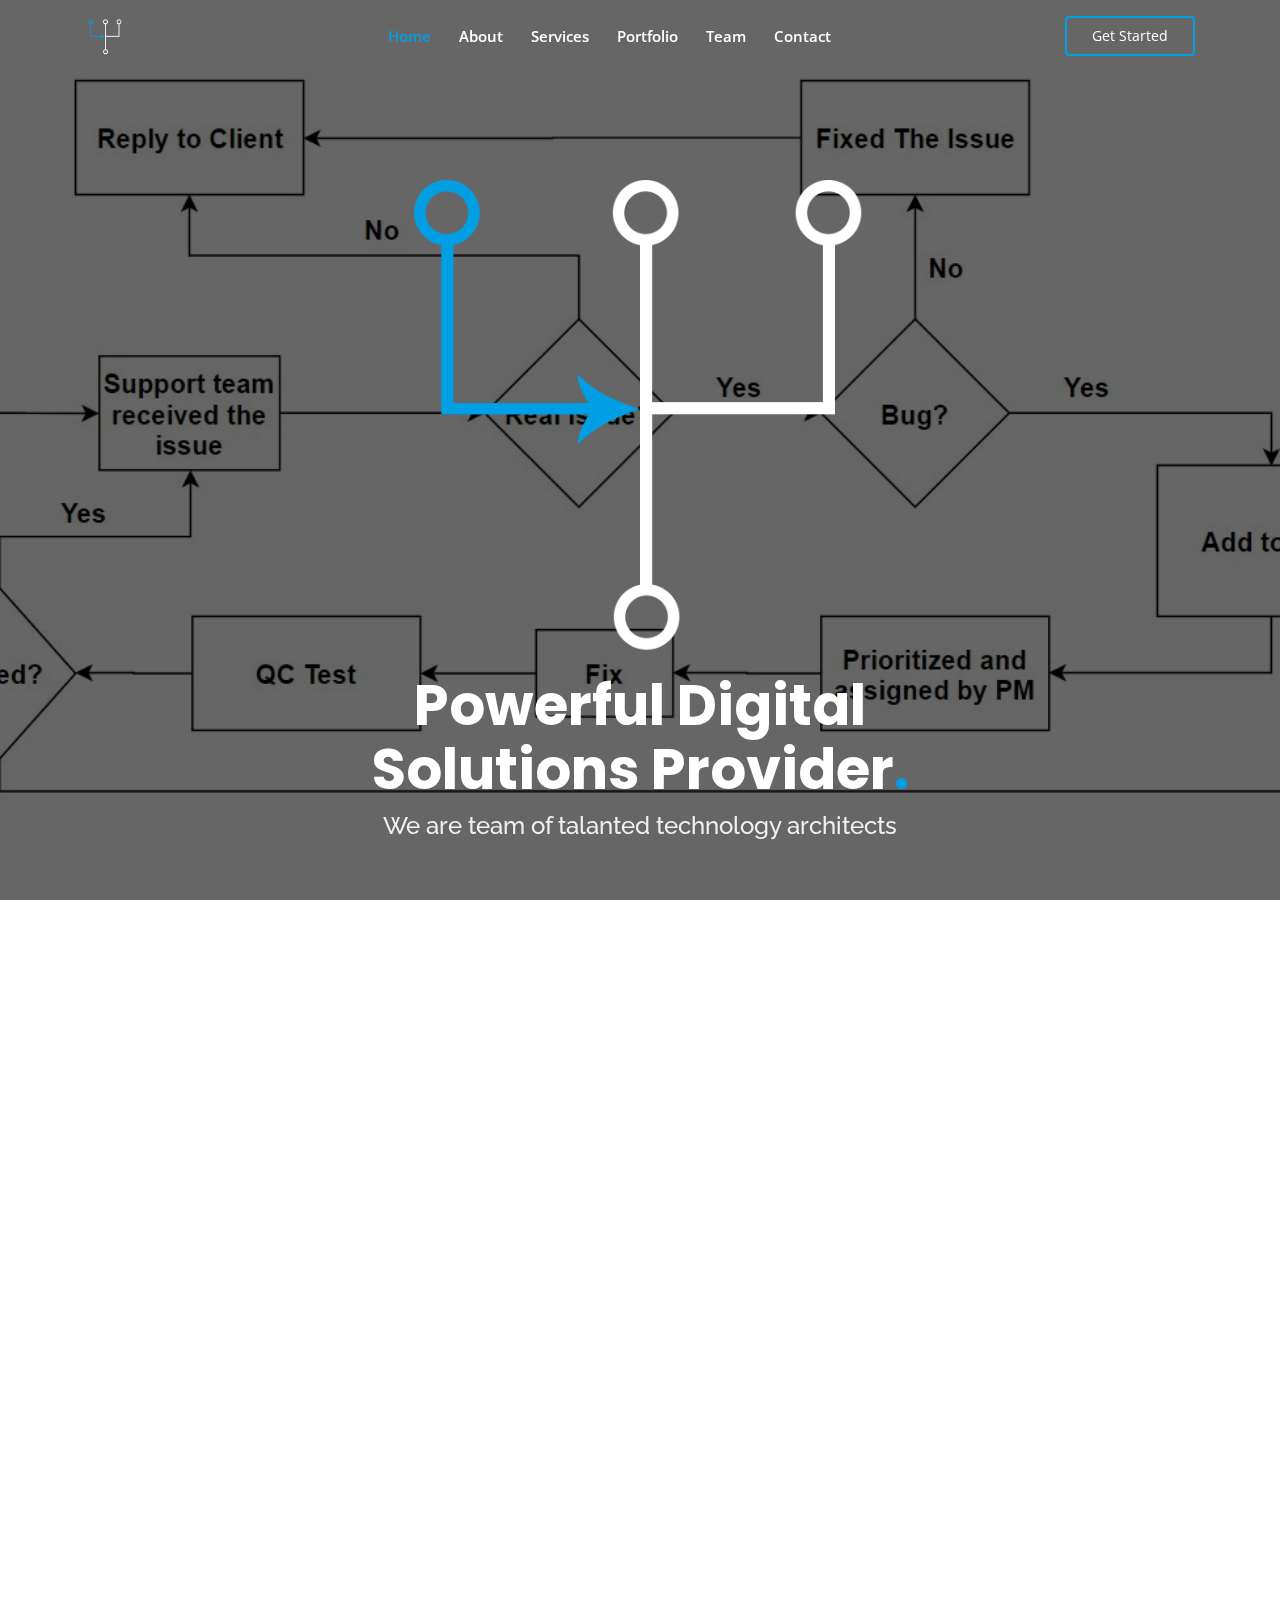
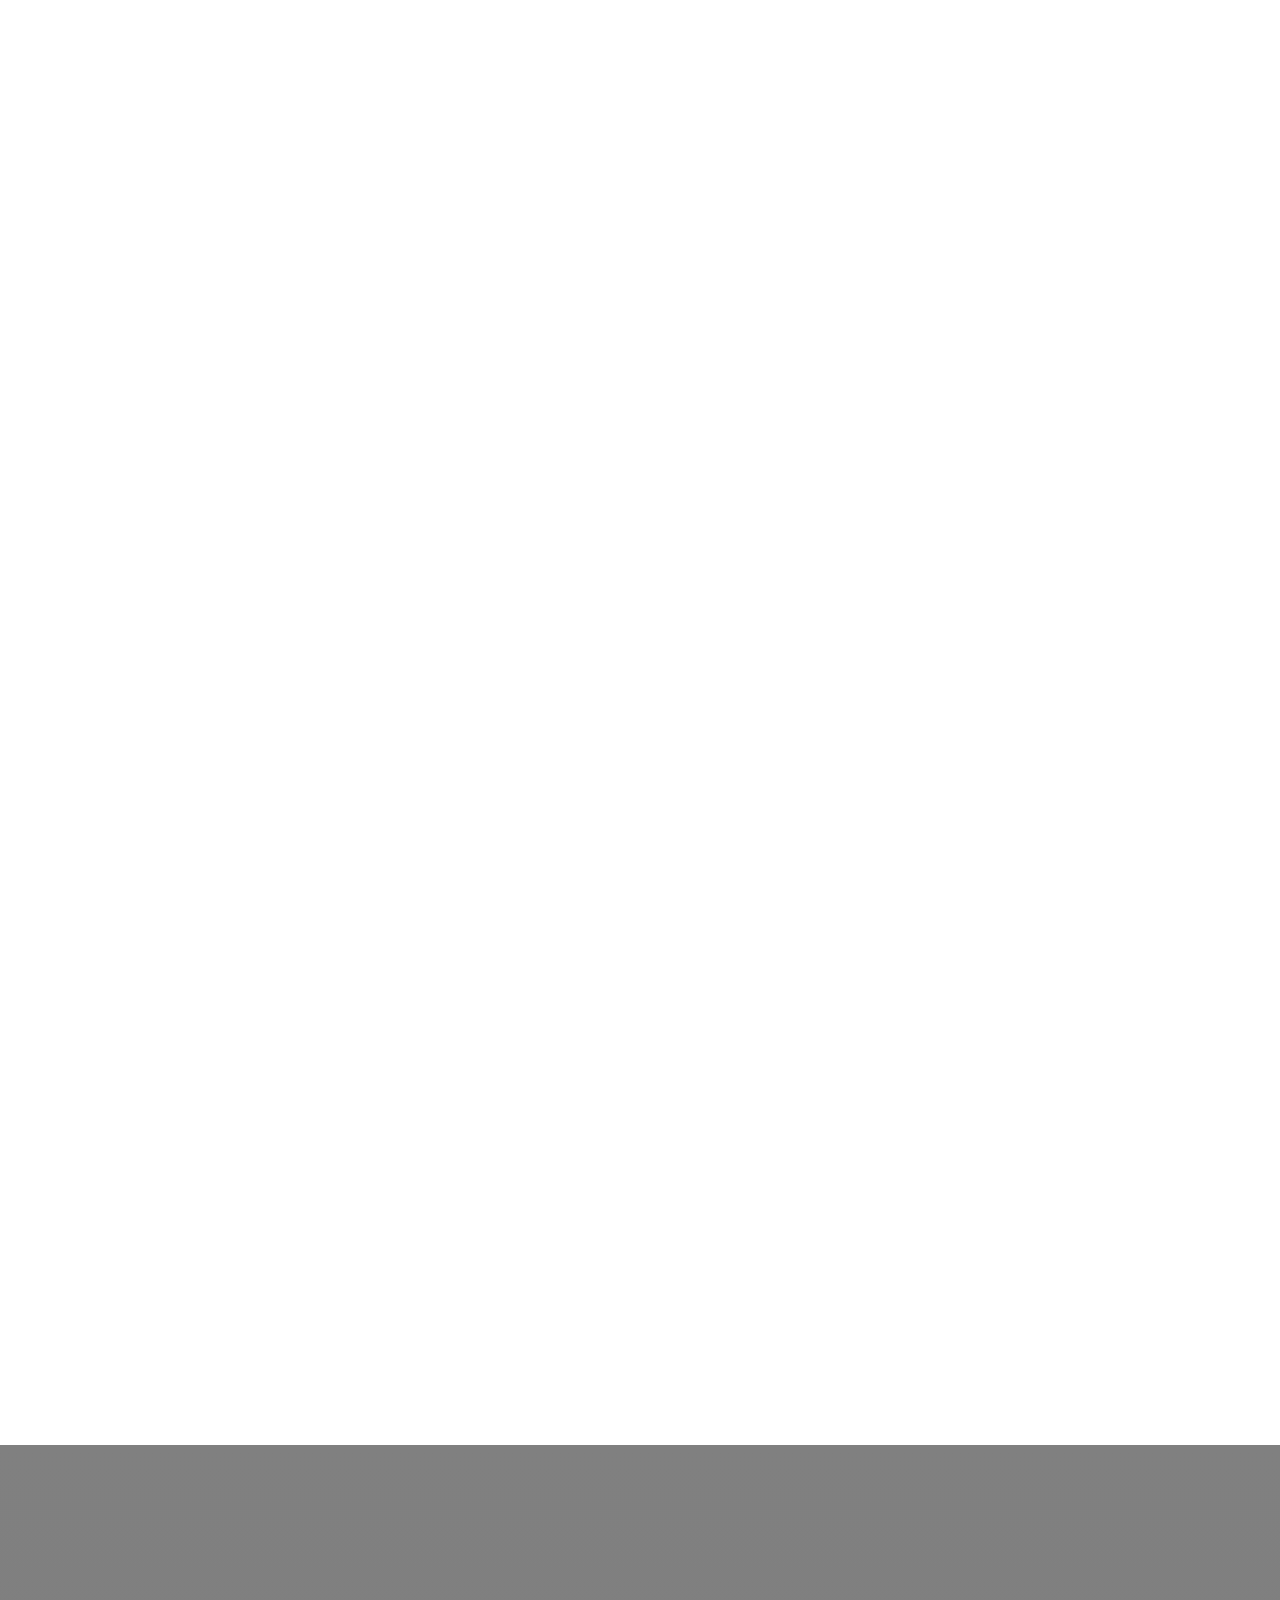
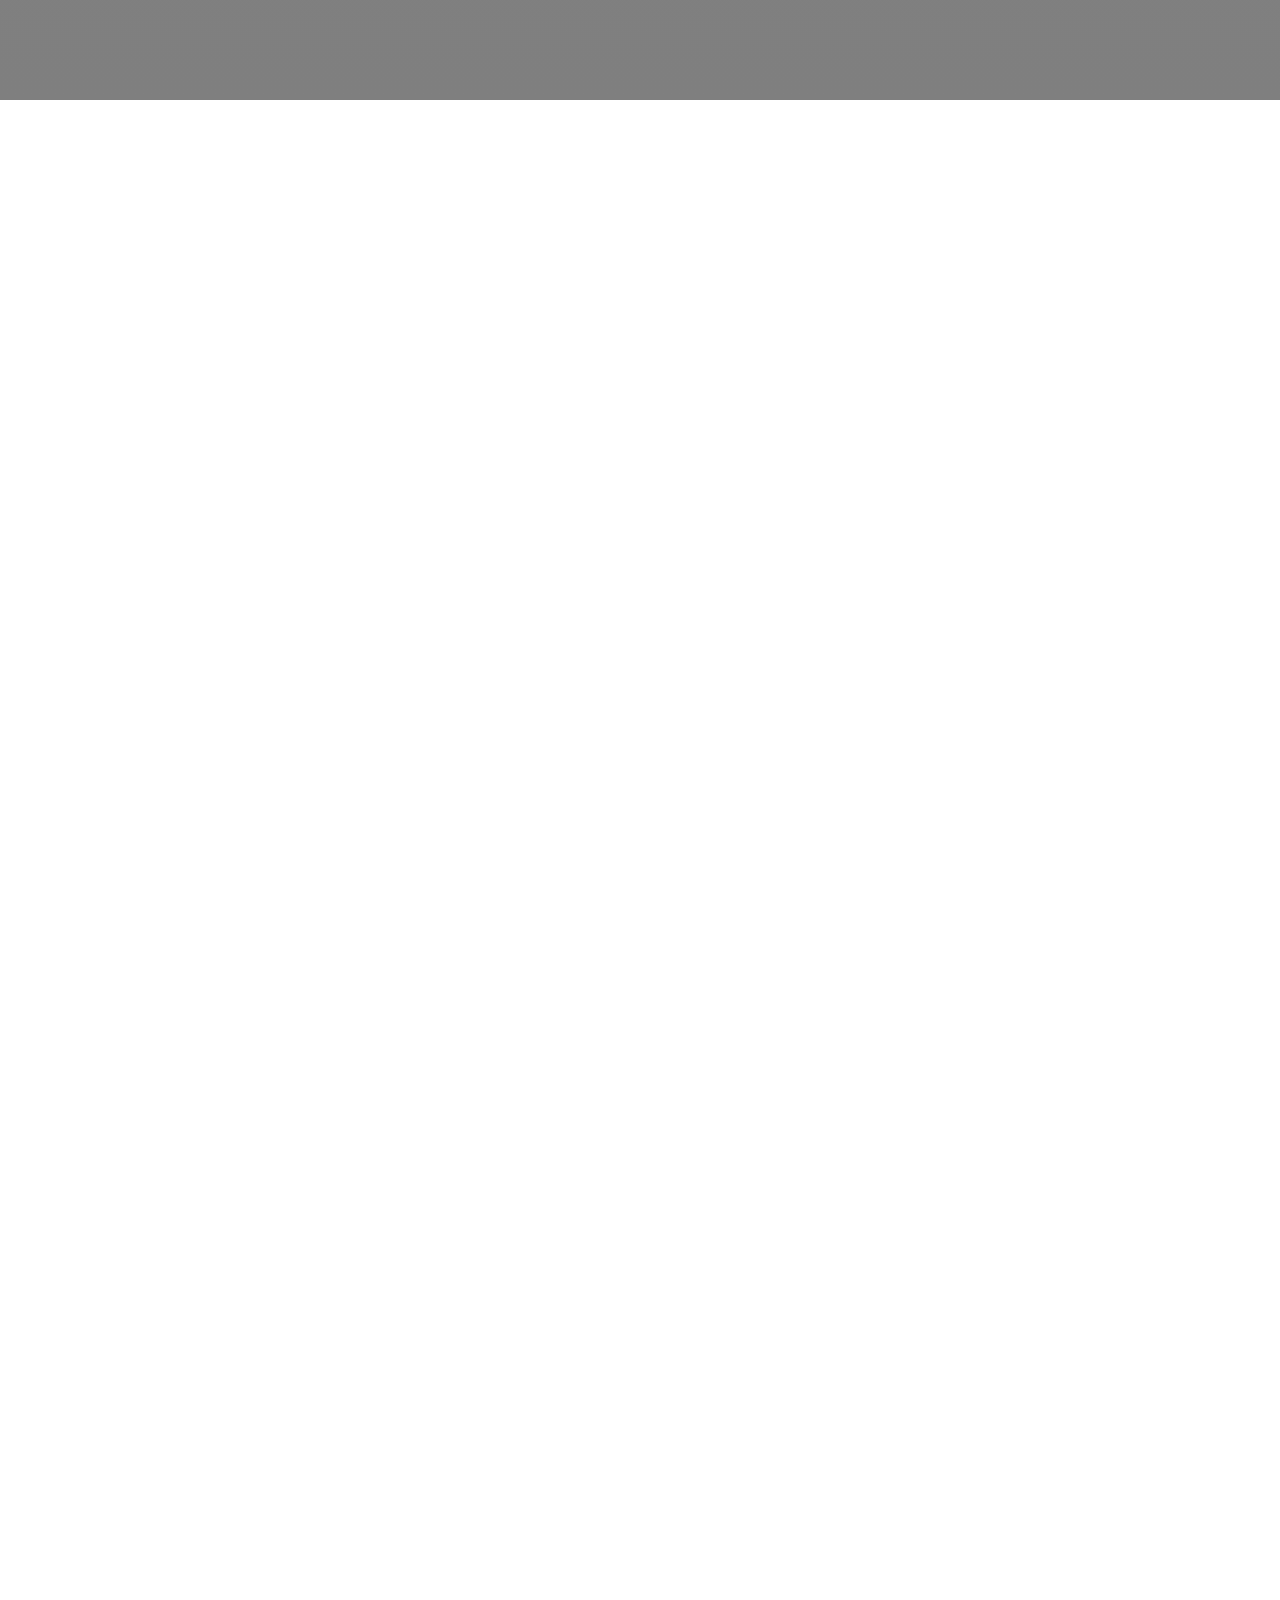
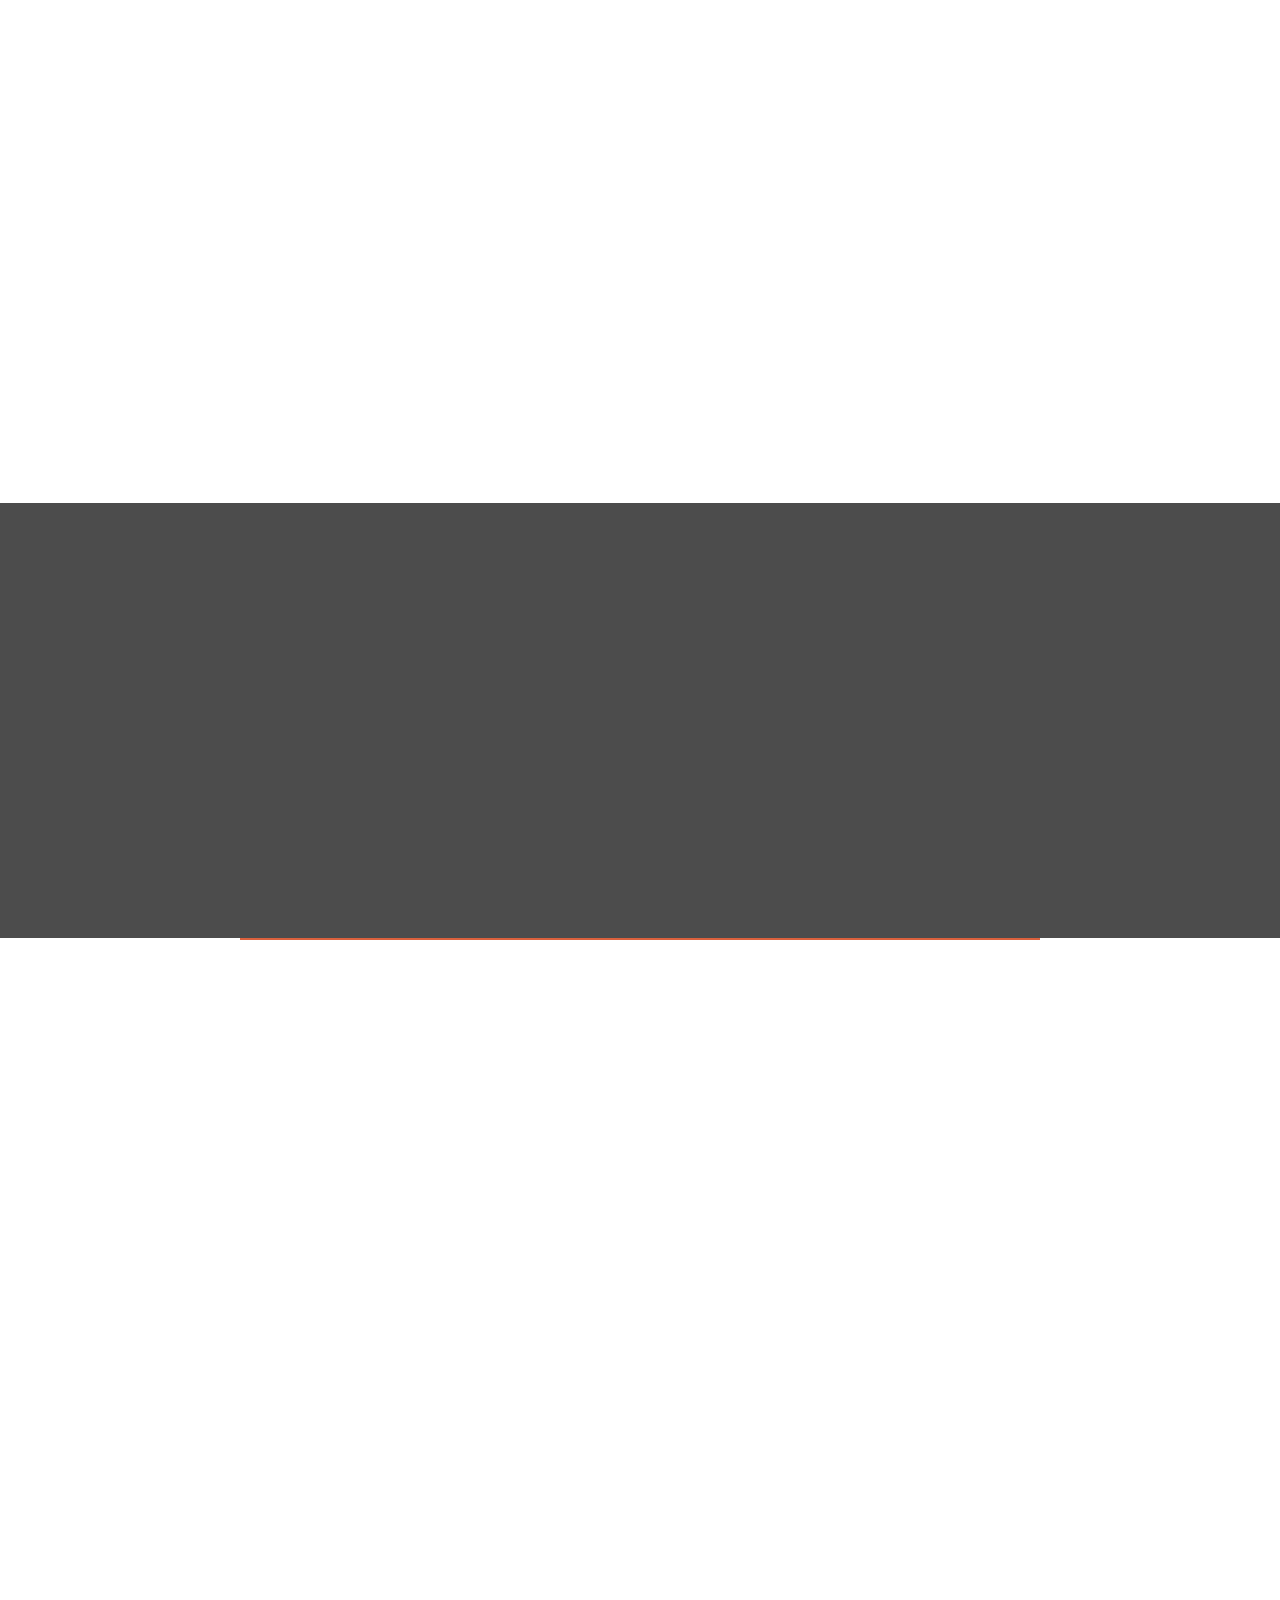
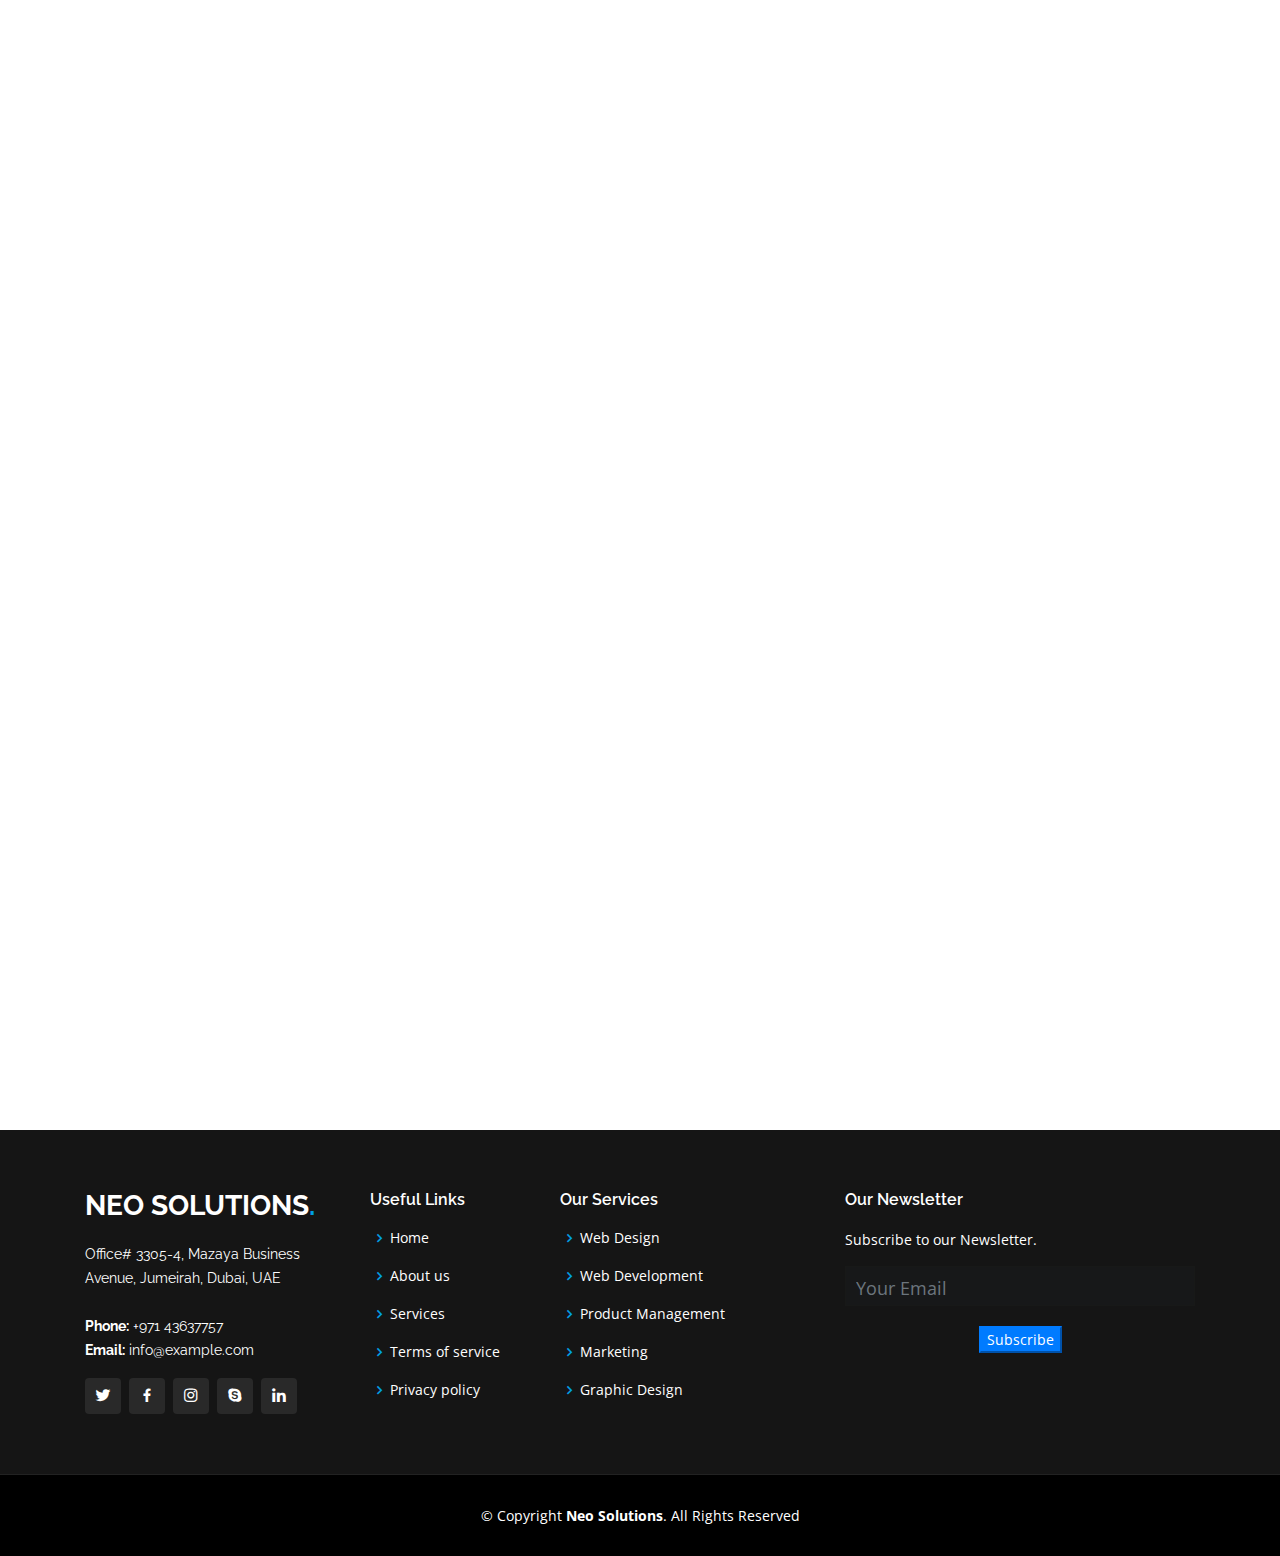
<file: index.html>
<!DOCTYPE html>
<html lang="en">

<head>
  <meta charset="utf-8">
  <meta content="width=device-width, initial-scale=1.0" name="viewport">

  <title>Neo Solutions</title>
  <meta content="" name="descriptison">
  <meta content="" name="keywords">

  <link href="assets/img/Techlogo.png" rel="icon">
  <link href="assets/img/Techlogo.png" rel="apple-touch-icon">

  <link href="https://fonts.googleapis.com/css?family=Open+Sans:300,300i,400,400i,600,600i,700,700i|Raleway:300,300i,400,400i,500,500i,600,600i,700,700i|Poppins:300,300i,400,400i,500,500i,600,600i,700,700i" rel="stylesheet">

  <link href="assets/vendor/bootstrap/css/bootstrap.min.css" rel="stylesheet">
  <link href="assets/vendor/icofont/icofont.min.css" rel="stylesheet">
  <link href="assets/vendor/boxicons/css/boxicons.min.css" rel="stylesheet">
  <link href="assets/vendor/owl.carousel/assets/owl.carousel.min.css" rel="stylesheet">
  <link href="assets/vendor/venobox/venobox.css" rel="stylesheet">
  <link href="assets/vendor/remixicon/remixicon.css" rel="stylesheet">
  <link href="assets/vendor/aos/aos.css" rel="stylesheet">
  <link href="assets/css/custom.css" rel="stylesheet">
  <link href="assets/css/style.css" rel="stylesheet">
</head>

<body>

  <!-- ======= Header ======= -->
  <header id="header" class="fixed-top ">
    <div class="container d-flex align-items-center justify-content-between">

      <h1 class="logo"><a href="index.html"><img src="assets/img/TechlogoWhite.png"></a></h1>
      <!-- Uncomment below if you prefer to use an image logo -->
      <!-- <a href="index.html" class="logo"><img src="assets/img/logo.png" alt="" class="img-fluid"></a>-->

      <nav class="nav-menu d-none d-lg-block">
        <ul>
          <li class="active"><a href="index.html">Home</a></li>
          <li><a href="#about">About</a></li>
          <li><a href="#services">Services</a></li>
          <li><a href="#portfolio">Portfolio</a></li>
          <li><a href="#team">Team</a></li>
          <li><a href="#contact">Contact</a></li>

        </ul>
      </nav><!-- .nav-menu -->

      <a href="#about" class="get-started-btn scrollto">Get Started</a>

    </div>
  </header><!-- End Header -->

  <!-- ======= Hero Section ======= -->
  <section id="hero" class="d-flex align-items-center justify-content-center">
    <div class="container" data-aos="fade-up">

      <div class="row justify-content-center" data-aos="fade-up" data-aos-delay="150">
        <div class="col-xl-6 col-lg-8">
          <img src="assets/img/TechlogoWhite.png" alt="" class="img-fluid">
          <h1>Powerful Digital Solutions Provider<span>.</span></h1>
          <h2>We are team of talanted technology architects</h2>
        </div>
      </div>
    </div>
  </section><!-- End Hero -->

  <main id="main">

    <!-- ======= About Section ======= -->
    <section id="about" class="about">
      <div class="container" data-aos="fade-up">

        <div class="row">
          <div class="col-lg-6 order-1 order-lg-2" data-aos="fade-left" data-aos-delay="100">
            <img src="assets/img/about.jpg" class="img-fluid" alt="">
          </div>
          <div class="col-lg-6 pt-4 pt-lg-0 order-2 order-lg-1 content" data-aos="fade-right" data-aos-delay="100">
            <h3>Neo Solutions</h3>
            <p class="font-italic">
              We are Digital Solutions provider for your startup and we also provide Business Automation or technology upgradation for your existing business. Below are solutions we provide:
            </p>
            <ul>
              <li><i class="ri-check-double-line"></i> Business Consultancy</li>
              <li><i class="ri-check-double-line"></i> Technology Consultation</li>
              <li><i class="ri-check-double-line"></i> CTO as a Service</li>
              <li><i class="ri-check-double-line"></i> Technology Setup</li>
              <li><i class="ri-check-double-line"></i> DevOps</li>
              <li><i class="ri-check-double-line"></i> QA/QC</li>
              <li><i class="ri-check-double-line"></i> Business Automation</li>
              <li><i class="ri-check-double-line"></i> Software Development for your startup</li>
            </ul>
            <p>
              Our Services are not limited to these only, we are available for any technological assistance.
            </p>
          </div>
        </div>

      </div>
    </section><!-- End About Section -->

    <!-- ======= Clients Section ======= -->
    <section id="clients" class="clients">
      <div class="container" data-aos="zoom-in">

        <div class="owl-carousel clients-carousel">
          <img src="assets/img/clients/c1.png" alt="">
          <img src="assets/img/clients/c2.png" alt="">
          <img src="assets/img/clients/c3.png" alt="">
          <img src="assets/img/clients/c4.png" alt="">
          <img src="assets/img/clients/c5.png" alt="">
          <img src="assets/img/clients/c6.png" alt="">
          <img src="assets/img/clients/c7.png" alt="">
          <img src="assets/img/clients/c8.png" alt="">
          <img src="assets/img/clients/c9.png" alt="">
          <img src="assets/img/clients/c10.png" alt="">
          <img src="assets/img/clients/c11.png" alt="">
        </div>

      </div>
    </section><!-- End Clients Section -->

    <!-- ======= Features Section ======= -->
    <section id="features" class="features">
      <div class="container" data-aos="fade-up">

        <div class="row">
          <div class="image col-lg-6" style='background-image: url("assets/img/features.jpg");' data-aos="fade-right"></div>
          <div class="col-lg-6" data-aos="fade-left" data-aos-delay="100">
            <div class="icon-box mt-5 mt-lg-0" data-aos="zoom-in" data-aos-delay="150">
              <i class="bx bx-receipt"></i>
              <h4>Business Consultation </h4>
              <p>We will help you to establish your business.</p>
            </div>
            <div class="icon-box mt-5" data-aos="zoom-in" data-aos-delay="150">
              <i class="bx bx-cube-alt"></i>
              <h4>Digital Solutions</h4>
              <p>We will provide innovative digital solutions for your business.</p>
            </div>
            <div class="icon-box mt-5" data-aos="zoom-in" data-aos-delay="150">
              <i class="bx bx-shape-polygon"></i>
              <h4>Software Development</h4>
              <p>We have a dedicated team of highly professional developers.</p>
            </div>
            <div class="icon-box mt-5" data-aos="zoom-in" data-aos-delay="150">
              <i class="bx bx-meteor"></i>
              <h4>Business Automation</h4>
              <p>We will also automate you existing business processes to enhance the outcomes.</p>
            </div>
          </div>
        </div>

      </div>
    </section><!-- End Features Section -->

    <!-- ======= Services Section ======= -->
    <section id="services" class="services">
      <div class="container" data-aos="fade-up">

        <div class="section-title">
          <h2>Services</h2>
          <p>Check our Services</p>
        </div>

        <div class="row">
          <div class="col-lg-4 col-md-6 d-flex align-items-stretch" data-aos="zoom-in" data-aos-delay="100">
            <div class="icon-box">
              <div class="icon"><i class="bx bx-receipt"></i></div>
              <h4><a href="#services">Business Consultation</a></h4>
              <p>We will help you to establish your business.</p>
            </div>
          </div>

          <div class="col-lg-4 col-md-6 d-flex align-items-stretch mt-4 mt-md-0" data-aos="zoom-in" data-aos-delay="200">
            <div class="icon-box">
              <div class="icon"><i class="bx bx-git-pull-request"></i></div>
              <h4><a href="#services">Startup Guide</a></h4>
              <p>We will guide you the structure that help you to start your venture.</p>
            </div>
          </div>

          <div class="col-lg-4 col-md-6 d-flex align-items-stretch mt-4 mt-lg-0" data-aos="zoom-in" data-aos-delay="300">
            <div class="icon-box">
              <div class="icon"><i class="bx bx-shape-polygon"></i></div>
              <h4><a href="#services">CTO as a Service</a></h4>
              <p>We will provide you a Virtual CTO from our team of experts.</p>
            </div>
          </div>

          <div class="col-lg-4 col-md-6 d-flex align-items-stretch mt-4" data-aos="zoom-in" data-aos-delay="100">
            <div class="icon-box">
              <div class="icon"><i class="bx bx-world"></i></div>
              <h4><a href="#services">Software Development</a></h4>
              <p>Our team of experts will develop systems for your startup.</p>
            </div>
          </div>

          <div class="col-lg-4 col-md-6 d-flex align-items-stretch mt-4" data-aos="zoom-in" data-aos-delay="200">
            <div class="icon-box">
              <div class="icon"><i class="bx bx-layer"></i></div>
              <h4><a href="#services">Technology Upgrade</a></h4>
              <p>We will also help you to enhance your current system.</p>
            </div>
          </div>

          <div class="col-lg-4 col-md-6 d-flex align-items-stretch mt-4" data-aos="zoom-in" data-aos-delay="300">
            <div class="icon-box">
              <div class="icon"><i class="bx bx-meteor"></i></div>
              <h4><a href="#services">Business Automation</a></h4>
              <p>We will automate your business with innovative digital solutions in the market.</p>
            </div>
          </div>

        </div>

      </div>
    </section><!-- End Services Section -->

    <!-- ======= Cta Section ======= -->
    <section id="cta" class="cta">
      <div class="container" data-aos="zoom-in">

        <div class="text-center">
          <h3>Call To Action</h3>
          <p> Give us a call, Our experts will assist you.</p>
          <a class="cta-btn" href="#contact">Call To Action</a>
        </div>

      </div>
    </section><!-- End Cta Section -->

    <!-- ======= Portfolio Section ======= -->
    <section id="portfolio" class="portfolio">
      <div class="container" data-aos="fade-up">

        <div class="section-title">
          <h2>Portfolio</h2>
          <p>Check our Portfolio</p>
        </div>

        <div class="row" data-aos="fade-up" data-aos-delay="100">
          <div class="col-lg-12 d-flex justify-content-center">
            <ul id="portfolio-flters">
              <li data-filter="*" class="filter-active">All</li>
              <li data-filter=".filter-app">App</li>
              <li data-filter=".filter-card">Card</li>
              <li data-filter=".filter-web">Web</li>
            </ul>
          </div>
        </div>

        <div class="row portfolio-container" data-aos="fade-up" data-aos-delay="200">

          <div class="col-lg-4 col-md-6 portfolio-item filter-app">
            <div class="portfolio-wrap">
              <img src="assets/img/portfolio/portfolio-1.jpg" class="img-fluid" alt="">
              <div class="portfolio-info">
                <h4>App 1</h4>
                <p>App</p>
                <div class="portfolio-links">
                  <a href="assets/img/portfolio/portfolio-1.jpg" data-gall="portfolioGallery" class="venobox" title="App 1"><i class="bx bx-plus"></i></a>
                  <a href="portfolio-details.html" title="More Details"><i class="bx bx-link"></i></a>
                </div>
              </div>
            </div>
          </div>

          <div class="col-lg-4 col-md-6 portfolio-item filter-web">
            <div class="portfolio-wrap">
              <img src="assets/img/portfolio/portfolio-2.jpg" class="img-fluid" alt="">
              <div class="portfolio-info">
                <h4>Web 3</h4>
                <p>Web</p>
                <div class="portfolio-links">
                  <a href="assets/img/portfolio/portfolio-2.jpg" data-gall="portfolioGallery" class="venobox" title="Web 3"><i class="bx bx-plus"></i></a>
                  <a href="portfolio-details.html" title="More Details"><i class="bx bx-link"></i></a>
                </div>
              </div>
            </div>
          </div>

          <div class="col-lg-4 col-md-6 portfolio-item filter-app">
            <div class="portfolio-wrap">
              <img src="assets/img/portfolio/portfolio-3.jpg" class="img-fluid" alt="">
              <div class="portfolio-info">
                <h4>App 2</h4>
                <p>App</p>
                <div class="portfolio-links">
                  <a href="assets/img/portfolio/portfolio-3.jpg" data-gall="portfolioGallery" class="venobox" title="App 2"><i class="bx bx-plus"></i></a>
                  <a href="portfolio-details.html" title="More Details"><i class="bx bx-link"></i></a>
                </div>
              </div>
            </div>
          </div>

          <div class="col-lg-4 col-md-6 portfolio-item filter-card">
            <div class="portfolio-wrap">
              <img src="assets/img/portfolio/portfolio-4.jpg" class="img-fluid" alt="">
              <div class="portfolio-info">
                <h4>Card 2</h4>
                <p>Card</p>
                <div class="portfolio-links">
                  <a href="assets/img/portfolio/portfolio-4.jpg" data-gall="portfolioGallery" class="venobox" title="Card 2"><i class="bx bx-plus"></i></a>
                  <a href="portfolio-details.html" title="More Details"><i class="bx bx-link"></i></a>
                </div>
              </div>
            </div>
          </div>

          <div class="col-lg-4 col-md-6 portfolio-item filter-web">
            <div class="portfolio-wrap">
              <img src="assets/img/portfolio/portfolio-5.jpg" class="img-fluid" alt="">
              <div class="portfolio-info">
                <h4>Web 2</h4>
                <p>Web</p>
                <div class="portfolio-links">
                  <a href="assets/img/portfolio/portfolio-5.jpg" data-gall="portfolioGallery" class="venobox" title="Web 2"><i class="bx bx-plus"></i></a>
                  <a href="portfolio-details.html" title="More Details"><i class="bx bx-link"></i></a>
                </div>
              </div>
            </div>
          </div>

          <div class="col-lg-4 col-md-6 portfolio-item filter-app">
            <div class="portfolio-wrap">
              <img src="assets/img/portfolio/portfolio-6.jpg" class="img-fluid" alt="">
              <div class="portfolio-info">
                <h4>App 3</h4>
                <p>App</p>
                <div class="portfolio-links">
                  <a href="assets/img/portfolio/portfolio-6.jpg" data-gall="portfolioGallery" class="venobox" title="App 3"><i class="bx bx-plus"></i></a>
                  <a href="portfolio-details.html" title="More Details"><i class="bx bx-link"></i></a>
                </div>
              </div>
            </div>
          </div>

          <div class="col-lg-4 col-md-6 portfolio-item filter-card">
            <div class="portfolio-wrap">
              <img src="assets/img/portfolio/portfolio-7.jpg" class="img-fluid" alt="">
              <div class="portfolio-info">
                <h4>Card 1</h4>
                <p>Card</p>
                <div class="portfolio-links">
                  <a href="assets/img/portfolio/portfolio-7.jpg" data-gall="portfolioGallery" class="venobox" title="Card 1"><i class="bx bx-plus"></i></a>
                  <a href="portfolio-details.html" title="More Details"><i class="bx bx-link"></i></a>
                </div>
              </div>
            </div>
          </div>

          <div class="col-lg-4 col-md-6 portfolio-item filter-card">
            <div class="portfolio-wrap">
              <img src="assets/img/portfolio/portfolio-8.jpg" class="img-fluid" alt="">
              <div class="portfolio-info">
                <h4>Card 3</h4>
                <p>Card</p>
                <div class="portfolio-links">
                  <a href="assets/img/portfolio/portfolio-8.jpg" data-gall="portfolioGallery" class="venobox" title="Card 3"><i class="bx bx-plus"></i></a>
                  <a href="portfolio-details.html" title="More Details"><i class="bx bx-link"></i></a>
                </div>
              </div>
            </div>
          </div>

          <div class="col-lg-4 col-md-6 portfolio-item filter-web">
            <div class="portfolio-wrap">
              <img src="assets/img/portfolio/portfolio-9.jpg" class="img-fluid" alt="">
              <div class="portfolio-info">
                <h4>Web 3</h4>
                <p>Web</p>
                <div class="portfolio-links">
                  <a href="assets/img/portfolio/portfolio-9.jpg" data-gall="portfolioGallery" class="venobox" title="Web 3"><i class="bx bx-plus"></i></a>
                  <a href="portfolio-details.html" title="More Details"><i class="bx bx-link"></i></a>
                </div>
              </div>
            </div>
          </div>

        </div>

      </div>
    </section><!-- End Portfolio Section -->

    <!-- ======= Counts Section ======= -->
    <section id="counts" class="counts">
      <div class="container" data-aos="fade-up">

        <div class="row no-gutters">
          <div class="image col-xl-5 d-flex align-items-stretch justify-content-center justify-content-lg-start" data-aos="fade-right" data-aos-delay="100"></div>
          <div class="col-xl-7 pl-0 pl-lg-5 pr-lg-1 d-flex align-items-stretch" data-aos="fade-left" data-aos-delay="100">
            <div class="content d-flex flex-column justify-content-center">
              <h3>Voluptatem dignissimos provident quasi</h3>
              <p>
                Lorem ipsum dolor sit amet, consectetur adipiscing elit, sed do eiusmod tempor incididunt ut labore et dolore magna aliqua. Duis aute irure dolor in reprehenderit
              </p>
              <div class="row">
                <div class="col-md-6 d-md-flex align-items-md-stretch">
                  <div class="count-box">
                    <i class="icofont-simple-smile"></i>
                    <span data-toggle="counter-up">65</span>
                    <p><strong>Happy Clients</strong> consequuntur voluptas nostrum aliquid ipsam architecto ut.</p>
                  </div>
                </div>

                <div class="col-md-6 d-md-flex align-items-md-stretch">
                  <div class="count-box">
                    <i class="icofont-document-folder"></i>
                    <span data-toggle="counter-up">85</span>
                    <p><strong>Projects</strong> adipisci atque cum quia aspernatur totam laudantium et quia dere tan</p>
                  </div>
                </div>

                <div class="col-md-6 d-md-flex align-items-md-stretch">
                  <div class="count-box">
                    <i class="icofont-clock-time"></i>
                    <span data-toggle="counter-up">12</span>
                    <p><strong>Years of experience</strong> aut commodi quaerat modi aliquam nam ducimus aut voluptate non vel</p>
                  </div>
                </div>

                <div class="col-md-6 d-md-flex align-items-md-stretch">
                  <div class="count-box">
                    <i class="icofont-award"></i>
                    <span data-toggle="counter-up">15</span>
                    <p><strong>Awards</strong> rerum asperiores dolor alias quo reprehenderit eum et nemo pad der</p>
                  </div>
                </div>
              </div>
            </div><!-- End .content-->
          </div>
        </div>

      </div>
    </section><!-- End Counts Section -->

    <!-- ======= Testimonials Section ======= -->
    <section id="testimonials" class="testimonials">
      <div class="container" data-aos="zoom-in">

        <div class="owl-carousel testimonials-carousel">

          <div class="testimonial-item">
            <img src="assets/img/testimonials/testimonials-1.jpg" class="testimonial-img" alt="">
            <h3>Saul Goodman</h3>
            <h4>Ceo &amp; Founder</h4>
            <p>
              <i class="bx bxs-quote-alt-left quote-icon-left"></i>
              Proin iaculis purus consequat sem cure digni ssim donec porttitora entum suscipit rhoncus. Accusantium quam, ultricies eget id, aliquam eget nibh et. Maecen aliquam, risus at semper.
              <i class="bx bxs-quote-alt-right quote-icon-right"></i>
            </p>
          </div>

          <div class="testimonial-item">
            <img src="assets/img/testimonials/testimonials-2.jpg" class="testimonial-img" alt="">
            <h3>Sara Wilsson</h3>
            <h4>Designer</h4>
            <p>
              <i class="bx bxs-quote-alt-left quote-icon-left"></i>
              Export tempor illum tamen malis malis eram quae irure esse labore quem cillum quid cillum eram malis quorum velit fore eram velit sunt aliqua noster fugiat irure amet legam anim culpa.
              <i class="bx bxs-quote-alt-right quote-icon-right"></i>
            </p>
          </div>

          <div class="testimonial-item">
            <img src="assets/img/testimonials/testimonials-3.jpg" class="testimonial-img" alt="">
            <h3>Jena Karlis</h3>
            <h4>Store Owner</h4>
            <p>
              <i class="bx bxs-quote-alt-left quote-icon-left"></i>
              Enim nisi quem export duis labore cillum quae magna enim sint quorum nulla quem veniam duis minim tempor labore quem eram duis noster aute amet eram fore quis sint minim.
              <i class="bx bxs-quote-alt-right quote-icon-right"></i>
            </p>
          </div>

          <div class="testimonial-item">
            <img src="assets/img/testimonials/testimonials-4.jpg" class="testimonial-img" alt="">
            <h3>Matt Brandon</h3>
            <h4>Freelancer</h4>
            <p>
              <i class="bx bxs-quote-alt-left quote-icon-left"></i>
              Fugiat enim eram quae cillum dolore dolor amet nulla culpa multos export minim fugiat minim velit minim dolor enim duis veniam ipsum anim magna sunt elit fore quem dolore labore illum veniam.
              <i class="bx bxs-quote-alt-right quote-icon-right"></i>
            </p>
          </div>

          <div class="testimonial-item">
            <img src="assets/img/testimonials/testimonials-5.jpg" class="testimonial-img" alt="">
            <h3>John Larson</h3>
            <h4>Entrepreneur</h4>
            <p>
              <i class="bx bxs-quote-alt-left quote-icon-left"></i>
              Quis quorum aliqua sint quem legam fore sunt eram irure aliqua veniam tempor noster veniam enim culpa labore duis sunt culpa nulla illum cillum fugiat legam esse veniam culpa fore nisi cillum quid.
              <i class="bx bxs-quote-alt-right quote-icon-right"></i>
            </p>
          </div>

        </div>

      </div>
    </section><!-- End Testimonials Section -->
<!-- Team Section -->
    <section id="team" class="stripe dashed-center team-sec team">
      <div class="container" data-aos="fade-up">
        <div class="section-title">
          <h2>Team</h2>
          <p>Check our Team</p>
        </div>
        
        <div class="row teamSection">
    
                    <div class="col-md-4">
                      <div class="team-box js-teamClk">
                        <div class="cards cards--team">
                          <div class="cardImage">
                            <img src="assets/img/team/defaultprofile.png">
                          </div>
                        <div class="cardContent">
                          <div class="cardContent-txt">
                            <h3 class="typo-heading-1 subHeading boxHeading--white--partners">Zahra Hamid Golfaridan</h3>
                            <h3 class="typo-heading-1 subHeading boxHeading--white--partners nt-open">Chief Executive Officer</h3>
                          </div>
                        </div>
                      </div>
                      <div class="teamContent">
                      <h2 class="typo-heading-1 subHeading boxHeading--white--partnersDiscription">
                        Zahra Hamid Golfaridan, 
                        Chief Executive Officer</h2>
                      <p class="typo-para-1 text-left">
                      Zahra Hamid Golfaridan is our CEO. She have a proven background and experience of company formation in GCC.
                    She have a strong portfolio of running businesses mainly in Ecommerce and social media platform startups. 
                    She will assist startups to start their venture in an effective manner to bring success and innovation.</p>
                      <a href="https://www.linkedin.com/in/mahmoudadi/" target="_blank">
                        <img src="assets/img/linkedin icon.png" style="width: 15%; height: 15%;">
                      </a>
                    </div>
                    </div>
                    </div>
                    <div class="col-md-4">
                      <div class="team-box js-teamClk">
                        <div class="cards cards--team">
                          <div class="cardImage">
                            <img src="assets/img/team/defaultprofile.png">
                          </div>
                          <div class="cardContent">
                            <div class="cardContent-txt">
                              <h3 class="typo-heading-1 subHeading boxHeading--white--partners">Ramy Ashour</h3>
                              <h3 class="typo-heading-1 subHeading boxHeading--white--partners nt-open">Chief Technology Officer</h3>
                            </div>
                          </div>
                        </div>
                        <div class="teamContent">
                          <h2 class="typo-heading-1 subHeading boxHeading--white--partnersDiscription">
                            Ramy Ashour, 
                            Chief Technology Officer</h2>
                          <p class="typo-para-1 text-left">
                            Senior Executive with a 18 years track record of delivering complex, high risk, high value projects
                            through development, program management, and product management. Combine an
                            entrepreneurial instinct, in-depth technical skill, and a strong reputation for developing and
                            motivating cross-functional teams at all levels. Experienced at being the voice of the business,
                            capturing the right message for the largest impact. Build rapport with management, vendors,
                            peers, clients and technical specialists.
                          </p>
                            <a href="https://www.linkedin.com/in/shaneykshin/?originalSubdomain=ae" target="_blank">
                              <img src="assets/img/linkedin icon.png" style="width: 15%; height: 15%;">
                            </a>
                        </div>
                      </div>
                    </div>					
                    					
                    <div class="col-md-4">
                      <div class="team-box js-teamClk">
                        <div class="cards cards--team">
                          <div class="cardImage">
                            <img src="assets/img/team/defaultprofile.png">
                          </div>
                          <div class="cardContent">
                            <div class="cardContent-txt">
                              <h3 class="typo-heading-1 subHeading boxHeading--white--partners">Bola Fayez Fathey</h3>
                              <h3 class="typo-heading-1 subHeading boxHeading--white--partners nt-open">Senior iOS Developer</h3>
                            </div>
                          </div>
                        </div>
                        <div class="teamContent">
                          <h2 class="typo-heading-1 subHeading boxHeading--white--partnersDiscription">
                            Bola Fayez Fathey, 
                            Senior iOS Developer</h2>
                          <p class="typo-para-1 text-left">
                            Senior iOS Developer with a 7+ years of experience in building mobile apps for large scale usage. Worked on popular mobile apps like RTA Dubai, Vodafone, SaydI,
                          Emirates Auction, Police Recovery, Float, Sirius, Meshwar Online (like Uber or Careem), and many more small mobile apps.</p>
                            <a href="https://www.linkedin.com/in/kunal-savjani-409a942a/" target="_blank">
                              <img src="assets/img/linkedin icon.png" style="width: 15%; height: 15%;">
                            </a>
                        </div>
                      </div>
                    </div>					
                    <div class="col-md-4">
                      <div class="team-box js-teamClk">
                        <div class="cards cards--team">
                          <div class="cardImage">
                            <img src="assets/img/team/defaultprofile.png">
                          </div>
                          <div class="cardContent">
                            <div class="cardContent-txt">
                              <h3 class="typo-heading-1 subHeading boxHeading--white--partners">Ahmed El Mawaziny</h3>
                              <h3 class="typo-heading-1 subHeading boxHeading--white--partners nt-open">Senior Software Architect</h3>
                            </div>
                          </div>
                        </div>
                        <div class="teamContent">
                          <h2 class="typo-heading-1 subHeading boxHeading--white--partnersDiscription">
                            Ahmed El Mawaziny, 
                            Senior Software Architect</h2>
                          <p class="typo-para-1 text-left">
                            Experienced Software Engineer with extensive practical experience in large enterprise projects. Leading several initiatives
to improve software development practices in the areas of Microservices, DevOps, CI/CD, TDD and automated testing</p>
                            <a href="https://www.linkedin.com/in/abdul-hameed-arwani-8405a15/" target="_blank">
                              <img src="assets/img/linkedin icon.png" style="width: 15%; height: 15%;">
                            </a>
                        </div>
                      </div>
                    </div>					
                    <div class="col-md-4">
                      <div class="team-box js-teamClk">
                        <div class="cards cards--team">
                          <div class="cardImage">
                            <img src="assets/img/team/defaultprofile.png">
                          </div>
                          <div class="cardContent">
                            <div class="cardContent-txt">
                              <h3 class="typo-heading-1 subHeading boxHeading--white--partners">Ahmed Aly Hasan</h3>
                              <h3 class="typo-heading-1 subHeading boxHeading--white--partners nt-open">Senior Mobile Application Developer</h3>
                            </div>
                          </div>
                        </div>
                        <div class="teamContent">
                          <h2 class="typo-heading-1 subHeading boxHeading--white--partnersDiscription">
                            Ahmed Aly Hasan, 
                            Senior Mobile Application Developer</h2>
                          <p class="typo-para-1 text-left">
                            Senior Mobile Application Developer with 10+ years of hands on Mobile development experience
                            in developing mobile apps on native iOS and Android and leading the
                            entire app lifecycle from conceptual phase through to delivery and
                            post launch support. I am a motivated and passionate engineer and
                            I’m fueled by strong collaboration and empowering other team
                            members while being reliable with my work and deliveries.
                            My passion is collaborating with others to leave the world better than
                            i found it, I’m motivated by challenges and solve the hardest
                            problems. I like to build products which will add value for people.</p>
                            <a href="http://www.linkedin.com/in/wendy-sfeir" target="_blank">
                              <img src="assets/img/linkedin icon.png" style="width: 15%; height: 15%;">
                            </a>
                          </div>
                      </div>
                    </div>					
                    <div class="col-md-4">
                      <div class="team-box js-teamClk">
                        <div class="cards cards--team">
                          <div class="cardImage">
                            <img src="assets/img/team/defaultprofile.png">
                          </div>
                          <div class="cardContent">
                            <div class="cardContent-txt">
                              <h3 class="typo-heading-1 subHeading boxHeading--white--partners">Fahad Rashid</h3>
                              <h3 class="typo-heading-1 subHeading boxHeading--white--partners nt-open">Software Engineer</h3>
                            </div>
                          </div>
                        </div>
                        <div class="teamContent">
                          <h2 class="typo-heading-1 subHeading boxHeading--white--partnersDiscription">
                            Fahad Rashid, 
                            Software Engineer</h2>
                          <p class="typo-para-1 text-left">
                            Software Engineer with good understanding and hands on experience of Data Mining, OLAP operations, 
                            Machine Learning, Deep Learning, Neural Networks, Python, Java/Kotlin, C#,Html, css, JavaScript, JQuery, 
                            .Net, Android, Data Science, Big Data and Business Intelligence. 
                            Strong integration knowledge of databases like SQL, Firebase, Back4app, Oracle, and MongoDB. </p>
                            <a href="https://www.linkedin.com/in/yousef-albabtain-7aa65385" target="_blank">
                            <img src="assets/img/linkedin icon.png" style="width: 15%; height: 15%;">
                            </a>
                        </div>
                      </div>
                    </div>					
                      
                  
            
        </div>
      </div>
    </section>

    <!-- ======= Team Section ======= -->
    
    <section id="contact" class="contact">
      <div class="container" data-aos="fade-up">

        <div class="section-title">
          <h2>Contact</h2>
          <p>Contact Us</p>
        </div>

        <div>
          <iframe style="border:0; width: 100%; height: 270px;" src="https://www.google.com/maps/embed?pb=!1m18!1m12!1m3!1d3613.9857816323165!2d55.143039815447416!3d25.068471043061688!2m3!1f0!2f0!3f0!3m2!1i1024!2i768!4f13.1!3m3!1m2!1s0x3e5f6cb1e9857b41%3A0xb3f4983240ed82fe!2sMazaya%20Business%20Avenue%20BB1!5e0!3m2!1sen!2sae!4v1602161707156!5m2!1sen!2sae" frameborder="0" allowfullscreen></iframe>
        </div>

        <div class="row mt-5">

          <div class="col-lg-4">
            <div class="info">
              <div class="address">
                <i class="icofont-google-map"></i>
                <h4>Location:</h4>
                <p>Office# 3305-4, Mazaya Business Avenue, Jumeirah, Dubai, UAE</p>
              </div>

              <div class="email">
                <i class="icofont-envelope"></i>
                <h4>Email:</h4>
                <p>info@example.com</p>
              </div>

              <div class="phone">
                <i class="icofont-phone"></i>
                <h4>Call:</h4>
                <p>+971 43637757</p>
              </div>

            </div>

          </div>

          <div class="col-lg-8 mt-5 mt-lg-0">

            <form action="forms/sendemail.php" method="post" role="form" class="php-email-form">
              <div class="form-row">
                <div class="col-md-6 form-group">
                  <input type="text" name="name" class="form-control" id="name" placeholder="Your Name" data-rule="minlen:4" data-msg="Please enter at least 4 chars" />
                  <div class="validate"></div>
                </div>
                <div class="col-md-6 form-group">
                  <input type="email" class="form-control" name="email" id="email" placeholder="Your Email" data-rule="email" data-msg="Please enter a valid email" />
                  <div class="validate"></div>
                </div>
              </div>
              <div class="form-group">
                <input type="text" class="form-control" name="subject" id="subject" placeholder="Subject" data-rule="minlen:4" data-msg="Please enter at least 8 chars of subject" />
                <div class="validate"></div>
              </div>
              <div class="form-group">
                <textarea class="form-control" name="message" rows="5" data-rule="required" data-msg="Please write something for us" placeholder="Message"></textarea>
                <div class="validate"></div>
              </div>
              <div class="mb-3">
                <div class="loading">Loading</div>
                <div class="sent-message">Your message has been sent. Thank you!</div>
              </div>
              <div class="text-center"><button type="submit">Send Message</button></div>
            </form>

          </div>

        </div>

      </div>
    </section>

  </main>

  <footer id="footer">
    <div class="footer-top">
      <div class="container">
        <div class="row">

          <div class="col-lg-3 col-md-6">
            <div class="footer-info">
              <h3>Neo Solutions<span>.</span></h3>
              <p>
                Office# 3305-4, Mazaya Business Avenue,
                Jumeirah, Dubai, UAE<br><br>
                <strong>Phone:</strong> +971 43637757<br>
                <strong>Email:</strong> info@example.com<br>
              </p>
              <div class="social-links mt-3">
                <a href="#" class="twitter"><i class="bx bxl-twitter"></i></a>
                <a href="#" class="facebook"><i class="bx bxl-facebook"></i></a>
                <a href="#" class="instagram"><i class="bx bxl-instagram"></i></a>
                <a href="#" class="google-plus"><i class="bx bxl-skype"></i></a>
                <a href="#" class="linkedin"><i class="bx bxl-linkedin"></i></a>
              </div>
            </div>
          </div>

          <div class="col-lg-2 col-md-6 footer-links">
            <h4>Useful Links</h4>
            <ul>
              <li><i class="bx bx-chevron-right"></i> <a href="index.html">Home</a></li>
              <li><i class="bx bx-chevron-right"></i> <a href="#about">About us</a></li>
              <li><i class="bx bx-chevron-right"></i> <a href="#services">Services</a></li>
              <li><i class="bx bx-chevron-right"></i> <a href="termsofservice.html">Terms of service</a></li>
              <li><i class="bx bx-chevron-right"></i> <a href="privacypolicy.html">Privacy policy</a></li>
            </ul>
          </div>

          <div class="col-lg-3 col-md-6 footer-links">
            <h4>Our Services</h4>
            <ul>
              <li><i class="bx bx-chevron-right"></i> <a href="#">Web Design</a></li>
              <li><i class="bx bx-chevron-right"></i> <a href="#">Web Development</a></li>
              <li><i class="bx bx-chevron-right"></i> <a href="#">Product Management</a></li>
              <li><i class="bx bx-chevron-right"></i> <a href="#">Marketing</a></li>
              <li><i class="bx bx-chevron-right"></i> <a href="#">Graphic Design</a></li>
            </ul>
          </div>

          <div class="col-lg-4 col-md-6">
            <h4>Our Newsletter</h4>
            <p>Subscribe to our Newsletter.</p>
            <form action="forms/neoSolutionNewsletter.php" method="post" role="form" class="php-email-form">
              <div class="mb-3">
                <div class="error-message"></div>
                <div class="sent-message"></div>
              </div>
              <div class="form-group">
                  <input type="email" class="form-control" name="email" id="email" placeholder="Your Email" data-rule="email" data-msg="Please enter a valid email" />
                  <div class="validate"></div>
                </div>
              <div class="text-center"><button type="submit" class="btn-primary">Subscribe</button></div>
            </form>
          </div>

        </div>
      </div>
    </div>

    <div class="container">
      <div class="copyright">
        &copy; Copyright <strong><span>Neo Solutions</span></strong>. All Rights Reserved
      </div>
    </div>
  </footer>

  <a href="#" class="back-to-top"><i class="ri-arrow-up-line"></i></a>
  <div id="preloader"></div>

  <script src="assets/vendor/jquery/jquery.min.js"></script>
  <script src="assets/vendor/bootstrap/js/bootstrap.bundle.min.js"></script>
  <script src="assets/vendor/jquery.easing/jquery.easing.min.js"></script>
  <script src="assets/vendor/php-email-form/validate.js"></script>
  <script src="assets/vendor/owl.carousel/owl.carousel.min.js"></script>
  <script src="assets/vendor/isotope-layout/isotope.pkgd.min.js"></script>
  <script src="assets/vendor/venobox/venobox.min.js"></script>
  <script src="assets/vendor/waypoints/jquery.waypoints.min.js"></script>
  <script src="assets/vendor/counterup/counterup.min.js"></script>
  <script src="assets/vendor/aos/aos.js"></script>
  <script src="assets/js/main.js"></script>
  <script src="assets/js/custom.js"></script>

</body>

</html>
</file>
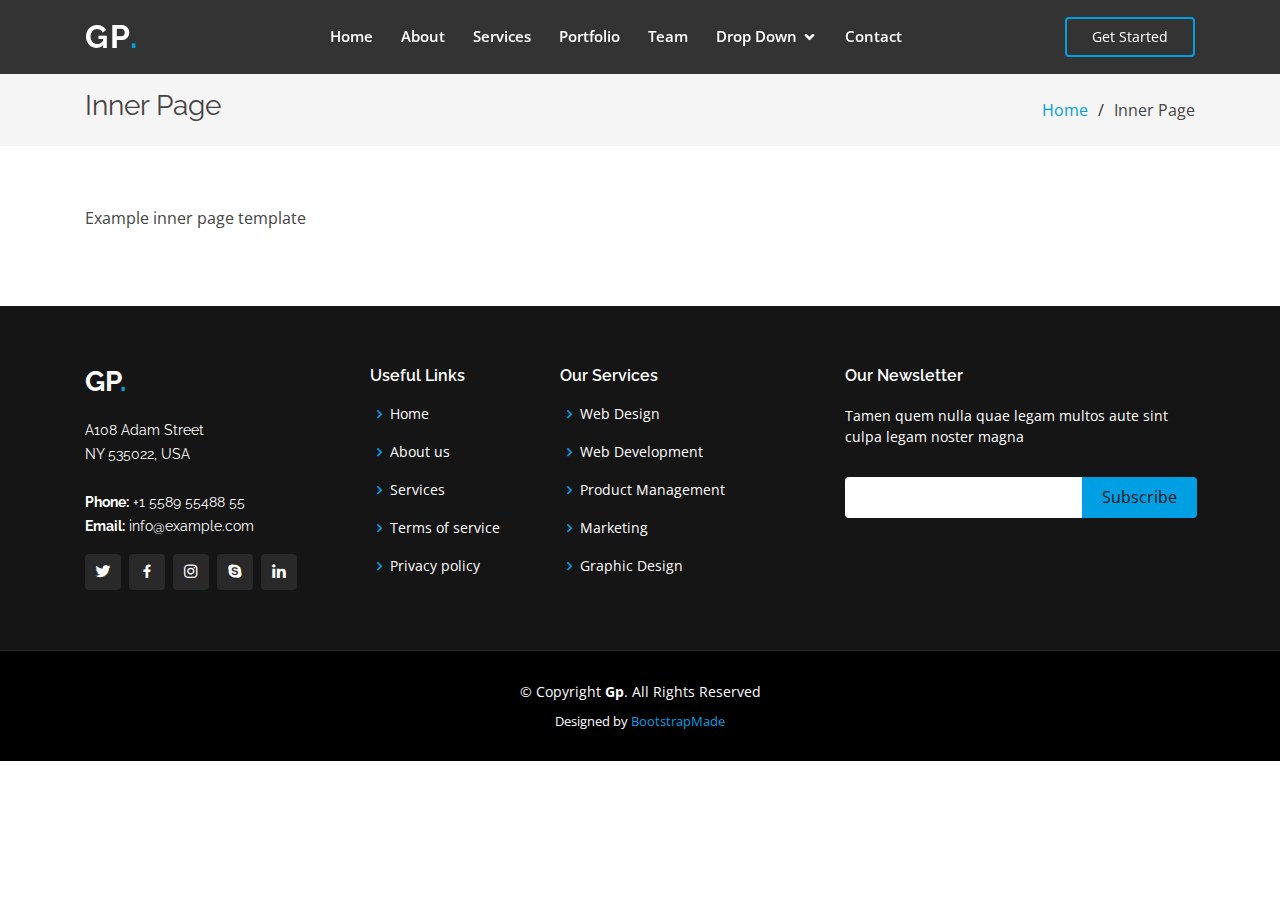
<file: inner-page.html>
<!DOCTYPE html>
<html lang="en">

<head>
  <meta charset="utf-8">
  <meta content="width=device-width, initial-scale=1.0" name="viewport">

  <title>Inner Page - Gp Bootstrap Template</title>
  <meta content="" name="descriptison">
  <meta content="" name="keywords">

  <!-- Favicons -->
  <link href="assets/img/favicon.png" rel="icon">
  <link href="assets/img/apple-touch-icon.png" rel="apple-touch-icon">

  <!-- Google Fonts -->
  <link href="https://fonts.googleapis.com/css?family=Open+Sans:300,300i,400,400i,600,600i,700,700i|Raleway:300,300i,400,400i,500,500i,600,600i,700,700i|Poppins:300,300i,400,400i,500,500i,600,600i,700,700i" rel="stylesheet">

  <!-- Vendor CSS Files -->
  <link href="assets/vendor/bootstrap/css/bootstrap.min.css" rel="stylesheet">
  <link href="assets/vendor/icofont/icofont.min.css" rel="stylesheet">
  <link href="assets/vendor/boxicons/css/boxicons.min.css" rel="stylesheet">
  <link href="assets/vendor/owl.carousel/assets/owl.carousel.min.css" rel="stylesheet">
  <link href="assets/vendor/venobox/venobox.css" rel="stylesheet">
  <link href="assets/vendor/remixicon/remixicon.css" rel="stylesheet">
  <link href="assets/vendor/aos/aos.css" rel="stylesheet">

  <!-- Template Main CSS File -->
  <link href="assets/css/style.css" rel="stylesheet">

  <!-- =======================================================
  * Template Name: Gp - v2.1.0
  * Template URL: https://bootstrapmade.com/gp-free-multipurpose-html-bootstrap-template/
  * Author: BootstrapMade.com
  * License: https://bootstrapmade.com/license/
  ======================================================== -->
</head>

<body>

  <!-- ======= Header ======= -->
  <header id="header" class="fixed-top header-inner-pages">
    <div class="container d-flex align-items-center justify-content-between">

      <h1 class="logo"><a href="index.html">Gp<span>.</span></a></h1>
      <!-- Uncomment below if you prefer to use an image logo -->
      <!-- <a href="index.html" class="logo"><img src="assets/img/logo.png" alt="" class="img-fluid"></a>-->

      <nav class="nav-menu d-none d-lg-block">
        <ul>
          <li><a href="index.html">Home</a></li>
          <li><a href="#about">About</a></li>
          <li><a href="#services">Services</a></li>
          <li><a href="#portfolio">Portfolio</a></li>
          <li><a href="#team">Team</a></li>
          <li class="drop-down"><a href="">Drop Down</a>
            <ul>
              <li><a href="#">Drop Down 1</a></li>
              <li class="drop-down"><a href="#">Deep Drop Down</a>
                <ul>
                  <li><a href="#">Deep Drop Down 1</a></li>
                  <li><a href="#">Deep Drop Down 2</a></li>
                  <li><a href="#">Deep Drop Down 3</a></li>
                  <li><a href="#">Deep Drop Down 4</a></li>
                  <li><a href="#">Deep Drop Down 5</a></li>
                </ul>
              </li>
              <li><a href="#">Drop Down 2</a></li>
              <li><a href="#">Drop Down 3</a></li>
              <li><a href="#">Drop Down 4</a></li>
            </ul>
          </li>
          <li><a href="#contact">Contact</a></li>

        </ul>
      </nav><!-- .nav-menu -->

      <a href="#about" class="get-started-btn scrollto">Get Started</a>

    </div>
  </header><!-- End Header -->

  <main id="main">

    <!-- ======= Breadcrumbs ======= -->
    <section class="breadcrumbs">
      <div class="container">

        <div class="d-flex justify-content-between align-items-center">
          <h2>Inner Page</h2>
          <ol>
            <li><a href="index.html">Home</a></li>
            <li>Inner Page</li>
          </ol>
        </div>

      </div>
    </section><!-- End Breadcrumbs -->

    <section class="inner-page">
      <div class="container">
        <p>
          Example inner page template
        </p>
      </div>
    </section>

  </main><!-- End #main -->

  <!-- ======= Footer ======= -->
  <footer id="footer">
    <div class="footer-top">
      <div class="container">
        <div class="row">

          <div class="col-lg-3 col-md-6">
            <div class="footer-info">
              <h3>Gp<span>.</span></h3>
              <p>
                A108 Adam Street <br>
                NY 535022, USA<br><br>
                <strong>Phone:</strong> +1 5589 55488 55<br>
                <strong>Email:</strong> info@example.com<br>
              </p>
              <div class="social-links mt-3">
                <a href="#" class="twitter"><i class="bx bxl-twitter"></i></a>
                <a href="#" class="facebook"><i class="bx bxl-facebook"></i></a>
                <a href="#" class="instagram"><i class="bx bxl-instagram"></i></a>
                <a href="#" class="google-plus"><i class="bx bxl-skype"></i></a>
                <a href="#" class="linkedin"><i class="bx bxl-linkedin"></i></a>
              </div>
            </div>
          </div>

          <div class="col-lg-2 col-md-6 footer-links">
            <h4>Useful Links</h4>
            <ul>
              <li><i class="bx bx-chevron-right"></i> <a href="#">Home</a></li>
              <li><i class="bx bx-chevron-right"></i> <a href="#">About us</a></li>
              <li><i class="bx bx-chevron-right"></i> <a href="#">Services</a></li>
              <li><i class="bx bx-chevron-right"></i> <a href="#">Terms of service</a></li>
              <li><i class="bx bx-chevron-right"></i> <a href="#">Privacy policy</a></li>
            </ul>
          </div>

          <div class="col-lg-3 col-md-6 footer-links">
            <h4>Our Services</h4>
            <ul>
              <li><i class="bx bx-chevron-right"></i> <a href="#">Web Design</a></li>
              <li><i class="bx bx-chevron-right"></i> <a href="#">Web Development</a></li>
              <li><i class="bx bx-chevron-right"></i> <a href="#">Product Management</a></li>
              <li><i class="bx bx-chevron-right"></i> <a href="#">Marketing</a></li>
              <li><i class="bx bx-chevron-right"></i> <a href="#">Graphic Design</a></li>
            </ul>
          </div>

          <div class="col-lg-4 col-md-6 footer-newsletter">
            <h4>Our Newsletter</h4>
            <p>Tamen quem nulla quae legam multos aute sint culpa legam noster magna</p>
            <form action="" method="post">
              <input type="email" name="email"><input type="submit" value="Subscribe">
            </form>

          </div>

        </div>
      </div>
    </div>

    <div class="container">
      <div class="copyright">
        &copy; Copyright <strong><span>Gp</span></strong>. All Rights Reserved
      </div>
      <div class="credits">
        <!-- All the links in the footer should remain intact. -->
        <!-- You can delete the links only if you purchased the pro version. -->
        <!-- Licensing information: https://bootstrapmade.com/license/ -->
        <!-- Purchase the pro version with working PHP/AJAX contact form: https://bootstrapmade.com/gp-free-multipurpose-html-bootstrap-template/ -->
        Designed by <a href="https://bootstrapmade.com/">BootstrapMade</a>
      </div>
    </div>
  </footer><!-- End Footer -->

  <a href="#" class="back-to-top"><i class="ri-arrow-up-line"></i></a>
  <div id="preloader"></div>

  <!-- Vendor JS Files -->
  <script src="assets/vendor/jquery/jquery.min.js"></script>
  <script src="assets/vendor/bootstrap/js/bootstrap.bundle.min.js"></script>
  <script src="assets/vendor/jquery.easing/jquery.easing.min.js"></script>
  <script src="assets/vendor/php-email-form/validate.js"></script>
  <script src="assets/vendor/owl.carousel/owl.carousel.min.js"></script>
  <script src="assets/vendor/isotope-layout/isotope.pkgd.min.js"></script>
  <script src="assets/vendor/venobox/venobox.min.js"></script>
  <script src="assets/vendor/waypoints/jquery.waypoints.min.js"></script>
  <script src="assets/vendor/counterup/counterup.min.js"></script>
  <script src="assets/vendor/aos/aos.js"></script>

  <!-- Template Main JS File -->
  <script src="assets/js/main.js"></script>

</body>

</html>
</file>
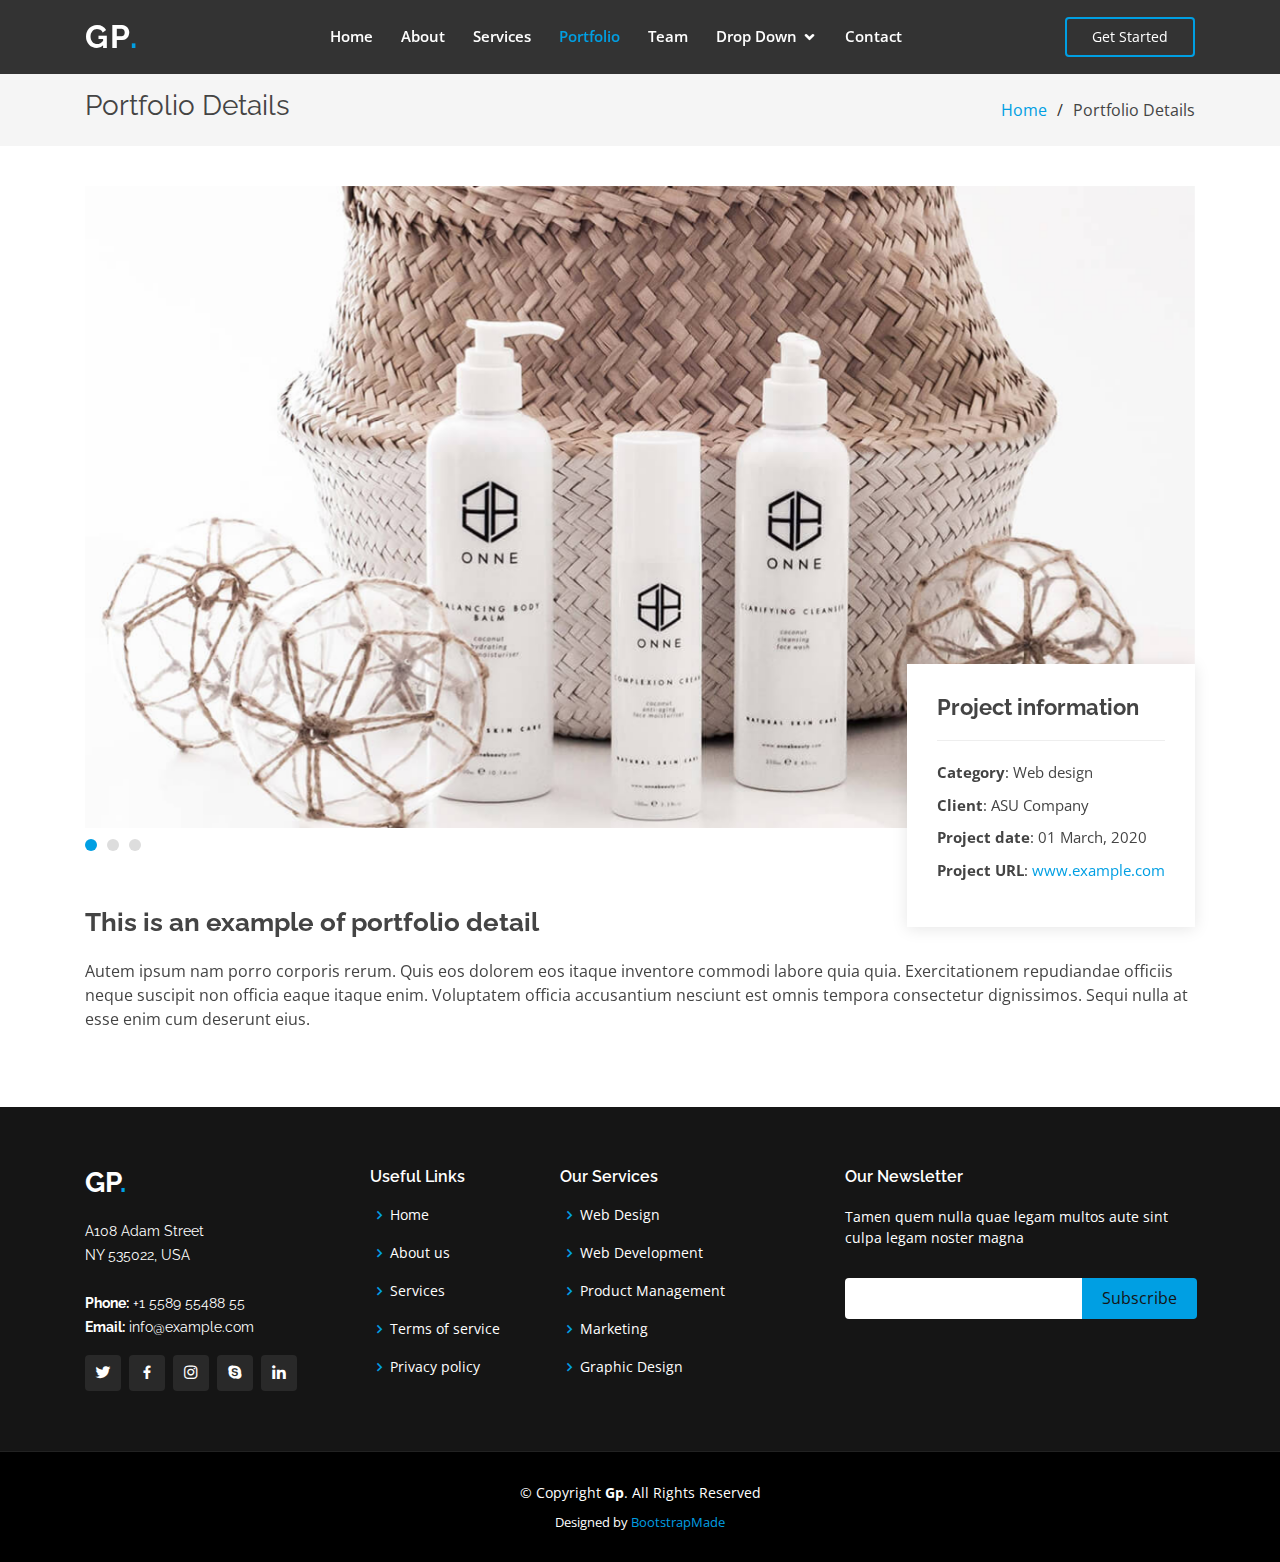
<file: portfolio-details.html>
<!DOCTYPE html>
<html lang="en">

<head>
  <meta charset="utf-8">
  <meta content="width=device-width, initial-scale=1.0" name="viewport">

  <title>Portfolio Details - Gp Bootstrap Template</title>
  <meta content="" name="descriptison">
  <meta content="" name="keywords">

  <!-- Favicons -->
  <link href="assets/img/favicon.png" rel="icon">
  <link href="assets/img/apple-touch-icon.png" rel="apple-touch-icon">

  <!-- Google Fonts -->
  <link href="https://fonts.googleapis.com/css?family=Open+Sans:300,300i,400,400i,600,600i,700,700i|Raleway:300,300i,400,400i,500,500i,600,600i,700,700i|Poppins:300,300i,400,400i,500,500i,600,600i,700,700i" rel="stylesheet">

  <!-- Vendor CSS Files -->
  <link href="assets/vendor/bootstrap/css/bootstrap.min.css" rel="stylesheet">
  <link href="assets/vendor/icofont/icofont.min.css" rel="stylesheet">
  <link href="assets/vendor/boxicons/css/boxicons.min.css" rel="stylesheet">
  <link href="assets/vendor/owl.carousel/assets/owl.carousel.min.css" rel="stylesheet">
  <link href="assets/vendor/venobox/venobox.css" rel="stylesheet">
  <link href="assets/vendor/remixicon/remixicon.css" rel="stylesheet">
  <link href="assets/vendor/aos/aos.css" rel="stylesheet">

  <!-- Template Main CSS File -->
  <link href="assets/css/style.css" rel="stylesheet">

  <!-- =======================================================
  * Template Name: Gp - v2.1.0
  * Template URL: https://bootstrapmade.com/gp-free-multipurpose-html-bootstrap-template/
  * Author: BootstrapMade.com
  * License: https://bootstrapmade.com/license/
  ======================================================== -->
</head>

<body>

  <!-- ======= Header ======= -->
  <header id="header" class="fixed-top header-inner-pages">
    <div class="container d-flex align-items-center justify-content-between">

      <h1 class="logo"><a href="index.html">Gp<span>.</span></a></h1>
      <!-- Uncomment below if you prefer to use an image logo -->
      <!-- <a href="index.html" class="logo"><img src="assets/img/logo.png" alt="" class="img-fluid"></a>-->

      <nav class="nav-menu d-none d-lg-block">
        <ul>
          <li><a href="index.html">Home</a></li>
          <li><a href="#about">About</a></li>
          <li><a href="#services">Services</a></li>
          <li class="active"><a href="#portfolio">Portfolio</a></li>
          <li><a href="#team">Team</a></li>
          <li class="drop-down"><a href="">Drop Down</a>
            <ul>
              <li><a href="#">Drop Down 1</a></li>
              <li class="drop-down"><a href="#">Deep Drop Down</a>
                <ul>
                  <li><a href="#">Deep Drop Down 1</a></li>
                  <li><a href="#">Deep Drop Down 2</a></li>
                  <li><a href="#">Deep Drop Down 3</a></li>
                  <li><a href="#">Deep Drop Down 4</a></li>
                  <li><a href="#">Deep Drop Down 5</a></li>
                </ul>
              </li>
              <li><a href="#">Drop Down 2</a></li>
              <li><a href="#">Drop Down 3</a></li>
              <li><a href="#">Drop Down 4</a></li>
            </ul>
          </li>
          <li><a href="#contact">Contact</a></li>

        </ul>
      </nav><!-- .nav-menu -->

      <a href="#about" class="get-started-btn scrollto">Get Started</a>

    </div>
  </header><!-- End Header -->

  <main id="main">

    <!-- ======= Breadcrumbs ======= -->
    <section id="breadcrumbs" class="breadcrumbs">
      <div class="container">

        <div class="d-flex justify-content-between align-items-center">
          <h2>Portfolio Details</h2>
          <ol>
            <li><a href="index.html">Home</a></li>
            <li>Portfolio Details</li>
          </ol>
        </div>

      </div>
    </section><!-- End Breadcrumbs -->

    <!-- ======= Portfolio Details Section ======= -->
    <section id="portfolio-details" class="portfolio-details">
      <div class="container" data-aos="fade-up">

        <div class="portfolio-details-container">

          <div class="owl-carousel portfolio-details-carousel">
            <img src="assets/img/portfolio/portfolio-details-1.jpg" class="img-fluid" alt="">
            <img src="assets/img/portfolio/portfolio-details-2.jpg" class="img-fluid" alt="">
            <img src="assets/img/portfolio/portfolio-details-3.jpg" class="img-fluid" alt="">
          </div>

          <div class="portfolio-info">
            <h3>Project information</h3>
            <ul>
              <li><strong>Category</strong>: Web design</li>
              <li><strong>Client</strong>: ASU Company</li>
              <li><strong>Project date</strong>: 01 March, 2020</li>
              <li><strong>Project URL</strong>: <a href="#">www.example.com</a></li>
            </ul>
          </div>

        </div>

        <div class="portfolio-description">
          <h2>This is an example of portfolio detail</h2>
          <p>
            Autem ipsum nam porro corporis rerum. Quis eos dolorem eos itaque inventore commodi labore quia quia. Exercitationem repudiandae officiis neque suscipit non officia eaque itaque enim. Voluptatem officia accusantium nesciunt est omnis tempora consectetur dignissimos. Sequi nulla at esse enim cum deserunt eius.
          </p>
        </div>

      </div>
    </section><!-- End Portfolio Details Section -->

  </main><!-- End #main -->

  <!-- ======= Footer ======= -->
  <footer id="footer">
    <div class="footer-top">
      <div class="container">
        <div class="row">

          <div class="col-lg-3 col-md-6">
            <div class="footer-info">
              <h3>Gp<span>.</span></h3>
              <p>
                A108 Adam Street <br>
                NY 535022, USA<br><br>
                <strong>Phone:</strong> +1 5589 55488 55<br>
                <strong>Email:</strong> info@example.com<br>
              </p>
              <div class="social-links mt-3">
                <a href="#" class="twitter"><i class="bx bxl-twitter"></i></a>
                <a href="#" class="facebook"><i class="bx bxl-facebook"></i></a>
                <a href="#" class="instagram"><i class="bx bxl-instagram"></i></a>
                <a href="#" class="google-plus"><i class="bx bxl-skype"></i></a>
                <a href="#" class="linkedin"><i class="bx bxl-linkedin"></i></a>
              </div>
            </div>
          </div>

          <div class="col-lg-2 col-md-6 footer-links">
            <h4>Useful Links</h4>
            <ul>
              <li><i class="bx bx-chevron-right"></i> <a href="#">Home</a></li>
              <li><i class="bx bx-chevron-right"></i> <a href="#">About us</a></li>
              <li><i class="bx bx-chevron-right"></i> <a href="#">Services</a></li>
              <li><i class="bx bx-chevron-right"></i> <a href="#">Terms of service</a></li>
              <li><i class="bx bx-chevron-right"></i> <a href="#">Privacy policy</a></li>
            </ul>
          </div>

          <div class="col-lg-3 col-md-6 footer-links">
            <h4>Our Services</h4>
            <ul>
              <li><i class="bx bx-chevron-right"></i> <a href="#">Web Design</a></li>
              <li><i class="bx bx-chevron-right"></i> <a href="#">Web Development</a></li>
              <li><i class="bx bx-chevron-right"></i> <a href="#">Product Management</a></li>
              <li><i class="bx bx-chevron-right"></i> <a href="#">Marketing</a></li>
              <li><i class="bx bx-chevron-right"></i> <a href="#">Graphic Design</a></li>
            </ul>
          </div>

          <div class="col-lg-4 col-md-6 footer-newsletter">
            <h4>Our Newsletter</h4>
            <p>Tamen quem nulla quae legam multos aute sint culpa legam noster magna</p>
            <form action="" method="post">
              <input type="email" name="email"><input type="submit" value="Subscribe">
            </form>

          </div>

        </div>
      </div>
    </div>

    <div class="container">
      <div class="copyright">
        &copy; Copyright <strong><span>Gp</span></strong>. All Rights Reserved
      </div>
      <div class="credits">
        <!-- All the links in the footer should remain intact. -->
        <!-- You can delete the links only if you purchased the pro version. -->
        <!-- Licensing information: https://bootstrapmade.com/license/ -->
        <!-- Purchase the pro version with working PHP/AJAX contact form: https://bootstrapmade.com/gp-free-multipurpose-html-bootstrap-template/ -->
        Designed by <a href="https://bootstrapmade.com/">BootstrapMade</a>
      </div>
    </div>
  </footer><!-- End Footer -->

  <a href="#" class="back-to-top"><i class="ri-arrow-up-line"></i></a>
  <div id="preloader"></div>

  <!-- Vendor JS Files -->
  <script src="assets/vendor/jquery/jquery.min.js"></script>
  <script src="assets/vendor/bootstrap/js/bootstrap.bundle.min.js"></script>
  <script src="assets/vendor/jquery.easing/jquery.easing.min.js"></script>
  <script src="assets/vendor/php-email-form/validate.js"></script>
  <script src="assets/vendor/owl.carousel/owl.carousel.min.js"></script>
  <script src="assets/vendor/isotope-layout/isotope.pkgd.min.js"></script>
  <script src="assets/vendor/venobox/venobox.min.js"></script>
  <script src="assets/vendor/waypoints/jquery.waypoints.min.js"></script>
  <script src="assets/vendor/counterup/counterup.min.js"></script>
  <script src="assets/vendor/aos/aos.js"></script>

  <!-- Template Main JS File -->
  <script src="assets/js/main.js"></script>

</body>

</html>
</file>
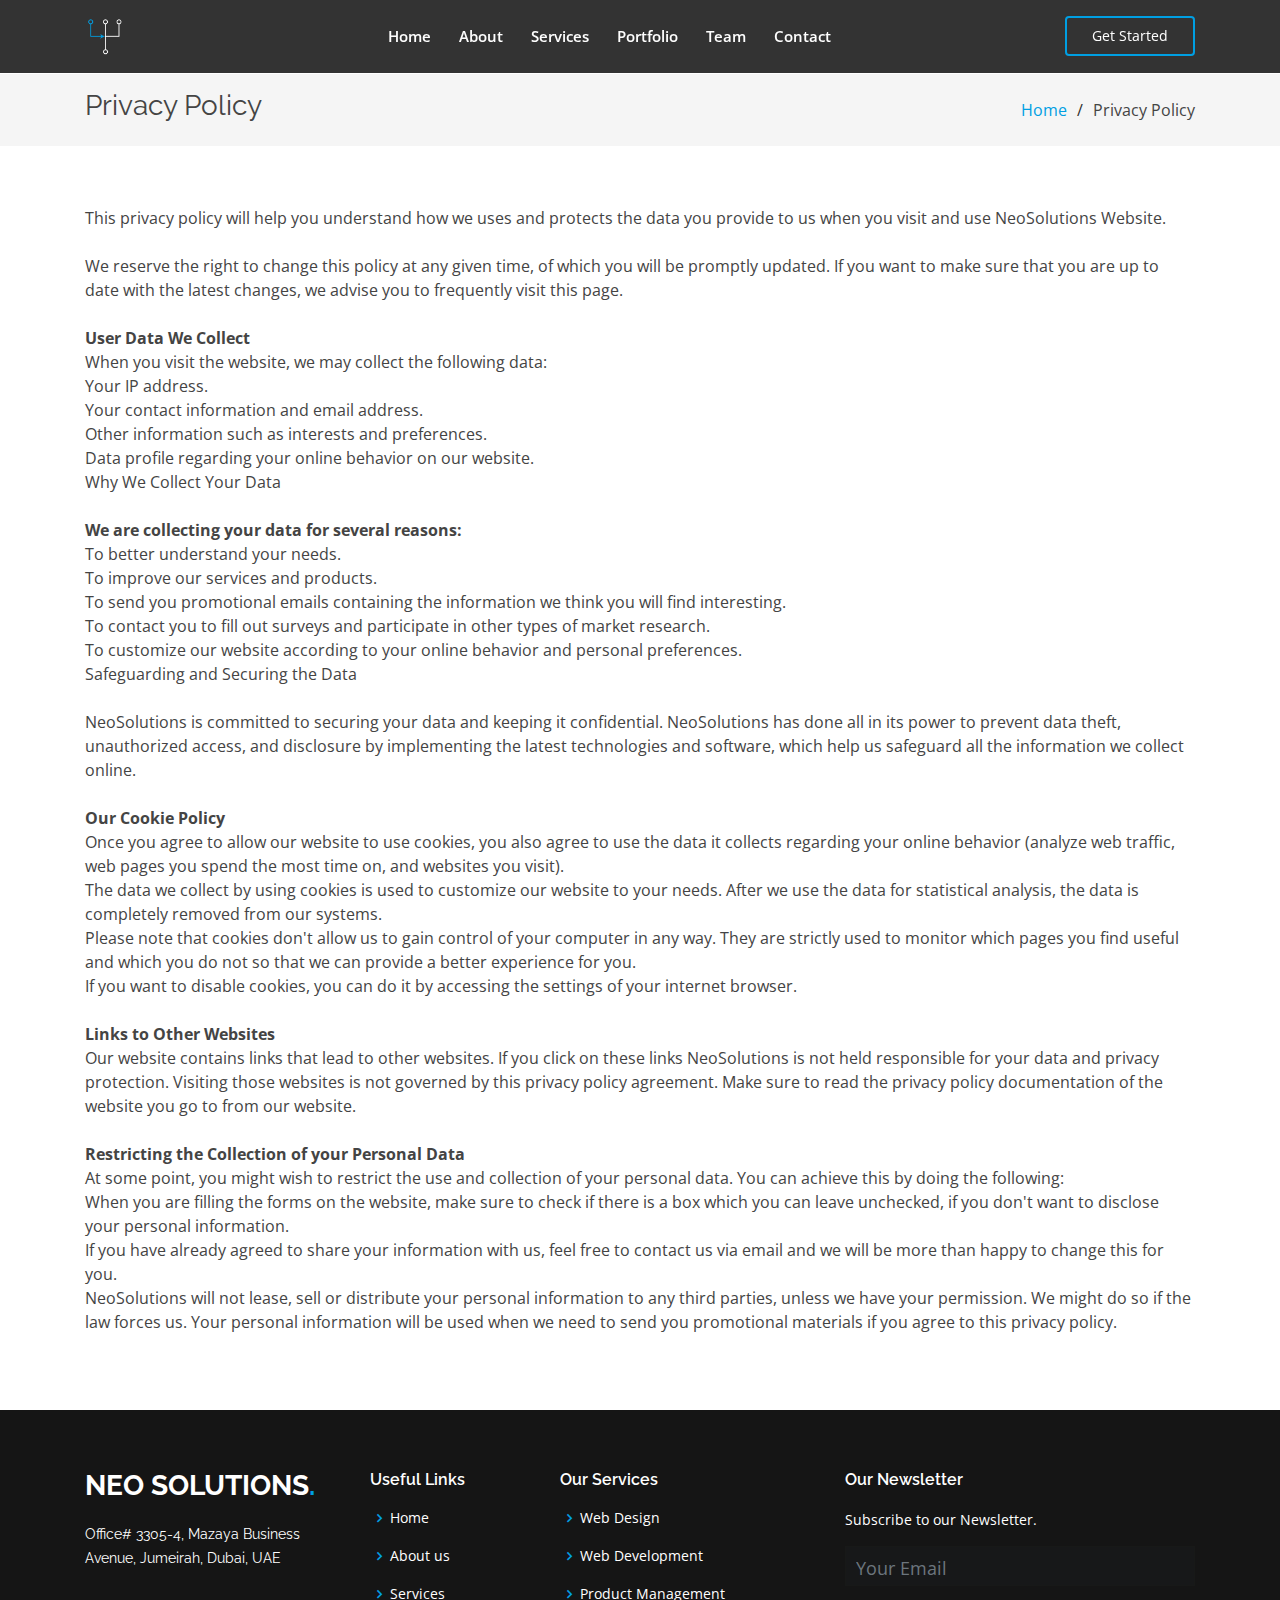
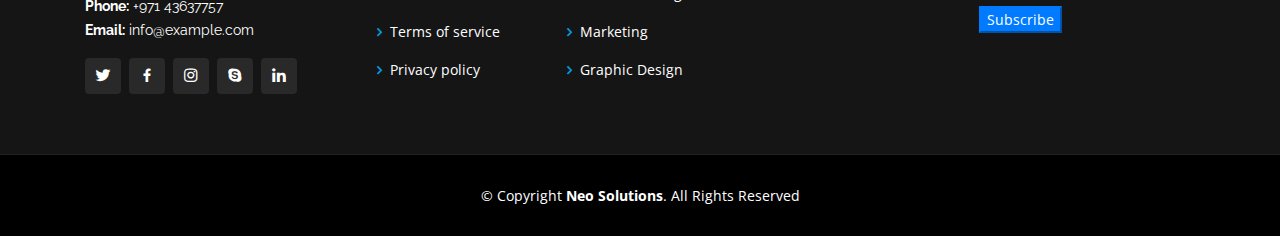
<file: privacypolicy.html>
<!DOCTYPE html>
<html lang="en">
  
<head>
  <meta charset="utf-8">
  <meta content="width=device-width, initial-scale=1.0" name="viewport">

  <title>Neo Solutions</title>
  <meta content="" name="descriptison">
  <meta content="" name="keywords">

  <link href="assets/img/Techlogo.png" rel="icon">
  <link href="assets/img/Techlogo.png" rel="apple-touch-icon">

  <link href="https://fonts.googleapis.com/css?family=Open+Sans:300,300i,400,400i,600,600i,700,700i|Raleway:300,300i,400,400i,500,500i,600,600i,700,700i|Poppins:300,300i,400,400i,500,500i,600,600i,700,700i" rel="stylesheet">

  <link href="assets/vendor/bootstrap/css/bootstrap.min.css" rel="stylesheet">
  <link href="assets/vendor/icofont/icofont.min.css" rel="stylesheet">
  <link href="assets/vendor/boxicons/css/boxicons.min.css" rel="stylesheet">
  <link href="assets/vendor/owl.carousel/assets/owl.carousel.min.css" rel="stylesheet">
  <link href="assets/vendor/venobox/venobox.css" rel="stylesheet">
  <link href="assets/vendor/remixicon/remixicon.css" rel="stylesheet">
  <link href="assets/vendor/aos/aos.css" rel="stylesheet">
  <link href="assets/css/custom.css" rel="stylesheet">
  <link href="assets/css/style.css" rel="stylesheet">
</head>

<body>

  <!-- ======= Header ======= -->
  <header id="header" class="fixed-top header-inner-pages">
    <div class="container d-flex align-items-center justify-content-between">

      <h1 class="logo"><a href="index.html"><img src="assets/img/TechlogoWhite.png"></a></h1>
      <!-- Uncomment below if you prefer to use an image logo -->
      <!-- <a href="index.html" class="logo"><img src="assets/img/logo.png" alt="" class="img-fluid"></a>-->

      <nav class="nav-menu d-none d-lg-block">
        <ul>
          <li><a href="index.html">Home</a></li>
          <li><a href="index.html#about">About</a></li>
          <li><a href="index.html#services">Services</a></li>
          <li><a href="index.html#portfolio">Portfolio</a></li>
          <li><a href="index.html#team">Team</a></li>
          <li><a href="index.html#contact">Contact</a></li>

        </ul>
      </nav><!-- .nav-menu -->

      <a href="index.html#about" class="get-started-btn scrollto">Get Started</a>

    </div>
  </header><!-- End Header -->

  <main id="main">

    <!-- ======= Breadcrumbs ======= -->
    <section class="breadcrumbs">
      <div class="container">

        <div class="d-flex justify-content-between align-items-center">
          <h2>Privacy Policy</h2>
          <ol>
            <li><a href="index.html">Home</a></li>
            <li>Privacy Policy</li>
          </ol>
        </div>

      </div>
    </section><!-- End Breadcrumbs -->

    <section class="inner-page">
      <div class="container">
        <p>
            This privacy policy will help you understand how we uses and protects the data you provide to us when you visit and use NeoSolutions Website. </br></br>

            We reserve the right to change this policy at any given time, of which you will be promptly updated. If you want to make sure that you are up to date with the latest changes, we advise you to frequently visit this page.</br></br>
            
            <strong> User Data We Collect</strong></br>
            
            When you visit the website, we may collect the following data:</br>
            
            Your IP address.</br>
            Your contact information and email address.</br>
            Other information such as interests and preferences.</br>
            Data profile regarding your online behavior on our website.</br>
            Why We Collect Your Data</br></br>
            
            <strong>We are collecting your data for several reasons:</strong></br>
            
            To better understand your needs.</br>
            To improve our services and products.</br>
            To send you promotional emails containing the information we think you will find interesting.</br>
            To contact you to fill out surveys and participate in other types of market research.</br>
            To customize our website according to your online behavior and personal preferences.</br>
            Safeguarding and Securing the Data</br></br>
            
            NeoSolutions is committed to securing your data and keeping it confidential. NeoSolutions has done all in its power to prevent data theft, unauthorized access, and disclosure by implementing the latest technologies and software, which help us safeguard all the information we collect online.</br></br>
            
            <strong>Our Cookie Policy</strong></br>
            
            Once you agree to allow our website to use cookies, you also agree to use the data it collects regarding your online behavior (analyze web traffic, web pages you spend the most time on, and websites you visit).</br>
            
            The data we collect by using cookies is used to customize our website to your needs. After we use the data for statistical analysis, the data is completely removed from our systems.</br>
            
            Please note that cookies don't allow us to gain control of your computer in any way. They are strictly used to monitor which pages you find useful and which you do not so that we can provide a better experience for you.</br>
            
            If you want to disable cookies, you can do it by accessing the settings of your internet browser.</br></br>
            
            <strong>Links to Other Websites</strong></br>
            
            Our website contains links that lead to other websites. If you click on these links NeoSolutions is not held responsible for your data and privacy protection. Visiting those websites is not governed by this privacy policy agreement. Make sure to read the privacy policy documentation of the website you go to from our website.</br></br>
            
            <strong>Restricting the Collection of your Personal Data</strong></br>
            
            At some point, you might wish to restrict the use and collection of your personal data. You can achieve this by doing the following:</br>
            
            When you are filling the forms on the website, make sure to check if there is a box which you can leave unchecked, if you don't want to disclose your personal information.</br>
            If you have already agreed to share your information with us, feel free to contact us via email and we will be more than happy to change this for you.</br>
            NeoSolutions will not lease, sell or distribute your personal information to any third parties, unless we have your permission. We might do so if the law forces us. Your personal information will be used when we need to send you promotional materials if you agree to this privacy policy.</br>
        </p>
      </div>
    </section>

  </main><!-- End #main -->

  <!-- ======= Footer ======= -->
  <footer id="footer">
    <div class="footer-top">
      <div class="container">
        <div class="row">

          <div class="col-lg-3 col-md-6">
            <div class="footer-info">
              <h3>Neo Solutions<span>.</span></h3>
              <p>
                Office# 3305-4, Mazaya Business Avenue,
                Jumeirah, Dubai, UAE<br><br>
                <strong>Phone:</strong> +971 43637757<br>
                <strong>Email:</strong> info@example.com<br>
              </p>
              <div class="social-links mt-3">
                <a href="#" class="twitter"><i class="bx bxl-twitter"></i></a>
                <a href="#" class="facebook"><i class="bx bxl-facebook"></i></a>
                <a href="#" class="instagram"><i class="bx bxl-instagram"></i></a>
                <a href="#" class="google-plus"><i class="bx bxl-skype"></i></a>
                <a href="#" class="linkedin"><i class="bx bxl-linkedin"></i></a>
              </div>
            </div>
          </div>

          <div class="col-lg-2 col-md-6 footer-links">
            <h4>Useful Links</h4>
            <ul>
              <li><i class="bx bx-chevron-right"></i> <a href="index.html">Home</a></li>
              <li><i class="bx bx-chevron-right"></i> <a href="index.html#about">About us</a></li>
              <li><i class="bx bx-chevron-right"></i> <a href="index.html#services">Services</a></li>
              <li><i class="bx bx-chevron-right"></i> <a href="termsofservice.html">Terms of service</a></li>
              <li><i class="bx bx-chevron-right"></i> <a href="#">Privacy policy</a></li>
            </ul>
          </div>

          <div class="col-lg-3 col-md-6 footer-links">
            <h4>Our Services</h4>
            <ul>
              <li><i class="bx bx-chevron-right"></i> <a href="#">Web Design</a></li>
              <li><i class="bx bx-chevron-right"></i> <a href="#">Web Development</a></li>
              <li><i class="bx bx-chevron-right"></i> <a href="#">Product Management</a></li>
              <li><i class="bx bx-chevron-right"></i> <a href="#">Marketing</a></li>
              <li><i class="bx bx-chevron-right"></i> <a href="#">Graphic Design</a></li>
            </ul>
          </div>

          <div class="col-lg-4 col-md-6">
            <h4>Our Newsletter</h4>
            <p>Subscribe to our Newsletter.</p>
            <form action="forms/neoSolutionNewsletter.php" method="post" role="form" class="php-email-form">
              <div class="mb-3">
                <div class="error-message"></div>
                <div class="sent-message"></div>
              </div>
              <div class="form-group">
                  <input type="email" class="form-control" name="email" id="email" placeholder="Your Email" data-rule="email" data-msg="Please enter a valid email" />
                  <div class="validate"></div>
                </div>
              <div class="text-center"><button type="submit" class="btn-primary">Subscribe</button></div>
            </form>

          </div>

        </div>
      </div>
    </div>

    <div class="container">
      <div class="copyright">
        &copy; Copyright <strong><span>Neo Solutions</span></strong>. All Rights Reserved
      </div>
    </div>
  </footer><!-- End Footer -->

  <a href="#" class="back-to-top"><i class="ri-arrow-up-line"></i></a>
  <div id="preloader"></div>

  <!-- Vendor JS Files -->
  <script src="assets/vendor/jquery/jquery.min.js"></script>
  <script src="assets/vendor/bootstrap/js/bootstrap.bundle.min.js"></script>
  <script src="assets/vendor/jquery.easing/jquery.easing.min.js"></script>
  <script src="assets/vendor/php-email-form/validate.js"></script>
  <script src="assets/vendor/owl.carousel/owl.carousel.min.js"></script>
  <script src="assets/vendor/isotope-layout/isotope.pkgd.min.js"></script>
  <script src="assets/vendor/venobox/venobox.min.js"></script>
  <script src="assets/vendor/waypoints/jquery.waypoints.min.js"></script>
  <script src="assets/vendor/counterup/counterup.min.js"></script>
  <script src="assets/vendor/aos/aos.js"></script>

  <!-- Template Main JS File -->
  <script src="assets/js/main.js"></script>

</body>

</html>
</file>
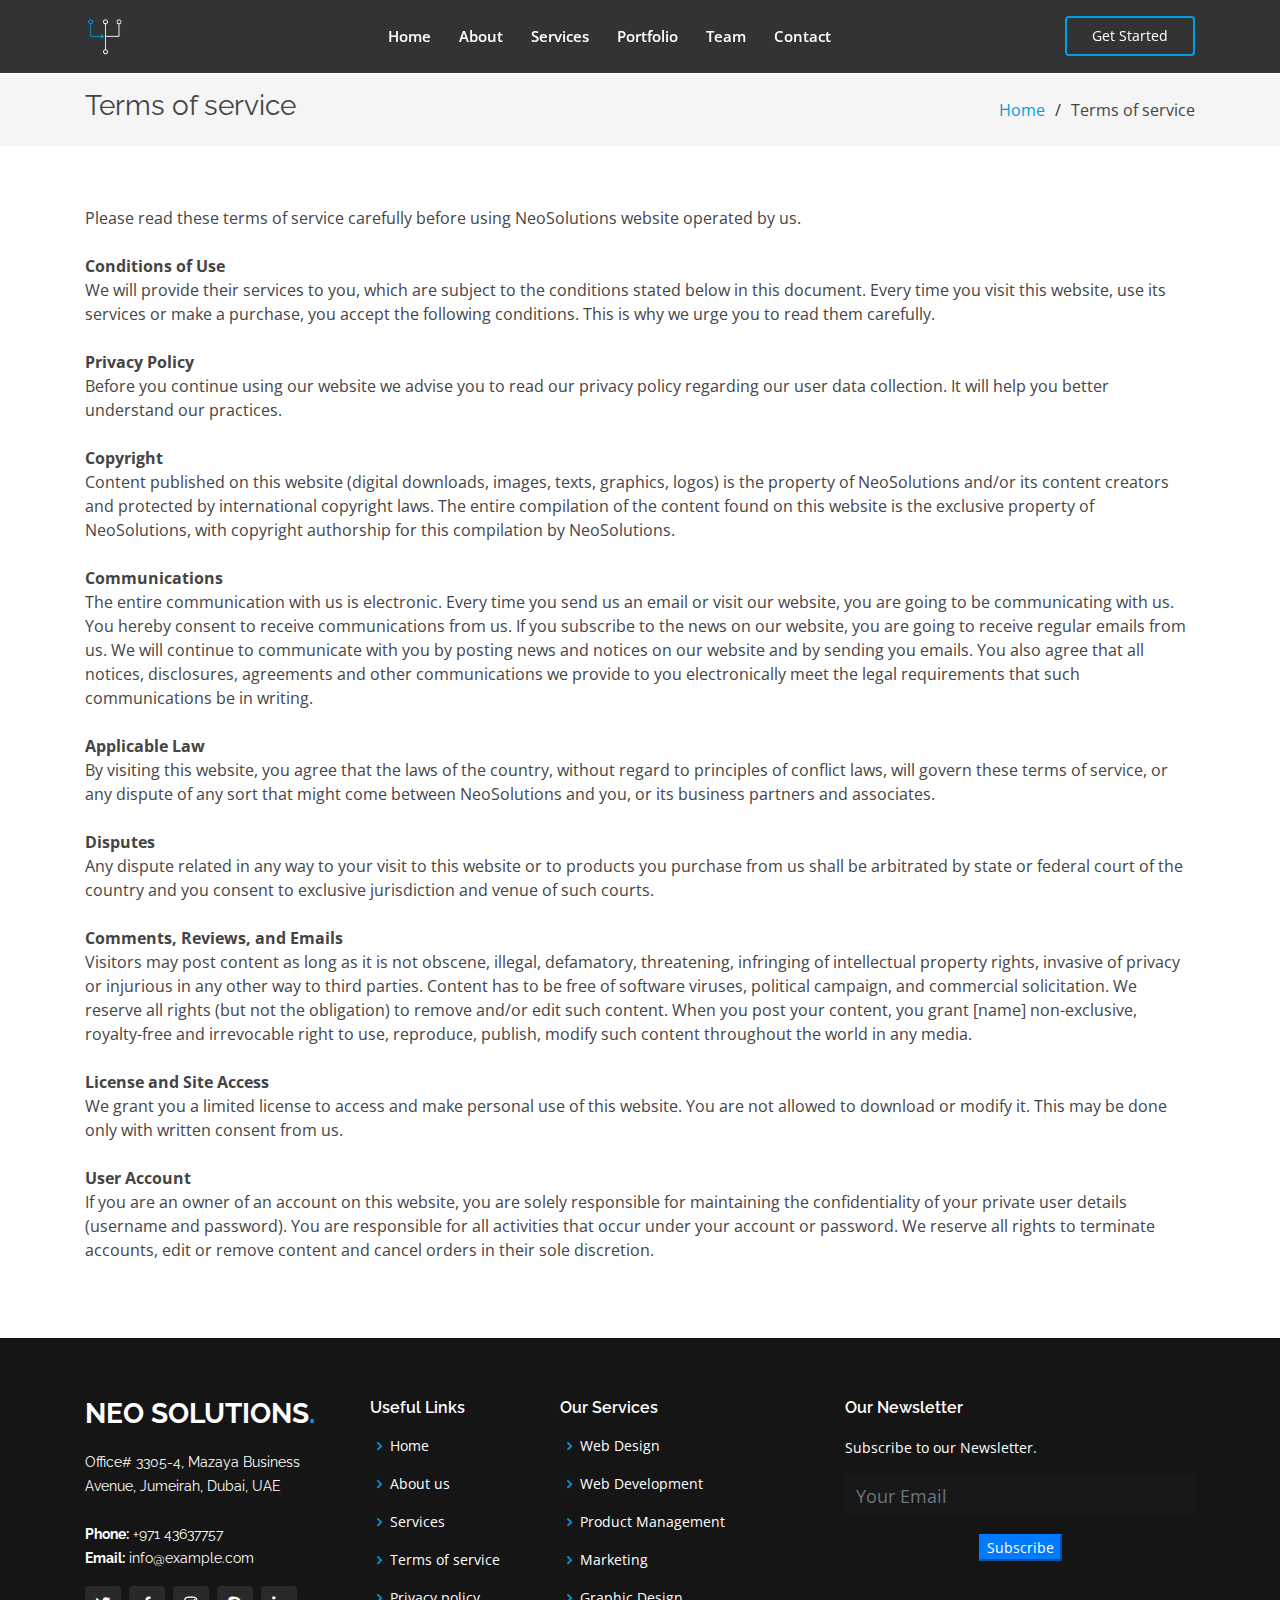
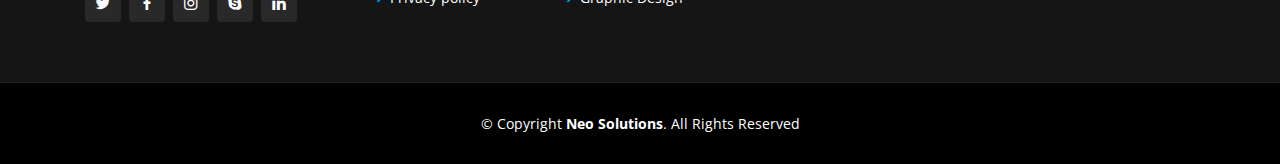
<file: termsofservice.html>
<!DOCTYPE html>
<html lang="en">
  
<head>
  <meta charset="utf-8">
  <meta content="width=device-width, initial-scale=1.0" name="viewport">

  <title>Neo Solutions</title>
  <meta content="" name="descriptison">
  <meta content="" name="keywords">

  <link href="assets/img/Techlogo.png" rel="icon">
  <link href="assets/img/Techlogo.png" rel="apple-touch-icon">

  <link href="https://fonts.googleapis.com/css?family=Open+Sans:300,300i,400,400i,600,600i,700,700i|Raleway:300,300i,400,400i,500,500i,600,600i,700,700i|Poppins:300,300i,400,400i,500,500i,600,600i,700,700i" rel="stylesheet">

  <link href="assets/vendor/bootstrap/css/bootstrap.min.css" rel="stylesheet">
  <link href="assets/vendor/icofont/icofont.min.css" rel="stylesheet">
  <link href="assets/vendor/boxicons/css/boxicons.min.css" rel="stylesheet">
  <link href="assets/vendor/owl.carousel/assets/owl.carousel.min.css" rel="stylesheet">
  <link href="assets/vendor/venobox/venobox.css" rel="stylesheet">
  <link href="assets/vendor/remixicon/remixicon.css" rel="stylesheet">
  <link href="assets/vendor/aos/aos.css" rel="stylesheet">
  <link href="assets/css/custom.css" rel="stylesheet">
  <link href="assets/css/style.css" rel="stylesheet">
</head>

<body>

  <!-- ======= Header ======= -->
  <header id="header" class="fixed-top header-inner-pages">
    <div class="container d-flex align-items-center justify-content-between">

      <h1 class="logo"><a href="index.html"><img src="assets/img/TechlogoWhite.png"></a></h1>
      <!-- Uncomment below if you prefer to use an image logo -->
      <!-- <a href="index.html" class="logo"><img src="assets/img/logo.png" alt="" class="img-fluid"></a>-->

      <nav class="nav-menu d-none d-lg-block">
        <ul>
          <li><a href="index.html">Home</a></li>
          <li><a href="index.html#about">About</a></li>
          <li><a href="index.html#services">Services</a></li>
          <li><a href="index.html#portfolio">Portfolio</a></li>
          <li><a href="index.html#team">Team</a></li>
          <li><a href="index.html#contact">Contact</a></li>

        </ul>
      </nav><!-- .nav-menu -->

      <a href="index.html#about" class="get-started-btn scrollto">Get Started</a>

    </div>
  </header><!-- End Header -->

  <main id="main">

    <!-- ======= Breadcrumbs ======= -->
    <section class="breadcrumbs">
      <div class="container">

        <div class="d-flex justify-content-between align-items-center">
          <h2>Terms of service</h2>
          <ol>
            <li><a href="index.html">Home</a></li>
            <li>Terms of service</li>
          </ol>
        </div>

      </div>
    </section><!-- End Breadcrumbs -->

    <section class="inner-page">
      <div class="container">
        <p>
          Please read these terms of service carefully before using NeoSolutions website operated by us.</br>

        </br><strong>Conditions of Use</strong></br>

We will provide their services to you, which are subject to the conditions stated below in this document. Every time you visit this website, use its services or make a purchase, you accept the following conditions. This is why we urge you to read them carefully.

</br></br><strong>Privacy Policy</strong></br>

Before you continue using our website we advise you to read our privacy policy regarding our user data collection. It will help you better understand our practices.

</br></br><strong>Copyright</strong></br>

Content published on this website (digital downloads, images, texts, graphics, logos) is the property of NeoSolutions and/or its content creators and protected by international copyright laws. The entire compilation of the content found on this website is the exclusive property of NeoSolutions, with copyright authorship for this compilation by NeoSolutions.

</br></br><strong>Communications</strong></br>

The entire communication with us is electronic. Every time you send us an email or visit our website, you are going to be communicating with us. You hereby consent to receive communications from us. If you subscribe to the news on our website, you are going to receive regular emails from us. We will continue to communicate with you by posting news and notices on our website and by sending you emails. You also agree that all notices, disclosures, agreements and other communications we provide to you electronically meet the legal requirements that such communications be in writing.

</br></br><strong>Applicable Law</strong></br>

By visiting this website, you agree that the laws of the country, without regard to principles of conflict laws, will govern these terms of service, or any dispute of any sort that might come between NeoSolutions and you, or its business partners and associates.

</br></br><strong>Disputes</strong></br>

Any dispute related in any way to your visit to this website or to products you purchase from us shall be arbitrated by state or federal court of the country and you consent to exclusive jurisdiction and venue of such courts.

</br></br><strong>Comments, Reviews, and Emails</strong></br>

Visitors may post content as long as it is not obscene, illegal, defamatory, threatening, infringing of intellectual property rights, invasive of privacy or injurious in any other way to third parties. Content has to be free of software viruses, political campaign, and commercial solicitation.

We reserve all rights (but not the obligation) to remove and/or edit such content. When you post your content, you grant [name] non-exclusive, royalty-free and irrevocable right to use, reproduce, publish, modify such content throughout the world in any media.

</br></br><strong>License and Site Access</strong></br>

We grant you a limited license to access and make personal use of this website. You are not allowed to download or modify it. This may be done only with written consent from us.

</br></br><strong>User Account</strong></br>

If you are an owner of an account on this website, you are solely responsible for maintaining the confidentiality of your private user details (username and password). You are responsible for all activities that occur under your account or password.

We reserve all rights to terminate accounts, edit or remove content and cancel orders in their sole discretion.
        </p>
      </div>
    </section>

  </main><!-- End #main -->

  <!-- ======= Footer ======= -->
  <footer id="footer">
    <div class="footer-top">
      <div class="container">
        <div class="row">

          <div class="col-lg-3 col-md-6">
            <div class="footer-info">
              <h3>Neo Solutions<span>.</span></h3>
              <p>
                Office# 3305-4, Mazaya Business Avenue,
                Jumeirah, Dubai, UAE<br><br>
                <strong>Phone:</strong> +971 43637757<br>
                <strong>Email:</strong> info@example.com<br>
              </p>
              <div class="social-links mt-3">
                <a href="#" class="twitter"><i class="bx bxl-twitter"></i></a>
                <a href="#" class="facebook"><i class="bx bxl-facebook"></i></a>
                <a href="#" class="instagram"><i class="bx bxl-instagram"></i></a>
                <a href="#" class="google-plus"><i class="bx bxl-skype"></i></a>
                <a href="#" class="linkedin"><i class="bx bxl-linkedin"></i></a>
              </div>
            </div>
          </div>

          <div class="col-lg-2 col-md-6 footer-links">
            <h4>Useful Links</h4>
            <ul>
              <li><i class="bx bx-chevron-right"></i> <a href="index.html">Home</a></li>
              <li><i class="bx bx-chevron-right"></i> <a href="index.html#about">About us</a></li>
              <li><i class="bx bx-chevron-right"></i> <a href="index.html#services">Services</a></li>
              <li><i class="bx bx-chevron-right"></i> <a href="#">Terms of service</a></li>
              <li><i class="bx bx-chevron-right"></i> <a href="privacypolicy.html">Privacy policy</a></li>
            </ul>
          </div>

          <div class="col-lg-3 col-md-6 footer-links">
            <h4>Our Services</h4>
            <ul>
              <li><i class="bx bx-chevron-right"></i> <a href="#">Web Design</a></li>
              <li><i class="bx bx-chevron-right"></i> <a href="#">Web Development</a></li>
              <li><i class="bx bx-chevron-right"></i> <a href="#">Product Management</a></li>
              <li><i class="bx bx-chevron-right"></i> <a href="#">Marketing</a></li>
              <li><i class="bx bx-chevron-right"></i> <a href="#">Graphic Design</a></li>
            </ul>
          </div>

          <div class="col-lg-4 col-md-6">
            <h4>Our Newsletter</h4>
            <p>Subscribe to our Newsletter.</p>
            <form action="forms/neoSolutionNewsletter.php" method="post" role="form" class="php-email-form">
              <div class="mb-3">
                <div class="error-message"></div>
                <div class="sent-message"></div>
              </div>
              <div class="form-group">
                  <input type="email" class="form-control" name="email" id="email" placeholder="Your Email" data-rule="email" data-msg="Please enter a valid email" />
                  <div class="validate"></div>
                </div>
              <div class="text-center"><button type="submit" class="btn-primary">Subscribe</button></div>
            </form>

          </div>

        </div>
      </div>
    </div>

    <div class="container">
      <div class="copyright">
        &copy; Copyright <strong><span>Neo Solutions</span></strong>. All Rights Reserved
      </div>
    </div>
  </footer><!-- End Footer -->

  <a href="#" class="back-to-top"><i class="ri-arrow-up-line"></i></a>
  <div id="preloader"></div>

  <!-- Vendor JS Files -->
  <script src="assets/vendor/jquery/jquery.min.js"></script>
  <script src="assets/vendor/bootstrap/js/bootstrap.bundle.min.js"></script>
  <script src="assets/vendor/jquery.easing/jquery.easing.min.js"></script>
  <script src="assets/vendor/php-email-form/validate.js"></script>
  <script src="assets/vendor/owl.carousel/owl.carousel.min.js"></script>
  <script src="assets/vendor/isotope-layout/isotope.pkgd.min.js"></script>
  <script src="assets/vendor/venobox/venobox.min.js"></script>
  <script src="assets/vendor/waypoints/jquery.waypoints.min.js"></script>
  <script src="assets/vendor/counterup/counterup.min.js"></script>
  <script src="assets/vendor/aos/aos.js"></script>

  <!-- Template Main JS File -->
  <script src="assets/js/main.js"></script>

</body>

</html>
</file>
<file: assets/vendor/venobox/venobox.css>
/* ------ venobox.css --------*/
.vbox-overlay *, .vbox-overlay *:before, .vbox-overlay *:after{
    -webkit-backface-visibility: hidden;
    -webkit-box-sizing:border-box;
    -moz-box-sizing:border-box;
    box-sizing:border-box;
}
.vbox-overlay * { 
    -webkit-backface-visibility: visible;
    backface-visibility: visible;
}
.vbox-overlay{
    display: -webkit-flex;
    display: flex;
    -webkit-flex-direction: column;
    flex-direction: column;
    -webkit-justify-content: center;
    justify-content: center;
    -webkit-align-items: center;
    align-items: center;
    position: fixed;
    left: 0;
    top: 0;
    bottom: 0;
    right: 0;
    z-index: 999999;
}

/* ----- navigation ----- */
.vbox-title{
    width: 100%;
    height: 40px;
    float: left;
    text-align: center;
    line-height: 28px;
    font-size: 12px;
    padding: 6px 50px;
    overflow: hidden;
    position: fixed;
    display: none;
    left: 0;
    z-index: 89;
}
.vbox-close{
    cursor: pointer;
    position: fixed;
    top: -1px;
    right: 0;
    width: 50px;
    height: 40px;
    padding: 6px;
    display: block;
    background-position:10px center;
    overflow: hidden;
    font-size: 24px;
    line-height: 1;
    text-align: center;
    z-index: 99;
}
.vbox-left{
    cursor: pointer;
    position: fixed;
    left: 0;
    height: 40px;
    overflow: hidden;
    line-height: 28px;
    font-size: 12px;
    z-index: 99;
    display: flex;
    align-items:center;
}
.vbox-num{
    display: inline-block;
    margin: 6px 0 6px 15px;
}
/* ----- Social share ----- */
.vbox-share{
    line-height: 28px;
    font-size: 12px;
    overflow: hidden;
    position: fixed;
    left: 0;
    z-index: 98;
    display: flex;
    align-items:center;
    justify-content: center;
    width: 100%;
    text-align: center;
}
.vbox-share svg{
    max-height: 28px;
    width: 28px;
    z-index: 10;
    margin-left: 12px;
    margin-top: 6px;
    margin-bottom: 6px;
    vertical-align: middle;
}


/* ----- navigation ARROWS ----- */
.vbox-next, .vbox-prev{
    position: fixed;
    top: 50%;
    margin-top: -15px;
    overflow: hidden;
    cursor: pointer;
    display: block;
    width: 45px;
    height: 45px;
    z-index: 99;
}
.vbox-next span, .vbox-prev span{
    position: relative;
    width: 20px;
    height: 20px;
    border: 2px solid transparent;
    border-top-color: #B6B6B6;
    border-right-color: #B6B6B6;
    text-indent: -100px;
    position: absolute;
    top: 8px;
    display: block;
}
.vbox-prev{
    left: 15px;
}
.vbox-next{
    right: 15px;
}
.vbox-prev span{
    left: 10px;
    -ms-transform: rotate(-135deg);
    -webkit-transform: rotate(-135deg);
    transform: rotate(-135deg);
}
.vbox-next span{
    -ms-transform: rotate(45deg);
    -webkit-transform: rotate(45deg);
    transform: rotate(45deg);
    right: 10px;
}
/* ------- inline window ------ */
.vbox-inline{
    width: 420px;
    height: 315px;
    height: 70vh;
    padding: 10px;
    background: #fff;
    margin: 0 auto;
    overflow: auto;
    text-align: left;
}
/* ------- Video & iFrames window ------ */
.venoframe{
    max-width: 100%;
    width: 100%;
    border: none;
    width: 100%;
    height: 260px;
    height: 70vh;
}
.venoframe.vbvid{
    height: 260px;
}
@media (min-width: 768px) {
    .venoframe, .vbox-inline{
        width: 90%;
        height: 360px;
        height: 70vh;
    }
    .venoframe.vbvid{
        width: 640px;
        height: 360px;
    }
}
@media (min-width: 992px) {
    .venoframe, .vbox-inline{
        max-width: 1200px;
        width: 80%;
        height: 540px;
        height: 70vh;
    }
    .venoframe.vbvid{
        width: 960px;
        height: 540px;
    }
}
/* 
Please do NOT edit this part! 
or at least read this note: http://i.imgur.com/7C0ws9e.gif
*/
.vbox-open{
    overflow: hidden;
}
.vbox-container{
    position: absolute;
    left: 0;
    right: 0;
    top: 0;
    bottom: 0;
    overflow-x: hidden;
    overflow-y: scroll;
    overflow-scrolling: touch;
    -webkit-overflow-scrolling: touch;
    z-index: 20;
    max-height: 100%;

}

.vbox-content{
    text-align: center;
    float: left;
    width: 100%;
    position: relative;
    overflow: hidden;
    padding: 20px 4%;
}
.vbox-container img{
    max-width: 100%;
    height: auto;
}
.vbox-figlio{
    box-shadow: 0 0 12px rgba(0,0,0,0.19), 0 6px 6px rgba(0,0,0,0.23);
    max-width: 100%;
    text-align: initial;
}
img.vbox-figlio{
    -webkit-user-select: none;
-khtml-user-select: none;
-moz-user-select: none;
-o-user-select: none;
user-select: none;
}
.vbox-content.swipe-left{
    margin-left: -200px !important;
}
.vbox-content.swipe-right{
    margin-left: 200px !important;
}
.vbox-animated{
    webkit-transition: margin 300ms ease-out;
    transition: margin 300ms ease-out;
}

/* ---------- preloader ----------
 * SPINKIT 
 * http://tobiasahlin.com/spinkit/
-------------------------------- */
.sk-double-bounce,.sk-rotating-plane{width:40px;height:40px;margin:40px auto}.sk-rotating-plane{background-color:#333;-webkit-animation:sk-rotatePlane 1.2s infinite ease-in-out;animation:sk-rotatePlane 1.2s infinite ease-in-out}@-webkit-keyframes sk-rotatePlane{0%{-webkit-transform:perspective(120px) rotateX(0) rotateY(0);transform:perspective(120px) rotateX(0) rotateY(0)}50%{-webkit-transform:perspective(120px) rotateX(-180.1deg) rotateY(0);transform:perspective(120px) rotateX(-180.1deg) rotateY(0)}100%{-webkit-transform:perspective(120px) rotateX(-180deg) rotateY(-179.9deg);transform:perspective(120px) rotateX(-180deg) rotateY(-179.9deg)}}@keyframes sk-rotatePlane{0%{-webkit-transform:perspective(120px) rotateX(0) rotateY(0);transform:perspective(120px) rotateX(0) rotateY(0)}50%{-webkit-transform:perspective(120px) rotateX(-180.1deg) rotateY(0);transform:perspective(120px) rotateX(-180.1deg) rotateY(0)}100%{-webkit-transform:perspective(120px) rotateX(-180deg) rotateY(-179.9deg);transform:perspective(120px) rotateX(-180deg) rotateY(-179.9deg)}}.sk-double-bounce{position:relative}.sk-double-bounce .sk-child{width:100%;height:100%;border-radius:50%;background-color:#333;opacity:.6;position:absolute;top:0;left:0;-webkit-animation:sk-doubleBounce 2s infinite ease-in-out;animation:sk-doubleBounce 2s infinite ease-in-out}.sk-chasing-dots .sk-child,.sk-spinner-pulse,.sk-three-bounce .sk-child{background-color:#333;border-radius:100%}.sk-double-bounce .sk-double-bounce2{-webkit-animation-delay:-1s;animation-delay:-1s}@-webkit-keyframes sk-doubleBounce{0%,100%{-webkit-transform:scale(0);transform:scale(0)}50%{-webkit-transform:scale(1);transform:scale(1)}}@keyframes sk-doubleBounce{0%,100%{-webkit-transform:scale(0);transform:scale(0)}50%{-webkit-transform:scale(1);transform:scale(1)}}.sk-wave{margin:40px auto;width:50px;height:40px;text-align:center;font-size:10px}.sk-wave .sk-rect{background-color:#333;height:100%;width:6px;display:inline-block;-webkit-animation:sk-waveStretchDelay 1.2s infinite ease-in-out;animation:sk-waveStretchDelay 1.2s infinite ease-in-out}.sk-wave .sk-rect1{-webkit-animation-delay:-1.2s;animation-delay:-1.2s}.sk-wave .sk-rect2{-webkit-animation-delay:-1.1s;animation-delay:-1.1s}.sk-wave .sk-rect3{-webkit-animation-delay:-1s;animation-delay:-1s}.sk-wave .sk-rect4{-webkit-animation-delay:-.9s;animation-delay:-.9s}.sk-wave .sk-rect5{-webkit-animation-delay:-.8s;animation-delay:-.8s}@-webkit-keyframes sk-waveStretchDelay{0%,100%,40%{-webkit-transform:scaleY(.4);transform:scaleY(.4)}20%{-webkit-transform:scaleY(1);transform:scaleY(1)}}@keyframes sk-waveStretchDelay{0%,100%,40%{-webkit-transform:scaleY(.4);transform:scaleY(.4)}20%{-webkit-transform:scaleY(1);transform:scaleY(1)}}.sk-wandering-cubes{margin:40px auto;width:40px;height:40px;position:relative}.sk-wandering-cubes .sk-cube{background-color:#333;width:10px;height:10px;position:absolute;top:0;left:0;-webkit-animation:sk-wanderingCube 1.8s ease-in-out -1.8s infinite both;animation:sk-wanderingCube 1.8s ease-in-out -1.8s infinite both}.sk-chasing-dots,.sk-spinner-pulse{width:40px;height:40px;margin:40px auto}.sk-wandering-cubes .sk-cube2{-webkit-animation-delay:-.9s;animation-delay:-.9s}@-webkit-keyframes sk-wanderingCube{0%{-webkit-transform:rotate(0);transform:rotate(0)}25%{-webkit-transform:translateX(30px) rotate(-90deg) scale(.5);transform:translateX(30px) rotate(-90deg) scale(.5)}50%{-webkit-transform:translateX(30px) translateY(30px) rotate(-179deg);transform:translateX(30px) translateY(30px) rotate(-179deg)}50.1%{-webkit-transform:translateX(30px) translateY(30px) rotate(-180deg);transform:translateX(30px) translateY(30px) rotate(-180deg)}75%{-webkit-transform:translateX(0) translateY(30px) rotate(-270deg) scale(.5);transform:translateX(0) translateY(30px) rotate(-270deg) scale(.5)}100%{-webkit-transform:rotate(-360deg);transform:rotate(-360deg)}}@keyframes sk-wanderingCube{0%{-webkit-transform:rotate(0);transform:rotate(0)}25%{-webkit-transform:translateX(30px) rotate(-90deg) scale(.5);transform:translateX(30px) rotate(-90deg) scale(.5)}50%{-webkit-transform:translateX(30px) translateY(30px) rotate(-179deg);transform:translateX(30px) translateY(30px) rotate(-179deg)}50.1%{-webkit-transform:translateX(30px) translateY(30px) rotate(-180deg);transform:translateX(30px) translateY(30px) rotate(-180deg)}75%{-webkit-transform:translateX(0) translateY(30px) rotate(-270deg) scale(.5);transform:translateX(0) translateY(30px) rotate(-270deg) scale(.5)}100%{-webkit-transform:rotate(-360deg);transform:rotate(-360deg)}}.sk-spinner-pulse{-webkit-animation:sk-pulseScaleOut 1s infinite ease-in-out;animation:sk-pulseScaleOut 1s infinite ease-in-out}@-webkit-keyframes sk-pulseScaleOut{0%{-webkit-transform:scale(0);transform:scale(0)}100%{-webkit-transform:scale(1);transform:scale(1);opacity:0}}@keyframes sk-pulseScaleOut{0%{-webkit-transform:scale(0);transform:scale(0)}100%{-webkit-transform:scale(1);transform:scale(1);opacity:0}}.sk-chasing-dots{position:relative;text-align:center;-webkit-animation:sk-chasingDotsRotate 2s infinite linear;animation:sk-chasingDotsRotate 2s infinite linear}.sk-chasing-dots .sk-child{width:60%;height:60%;display:inline-block;position:absolute;top:0;-webkit-animation:sk-chasingDotsBounce 2s infinite ease-in-out;animation:sk-chasingDotsBounce 2s infinite ease-in-out}.sk-chasing-dots .sk-dot2{top:auto;bottom:0;-webkit-animation-delay:-1s;animation-delay:-1s}@-webkit-keyframes sk-chasingDotsRotate{100%{-webkit-transform:rotate(360deg);transform:rotate(360deg)}}@keyframes sk-chasingDotsRotate{100%{-webkit-transform:rotate(360deg);transform:rotate(360deg)}}@-webkit-keyframes sk-chasingDotsBounce{0%,100%{-webkit-transform:scale(0);transform:scale(0)}50%{-webkit-transform:scale(1);transform:scale(1)}}@keyframes sk-chasingDotsBounce{0%,100%{-webkit-transform:scale(0);transform:scale(0)}50%{-webkit-transform:scale(1);transform:scale(1)}}.sk-three-bounce{margin:40px auto;width:80px;text-align:center}.sk-three-bounce .sk-child{width:20px;height:20px;display:inline-block;-webkit-animation:sk-three-bounce 1.4s ease-in-out 0s infinite both;animation:sk-three-bounce 1.4s ease-in-out 0s infinite both}.sk-circle .sk-child:before,.sk-fading-circle .sk-circle:before{display:block;border-radius:100%;content:'';background-color:#333}.sk-three-bounce .sk-bounce1{-webkit-animation-delay:-.32s;animation-delay:-.32s}.sk-three-bounce .sk-bounce2{-webkit-animation-delay:-.16s;animation-delay:-.16s}@-webkit-keyframes sk-three-bounce{0%,100%,80%{-webkit-transform:scale(0);transform:scale(0)}40%{-webkit-transform:scale(1);transform:scale(1)}}@keyframes sk-three-bounce{0%,100%,80%{-webkit-transform:scale(0);transform:scale(0)}40%{-webkit-transform:scale(1);transform:scale(1)}}.sk-circle{margin:40px auto;width:40px;height:40px;position:relative}.sk-circle .sk-child{width:100%;height:100%;position:absolute;left:0;top:0}.sk-circle .sk-child:before{margin:0 auto;width:15%;height:15%;-webkit-animation:sk-circleBounceDelay 1.2s infinite ease-in-out both;animation:sk-circleBounceDelay 1.2s infinite ease-in-out both}.sk-circle .sk-circle2{-webkit-transform:rotate(30deg);-ms-transform:rotate(30deg);transform:rotate(30deg)}.sk-circle .sk-circle3{-webkit-transform:rotate(60deg);-ms-transform:rotate(60deg);transform:rotate(60deg)}.sk-circle .sk-circle4{-webkit-transform:rotate(90deg);-ms-transform:rotate(90deg);transform:rotate(90deg)}.sk-circle .sk-circle5{-webkit-transform:rotate(120deg);-ms-transform:rotate(120deg);transform:rotate(120deg)}.sk-circle .sk-circle6{-webkit-transform:rotate(150deg);-ms-transform:rotate(150deg);transform:rotate(150deg)}.sk-circle .sk-circle7{-webkit-transform:rotate(180deg);-ms-transform:rotate(180deg);transform:rotate(180deg)}.sk-circle .sk-circle8{-webkit-transform:rotate(210deg);-ms-transform:rotate(210deg);transform:rotate(210deg)}.sk-circle .sk-circle9{-webkit-transform:rotate(240deg);-ms-transform:rotate(240deg);transform:rotate(240deg)}.sk-circle .sk-circle10{-webkit-transform:rotate(270deg);-ms-transform:rotate(270deg);transform:rotate(270deg)}.sk-circle .sk-circle11{-webkit-transform:rotate(300deg);-ms-transform:rotate(300deg);transform:rotate(300deg)}.sk-circle .sk-circle12{-webkit-transform:rotate(330deg);-ms-transform:rotate(330deg);transform:rotate(330deg)}.sk-circle .sk-circle2:before{-webkit-animation-delay:-1.1s;animation-delay:-1.1s}.sk-circle .sk-circle3:before{-webkit-animation-delay:-1s;animation-delay:-1s}.sk-circle .sk-circle4:before{-webkit-animation-delay:-.9s;animation-delay:-.9s}.sk-circle .sk-circle5:before{-webkit-animation-delay:-.8s;animation-delay:-.8s}.sk-circle .sk-circle6:before{-webkit-animation-delay:-.7s;animation-delay:-.7s}.sk-circle .sk-circle7:before{-webkit-animation-delay:-.6s;animation-delay:-.6s}.sk-circle .sk-circle8:before{-webkit-animation-delay:-.5s;animation-delay:-.5s}.sk-circle .sk-circle9:before{-webkit-animation-delay:-.4s;animation-delay:-.4s}.sk-circle .sk-circle10:before{-webkit-animation-delay:-.3s;animation-delay:-.3s}.sk-circle .sk-circle11:before{-webkit-animation-delay:-.2s;animation-delay:-.2s}.sk-circle .sk-circle12:before{-webkit-animation-delay:-.1s;animation-delay:-.1s}@-webkit-keyframes sk-circleBounceDelay{0%,100%,80%{-webkit-transform:scale(0);transform:scale(0)}40%{-webkit-transform:scale(1);transform:scale(1)}}@keyframes sk-circleBounceDelay{0%,100%,80%{-webkit-transform:scale(0);transform:scale(0)}40%{-webkit-transform:scale(1);transform:scale(1)}}.sk-cube-grid{width:40px;height:40px;margin:40px auto}.sk-cube-grid .sk-cube{width:33.33%;height:33.33%;background-color:#333;float:left;-webkit-animation:sk-cubeGridScaleDelay 1.3s infinite ease-in-out;animation:sk-cubeGridScaleDelay 1.3s infinite ease-in-out}.sk-cube-grid .sk-cube1{-webkit-animation-delay:.2s;animation-delay:.2s}.sk-cube-grid .sk-cube2{-webkit-animation-delay:.3s;animation-delay:.3s}.sk-cube-grid .sk-cube3{-webkit-animation-delay:.4s;animation-delay:.4s}.sk-cube-grid .sk-cube4{-webkit-animation-delay:.1s;animation-delay:.1s}.sk-cube-grid .sk-cube5{-webkit-animation-delay:.2s;animation-delay:.2s}.sk-cube-grid .sk-cube6{-webkit-animation-delay:.3s;animation-delay:.3s}.sk-cube-grid .sk-cube7{-webkit-animation-delay:0ms;animation-delay:0ms}.sk-cube-grid .sk-cube8{-webkit-animation-delay:.1s;animation-delay:.1s}.sk-cube-grid .sk-cube9{-webkit-animation-delay:.2s;animation-delay:.2s}@-webkit-keyframes sk-cubeGridScaleDelay{0%,100%,70%{-webkit-transform:scale3D(1,1,1);transform:scale3D(1,1,1)}35%{-webkit-transform:scale3D(0,0,1);transform:scale3D(0,0,1)}}@keyframes sk-cubeGridScaleDelay{0%,100%,70%{-webkit-transform:scale3D(1,1,1);transform:scale3D(1,1,1)}35%{-webkit-transform:scale3D(0,0,1);transform:scale3D(0,0,1)}}.sk-fading-circle{margin:40px auto;width:40px;height:40px;position:relative}.sk-fading-circle .sk-circle{width:100%;height:100%;position:absolute;left:0;top:0}.sk-fading-circle .sk-circle:before{margin:0 auto;width:15%;height:15%;-webkit-animation:sk-circleFadeDelay 1.2s infinite ease-in-out both;animation:sk-circleFadeDelay 1.2s infinite ease-in-out both}.sk-fading-circle .sk-circle2{-webkit-transform:rotate(30deg);-ms-transform:rotate(30deg);transform:rotate(30deg)}.sk-fading-circle .sk-circle3{-webkit-transform:rotate(60deg);-ms-transform:rotate(60deg);transform:rotate(60deg)}.sk-fading-circle .sk-circle4{-webkit-transform:rotate(90deg);-ms-transform:rotate(90deg);transform:rotate(90deg)}.sk-fading-circle .sk-circle5{-webkit-transform:rotate(120deg);-ms-transform:rotate(120deg);transform:rotate(120deg)}.sk-fading-circle .sk-circle6{-webkit-transform:rotate(150deg);-ms-transform:rotate(150deg);transform:rotate(150deg)}.sk-fading-circle .sk-circle7{-webkit-transform:rotate(180deg);-ms-transform:rotate(180deg);transform:rotate(180deg)}.sk-fading-circle .sk-circle8{-webkit-transform:rotate(210deg);-ms-transform:rotate(210deg);transform:rotate(210deg)}.sk-fading-circle .sk-circle9{-webkit-transform:rotate(240deg);-ms-transform:rotate(240deg);transform:rotate(240deg)}.sk-fading-circle .sk-circle10{-webkit-transform:rotate(270deg);-ms-transform:rotate(270deg);transform:rotate(270deg)}.sk-fading-circle .sk-circle11{-webkit-transform:rotate(300deg);-ms-transform:rotate(300deg);transform:rotate(300deg)}.sk-fading-circle .sk-circle12{-webkit-transform:rotate(330deg);-ms-transform:rotate(330deg);transform:rotate(330deg)}.sk-fading-circle .sk-circle2:before{-webkit-animation-delay:-1.1s;animation-delay:-1.1s}.sk-fading-circle .sk-circle3:before{-webkit-animation-delay:-1s;animation-delay:-1s}.sk-fading-circle .sk-circle4:before{-webkit-animation-delay:-.9s;animation-delay:-.9s}.sk-fading-circle .sk-circle5:before{-webkit-animation-delay:-.8s;animation-delay:-.8s}.sk-fading-circle .sk-circle6:before{-webkit-animation-delay:-.7s;animation-delay:-.7s}.sk-fading-circle .sk-circle7:before{-webkit-animation-delay:-.6s;animation-delay:-.6s}.sk-fading-circle .sk-circle8:before{-webkit-animation-delay:-.5s;animation-delay:-.5s}.sk-fading-circle .sk-circle9:before{-webkit-animation-delay:-.4s;animation-delay:-.4s}.sk-fading-circle .sk-circle10:before{-webkit-animation-delay:-.3s;animation-delay:-.3s}.sk-fading-circle .sk-circle11:before{-webkit-animation-delay:-.2s;animation-delay:-.2s}.sk-fading-circle .sk-circle12:before{-webkit-animation-delay:-.1s;animation-delay:-.1s}@-webkit-keyframes sk-circleFadeDelay{0%,100%,39%{opacity:0}40%{opacity:1}}@keyframes sk-circleFadeDelay{0%,100%,39%{opacity:0}40%{opacity:1}}.sk-folding-cube{margin:40px auto;width:40px;height:40px;position:relative;-webkit-transform:rotateZ(45deg);transform:rotateZ(45deg)}.sk-folding-cube .sk-cube{float:left;width:50%;height:50%;position:relative;-webkit-transform:scale(1.1);-ms-transform:scale(1.1);transform:scale(1.1)}.sk-folding-cube .sk-cube:before{content:'';position:absolute;top:0;left:0;width:100%;height:100%;background-color:#333;-webkit-animation:sk-foldCubeAngle 2.4s infinite linear both;animation:sk-foldCubeAngle 2.4s infinite linear both;-webkit-transform-origin:100% 100%;-ms-transform-origin:100% 100%;transform-origin:100% 100%}.sk-folding-cube .sk-cube2{-webkit-transform:scale(1.1) rotateZ(90deg);transform:scale(1.1) rotateZ(90deg)}.sk-folding-cube .sk-cube3{-webkit-transform:scale(1.1) rotateZ(180deg);transform:scale(1.1) rotateZ(180deg)}.sk-folding-cube .sk-cube4{-webkit-transform:scale(1.1) rotateZ(270deg);transform:scale(1.1) rotateZ(270deg)}.sk-folding-cube .sk-cube2:before{-webkit-animation-delay:.3s;animation-delay:.3s}.sk-folding-cube .sk-cube3:before{-webkit-animation-delay:.6s;animation-delay:.6s}.sk-folding-cube .sk-cube4:before{-webkit-animation-delay:.9s;animation-delay:.9s}@-webkit-keyframes sk-foldCubeAngle{0%,10%{-webkit-transform:perspective(140px) rotateX(-180deg);transform:perspective(140px) rotateX(-180deg);opacity:0}25%,75%{-webkit-transform:perspective(140px) rotateX(0);transform:perspective(140px) rotateX(0);opacity:1}100%,90%{-webkit-transform:perspective(140px) rotateY(180deg);transform:perspective(140px) rotateY(180deg);opacity:0}}@keyframes sk-foldCubeAngle{0%,10%{-webkit-transform:perspective(140px) rotateX(-180deg);transform:perspective(140px) rotateX(-180deg);opacity:0}25%,75%{-webkit-transform:perspective(140px) rotateX(0);transform:perspective(140px) rotateX(0);opacity:1}100%,90%{-webkit-transform:perspective(140px) rotateY(180deg);transform:perspective(140px) rotateY(180deg);opacity:0}}
</file>
<file: assets/css/custom.css>
*/:root{--blue:#007bff;--indigo:#6610f2;--purple:#6f42c1;--pink:#e83e8c;--red:#dc3545;--orange:#fd7e14;--yellow:#ffc107;--green:#28a745;--teal:#20c997;--cyan:#17a2b8;--white:#fff;--gray:#6c757d;--gray-dark:#343a40;--primary:#007bff;--secondary:#6c757d;--success:#28a745;--info:#17a2b8;--warning:#ffc107;--danger:#dc3545;--light:#f8f9fa;--dark:#343a40;--breakpoint-xs:0;--breakpoint-sm:576px;--breakpoint-md:768px;--breakpoint-lg:992px;--breakpoint-xl:1200px;--font-family-sans-serif:-apple-system,BlinkMacSystemFont,"Segoe UI",Roboto,"Helvetica Neue",Arial,"Noto Sans",sans-serif,"Apple Color Emoji","Segoe UI Emoji","Segoe UI Symbol","Noto Color Emoji";--font-family-monospace:SFMono-Regular,Menlo,Monaco,Consolas,"Liberation Mono","Courier New",monospace}*,:after,:before{-webkit-box-sizing:border-box;box-sizing:border-box}html{font-family:sans-serif;line-height:1.15;-webkit-text-size-adjust:100%;-webkit-tap-highlight-color:rgba(0,0,0,0)}article,aside,figcaption,figure,footer,header,hgroup,main,nav,section{display:block}body{margin:0;font-family:-apple-system,BlinkMacSystemFont,Segoe UI,Roboto,Helvetica Neue,Arial,Noto Sans,sans-serif;font-size:1rem;font-weight:400;line-height:1.5;color:#212529;text-align:left;background-color:#fff}[tabindex="-1"]:focus{outline:0!important}hr{-webkit-box-sizing:content-box;box-sizing:content-box;height:0;overflow:visible}h1,h2,h3,h4,h5,h6{margin-top:0;margin-bottom:.5rem}p{margin-top:0;margin-bottom:1rem}abbr[data-original-title],abbr[title]{text-decoration:underline;-webkit-text-decoration:underline dotted;text-decoration:underline dotted;cursor:help;border-bottom:0;-webkit-text-decoration-skip-ink:none;text-decoration-skip-ink:none}address{font-style:normal;line-height:inherit}address,dl,ol,ul{margin-bottom:1rem}dl,ol,ul{margin-top:0}ol ol,ol ul,ul ol,ul ul{margin-bottom:0}dt{font-weight:700}dd{margin-bottom:.5rem;margin-left:0}blockquote{margin:0 0 1rem}b,strong{font-weight:bolder}small{font-size:80%}sub,sup{position:relative;font-size:75%;line-height:0;vertical-align:baseline}sub{bottom:-.25em}sup{top:-.5em}a{color:#007bff;background-color:transparent}a:hover{color:#0056b3;text-decoration:underline}a:not([href]):not([tabindex]),a:not([href]):not([tabindex]):focus,a:not([href]):not([tabindex]):hover{color:inherit;text-decoration:none}a:not([href]):not([tabindex]):focus{outline:0}code,kbd,pre,samp{font-family:SFMono-Regular,Menlo,Monaco,Consolas,Liberation Mono,Courier New,monospace;font-size:1em}pre{margin-top:0;margin-bottom:1rem;overflow:auto}figure{margin:0 0 1rem}img{border-style:none}img,svg{vertical-align:middle}svg{overflow:hidden}table{border-collapse:collapse}caption{padding-top:.75rem;padding-bottom:.75rem;color:#6c757d;text-align:left;caption-side:bottom}th{text-align:inherit}label{display:inline-block;margin-bottom:.5rem}button{-webkit-border-radius:0;border-radius:0}button:focus{outline:1px dotted;outline:5px auto -webkit-focus-ring-color}button,input,optgroup,select,textarea{margin:0;font-family:inherit;font-size:inherit;line-height:inherit}button,input{overflow:visible}button,select{text-transform:none}select{word-wrap:normal}[type=button],[type=reset],[type=submit],button{-webkit-appearance:button}[type=button]:not(:disabled),[type=reset]:not(:disabled),[type=submit]:not(:disabled),button:not(:disabled){cursor:pointer}[type=button]::-moz-focus-inner,[type=reset]::-moz-focus-inner,[type=submit]::-moz-focus-inner,button::-moz-focus-inner{padding:0;border-style:none}input[type=checkbox],input[type=radio]{-webkit-box-sizing:border-box;box-sizing:border-box;padding:0}input[type=date],input[type=datetime-local],input[type=month],input[type=time]{-webkit-appearance:listbox}textarea{overflow:auto;resize:vertical}fieldset{min-width:0}legend{display:block;width:100%;max-width:100%;padding:0;margin-bottom:.5rem;font-size:1.5rem;line-height:inherit;color:inherit;white-space:normal}progress{vertical-align:baseline}[type=number]::-webkit-inner-spin-button,[type=number]::-webkit-outer-spin-button{height:auto}[type=search]{outline-offset:-2px;-webkit-appearance:none}[type=search]::-webkit-search-decoration{-webkit-appearance:none}::-webkit-file-upload-button{font:inherit;-webkit-appearance:button}output{display:inline-block}summary{display:list-item;cursor:pointer}template{display:none}[hidden]{display:none!important}.h1,.h2,.h3,.h4,.h5,.h6,h1,h2,h3,h4,h5,h6{margin-bottom:.5rem;font-weight:500;line-height:1.2}.h1,h1{font-size:2.5rem}.h2,h2{font-size:2rem}.h3,h3{font-size:1.75rem}.h4,h4{font-size:1.5rem}.h5,h5{font-size:1.25rem}.h6,h6{font-size:1rem}.lead{font-size:1.25rem;font-weight:300}.display-1{font-size:6rem}.display-1,.display-2{font-weight:300;line-height:1.2}.display-2{font-size:5.5rem}.display-3{font-size:4.5rem}.display-3,.display-4{font-weight:300;line-height:1.2}.display-4{font-size:3.5rem}hr{margin-top:1rem;margin-bottom:1rem;border-top:1px solid rgba(0,0,0,.1)}.small,small{font-size:80%;font-weight:400}.mark,mark{padding:.2em;background-color:#fcf8e3}.list-inline,.list-unstyled{padding-left:0;list-style:none}.list-inline-item{display:inline-block}.list-inline-item:not(:last-child){margin-right:.5rem}.initialism{font-size:90%;text-transform:uppercase}.blockquote{margin-bottom:1rem;font-size:1.25rem}.blockquote-footer{display:block;font-size:80%;color:#6c757d}.blockquote-footer:before{content:"\2014\00A0"}.img-fluid,.img-thumbnail{max-width:100%;height:auto}.img-thumbnail{padding:.25rem;background-color:#fff;border:1px solid #dee2e6;-webkit-border-radius:.25rem;border-radius:.25rem}.figure{display:inline-block}.figure-img{margin-bottom:.5rem;line-height:1}.figure-caption{font-size:90%;color:#6c757d}code{font-size:87.5%;color:#e83e8c;word-break:break-word}a>code{color:inherit}kbd{padding:.2rem .4rem;font-size:87.5%;color:#fff;background-color:#212529;-webkit-border-radius:.2rem;border-radius:.2rem}kbd kbd{padding:0;font-size:100%;font-weight:700}pre{display:block;font-size:87.5%;color:#212529}pre code{font-size:inherit;color:inherit;word-break:normal}.pre-scrollable{max-height:340px;overflow-y:scroll}.container{width:100%;padding-right:15px;padding-left:15px;margin-right:auto;margin-left:auto}@media (min-width:576px){.container{max-width:540px}}@media (min-width:768px){.container{max-width:720px}}@media (min-width:992px){.container{max-width:960px}}@media (min-width:1200px){.container{max-width:1140px}}.container-fluid{width:100%;padding-right:15px;padding-left:15px;margin-right:auto;margin-left:auto}.row{display:-ms-flexbox;display:-webkit-box;display:-webkit-flex;display:flex;-ms-flex-wrap:wrap;-webkit-flex-wrap:wrap;flex-wrap:wrap;margin-right:-15px;margin-left:-15px}.no-gutters{margin-right:0;margin-left:0}.no-gutters>.col,.no-gutters>[class*=col-]{padding-right:0;padding-left:0}.col,.col-1,.col-2,.col-3,.col-4,.col-5,.col-6,.col-7,.col-8,.col-9,.col-10,.col-11,.col-12,.col-auto,.col-lg,.col-lg-1,.col-lg-2,.col-lg-3,.col-lg-4,.col-lg-5,.col-lg-6,.col-lg-7,.col-lg-8,.col-lg-9,.col-lg-10,.col-lg-11,.col-lg-12,.col-lg-auto,.col-md,.col-md-1,.col-md-2,.col-md-3,.col-md-4,.col-md-5,.col-md-6,.col-md-7,.col-md-8,.col-md-9,.col-md-10,.col-md-11,.col-md-12,.col-md-auto,.col-sm,.col-sm-1,.col-sm-2,.col-sm-3,.col-sm-4,.col-sm-5,.col-sm-6,.col-sm-7,.col-sm-8,.col-sm-9,.col-sm-10,.col-sm-11,.col-sm-12,.col-sm-auto,.col-xl,.col-xl-1,.col-xl-2,.col-xl-3,.col-xl-4,.col-xl-5,.col-xl-6,.col-xl-7,.col-xl-8,.col-xl-9,.col-xl-10,.col-xl-11,.col-xl-12,.col-xl-auto{position:relative;width:100%;padding-right:15px;padding-left:15px}.col{-ms-flex-preferred-size:0;-webkit-flex-basis:0;flex-basis:0;-ms-flex-positive:1;-webkit-box-flex:1;-webkit-flex-grow:1;flex-grow:1;max-width:100%}.col-auto{-ms-flex:0 0 auto;-webkit-box-flex:0;-webkit-flex:0 0 auto;flex:0 0 auto;width:auto;max-width:100%}.col-1{-ms-flex:0 0 8.333333%;-webkit-box-flex:0;-webkit-flex:0 0 8.333333%;flex:0 0 8.333333%;max-width:8.333333%}.col-2{-ms-flex:0 0 16.666667%;-webkit-box-flex:0;-webkit-flex:0 0 16.666667%;flex:0 0 16.666667%;max-width:16.666667%}.col-3{-ms-flex:0 0 25%;-webkit-box-flex:0;-webkit-flex:0 0 25%;flex:0 0 25%;max-width:25%}.col-4{-ms-flex:0 0 33.333333%;-webkit-box-flex:0;-webkit-flex:0 0 33.333333%;flex:0 0 33.333333%;max-width:33.333333%}.col-5{-ms-flex:0 0 41.666667%;-webkit-box-flex:0;-webkit-flex:0 0 41.666667%;flex:0 0 41.666667%;max-width:41.666667%}.col-6{-ms-flex:0 0 50%;-webkit-box-flex:0;-webkit-flex:0 0 50%;flex:0 0 50%;max-width:50%}.col-7{-ms-flex:0 0 58.333333%;-webkit-box-flex:0;-webkit-flex:0 0 58.333333%;flex:0 0 58.333333%;max-width:58.333333%}.col-8{-ms-flex:0 0 66.666667%;-webkit-box-flex:0;-webkit-flex:0 0 66.666667%;flex:0 0 66.666667%;max-width:66.666667%}.col-9{-ms-flex:0 0 75%;-webkit-box-flex:0;-webkit-flex:0 0 75%;flex:0 0 75%;max-width:75%}.col-10{-ms-flex:0 0 83.333333%;-webkit-box-flex:0;-webkit-flex:0 0 83.333333%;flex:0 0 83.333333%;max-width:83.333333%}.col-11{-ms-flex:0 0 91.666667%;-webkit-box-flex:0;-webkit-flex:0 0 91.666667%;flex:0 0 91.666667%;max-width:91.666667%}.col-12{-ms-flex:0 0 100%;-webkit-box-flex:0;-webkit-flex:0 0 100%;flex:0 0 100%;max-width:100%}.order-first{-ms-flex-order:-1;-webkit-box-ordinal-group:0;-webkit-order:-1;order:-1}.order-last{-ms-flex-order:13;-webkit-box-ordinal-group:14;-webkit-order:13;order:13}.order-0{-ms-flex-order:0;-webkit-box-ordinal-group:1;-webkit-order:0;order:0}.order-1{-ms-flex-order:1;-webkit-box-ordinal-group:2;-webkit-order:1;order:1}.order-2{-ms-flex-order:2;-webkit-box-ordinal-group:3;-webkit-order:2;order:2}.order-3{-ms-flex-order:3;-webkit-box-ordinal-group:4;-webkit-order:3;order:3}.order-4{-ms-flex-order:4;-webkit-box-ordinal-group:5;-webkit-order:4;order:4}.order-5{-ms-flex-order:5;-webkit-box-ordinal-group:6;-webkit-order:5;order:5}.order-6{-ms-flex-order:6;-webkit-box-ordinal-group:7;-webkit-order:6;order:6}.order-7{-ms-flex-order:7;-webkit-box-ordinal-group:8;-webkit-order:7;order:7}.order-8{-ms-flex-order:8;-webkit-box-ordinal-group:9;-webkit-order:8;order:8}.order-9{-ms-flex-order:9;-webkit-box-ordinal-group:10;-webkit-order:9;order:9}.order-10{-ms-flex-order:10;-webkit-box-ordinal-group:11;-webkit-order:10;order:10}.order-11{-ms-flex-order:11;-webkit-box-ordinal-group:12;-webkit-order:11;order:11}.order-12{-ms-flex-order:12;-webkit-box-ordinal-group:13;-webkit-order:12;order:12}.offset-1{margin-left:8.333333%}.offset-2{margin-left:16.666667%}.offset-3{margin-left:25%}.offset-4{margin-left:33.333333%}.offset-5{margin-left:41.666667%}.offset-6{margin-left:50%}.offset-7{margin-left:58.333333%}.offset-8{margin-left:66.666667%}.offset-9{margin-left:75%}.offset-10{margin-left:83.333333%}.offset-11{margin-left:91.666667%}@media (min-width:576px){.col-sm{-ms-flex-preferred-size:0;-webkit-flex-basis:0;flex-basis:0;-ms-flex-positive:1;-webkit-box-flex:1;-webkit-flex-grow:1;flex-grow:1;max-width:100%}.col-sm-auto{-ms-flex:0 0 auto;-webkit-box-flex:0;-webkit-flex:0 0 auto;flex:0 0 auto;width:auto;max-width:100%}.col-sm-1{-ms-flex:0 0 8.333333%;-webkit-box-flex:0;-webkit-flex:0 0 8.333333%;flex:0 0 8.333333%;max-width:8.333333%}.col-sm-2{-ms-flex:0 0 16.666667%;-webkit-box-flex:0;-webkit-flex:0 0 16.666667%;flex:0 0 16.666667%;max-width:16.666667%}.col-sm-3{-ms-flex:0 0 25%;-webkit-box-flex:0;-webkit-flex:0 0 25%;flex:0 0 25%;max-width:25%}.col-sm-4{-ms-flex:0 0 33.333333%;-webkit-box-flex:0;-webkit-flex:0 0 33.333333%;flex:0 0 33.333333%;max-width:33.333333%}.col-sm-5{-ms-flex:0 0 41.666667%;-webkit-box-flex:0;-webkit-flex:0 0 41.666667%;flex:0 0 41.666667%;max-width:41.666667%}.col-sm-6{-ms-flex:0 0 50%;-webkit-box-flex:0;-webkit-flex:0 0 50%;flex:0 0 50%;max-width:50%}.col-sm-7{-ms-flex:0 0 58.333333%;-webkit-box-flex:0;-webkit-flex:0 0 58.333333%;flex:0 0 58.333333%;max-width:58.333333%}.col-sm-8{-ms-flex:0 0 66.666667%;-webkit-box-flex:0;-webkit-flex:0 0 66.666667%;flex:0 0 66.666667%;max-width:66.666667%}.col-sm-9{-ms-flex:0 0 75%;-webkit-box-flex:0;-webkit-flex:0 0 75%;flex:0 0 75%;max-width:75%}.col-sm-10{-ms-flex:0 0 83.333333%;-webkit-box-flex:0;-webkit-flex:0 0 83.333333%;flex:0 0 83.333333%;max-width:83.333333%}.col-sm-11{-ms-flex:0 0 91.666667%;-webkit-box-flex:0;-webkit-flex:0 0 91.666667%;flex:0 0 91.666667%;max-width:91.666667%}.col-sm-12{-ms-flex:0 0 100%;-webkit-box-flex:0;-webkit-flex:0 0 100%;flex:0 0 100%;max-width:100%}.order-sm-first{-ms-flex-order:-1;-webkit-box-ordinal-group:0;-webkit-order:-1;order:-1}.order-sm-last{-ms-flex-order:13;-webkit-box-ordinal-group:14;-webkit-order:13;order:13}.order-sm-0{-ms-flex-order:0;-webkit-box-ordinal-group:1;-webkit-order:0;order:0}.order-sm-1{-ms-flex-order:1;-webkit-box-ordinal-group:2;-webkit-order:1;order:1}.order-sm-2{-ms-flex-order:2;-webkit-box-ordinal-group:3;-webkit-order:2;order:2}.order-sm-3{-ms-flex-order:3;-webkit-box-ordinal-group:4;-webkit-order:3;order:3}.order-sm-4{-ms-flex-order:4;-webkit-box-ordinal-group:5;-webkit-order:4;order:4}.order-sm-5{-ms-flex-order:5;-webkit-box-ordinal-group:6;-webkit-order:5;order:5}.order-sm-6{-ms-flex-order:6;-webkit-box-ordinal-group:7;-webkit-order:6;order:6}.order-sm-7{-ms-flex-order:7;-webkit-box-ordinal-group:8;-webkit-order:7;order:7}.order-sm-8{-ms-flex-order:8;-webkit-box-ordinal-group:9;-webkit-order:8;order:8}.order-sm-9{-ms-flex-order:9;-webkit-box-ordinal-group:10;-webkit-order:9;order:9}.order-sm-10{-ms-flex-order:10;-webkit-box-ordinal-group:11;-webkit-order:10;order:10}.order-sm-11{-ms-flex-order:11;-webkit-box-ordinal-group:12;-webkit-order:11;order:11}.order-sm-12{-ms-flex-order:12;-webkit-box-ordinal-group:13;-webkit-order:12;order:12}.offset-sm-0{margin-left:0}.offset-sm-1{margin-left:8.333333%}.offset-sm-2{margin-left:16.666667%}.offset-sm-3{margin-left:25%}.offset-sm-4{margin-left:33.333333%}.offset-sm-5{margin-left:41.666667%}.offset-sm-6{margin-left:50%}.offset-sm-7{margin-left:58.333333%}.offset-sm-8{margin-left:66.666667%}.offset-sm-9{margin-left:75%}.offset-sm-10{margin-left:83.333333%}.offset-sm-11{margin-left:91.666667%}}@media (min-width:768px){.col-md{-ms-flex-preferred-size:0;-webkit-flex-basis:0;flex-basis:0;-ms-flex-positive:1;-webkit-box-flex:1;-webkit-flex-grow:1;flex-grow:1;max-width:100%}.col-md-auto{-ms-flex:0 0 auto;-webkit-box-flex:0;-webkit-flex:0 0 auto;flex:0 0 auto;width:auto;max-width:100%}.col-md-1{-ms-flex:0 0 8.333333%;-webkit-box-flex:0;-webkit-flex:0 0 8.333333%;flex:0 0 8.333333%;max-width:8.333333%}.col-md-2{-ms-flex:0 0 16.666667%;-webkit-box-flex:0;-webkit-flex:0 0 16.666667%;flex:0 0 16.666667%;max-width:16.666667%}.col-md-3{-ms-flex:0 0 25%;-webkit-box-flex:0;-webkit-flex:0 0 25%;flex:0 0 25%;max-width:25%}.col-md-4{-ms-flex:0 0 33.333333%;-webkit-box-flex:0;-webkit-flex:0 0 33.333333%;flex:0 0 33.333333%;max-width:33.333333%}.col-md-5{-ms-flex:0 0 41.666667%;-webkit-box-flex:0;-webkit-flex:0 0 41.666667%;flex:0 0 41.666667%;max-width:41.666667%}.col-md-6{-ms-flex:0 0 50%;-webkit-box-flex:0;-webkit-flex:0 0 50%;flex:0 0 50%;max-width:50%}.col-md-7{-ms-flex:0 0 58.333333%;-webkit-box-flex:0;-webkit-flex:0 0 58.333333%;flex:0 0 58.333333%;max-width:58.333333%}.col-md-8{-ms-flex:0 0 66.666667%;-webkit-box-flex:0;-webkit-flex:0 0 66.666667%;flex:0 0 66.666667%;max-width:66.666667%}.col-md-9{-ms-flex:0 0 75%;-webkit-box-flex:0;-webkit-flex:0 0 75%;flex:0 0 75%;max-width:75%}.col-md-10{-ms-flex:0 0 83.333333%;-webkit-box-flex:0;-webkit-flex:0 0 83.333333%;flex:0 0 83.333333%;max-width:83.333333%}.col-md-11{-ms-flex:0 0 91.666667%;-webkit-box-flex:0;-webkit-flex:0 0 91.666667%;flex:0 0 91.666667%;max-width:91.666667%}.col-md-12{-ms-flex:0 0 100%;-webkit-box-flex:0;-webkit-flex:0 0 100%;flex:0 0 100%;max-width:100%}.order-md-first{-ms-flex-order:-1;-webkit-box-ordinal-group:0;-webkit-order:-1;order:-1}.order-md-last{-ms-flex-order:13;-webkit-box-ordinal-group:14;-webkit-order:13;order:13}.order-md-0{-ms-flex-order:0;-webkit-box-ordinal-group:1;-webkit-order:0;order:0}.order-md-1{-ms-flex-order:1;-webkit-box-ordinal-group:2;-webkit-order:1;order:1}.order-md-2{-ms-flex-order:2;-webkit-box-ordinal-group:3;-webkit-order:2;order:2}.order-md-3{-ms-flex-order:3;-webkit-box-ordinal-group:4;-webkit-order:3;order:3}.order-md-4{-ms-flex-order:4;-webkit-box-ordinal-group:5;-webkit-order:4;order:4}.order-md-5{-ms-flex-order:5;-webkit-box-ordinal-group:6;-webkit-order:5;order:5}.order-md-6{-ms-flex-order:6;-webkit-box-ordinal-group:7;-webkit-order:6;order:6}.order-md-7{-ms-flex-order:7;-webkit-box-ordinal-group:8;-webkit-order:7;order:7}.order-md-8{-ms-flex-order:8;-webkit-box-ordinal-group:9;-webkit-order:8;order:8}.order-md-9{-ms-flex-order:9;-webkit-box-ordinal-group:10;-webkit-order:9;order:9}.order-md-10{-ms-flex-order:10;-webkit-box-ordinal-group:11;-webkit-order:10;order:10}.order-md-11{-ms-flex-order:11;-webkit-box-ordinal-group:12;-webkit-order:11;order:11}.order-md-12{-ms-flex-order:12;-webkit-box-ordinal-group:13;-webkit-order:12;order:12}.offset-md-0{margin-left:0}.offset-md-1{margin-left:8.333333%}.offset-md-2{margin-left:16.666667%}.offset-md-3{margin-left:25%}.offset-md-4{margin-left:33.333333%}.offset-md-5{margin-left:41.666667%}.offset-md-6{margin-left:50%}.offset-md-7{margin-left:58.333333%}.offset-md-8{margin-left:66.666667%}.offset-md-9{margin-left:75%}.offset-md-10{margin-left:83.333333%}.offset-md-11{margin-left:91.666667%}}@media (min-width:992px){.col-lg{-ms-flex-preferred-size:0;-webkit-flex-basis:0;flex-basis:0;-ms-flex-positive:1;-webkit-box-flex:1;-webkit-flex-grow:1;flex-grow:1;max-width:100%}.col-lg-auto{-ms-flex:0 0 auto;-webkit-box-flex:0;-webkit-flex:0 0 auto;flex:0 0 auto;width:auto;max-width:100%}.col-lg-1{-ms-flex:0 0 8.333333%;-webkit-box-flex:0;-webkit-flex:0 0 8.333333%;flex:0 0 8.333333%;max-width:8.333333%}.col-lg-2{-ms-flex:0 0 16.666667%;-webkit-box-flex:0;-webkit-flex:0 0 16.666667%;flex:0 0 16.666667%;max-width:16.666667%}.col-lg-3{-ms-flex:0 0 25%;-webkit-box-flex:0;-webkit-flex:0 0 25%;flex:0 0 25%;max-width:25%}.col-lg-4{-ms-flex:0 0 33.333333%;-webkit-box-flex:0;-webkit-flex:0 0 33.333333%;flex:0 0 33.333333%;max-width:33.333333%}.col-lg-5{-ms-flex:0 0 41.666667%;-webkit-box-flex:0;-webkit-flex:0 0 41.666667%;flex:0 0 41.666667%;max-width:41.666667%}.col-lg-6{-ms-flex:0 0 50%;-webkit-box-flex:0;-webkit-flex:0 0 50%;flex:0 0 50%;max-width:50%}.col-lg-7{-ms-flex:0 0 58.333333%;-webkit-box-flex:0;-webkit-flex:0 0 58.333333%;flex:0 0 58.333333%;max-width:58.333333%}.col-lg-8{-ms-flex:0 0 66.666667%;-webkit-box-flex:0;-webkit-flex:0 0 66.666667%;flex:0 0 66.666667%;max-width:66.666667%}.col-lg-9{-ms-flex:0 0 75%;-webkit-box-flex:0;-webkit-flex:0 0 75%;flex:0 0 75%;max-width:75%}.col-lg-10{-ms-flex:0 0 83.333333%;-webkit-box-flex:0;-webkit-flex:0 0 83.333333%;flex:0 0 83.333333%;max-width:83.333333%}.col-lg-11{-ms-flex:0 0 91.666667%;-webkit-box-flex:0;-webkit-flex:0 0 91.666667%;flex:0 0 91.666667%;max-width:91.666667%}.col-lg-12{-ms-flex:0 0 100%;-webkit-box-flex:0;-webkit-flex:0 0 100%;flex:0 0 100%;max-width:100%}.order-lg-first{-ms-flex-order:-1;-webkit-box-ordinal-group:0;-webkit-order:-1;order:-1}.order-lg-last{-ms-flex-order:13;-webkit-box-ordinal-group:14;-webkit-order:13;order:13}.order-lg-0{-ms-flex-order:0;-webkit-box-ordinal-group:1;-webkit-order:0;order:0}.order-lg-1{-ms-flex-order:1;-webkit-box-ordinal-group:2;-webkit-order:1;order:1}.order-lg-2{-ms-flex-order:2;-webkit-box-ordinal-group:3;-webkit-order:2;order:2}.order-lg-3{-ms-flex-order:3;-webkit-box-ordinal-group:4;-webkit-order:3;order:3}.order-lg-4{-ms-flex-order:4;-webkit-box-ordinal-group:5;-webkit-order:4;order:4}.order-lg-5{-ms-flex-order:5;-webkit-box-ordinal-group:6;-webkit-order:5;order:5}.order-lg-6{-ms-flex-order:6;-webkit-box-ordinal-group:7;-webkit-order:6;order:6}.order-lg-7{-ms-flex-order:7;-webkit-box-ordinal-group:8;-webkit-order:7;order:7}.order-lg-8{-ms-flex-order:8;-webkit-box-ordinal-group:9;-webkit-order:8;order:8}.order-lg-9{-ms-flex-order:9;-webkit-box-ordinal-group:10;-webkit-order:9;order:9}.order-lg-10{-ms-flex-order:10;-webkit-box-ordinal-group:11;-webkit-order:10;order:10}.order-lg-11{-ms-flex-order:11;-webkit-box-ordinal-group:12;-webkit-order:11;order:11}.order-lg-12{-ms-flex-order:12;-webkit-box-ordinal-group:13;-webkit-order:12;order:12}.offset-lg-0{margin-left:0}.offset-lg-1{margin-left:8.333333%}.offset-lg-2{margin-left:16.666667%}.offset-lg-3{margin-left:25%}.offset-lg-4{margin-left:33.333333%}.offset-lg-5{margin-left:41.666667%}.offset-lg-6{margin-left:50%}.offset-lg-7{margin-left:58.333333%}.offset-lg-8{margin-left:66.666667%}.offset-lg-9{margin-left:75%}.offset-lg-10{margin-left:83.333333%}.offset-lg-11{margin-left:91.666667%}}@media (min-width:1200px){.col-xl{-ms-flex-preferred-size:0;-webkit-flex-basis:0;flex-basis:0;-ms-flex-positive:1;-webkit-box-flex:1;-webkit-flex-grow:1;flex-grow:1;max-width:100%}.col-xl-auto{-ms-flex:0 0 auto;-webkit-box-flex:0;-webkit-flex:0 0 auto;flex:0 0 auto;width:auto;max-width:100%}.col-xl-1{-ms-flex:0 0 8.333333%;-webkit-box-flex:0;-webkit-flex:0 0 8.333333%;flex:0 0 8.333333%;max-width:8.333333%}.col-xl-2{-ms-flex:0 0 16.666667%;-webkit-box-flex:0;-webkit-flex:0 0 16.666667%;flex:0 0 16.666667%;max-width:16.666667%}.col-xl-3{-ms-flex:0 0 25%;-webkit-box-flex:0;-webkit-flex:0 0 25%;flex:0 0 25%;max-width:25%}.col-xl-4{-ms-flex:0 0 33.333333%;-webkit-box-flex:0;-webkit-flex:0 0 33.333333%;flex:0 0 33.333333%;max-width:33.333333%}.col-xl-5{-ms-flex:0 0 41.666667%;-webkit-box-flex:0;-webkit-flex:0 0 41.666667%;flex:0 0 41.666667%;max-width:41.666667%}.col-xl-6{-ms-flex:0 0 50%;-webkit-box-flex:0;-webkit-flex:0 0 50%;flex:0 0 50%;max-width:50%}.col-xl-7{-ms-flex:0 0 58.333333%;-webkit-box-flex:0;-webkit-flex:0 0 58.333333%;flex:0 0 58.333333%;max-width:58.333333%}.col-xl-8{-ms-flex:0 0 66.666667%;-webkit-box-flex:0;-webkit-flex:0 0 66.666667%;flex:0 0 66.666667%;max-width:66.666667%}.col-xl-9{-ms-flex:0 0 75%;-webkit-box-flex:0;-webkit-flex:0 0 75%;flex:0 0 75%;max-width:75%}.col-xl-10{-ms-flex:0 0 83.333333%;-webkit-box-flex:0;-webkit-flex:0 0 83.333333%;flex:0 0 83.333333%;max-width:83.333333%}.col-xl-11{-ms-flex:0 0 91.666667%;-webkit-box-flex:0;-webkit-flex:0 0 91.666667%;flex:0 0 91.666667%;max-width:91.666667%}.col-xl-12{-ms-flex:0 0 100%;-webkit-box-flex:0;-webkit-flex:0 0 100%;flex:0 0 100%;max-width:100%}.order-xl-first{-ms-flex-order:-1;-webkit-box-ordinal-group:0;-webkit-order:-1;order:-1}.order-xl-last{-ms-flex-order:13;-webkit-box-ordinal-group:14;-webkit-order:13;order:13}.order-xl-0{-ms-flex-order:0;-webkit-box-ordinal-group:1;-webkit-order:0;order:0}.order-xl-1{-ms-flex-order:1;-webkit-box-ordinal-group:2;-webkit-order:1;order:1}.order-xl-2{-ms-flex-order:2;-webkit-box-ordinal-group:3;-webkit-order:2;order:2}.order-xl-3{-ms-flex-order:3;-webkit-box-ordinal-group:4;-webkit-order:3;order:3}.order-xl-4{-ms-flex-order:4;-webkit-box-ordinal-group:5;-webkit-order:4;order:4}.order-xl-5{-ms-flex-order:5;-webkit-box-ordinal-group:6;-webkit-order:5;order:5}.order-xl-6{-ms-flex-order:6;-webkit-box-ordinal-group:7;-webkit-order:6;order:6}.order-xl-7{-ms-flex-order:7;-webkit-box-ordinal-group:8;-webkit-order:7;order:7}.order-xl-8{-ms-flex-order:8;-webkit-box-ordinal-group:9;-webkit-order:8;order:8}.order-xl-9{-ms-flex-order:9;-webkit-box-ordinal-group:10;-webkit-order:9;order:9}.order-xl-10{-ms-flex-order:10;-webkit-box-ordinal-group:11;-webkit-order:10;order:10}.order-xl-11{-ms-flex-order:11;-webkit-box-ordinal-group:12;-webkit-order:11;order:11}.order-xl-12{-ms-flex-order:12;-webkit-box-ordinal-group:13;-webkit-order:12;order:12}.offset-xl-0{margin-left:0}.offset-xl-1{margin-left:8.333333%}.offset-xl-2{margin-left:16.666667%}.offset-xl-3{margin-left:25%}.offset-xl-4{margin-left:33.333333%}.offset-xl-5{margin-left:41.666667%}.offset-xl-6{margin-left:50%}.offset-xl-7{margin-left:58.333333%}.offset-xl-8{margin-left:66.666667%}.offset-xl-9{margin-left:75%}.offset-xl-10{margin-left:83.333333%}.offset-xl-11{margin-left:91.666667%}}.table{width:100%;margin-bottom:1rem;color:#212529}.table td,.table th{padding:.75rem;vertical-align:top;border-top:1px solid #dee2e6}.table thead th{vertical-align:bottom;border-bottom:2px solid #dee2e6}.table tbody+tbody{border-top:2px solid #dee2e6}.table-sm td,.table-sm th{padding:.3rem}.table-bordered,.table-bordered td,.table-bordered th{border:1px solid #dee2e6}.table-bordered thead td,.table-bordered thead th{border-bottom-width:2px}.table-borderless tbody+tbody,.table-borderless td,.table-borderless th,.table-borderless thead th{border:0}.table-striped tbody tr:nth-of-type(odd){background-color:rgba(0,0,0,.05)}.table-hover tbody tr:hover{color:#212529;background-color:rgba(0,0,0,.075)}.table-primary,.table-primary>td,.table-primary>th{background-color:#b8daff}.table-primary tbody+tbody,.table-primary td,.table-primary th,.table-primary thead th{border-color:#7abaff}.table-hover .table-primary:hover,.table-hover .table-primary:hover>td,.table-hover .table-primary:hover>th{background-color:#9fcdff}.table-secondary,.table-secondary>td,.table-secondary>th{background-color:#d6d8db}.table-secondary tbody+tbody,.table-secondary td,.table-secondary th,.table-secondary thead th{border-color:#b3b7bb}.table-hover .table-secondary:hover,.table-hover .table-secondary:hover>td,.table-hover .table-secondary:hover>th{background-color:#c8cbcf}.table-success,.table-success>td,.table-success>th{background-color:#c3e6cb}.table-success tbody+tbody,.table-success td,.table-success th,.table-success thead th{border-color:#8fd19e}.table-hover .table-success:hover,.table-hover .table-success:hover>td,.table-hover .table-success:hover>th{background-color:#b1dfbb}.table-info,.table-info>td,.table-info>th{background-color:#bee5eb}.table-info tbody+tbody,.table-info td,.table-info th,.table-info thead th{border-color:#86cfda}.table-hover .table-info:hover,.table-hover .table-info:hover>td,.table-hover .table-info:hover>th{background-color:#abdde5}.table-warning,.table-warning>td,.table-warning>th{background-color:#ffeeba}.table-warning tbody+tbody,.table-warning td,.table-warning th,.table-warning thead th{border-color:#ffdf7e}.table-hover .table-warning:hover,.table-hover .table-warning:hover>td,.table-hover .table-warning:hover>th{background-color:#ffe8a1}.table-danger,.table-danger>td,.table-danger>th{background-color:#f5c6cb}.table-danger tbody+tbody,.table-danger td,.table-danger th,.table-danger thead th{border-color:#ed969e}.table-hover .table-danger:hover,.table-hover .table-danger:hover>td,.table-hover .table-danger:hover>th{background-color:#f1b0b7}.table-light,.table-light>td,.table-light>th{background-color:#fdfdfe}.table-light tbody+tbody,.table-light td,.table-light th,.table-light thead th{border-color:#fbfcfc}.table-hover .table-light:hover,.table-hover .table-light:hover>td,.table-hover .table-light:hover>th{background-color:#ececf6}.table-dark,.table-dark>td,.table-dark>th{background-color:#c6c8ca}.table-dark tbody+tbody,.table-dark td,.table-dark th,.table-dark thead th{border-color:#95999c}.table-hover .table-dark:hover,.table-hover .table-dark:hover>td,.table-hover .table-dark:hover>th{background-color:#b9bbbe}.table-active,.table-active>td,.table-active>th,.table-hover .table-active:hover,.table-hover .table-active:hover>td,.table-hover .table-active:hover>th{background-color:rgba(0,0,0,.075)}.table .thead-dark th{color:#fff;background-color:#343a40;border-color:#454d55}.table .thead-light th{color:#495057;background-color:#e9ecef;border-color:#dee2e6}.table-dark{color:#fff;background-color:#343a40}.table-dark td,.table-dark th,.table-dark thead th{border-color:#454d55}.table-dark.table-bordered{border:0}.table-dark.table-striped tbody tr:nth-of-type(odd){background-color:hsla(0,0%,100%,.05)}.table-dark.table-hover tbody tr:hover{color:#fff;background-color:hsla(0,0%,100%,.075)}@media (max-width:575.98px){.table-responsive-sm{display:block;width:100%;overflow-x:auto;-webkit-overflow-scrolling:touch}.table-responsive-sm>.table-bordered{border:0}}@media (max-width:767.98px){.table-responsive-md{display:block;width:100%;overflow-x:auto;-webkit-overflow-scrolling:touch}.table-responsive-md>.table-bordered{border:0}}@media (max-width:991.98px){.table-responsive-lg{display:block;width:100%;overflow-x:auto;-webkit-overflow-scrolling:touch}.table-responsive-lg>.table-bordered{border:0}}@media (max-width:1199.98px){.table-responsive-xl{display:block;width:100%;overflow-x:auto;-webkit-overflow-scrolling:touch}.table-responsive-xl>.table-bordered{border:0}}.table-responsive{display:block;width:100%;overflow-x:auto;-webkit-overflow-scrolling:touch}.table-responsive>.table-bordered{border:0}.form-control{display:block;width:100%;height:-webkit-calc(1.5em + .75rem + 2px);height:calc(1.5em + .75rem + 2px);padding:.375rem .75rem;font-size:1rem;font-weight:400;line-height:1.5;color:#495057;background-color:#fff;background-clip:padding-box;border:1px solid #ced4da;-webkit-border-radius:.25rem;border-radius:.25rem;-webkit-transition:border-color .15s ease-in-out,-webkit-box-shadow .15s ease-in-out;transition:border-color .15s ease-in-out,-webkit-box-shadow .15s ease-in-out;-o-transition:border-color .15s ease-in-out,box-shadow .15s ease-in-out;transition:border-color .15s ease-in-out,box-shadow .15s ease-in-out;transition:border-color .15s ease-in-out,box-shadow .15s ease-in-out,-webkit-box-shadow .15s ease-in-out}@media (prefers-reduced-motion:reduce){.form-control{-webkit-transition:none;-o-transition:none;transition:none}}.form-control::-ms-expand{background-color:transparent;border:0}.form-control:focus{color:#495057;background-color:#fff;border-color:#80bdff;outline:0;-webkit-box-shadow:0 0 0 .2rem rgba(0,123,255,.25);box-shadow:0 0 0 .2rem rgba(0,123,255,.25)}.form-control::-webkit-input-placeholder{color:#6c757d;opacity:1}.form-control::-moz-placeholder{color:#6c757d;opacity:1}.form-control:-ms-input-placeholder,.form-control::-ms-input-placeholder{color:#6c757d;opacity:1}.form-control::-webkit-input-placeholder{color:#6c757d;opacity:1}.form-control::-moz-placeholder{color:#6c757d;opacity:1}.form-control:-ms-input-placeholder{color:#6c757d;opacity:1}.form-control::-ms-input-placeholder{color:#6c757d;opacity:1}.form-control::placeholder{color:#6c757d;opacity:1}.form-control:disabled,.form-control[readonly]{background-color:#e9ecef;opacity:1}select.form-control:focus::-ms-value{color:#495057;background-color:#fff}.form-control-file,.form-control-range{display:block;width:100%}.col-form-label{padding-top:-webkit-calc(.375rem + 1px);padding-top:calc(.375rem + 1px);padding-bottom:-webkit-calc(.375rem + 1px);padding-bottom:calc(.375rem + 1px);margin-bottom:0;font-size:inherit;line-height:1.5}.col-form-label-lg{padding-top:-webkit-calc(.5rem + 1px);padding-top:calc(.5rem + 1px);padding-bottom:-webkit-calc(.5rem + 1px);padding-bottom:calc(.5rem + 1px);font-size:1.25rem;line-height:1.5}.col-form-label-sm{padding-top:-webkit-calc(.25rem + 1px);padding-top:calc(.25rem + 1px);padding-bottom:-webkit-calc(.25rem + 1px);padding-bottom:calc(.25rem + 1px);font-size:.875rem;line-height:1.5}.form-control-plaintext{display:block;width:100%;padding-top:.375rem;padding-bottom:.375rem;margin-bottom:0;line-height:1.5;color:#212529;background-color:transparent;border:solid transparent;border-width:1px 0}.form-control-plaintext.form-control-lg,.form-control-plaintext.form-control-sm{padding-right:0;padding-left:0}.form-control-sm{height:-webkit-calc(1.5em + .5rem + 2px);height:calc(1.5em + .5rem + 2px);padding:.25rem .5rem;font-size:.875rem;line-height:1.5;-webkit-border-radius:.2rem;border-radius:.2rem}.form-control-lg{height:-webkit-calc(1.5em + 1rem + 2px);height:calc(1.5em + 1rem + 2px);padding:.5rem 1rem;font-size:1.25rem;line-height:1.5;-webkit-border-radius:.3rem;border-radius:.3rem}select.form-control[multiple],select.form-control[size],textarea.form-control{height:auto}.form-group{margin-bottom:1rem}.form-text{display:block;margin-top:.25rem}.form-row{display:-ms-flexbox;display:-webkit-box;display:-webkit-flex;display:flex;-ms-flex-wrap:wrap;-webkit-flex-wrap:wrap;flex-wrap:wrap;margin-right:-5px;margin-left:-5px}.form-row>.col,.form-row>[class*=col-]{padding-right:5px;padding-left:5px}.form-check{position:relative;display:block;padding-left:1.25rem}.form-check-input{position:absolute;margin-top:.3rem;margin-left:-1.25rem}.form-check-input:disabled~.form-check-label{color:#6c757d}.form-check-label{margin-bottom:0}.form-check-inline{display:-ms-inline-flexbox;display:-webkit-inline-box;display:-webkit-inline-flex;display:inline-flex;-ms-flex-align:center;-webkit-box-align:center;-webkit-align-items:center;align-items:center;padding-left:0;margin-right:.75rem}.form-check-inline .form-check-input{position:static;margin-top:0;margin-right:.3125rem;margin-left:0}.valid-feedback{display:none;width:100%;margin-top:.25rem;font-size:80%;color:#28a745}.valid-tooltip{position:absolute;top:100%;z-index:5;display:none;max-width:100%;padding:.25rem .5rem;margin-top:.1rem;font-size:.875rem;line-height:1.5;color:#fff;background-color:rgba(40,167,69,.9);-webkit-border-radius:.25rem;border-radius:.25rem}.form-control.is-valid,.was-validated .form-control:valid{border-color:#28a745;padding-right:-webkit-calc(1.5em + .75rem);padding-right:calc(1.5em + .75rem);background-image:url("data:image/svg+xml;charset=utf-8,%3Csvg xmlns='http://www.w3.org/2000/svg' viewBox='0 0 8 8'%3E%3Cpath fill='%2328a745' d='M2.3 6.73L.6 4.53c-.4-1.04.46-1.4 1.1-.8l1.1 1.4 3.4-3.8c.6-.63 1.6-.27 1.2.7l-4 4.6c-.43.5-.8.4-1.1.1z'/%3E%3C/svg%3E");background-repeat:no-repeat;background-position:100% -webkit-calc(.375em + .1875rem);background-position:100% calc(.375em + .1875rem);background-size:-webkit-calc(.75em + .375rem) -webkit-calc(.75em + .375rem);background-size:calc(.75em + .375rem) calc(.75em + .375rem)}.form-control.is-valid:focus,.was-validated .form-control:valid:focus{border-color:#28a745;-webkit-box-shadow:0 0 0 .2rem rgba(40,167,69,.25);box-shadow:0 0 0 .2rem rgba(40,167,69,.25)}.form-control.is-valid~.valid-feedback,.form-control.is-valid~.valid-tooltip,.was-validated .form-control:valid~.valid-feedback,.was-validated .form-control:valid~.valid-tooltip{display:block}.was-validated textarea.form-control:valid,textarea.form-control.is-valid{padding-right:-webkit-calc(1.5em + .75rem);padding-right:calc(1.5em + .75rem);background-position:top -webkit-calc(.375em + .1875rem) right -webkit-calc(.375em + .1875rem);background-position:top calc(.375em + .1875rem) right calc(.375em + .1875rem)}.custom-select.is-valid,.was-validated .custom-select:valid{border-color:#28a745;padding-right:-webkit-calc((1em + .75rem) * 3 / 4 + 1.75rem);padding-right:calc((1em + .75rem) * 3 / 4 + 1.75rem);background:url("data:image/svg+xml;charset=utf-8,%3Csvg xmlns='http://www.w3.org/2000/svg' viewBox='0 0 4 5'%3E%3Cpath fill='%23343a40' d='M2 0L0 2h4zm0 5L0 3h4z'/%3E%3C/svg%3E") no-repeat right .75rem center/8px 10px,url("data:image/svg+xml;charset=utf-8,%3Csvg xmlns='http://www.w3.org/2000/svg' viewBox='0 0 8 8'%3E%3Cpath fill='%2328a745' d='M2.3 6.73L.6 4.53c-.4-1.04.46-1.4 1.1-.8l1.1 1.4 3.4-3.8c.6-.63 1.6-.27 1.2.7l-4 4.6c-.43.5-.8.4-1.1.1z'/%3E%3C/svg%3E") #fff no-repeat center right 1.75rem/calc(.75em + .375rem) -webkit-calc(.75em + .375rem);background:url("data:image/svg+xml;charset=utf-8,%3Csvg xmlns='http://www.w3.org/2000/svg' viewBox='0 0 4 5'%3E%3Cpath fill='%23343a40' d='M2 0L0 2h4zm0 5L0 3h4z'/%3E%3C/svg%3E") no-repeat right .75rem center/8px 10px,url("data:image/svg+xml;charset=utf-8,%3Csvg xmlns='http://www.w3.org/2000/svg' viewBox='0 0 8 8'%3E%3Cpath fill='%2328a745' d='M2.3 6.73L.6 4.53c-.4-1.04.46-1.4 1.1-.8l1.1 1.4 3.4-3.8c.6-.63 1.6-.27 1.2.7l-4 4.6c-.43.5-.8.4-1.1.1z'/%3E%3C/svg%3E") #fff no-repeat center right 1.75rem/calc(.75em + .375rem) calc(.75em + .375rem)}.custom-select.is-valid:focus,.was-validated .custom-select:valid:focus{border-color:#28a745;-webkit-box-shadow:0 0 0 .2rem rgba(40,167,69,.25);box-shadow:0 0 0 .2rem rgba(40,167,69,.25)}.custom-select.is-valid~.valid-feedback,.custom-select.is-valid~.valid-tooltip,.form-control-file.is-valid~.valid-feedback,.form-control-file.is-valid~.valid-tooltip,.was-validated .custom-select:valid~.valid-feedback,.was-validated .custom-select:valid~.valid-tooltip,.was-validated .form-control-file:valid~.valid-feedback,.was-validated .form-control-file:valid~.valid-tooltip{display:block}.form-check-input.is-valid~.form-check-label,.was-validated .form-check-input:valid~.form-check-label{color:#28a745}.form-check-input.is-valid~.valid-feedback,.form-check-input.is-valid~.valid-tooltip,.was-validated .form-check-input:valid~.valid-feedback,.was-validated .form-check-input:valid~.valid-tooltip{display:block}.custom-control-input.is-valid~.custom-control-label,.was-validated .custom-control-input:valid~.custom-control-label{color:#28a745}.custom-control-input.is-valid~.custom-control-label:before,.was-validated .custom-control-input:valid~.custom-control-label:before{border-color:#28a745}.custom-control-input.is-valid~.valid-feedback,.custom-control-input.is-valid~.valid-tooltip,.was-validated .custom-control-input:valid~.valid-feedback,.was-validated .custom-control-input:valid~.valid-tooltip{display:block}.custom-control-input.is-valid:checked~.custom-control-label:before,.was-validated .custom-control-input:valid:checked~.custom-control-label:before{border-color:#34ce57;background-color:#34ce57}.custom-control-input.is-valid:focus~.custom-control-label:before,.was-validated .custom-control-input:valid:focus~.custom-control-label:before{-webkit-box-shadow:0 0 0 .2rem rgba(40,167,69,.25);box-shadow:0 0 0 .2rem rgba(40,167,69,.25)}.custom-control-input.is-valid:focus:not(:checked)~.custom-control-label:before,.custom-file-input.is-valid~.custom-file-label,.was-validated .custom-control-input:valid:focus:not(:checked)~.custom-control-label:before,.was-validated .custom-file-input:valid~.custom-file-label{border-color:#28a745}.custom-file-input.is-valid~.valid-feedback,.custom-file-input.is-valid~.valid-tooltip,.was-validated .custom-file-input:valid~.valid-feedback,.was-validated .custom-file-input:valid~.valid-tooltip{display:block}.custom-file-input.is-valid:focus~.custom-file-label,.was-validated .custom-file-input:valid:focus~.custom-file-label{border-color:#28a745;-webkit-box-shadow:0 0 0 .2rem rgba(40,167,69,.25);box-shadow:0 0 0 .2rem rgba(40,167,69,.25)}.invalid-feedback{display:none;width:100%;margin-top:.25rem;font-size:80%;color:#dc3545}.invalid-tooltip{position:absolute;top:100%;z-index:5;display:none;max-width:100%;padding:.25rem .5rem;margin-top:.1rem;font-size:.875rem;line-height:1.5;color:#fff;background-color:rgba(220,53,69,.9);-webkit-border-radius:.25rem;border-radius:.25rem}.form-control.is-invalid,.was-validated .form-control:invalid{border-color:#dc3545;padding-right:-webkit-calc(1.5em + .75rem);padding-right:calc(1.5em + .75rem);background-image:url("data:image/svg+xml;charset=utf-8,%3Csvg xmlns='http://www.w3.org/2000/svg' fill='%23dc3545' viewBox='-2 -2 7 7'%3E%3Cpath stroke='%23dc3545' d='M0 0l3 3m0-3L0 3'/%3E%3Ccircle r='.5'/%3E%3Ccircle cx='3' r='.5'/%3E%3Ccircle cy='3' r='.5'/%3E%3Ccircle cx='3' cy='3' r='.5'/%3E%3C/svg%3E");background-repeat:no-repeat;background-position:100% -webkit-calc(.375em + .1875rem);background-position:100% calc(.375em + .1875rem);background-size:-webkit-calc(.75em + .375rem) -webkit-calc(.75em + .375rem);background-size:calc(.75em + .375rem) calc(.75em + .375rem)}.form-control.is-invalid:focus,.was-validated .form-control:invalid:focus{border-color:#dc3545;-webkit-box-shadow:0 0 0 .2rem rgba(220,53,69,.25);box-shadow:0 0 0 .2rem rgba(220,53,69,.25)}.form-control.is-invalid~.invalid-feedback,.form-control.is-invalid~.invalid-tooltip,.was-validated .form-control:invalid~.invalid-feedback,.was-validated .form-control:invalid~.invalid-tooltip{display:block}.was-validated textarea.form-control:invalid,textarea.form-control.is-invalid{padding-right:-webkit-calc(1.5em + .75rem);padding-right:calc(1.5em + .75rem);background-position:top -webkit-calc(.375em + .1875rem) right -webkit-calc(.375em + .1875rem);background-position:top calc(.375em + .1875rem) right calc(.375em + .1875rem)}.custom-select.is-invalid,.was-validated .custom-select:invalid{border-color:#dc3545;padding-right:-webkit-calc((1em + .75rem) * 3 / 4 + 1.75rem);padding-right:calc((1em + .75rem) * 3 / 4 + 1.75rem);background:url("data:image/svg+xml;charset=utf-8,%3Csvg xmlns='http://www.w3.org/2000/svg' viewBox='0 0 4 5'%3E%3Cpath fill='%23343a40' d='M2 0L0 2h4zm0 5L0 3h4z'/%3E%3C/svg%3E") no-repeat right .75rem center/8px 10px,url("data:image/svg+xml;charset=utf-8,%3Csvg xmlns='http://www.w3.org/2000/svg' fill='%23dc3545' viewBox='-2 -2 7 7'%3E%3Cpath stroke='%23dc3545' d='M0 0l3 3m0-3L0 3'/%3E%3Ccircle r='.5'/%3E%3Ccircle cx='3' r='.5'/%3E%3Ccircle cy='3' r='.5'/%3E%3Ccircle cx='3' cy='3' r='.5'/%3E%3C/svg%3E") #fff no-repeat center right 1.75rem/calc(.75em + .375rem) -webkit-calc(.75em + .375rem);background:url("data:image/svg+xml;charset=utf-8,%3Csvg xmlns='http://www.w3.org/2000/svg' viewBox='0 0 4 5'%3E%3Cpath fill='%23343a40' d='M2 0L0 2h4zm0 5L0 3h4z'/%3E%3C/svg%3E") no-repeat right .75rem center/8px 10px,url("data:image/svg+xml;charset=utf-8,%3Csvg xmlns='http://www.w3.org/2000/svg' fill='%23dc3545' viewBox='-2 -2 7 7'%3E%3Cpath stroke='%23dc3545' d='M0 0l3 3m0-3L0 3'/%3E%3Ccircle r='.5'/%3E%3Ccircle cx='3' r='.5'/%3E%3Ccircle cy='3' r='.5'/%3E%3Ccircle cx='3' cy='3' r='.5'/%3E%3C/svg%3E") #fff no-repeat center right 1.75rem/calc(.75em + .375rem) calc(.75em + .375rem)}.custom-select.is-invalid:focus,.was-validated .custom-select:invalid:focus{border-color:#dc3545;-webkit-box-shadow:0 0 0 .2rem rgba(220,53,69,.25);box-shadow:0 0 0 .2rem rgba(220,53,69,.25)}.custom-select.is-invalid~.invalid-feedback,.custom-select.is-invalid~.invalid-tooltip,.form-control-file.is-invalid~.invalid-feedback,.form-control-file.is-invalid~.invalid-tooltip,.was-validated .custom-select:invalid~.invalid-feedback,.was-validated .custom-select:invalid~.invalid-tooltip,.was-validated .form-control-file:invalid~.invalid-feedback,.was-validated .form-control-file:invalid~.invalid-tooltip{display:block}.form-check-input.is-invalid~.form-check-label,.was-validated .form-check-input:invalid~.form-check-label{color:#dc3545}.form-check-input.is-invalid~.invalid-feedback,.form-check-input.is-invalid~.invalid-tooltip,.was-validated .form-check-input:invalid~.invalid-feedback,.was-validated .form-check-input:invalid~.invalid-tooltip{display:block}.custom-control-input.is-invalid~.custom-control-label,.was-validated .custom-control-input:invalid~.custom-control-label{color:#dc3545}.custom-control-input.is-invalid~.custom-control-label:before,.was-validated .custom-control-input:invalid~.custom-control-label:before{border-color:#dc3545}.custom-control-input.is-invalid~.invalid-feedback,.custom-control-input.is-invalid~.invalid-tooltip,.was-validated .custom-control-input:invalid~.invalid-feedback,.was-validated .custom-control-input:invalid~.invalid-tooltip{display:block}.custom-control-input.is-invalid:checked~.custom-control-label:before,.was-validated .custom-control-input:invalid:checked~.custom-control-label:before{border-color:#e4606d;background-color:#e4606d}.custom-control-input.is-invalid:focus~.custom-control-label:before,.was-validated .custom-control-input:invalid:focus~.custom-control-label:before{-webkit-box-shadow:0 0 0 .2rem rgba(220,53,69,.25);box-shadow:0 0 0 .2rem rgba(220,53,69,.25)}.custom-control-input.is-invalid:focus:not(:checked)~.custom-control-label:before,.custom-file-input.is-invalid~.custom-file-label,.was-validated .custom-control-input:invalid:focus:not(:checked)~.custom-control-label:before,.was-validated .custom-file-input:invalid~.custom-file-label{border-color:#dc3545}.custom-file-input.is-invalid~.invalid-feedback,.custom-file-input.is-invalid~.invalid-tooltip,.was-validated .custom-file-input:invalid~.invalid-feedback,.was-validated .custom-file-input:invalid~.invalid-tooltip{display:block}.custom-file-input.is-invalid:focus~.custom-file-label,.was-validated .custom-file-input:invalid:focus~.custom-file-label{border-color:#dc3545;-webkit-box-shadow:0 0 0 .2rem rgba(220,53,69,.25);box-shadow:0 0 0 .2rem rgba(220,53,69,.25)}.form-inline{display:-ms-flexbox;display:-webkit-box;display:-webkit-flex;display:flex;-ms-flex-flow:row wrap;-webkit-box-orient:horizontal;-webkit-box-direction:normal;-webkit-flex-flow:row wrap;flex-flow:row wrap;-ms-flex-align:center;-webkit-box-align:center;-webkit-align-items:center;align-items:center}.form-inline .form-check{width:100%}@media (min-width:576px){.form-inline label{-ms-flex-align:center;-ms-flex-pack:center;-webkit-box-pack:center;-webkit-justify-content:center;justify-content:center}.form-inline .form-group,.form-inline label{display:-ms-flexbox;display:-webkit-box;display:-webkit-flex;display:flex;-webkit-box-align:center;-webkit-align-items:center;-ms-flex-align:center;align-items:center;margin-bottom:0}.form-inline .form-group{-ms-flex:0 0 auto;-webkit-box-flex:0;-webkit-flex:0 0 auto;flex:0 0 auto;-ms-flex-flow:row wrap;-webkit-box-orient:horizontal;-webkit-box-direction:normal;-webkit-flex-flow:row wrap;flex-flow:row wrap;-ms-flex-align:center}.form-inline .form-control{display:inline-block;width:auto;vertical-align:middle}.form-inline .form-control-plaintext{display:inline-block}.form-inline .custom-select,.form-inline .input-group{width:auto}.form-inline .form-check{display:-ms-flexbox;display:-webkit-box;display:-webkit-flex;display:flex;-ms-flex-align:center;-webkit-box-align:center;-webkit-align-items:center;align-items:center;-ms-flex-pack:center;-webkit-box-pack:center;-webkit-justify-content:center;justify-content:center;width:auto;padding-left:0}.form-inline .form-check-input{position:relative;-ms-flex-negative:0;-webkit-flex-shrink:0;flex-shrink:0;margin-top:0;margin-right:.25rem;margin-left:0}.form-inline .custom-control{-ms-flex-align:center;-webkit-box-align:center;-webkit-align-items:center;align-items:center;-ms-flex-pack:center;-webkit-box-pack:center;-webkit-justify-content:center;justify-content:center}.form-inline .custom-control-label{margin-bottom:0}}.btn{display:inline-block;font-weight:400;color:#212529;text-align:center;vertical-align:middle;-webkit-user-select:none;-moz-user-select:none;-ms-user-select:none;user-select:none;border:1px solid transparent;padding:.375rem .75rem;font-size:1rem;line-height:1.5;-webkit-border-radius:.25rem;border-radius:.25rem;-webkit-transition:color .15s ease-in-out,background-color .15s ease-in-out,border-color .15s ease-in-out,-webkit-box-shadow .15s ease-in-out;transition:color .15s ease-in-out,background-color .15s ease-in-out,border-color .15s ease-in-out,-webkit-box-shadow .15s ease-in-out;-o-transition:color .15s ease-in-out,background-color .15s ease-in-out,border-color .15s ease-in-out,box-shadow .15s ease-in-out;transition:color .15s ease-in-out,background-color .15s ease-in-out,border-color .15s ease-in-out,box-shadow .15s ease-in-out;transition:color .15s ease-in-out,background-color .15s ease-in-out,border-color .15s ease-in-out,box-shadow .15s ease-in-out,-webkit-box-shadow .15s ease-in-out}@media (prefers-reduced-motion:reduce){.btn{-webkit-transition:none;-o-transition:none;transition:none}}.btn:hover{color:#212529;text-decoration:none}.btn.focus,.btn:focus{outline:0;-webkit-box-shadow:0 0 0 .2rem rgba(0,123,255,.25);box-shadow:0 0 0 .2rem rgba(0,123,255,.25)}.btn.disabled,.btn:disabled{opacity:.65}a.btn.disabled,fieldset:disabled a.btn{pointer-events:none}.btn-primary{color:#fff;background-color:#007bff;border-color:#007bff}.btn-primary:hover{color:#fff;background-color:#0069d9;border-color:#0062cc}.btn-primary.focus,.btn-primary:focus{-webkit-box-shadow:0 0 0 .2rem rgba(38,143,255,.5);box-shadow:0 0 0 .2rem rgba(38,143,255,.5)}.btn-primary.disabled,.btn-primary:disabled{color:#fff;background-color:#007bff;border-color:#007bff}.btn-primary:not(:disabled):not(.disabled).active,.btn-primary:not(:disabled):not(.disabled):active,.show>.btn-primary.dropdown-toggle{color:#fff;background-color:#0062cc;border-color:#005cbf}.btn-primary:not(:disabled):not(.disabled).active:focus,.btn-primary:not(:disabled):not(.disabled):active:focus,.show>.btn-primary.dropdown-toggle:focus{-webkit-box-shadow:0 0 0 .2rem rgba(38,143,255,.5);box-shadow:0 0 0 .2rem rgba(38,143,255,.5)}.btn-secondary{color:#fff;background-color:#6c757d;border-color:#6c757d}.btn-secondary:hover{color:#fff;background-color:#5a6268;border-color:#545b62}.btn-secondary.focus,.btn-secondary:focus{-webkit-box-shadow:0 0 0 .2rem hsla(208,6%,54%,.5);box-shadow:0 0 0 .2rem hsla(208,6%,54%,.5)}.btn-secondary.disabled,.btn-secondary:disabled{color:#fff;background-color:#6c757d;border-color:#6c757d}.btn-secondary:not(:disabled):not(.disabled).active,.btn-secondary:not(:disabled):not(.disabled):active,.show>.btn-secondary.dropdown-toggle{color:#fff;background-color:#545b62;border-color:#4e555b}.btn-secondary:not(:disabled):not(.disabled).active:focus,.btn-secondary:not(:disabled):not(.disabled):active:focus,.show>.btn-secondary.dropdown-toggle:focus{-webkit-box-shadow:0 0 0 .2rem hsla(208,6%,54%,.5);box-shadow:0 0 0 .2rem hsla(208,6%,54%,.5)}.btn-success{color:#fff;background-color:#28a745;border-color:#28a745}.btn-success:hover{color:#fff;background-color:#218838;border-color:#1e7e34}.btn-success.focus,.btn-success:focus{-webkit-box-shadow:0 0 0 .2rem rgba(72,180,97,.5);box-shadow:0 0 0 .2rem rgba(72,180,97,.5)}.btn-success.disabled,.btn-success:disabled{color:#fff;background-color:#28a745;border-color:#28a745}.btn-success:not(:disabled):not(.disabled).active,.btn-success:not(:disabled):not(.disabled):active,.show>.btn-success.dropdown-toggle{color:#fff;background-color:#1e7e34;border-color:#1c7430}.btn-success:not(:disabled):not(.disabled).active:focus,.btn-success:not(:disabled):not(.disabled):active:focus,.show>.btn-success.dropdown-toggle:focus{-webkit-box-shadow:0 0 0 .2rem rgba(72,180,97,.5);box-shadow:0 0 0 .2rem rgba(72,180,97,.5)}.btn-info{color:#fff;background-color:#17a2b8;border-color:#17a2b8}.btn-info:hover{color:#fff;background-color:#138496;border-color:#117a8b}.btn-info.focus,.btn-info:focus{-webkit-box-shadow:0 0 0 .2rem rgba(58,176,195,.5);box-shadow:0 0 0 .2rem rgba(58,176,195,.5)}.btn-info.disabled,.btn-info:disabled{color:#fff;background-color:#17a2b8;border-color:#17a2b8}.btn-info:not(:disabled):not(.disabled).active,.btn-info:not(:disabled):not(.disabled):active,.show>.btn-info.dropdown-toggle{color:#fff;background-color:#117a8b;border-color:#10707f}.btn-info:not(:disabled):not(.disabled).active:focus,.btn-info:not(:disabled):not(.disabled):active:focus,.show>.btn-info.dropdown-toggle:focus{-webkit-box-shadow:0 0 0 .2rem rgba(58,176,195,.5);box-shadow:0 0 0 .2rem rgba(58,176,195,.5)}.btn-warning{color:#212529;background-color:#ffc107;border-color:#ffc107}.btn-warning:hover{color:#212529;background-color:#e0a800;border-color:#d39e00}.btn-warning.focus,.btn-warning:focus{-webkit-box-shadow:0 0 0 .2rem rgba(222,170,12,.5);box-shadow:0 0 0 .2rem rgba(222,170,12,.5)}.btn-warning.disabled,.btn-warning:disabled{color:#212529;background-color:#ffc107;border-color:#ffc107}.btn-warning:not(:disabled):not(.disabled).active,.btn-warning:not(:disabled):not(.disabled):active,.show>.btn-warning.dropdown-toggle{color:#212529;background-color:#d39e00;border-color:#c69500}.btn-warning:not(:disabled):not(.disabled).active:focus,.btn-warning:not(:disabled):not(.disabled):active:focus,.show>.btn-warning.dropdown-toggle:focus{-webkit-box-shadow:0 0 0 .2rem rgba(222,170,12,.5);box-shadow:0 0 0 .2rem rgba(222,170,12,.5)}.btn-danger{color:#fff;background-color:#dc3545;border-color:#dc3545}.btn-danger:hover{color:#fff;background-color:#c82333;border-color:#bd2130}.btn-danger.focus,.btn-danger:focus{-webkit-box-shadow:0 0 0 .2rem rgba(225,83,97,.5);box-shadow:0 0 0 .2rem rgba(225,83,97,.5)}.btn-danger.disabled,.btn-danger:disabled{color:#fff;background-color:#dc3545;border-color:#dc3545}.btn-danger:not(:disabled):not(.disabled).active,.btn-danger:not(:disabled):not(.disabled):active,.show>.btn-danger.dropdown-toggle{color:#fff;background-color:#bd2130;border-color:#b21f2d}.btn-danger:not(:disabled):not(.disabled).active:focus,.btn-danger:not(:disabled):not(.disabled):active:focus,.show>.btn-danger.dropdown-toggle:focus{-webkit-box-shadow:0 0 0 .2rem rgba(225,83,97,.5);box-shadow:0 0 0 .2rem rgba(225,83,97,.5)}.btn-light{color:#212529;background-color:#f8f9fa;border-color:#f8f9fa}.btn-light:hover{color:#212529;background-color:#e2e6ea;border-color:#dae0e5}.btn-light.focus,.btn-light:focus{-webkit-box-shadow:0 0 0 .2rem hsla(220,4%,85%,.5);box-shadow:0 0 0 .2rem hsla(220,4%,85%,.5)}.btn-light.disabled,.btn-light:disabled{color:#212529;background-color:#f8f9fa;border-color:#f8f9fa}.btn-light:not(:disabled):not(.disabled).active,.btn-light:not(:disabled):not(.disabled):active,.show>.btn-light.dropdown-toggle{color:#212529;background-color:#dae0e5;border-color:#d3d9df}.btn-light:not(:disabled):not(.disabled).active:focus,.btn-light:not(:disabled):not(.disabled):active:focus,.show>.btn-light.dropdown-toggle:focus{-webkit-box-shadow:0 0 0 .2rem hsla(220,4%,85%,.5);box-shadow:0 0 0 .2rem hsla(220,4%,85%,.5)}.btn-dark{color:#fff;background-color:#343a40;border-color:#343a40}.btn-dark:hover{color:#fff;background-color:#23272b;border-color:#1d2124}.btn-dark.focus,.btn-dark:focus{-webkit-box-shadow:0 0 0 .2rem rgba(82,88,93,.5);box-shadow:0 0 0 .2rem rgba(82,88,93,.5)}.btn-dark.disabled,.btn-dark:disabled{color:#fff;background-color:#343a40;border-color:#343a40}.btn-dark:not(:disabled):not(.disabled).active,.btn-dark:not(:disabled):not(.disabled):active,.show>.btn-dark.dropdown-toggle{color:#fff;background-color:#1d2124;border-color:#171a1d}.btn-dark:not(:disabled):not(.disabled).active:focus,.btn-dark:not(:disabled):not(.disabled):active:focus,.show>.btn-dark.dropdown-toggle:focus{-webkit-box-shadow:0 0 0 .2rem rgba(82,88,93,.5);box-shadow:0 0 0 .2rem rgba(82,88,93,.5)}.btn-outline-primary{color:#007bff;border-color:#007bff}.btn-outline-primary:hover{color:#fff;background-color:#007bff;border-color:#007bff}.btn-outline-primary.focus,.btn-outline-primary:focus{-webkit-box-shadow:0 0 0 .2rem rgba(0,123,255,.5);box-shadow:0 0 0 .2rem rgba(0,123,255,.5)}.btn-outline-primary.disabled,.btn-outline-primary:disabled{color:#007bff;background-color:transparent}.btn-outline-primary:not(:disabled):not(.disabled).active,.btn-outline-primary:not(:disabled):not(.disabled):active,.show>.btn-outline-primary.dropdown-toggle{color:#fff;background-color:#007bff;border-color:#007bff}.btn-outline-primary:not(:disabled):not(.disabled).active:focus,.btn-outline-primary:not(:disabled):not(.disabled):active:focus,.show>.btn-outline-primary.dropdown-toggle:focus{-webkit-box-shadow:0 0 0 .2rem rgba(0,123,255,.5);box-shadow:0 0 0 .2rem rgba(0,123,255,.5)}.btn-outline-secondary{color:#6c757d;border-color:#6c757d}.btn-outline-secondary:hover{color:#fff;background-color:#6c757d;border-color:#6c757d}.btn-outline-secondary.focus,.btn-outline-secondary:focus{-webkit-box-shadow:0 0 0 .2rem hsla(208,7%,46%,.5);box-shadow:0 0 0 .2rem hsla(208,7%,46%,.5)}.btn-outline-secondary.disabled,.btn-outline-secondary:disabled{color:#6c757d;background-color:transparent}.btn-outline-secondary:not(:disabled):not(.disabled).active,.btn-outline-secondary:not(:disabled):not(.disabled):active,.show>.btn-outline-secondary.dropdown-toggle{color:#fff;background-color:#6c757d;border-color:#6c757d}.btn-outline-secondary:not(:disabled):not(.disabled).active:focus,.btn-outline-secondary:not(:disabled):not(.disabled):active:focus,.show>.btn-outline-secondary.dropdown-toggle:focus{-webkit-box-shadow:0 0 0 .2rem hsla(208,7%,46%,.5);box-shadow:0 0 0 .2rem hsla(208,7%,46%,.5)}.btn-outline-success{color:#28a745;border-color:#28a745}.btn-outline-success:hover{color:#fff;background-color:#28a745;border-color:#28a745}.btn-outline-success.focus,.btn-outline-success:focus{-webkit-box-shadow:0 0 0 .2rem rgba(40,167,69,.5);box-shadow:0 0 0 .2rem rgba(40,167,69,.5)}.btn-outline-success.disabled,.btn-outline-success:disabled{color:#28a745;background-color:transparent}.btn-outline-success:not(:disabled):not(.disabled).active,.btn-outline-success:not(:disabled):not(.disabled):active,.show>.btn-outline-success.dropdown-toggle{color:#fff;background-color:#28a745;border-color:#28a745}.btn-outline-success:not(:disabled):not(.disabled).active:focus,.btn-outline-success:not(:disabled):not(.disabled):active:focus,.show>.btn-outline-success.dropdown-toggle:focus{-webkit-box-shadow:0 0 0 .2rem rgba(40,167,69,.5);box-shadow:0 0 0 .2rem rgba(40,167,69,.5)}.btn-outline-info{color:#17a2b8;border-color:#17a2b8}.btn-outline-info:hover{color:#fff;background-color:#17a2b8;border-color:#17a2b8}.btn-outline-info.focus,.btn-outline-info:focus{-webkit-box-shadow:0 0 0 .2rem rgba(23,162,184,.5);box-shadow:0 0 0 .2rem rgba(23,162,184,.5)}.btn-outline-info.disabled,.btn-outline-info:disabled{color:#17a2b8;background-color:transparent}.btn-outline-info:not(:disabled):not(.disabled).active,.btn-outline-info:not(:disabled):not(.disabled):active,.show>.btn-outline-info.dropdown-toggle{color:#fff;background-color:#17a2b8;border-color:#17a2b8}.btn-outline-info:not(:disabled):not(.disabled).active:focus,.btn-outline-info:not(:disabled):not(.disabled):active:focus,.show>.btn-outline-info.dropdown-toggle:focus{-webkit-box-shadow:0 0 0 .2rem rgba(23,162,184,.5);box-shadow:0 0 0 .2rem rgba(23,162,184,.5)}.btn-outline-warning{color:#ffc107;border-color:#ffc107}.btn-outline-warning:hover{color:#212529;background-color:#ffc107;border-color:#ffc107}.btn-outline-warning.focus,.btn-outline-warning:focus{-webkit-box-shadow:0 0 0 .2rem rgba(255,193,7,.5);box-shadow:0 0 0 .2rem rgba(255,193,7,.5)}.btn-outline-warning.disabled,.btn-outline-warning:disabled{color:#ffc107;background-color:transparent}.btn-outline-warning:not(:disabled):not(.disabled).active,.btn-outline-warning:not(:disabled):not(.disabled):active,.show>.btn-outline-warning.dropdown-toggle{color:#212529;background-color:#ffc107;border-color:#ffc107}.btn-outline-warning:not(:disabled):not(.disabled).active:focus,.btn-outline-warning:not(:disabled):not(.disabled):active:focus,.show>.btn-outline-warning.dropdown-toggle:focus{-webkit-box-shadow:0 0 0 .2rem rgba(255,193,7,.5);box-shadow:0 0 0 .2rem rgba(255,193,7,.5)}.btn-outline-danger{color:#dc3545;border-color:#dc3545}.btn-outline-danger:hover{color:#fff;background-color:#dc3545;border-color:#dc3545}.btn-outline-danger.focus,.btn-outline-danger:focus{-webkit-box-shadow:0 0 0 .2rem rgba(220,53,69,.5);box-shadow:0 0 0 .2rem rgba(220,53,69,.5)}.btn-outline-danger.disabled,.btn-outline-danger:disabled{color:#dc3545;background-color:transparent}.btn-outline-danger:not(:disabled):not(.disabled).active,.btn-outline-danger:not(:disabled):not(.disabled):active,.show>.btn-outline-danger.dropdown-toggle{color:#fff;background-color:#dc3545;border-color:#dc3545}.btn-outline-danger:not(:disabled):not(.disabled).active:focus,.btn-outline-danger:not(:disabled):not(.disabled):active:focus,.show>.btn-outline-danger.dropdown-toggle:focus{-webkit-box-shadow:0 0 0 .2rem rgba(220,53,69,.5);box-shadow:0 0 0 .2rem rgba(220,53,69,.5)}.btn-outline-light{color:#f8f9fa;border-color:#f8f9fa}.btn-outline-light:hover{color:#212529;background-color:#f8f9fa;border-color:#f8f9fa}.btn-outline-light.focus,.btn-outline-light:focus{-webkit-box-shadow:0 0 0 .2rem rgba(248,249,250,.5);box-shadow:0 0 0 .2rem rgba(248,249,250,.5)}.btn-outline-light.disabled,.btn-outline-light:disabled{color:#f8f9fa;background-color:transparent}.btn-outline-light:not(:disabled):not(.disabled).active,.btn-outline-light:not(:disabled):not(.disabled):active,.show>.btn-outline-light.dropdown-toggle{color:#212529;background-color:#f8f9fa;border-color:#f8f9fa}.btn-outline-light:not(:disabled):not(.disabled).active:focus,.btn-outline-light:not(:disabled):not(.disabled):active:focus,.show>.btn-outline-light.dropdown-toggle:focus{-webkit-box-shadow:0 0 0 .2rem rgba(248,249,250,.5);box-shadow:0 0 0 .2rem rgba(248,249,250,.5)}.btn-outline-dark{color:#343a40;border-color:#343a40}.btn-outline-dark:hover{color:#fff;background-color:#343a40;border-color:#343a40}.btn-outline-dark.focus,.btn-outline-dark:focus{-webkit-box-shadow:0 0 0 .2rem rgba(52,58,64,.5);box-shadow:0 0 0 .2rem rgba(52,58,64,.5)}.btn-outline-dark.disabled,.btn-outline-dark:disabled{color:#343a40;background-color:transparent}.btn-outline-dark:not(:disabled):not(.disabled).active,.btn-outline-dark:not(:disabled):not(.disabled):active,.show>.btn-outline-dark.dropdown-toggle{color:#fff;background-color:#343a40;border-color:#343a40}.btn-outline-dark:not(:disabled):not(.disabled).active:focus,.btn-outline-dark:not(:disabled):not(.disabled):active:focus,.show>.btn-outline-dark.dropdown-toggle:focus{-webkit-box-shadow:0 0 0 .2rem rgba(52,58,64,.5);box-shadow:0 0 0 .2rem rgba(52,58,64,.5)}.btn-link{font-weight:400;color:#007bff;text-decoration:none}.btn-link:hover{color:#0056b3;text-decoration:underline}.btn-link.focus,.btn-link:focus{text-decoration:underline;-webkit-box-shadow:none;box-shadow:none}.btn-link.disabled,.btn-link:disabled{color:#6c757d;pointer-events:none}.btn-group-lg>.btn,.btn-lg{padding:.5rem 1rem;font-size:1.25rem;line-height:1.5;-webkit-border-radius:.3rem;border-radius:.3rem}.btn-group-sm>.btn,.btn-sm{padding:.25rem .5rem;font-size:.875rem;line-height:1.5;-webkit-border-radius:.2rem;border-radius:.2rem}.btn-block{display:block;width:100%}.btn-block+.btn-block{margin-top:.5rem}input[type=button].btn-block,input[type=reset].btn-block,input[type=submit].btn-block{width:100%}.fade{-webkit-transition:opacity .15s linear;-o-transition:opacity .15s linear;transition:opacity .15s linear}@media (prefers-reduced-motion:reduce){.fade{-webkit-transition:none;-o-transition:none;transition:none}}.fade:not(.show){opacity:0}.collapse:not(.show){display:none}.collapsing{position:relative;height:0;overflow:hidden;-webkit-transition:height .35s ease;-o-transition:height .35s ease;transition:height .35s ease}@media (prefers-reduced-motion:reduce){.collapsing{-webkit-transition:none;-o-transition:none;transition:none}}.dropdown,.dropleft,.dropright,.dropup{position:relative}.dropdown-toggle{white-space:nowrap}.dropdown-toggle:after{display:inline-block;margin-left:.255em;vertical-align:.255em;content:"";border-top:.3em solid;border-right:.3em solid transparent;border-bottom:0;border-left:.3em solid transparent}.dropdown-toggle:empty:after{margin-left:0}.dropdown-menu{position:absolute;top:100%;left:0;z-index:1000;display:none;float:left;min-width:10rem;padding:.5rem 0;margin:.125rem 0 0;font-size:1rem;color:#212529;text-align:left;list-style:none;background-color:#fff;background-clip:padding-box;border:1px solid rgba(0,0,0,.15);-webkit-border-radius:.25rem;border-radius:.25rem}.dropdown-menu-left{right:auto;left:0}.dropdown-menu-right{right:0;left:auto}@media (min-width:576px){.dropdown-menu-sm-left{right:auto;left:0}.dropdown-menu-sm-right{right:0;left:auto}}@media (min-width:768px){.dropdown-menu-md-left{right:auto;left:0}.dropdown-menu-md-right{right:0;left:auto}}@media (min-width:992px){.dropdown-menu-lg-left{right:auto;left:0}.dropdown-menu-lg-right{right:0;left:auto}}@media (min-width:1200px){.dropdown-menu-xl-left{right:auto;left:0}.dropdown-menu-xl-right{right:0;left:auto}}.dropup .dropdown-menu{top:auto;bottom:100%;margin-top:0;margin-bottom:.125rem}.dropup .dropdown-toggle:after{display:inline-block;margin-left:.255em;vertical-align:.255em;content:"";border-top:0;border-right:.3em solid transparent;border-bottom:.3em solid;border-left:.3em solid transparent}.dropup .dropdown-toggle:empty:after{margin-left:0}.dropright .dropdown-menu{top:0;right:auto;left:100%;margin-top:0;margin-left:.125rem}.dropright .dropdown-toggle:after{display:inline-block;margin-left:.255em;vertical-align:.255em;content:"";border-top:.3em solid transparent;border-right:0;border-bottom:.3em solid transparent;border-left:.3em solid}.dropright .dropdown-toggle:empty:after{margin-left:0}.dropright .dropdown-toggle:after{vertical-align:0}.dropleft .dropdown-menu{top:0;right:100%;left:auto;margin-top:0;margin-right:.125rem}.dropleft .dropdown-toggle:after{display:inline-block;margin-left:.255em;vertical-align:.255em;content:"";display:none}.dropleft .dropdown-toggle:before{display:inline-block;margin-right:.255em;vertical-align:.255em;content:"";border-top:.3em solid transparent;border-right:.3em solid;border-bottom:.3em solid transparent}.dropleft .dropdown-toggle:empty:after{margin-left:0}.dropleft .dropdown-toggle:before{vertical-align:0}.dropdown-menu[x-placement^=bottom],.dropdown-menu[x-placement^=left],.dropdown-menu[x-placement^=right],.dropdown-menu[x-placement^=top]{right:auto;bottom:auto}.dropdown-divider{height:0;margin:.5rem 0;overflow:hidden;border-top:1px solid #e9ecef}.dropdown-item{display:block;width:100%;padding:.25rem 1.5rem;clear:both;font-weight:400;color:#212529;text-align:inherit;white-space:nowrap;background-color:transparent;border:0}.dropdown-item:focus,.dropdown-item:hover{color:#16181b;text-decoration:none;background-color:#f8f9fa}.dropdown-item.active,.dropdown-item:active{color:#fff;text-decoration:none;background-color:#007bff}.dropdown-item.disabled,.dropdown-item:disabled{color:#6c757d;pointer-events:none;background-color:transparent}.dropdown-menu.show{display:block}.dropdown-header{display:block;padding:.5rem 1.5rem;margin-bottom:0;font-size:.875rem;color:#6c757d;white-space:nowrap}.dropdown-item-text{display:block;padding:.25rem 1.5rem;color:#212529}.btn-group,.btn-group-vertical{position:relative;display:-ms-inline-flexbox;display:-webkit-inline-box;display:-webkit-inline-flex;display:inline-flex;vertical-align:middle}.btn-group-vertical>.btn,.btn-group>.btn{position:relative;-ms-flex:1 1 auto;-webkit-box-flex:1;-webkit-flex:1 1 auto;flex:1 1 auto}.btn-group-vertical>.btn.active,.btn-group-vertical>.btn:active,.btn-group-vertical>.btn:focus,.btn-group-vertical>.btn:hover,.btn-group>.btn.active,.btn-group>.btn:active,.btn-group>.btn:focus,.btn-group>.btn:hover{z-index:1}.btn-toolbar{display:-ms-flexbox;display:-webkit-box;display:-webkit-flex;display:flex;-ms-flex-wrap:wrap;-webkit-flex-wrap:wrap;flex-wrap:wrap;-ms-flex-pack:start;-webkit-box-pack:start;-webkit-justify-content:flex-start;justify-content:flex-start}.btn-toolbar .input-group{width:auto}.btn-group>.btn-group:not(:first-child),.btn-group>.btn:not(:first-child){margin-left:-1px}.btn-group>.btn-group:not(:last-child)>.btn,.btn-group>.btn:not(:last-child):not(.dropdown-toggle){-webkit-border-top-right-radius:0;border-top-right-radius:0;-webkit-border-bottom-right-radius:0;border-bottom-right-radius:0}.btn-group>.btn-group:not(:first-child)>.btn,.btn-group>.btn:not(:first-child){-webkit-border-top-left-radius:0;border-top-left-radius:0;-webkit-border-bottom-left-radius:0;border-bottom-left-radius:0}.dropdown-toggle-split{padding-right:.5625rem;padding-left:.5625rem}.dropdown-toggle-split:after,.dropright .dropdown-toggle-split:after,.dropup .dropdown-toggle-split:after{margin-left:0}.dropleft .dropdown-toggle-split:before{margin-right:0}.btn-group-sm>.btn+.dropdown-toggle-split,.btn-sm+.dropdown-toggle-split{padding-right:.375rem;padding-left:.375rem}.btn-group-lg>.btn+.dropdown-toggle-split,.btn-lg+.dropdown-toggle-split{padding-right:.75rem;padding-left:.75rem}.btn-group-vertical{-ms-flex-direction:column;-webkit-box-orient:vertical;-webkit-box-direction:normal;-webkit-flex-direction:column;flex-direction:column;-ms-flex-align:start;-webkit-box-align:start;-webkit-align-items:flex-start;align-items:flex-start;-ms-flex-pack:center;-webkit-box-pack:center;-webkit-justify-content:center;justify-content:center}.btn-group-vertical>.btn,.btn-group-vertical>.btn-group{width:100%}.btn-group-vertical>.btn-group:not(:first-child),.btn-group-vertical>.btn:not(:first-child){margin-top:-1px}.btn-group-vertical>.btn-group:not(:last-child)>.btn,.btn-group-vertical>.btn:not(:last-child):not(.dropdown-toggle){-webkit-border-bottom-right-radius:0;border-bottom-right-radius:0;-webkit-border-bottom-left-radius:0;border-bottom-left-radius:0}.btn-group-vertical>.btn-group:not(:first-child)>.btn,.btn-group-vertical>.btn:not(:first-child){-webkit-border-top-left-radius:0;border-top-left-radius:0;-webkit-border-top-right-radius:0;border-top-right-radius:0}.btn-group-toggle>.btn,.btn-group-toggle>.btn-group>.btn{margin-bottom:0}.btn-group-toggle>.btn-group>.btn input[type=checkbox],.btn-group-toggle>.btn-group>.btn input[type=radio],.btn-group-toggle>.btn input[type=checkbox],.btn-group-toggle>.btn input[type=radio]{position:absolute;clip:rect(0,0,0,0);pointer-events:none}.input-group{position:relative;display:-ms-flexbox;display:-webkit-box;display:-webkit-flex;display:flex;-ms-flex-wrap:wrap;-webkit-flex-wrap:wrap;flex-wrap:wrap;-ms-flex-align:stretch;-webkit-box-align:stretch;-webkit-align-items:stretch;align-items:stretch;width:100%}.input-group>.custom-file,.input-group>.custom-select,.input-group>.form-control,.input-group>.form-control-plaintext{position:relative;-ms-flex:1 1 auto;-webkit-box-flex:1;-webkit-flex:1 1 auto;flex:1 1 auto;width:1%;margin-bottom:0}.input-group>.custom-file+.custom-file,.input-group>.custom-file+.custom-select,.input-group>.custom-file+.form-control,.input-group>.custom-select+.custom-file,.input-group>.custom-select+.custom-select,.input-group>.custom-select+.form-control,.input-group>.form-control+.custom-file,.input-group>.form-control+.custom-select,.input-group>.form-control+.form-control,.input-group>.form-control-plaintext+.custom-file,.input-group>.form-control-plaintext+.custom-select,.input-group>.form-control-plaintext+.form-control{margin-left:-1px}.input-group>.custom-file .custom-file-input:focus~.custom-file-label,.input-group>.custom-select:focus,.input-group>.form-control:focus{z-index:3}.input-group>.custom-file .custom-file-input:focus{z-index:4}.input-group>.custom-select:not(:last-child),.input-group>.form-control:not(:last-child){-webkit-border-top-right-radius:0;border-top-right-radius:0;-webkit-border-bottom-right-radius:0;border-bottom-right-radius:0}.input-group>.custom-select:not(:first-child),.input-group>.form-control:not(:first-child){-webkit-border-top-left-radius:0;border-top-left-radius:0;-webkit-border-bottom-left-radius:0;border-bottom-left-radius:0}.input-group>.custom-file{display:-ms-flexbox;display:-webkit-box;display:-webkit-flex;display:flex;-ms-flex-align:center;-webkit-box-align:center;-webkit-align-items:center;align-items:center}.input-group>.custom-file:not(:last-child) .custom-file-label,.input-group>.custom-file:not(:last-child) .custom-file-label:after{-webkit-border-top-right-radius:0;border-top-right-radius:0;-webkit-border-bottom-right-radius:0;border-bottom-right-radius:0}.input-group>.custom-file:not(:first-child) .custom-file-label{-webkit-border-top-left-radius:0;border-top-left-radius:0;-webkit-border-bottom-left-radius:0;border-bottom-left-radius:0}.input-group-append,.input-group-prepend{display:-ms-flexbox;display:-webkit-box;display:-webkit-flex;display:flex}.input-group-append .btn,.input-group-prepend .btn{position:relative;z-index:2}.input-group-append .btn:focus,.input-group-prepend .btn:focus{z-index:3}.input-group-append .btn+.btn,.input-group-append .btn+.input-group-text,.input-group-append .input-group-text+.btn,.input-group-append .input-group-text+.input-group-text,.input-group-prepend .btn+.btn,.input-group-prepend .btn+.input-group-text,.input-group-prepend .input-group-text+.btn,.input-group-prepend .input-group-text+.input-group-text{margin-left:-1px}.input-group-prepend{margin-right:-1px}.input-group-append{margin-left:-1px}.input-group-text{display:-ms-flexbox;display:-webkit-box;display:-webkit-flex;display:flex;-ms-flex-align:center;-webkit-box-align:center;-webkit-align-items:center;align-items:center;padding:.375rem .75rem;margin-bottom:0;font-size:1rem;font-weight:400;line-height:1.5;color:#495057;text-align:center;white-space:nowrap;background-color:#e9ecef;border:1px solid #ced4da;-webkit-border-radius:.25rem;border-radius:.25rem}.input-group-text input[type=checkbox],.input-group-text input[type=radio]{margin-top:0}.input-group-lg>.custom-select,.input-group-lg>.form-control:not(textarea){height:-webkit-calc(1.5em + 1rem + 2px);height:calc(1.5em + 1rem + 2px)}.input-group-lg>.custom-select,.input-group-lg>.form-control,.input-group-lg>.input-group-append>.btn,.input-group-lg>.input-group-append>.input-group-text,.input-group-lg>.input-group-prepend>.btn,.input-group-lg>.input-group-prepend>.input-group-text{padding:.5rem 1rem;font-size:1.25rem;line-height:1.5;-webkit-border-radius:.3rem;border-radius:.3rem}.input-group-sm>.custom-select,.input-group-sm>.form-control:not(textarea){height:-webkit-calc(1.5em + .5rem + 2px);height:calc(1.5em + .5rem + 2px)}.input-group-sm>.custom-select,.input-group-sm>.form-control,.input-group-sm>.input-group-append>.btn,.input-group-sm>.input-group-append>.input-group-text,.input-group-sm>.input-group-prepend>.btn,.input-group-sm>.input-group-prepend>.input-group-text{padding:.25rem .5rem;font-size:.875rem;line-height:1.5;-webkit-border-radius:.2rem;border-radius:.2rem}.input-group-lg>.custom-select,.input-group-sm>.custom-select{padding-right:1.75rem}.input-group>.input-group-append:last-child>.btn:not(:last-child):not(.dropdown-toggle),.input-group>.input-group-append:last-child>.input-group-text:not(:last-child),.input-group>.input-group-append:not(:last-child)>.btn,.input-group>.input-group-append:not(:last-child)>.input-group-text,.input-group>.input-group-prepend>.btn,.input-group>.input-group-prepend>.input-group-text{-webkit-border-top-right-radius:0;border-top-right-radius:0;-webkit-border-bottom-right-radius:0;border-bottom-right-radius:0}.input-group>.input-group-append>.btn,.input-group>.input-group-append>.input-group-text,.input-group>.input-group-prepend:first-child>.btn:not(:first-child),.input-group>.input-group-prepend:first-child>.input-group-text:not(:first-child),.input-group>.input-group-prepend:not(:first-child)>.btn,.input-group>.input-group-prepend:not(:first-child)>.input-group-text{-webkit-border-top-left-radius:0;border-top-left-radius:0;-webkit-border-bottom-left-radius:0;border-bottom-left-radius:0}.custom-control{position:relative;display:block;min-height:1.5rem;padding-left:1.5rem}.custom-control-inline{display:-ms-inline-flexbox;display:-webkit-inline-box;display:-webkit-inline-flex;display:inline-flex;margin-right:1rem}.custom-control-input{position:absolute;z-index:-1;opacity:0}.custom-control-input:checked~.custom-control-label:before{color:#fff;border-color:#007bff;background-color:#007bff}.custom-control-input:focus~.custom-control-label:before{-webkit-box-shadow:0 0 0 .2rem rgba(0,123,255,.25);box-shadow:0 0 0 .2rem rgba(0,123,255,.25)}.custom-control-input:focus:not(:checked)~.custom-control-label:before{border-color:#80bdff}.custom-control-input:not(:disabled):active~.custom-control-label:before{color:#fff;background-color:#b3d7ff;border-color:#b3d7ff}.custom-control-input:disabled~.custom-control-label{color:#6c757d}.custom-control-input:disabled~.custom-control-label:before{background-color:#e9ecef}.custom-control-label{position:relative;margin-bottom:0;vertical-align:top}.custom-control-label:before{pointer-events:none;background-color:#fff;border:1px solid #adb5bd}.custom-control-label:after,.custom-control-label:before{position:absolute;top:.25rem;left:-1.5rem;display:block;width:1rem;height:1rem;content:""}.custom-control-label:after{background:no-repeat 50%/50% 50%}.custom-checkbox .custom-control-label:before{-webkit-border-radius:.25rem;border-radius:.25rem}.custom-checkbox .custom-control-input:checked~.custom-control-label:after{background-image:url("data:image/svg+xml;charset=utf-8,%3Csvg xmlns='http://www.w3.org/2000/svg' viewBox='0 0 8 8'%3E%3Cpath fill='%23fff' d='M6.564.75l-3.59 3.612-1.538-1.55L0 4.26l2.974 2.99L8 2.193z'/%3E%3C/svg%3E")}.custom-checkbox .custom-control-input:indeterminate~.custom-control-label:before{border-color:#007bff;background-color:#007bff}.custom-checkbox .custom-control-input:indeterminate~.custom-control-label:after{background-image:url("data:image/svg+xml;charset=utf-8,%3Csvg xmlns='http://www.w3.org/2000/svg' viewBox='0 0 4 4'%3E%3Cpath stroke='%23fff' d='M0 2h4'/%3E%3C/svg%3E")}.custom-checkbox .custom-control-input:disabled:checked~.custom-control-label:before{background-color:rgba(0,123,255,.5)}.custom-checkbox .custom-control-input:disabled:indeterminate~.custom-control-label:before{background-color:rgba(0,123,255,.5)}.custom-radio .custom-control-label:before{-webkit-border-radius:50%;border-radius:50%}.custom-radio .custom-control-input:checked~.custom-control-label:after{background-image:url("data:image/svg+xml;charset=utf-8,%3Csvg xmlns='http://www.w3.org/2000/svg' viewBox='-4 -4 8 8'%3E%3Ccircle r='3' fill='%23fff'/%3E%3C/svg%3E")}.custom-radio .custom-control-input:disabled:checked~.custom-control-label:before{background-color:rgba(0,123,255,.5)}.custom-switch{padding-left:2.25rem}.custom-switch .custom-control-label:before{left:-2.25rem;width:1.75rem;pointer-events:all;-webkit-border-radius:.5rem;border-radius:.5rem}.custom-switch .custom-control-label:after{top:-webkit-calc(.25rem + 2px);top:calc(.25rem + 2px);left:-webkit-calc(-2.25rem + 2px);left:calc(-2.25rem + 2px);width:-webkit-calc(1rem - 4px);width:calc(1rem - 4px);height:-webkit-calc(1rem - 4px);height:calc(1rem - 4px);background-color:#adb5bd;-webkit-border-radius:.5rem;border-radius:.5rem;-webkit-transition:background-color .15s ease-in-out,border-color .15s ease-in-out,-webkit-transform .15s ease-in-out,-webkit-box-shadow .15s ease-in-out;transition:background-color .15s ease-in-out,border-color .15s ease-in-out,-webkit-transform .15s ease-in-out,-webkit-box-shadow .15s ease-in-out;-o-transition:transform .15s ease-in-out,background-color .15s ease-in-out,border-color .15s ease-in-out,box-shadow .15s ease-in-out;transition:transform .15s ease-in-out,background-color .15s ease-in-out,border-color .15s ease-in-out,box-shadow .15s ease-in-out;transition:transform .15s ease-in-out,background-color .15s ease-in-out,border-color .15s ease-in-out,box-shadow .15s ease-in-out,-webkit-transform .15s ease-in-out,-webkit-box-shadow .15s ease-in-out}@media (prefers-reduced-motion:reduce){.custom-switch .custom-control-label:after{-webkit-transition:none;-o-transition:none;transition:none}}.custom-switch .custom-control-input:checked~.custom-control-label:after{background-color:#fff;-webkit-transform:translateX(.75rem);-ms-transform:translateX(.75rem);transform:translateX(.75rem)}.custom-switch .custom-control-input:disabled:checked~.custom-control-label:before{background-color:rgba(0,123,255,.5)}.custom-select{display:inline-block;width:100%;height:-webkit-calc(1.5em + .75rem + 2px);height:calc(1.5em + .75rem + 2px);padding:.375rem 1.75rem .375rem .75rem;font-size:1rem;font-weight:400;line-height:1.5;color:#495057;vertical-align:middle;background:url("data:image/svg+xml;charset=utf-8,%3Csvg xmlns='http://www.w3.org/2000/svg' viewBox='0 0 4 5'%3E%3Cpath fill='%23343a40' d='M2 0L0 2h4zm0 5L0 3h4z'/%3E%3C/svg%3E") no-repeat right .75rem center/8px 10px;background-color:#fff;border:1px solid #ced4da;-webkit-border-radius:.25rem;border-radius:.25rem;-webkit-appearance:none;-moz-appearance:none;appearance:none}.custom-select:focus{border-color:#80bdff;outline:0;-webkit-box-shadow:0 0 0 .2rem rgba(0,123,255,.25);box-shadow:0 0 0 .2rem rgba(0,123,255,.25)}.custom-select:focus::-ms-value{color:#495057;background-color:#fff}.custom-select[multiple],.custom-select[size]:not([size="1"]){height:auto;padding-right:.75rem;background-image:none}.custom-select:disabled{color:#6c757d;background-color:#e9ecef}.custom-select::-ms-expand{display:none}.custom-select-sm{height:-webkit-calc(1.5em + .5rem + 2px);height:calc(1.5em + .5rem + 2px);padding-top:.25rem;padding-bottom:.25rem;padding-left:.5rem;font-size:.875rem}.custom-select-lg{height:-webkit-calc(1.5em + 1rem + 2px);height:calc(1.5em + 1rem + 2px);padding-top:.5rem;padding-bottom:.5rem;padding-left:1rem;font-size:1.25rem}.custom-file{display:inline-block;margin-bottom:0}.custom-file,.custom-file-input{position:relative;width:100%;height:-webkit-calc(1.5em + .75rem + 2px);height:calc(1.5em + .75rem + 2px)}.custom-file-input{z-index:2;margin:0;opacity:0}.custom-file-input:focus~.custom-file-label{border-color:#80bdff;-webkit-box-shadow:0 0 0 .2rem rgba(0,123,255,.25);box-shadow:0 0 0 .2rem rgba(0,123,255,.25)}.custom-file-input:disabled~.custom-file-label{background-color:#e9ecef}.custom-file-input:lang(en)~.custom-file-label:after{content:"Browse"}.custom-file-input~.custom-file-label[data-browse]:after{content:attr(data-browse)}.custom-file-label{left:0;z-index:1;height:-webkit-calc(1.5em + .75rem + 2px);height:calc(1.5em + .75rem + 2px);font-weight:400;background-color:#fff;border:1px solid #ced4da;-webkit-border-radius:.25rem;border-radius:.25rem}.custom-file-label,.custom-file-label:after{position:absolute;top:0;right:0;padding:.375rem .75rem;line-height:1.5;color:#495057}.custom-file-label:after{bottom:0;z-index:3;display:block;height:-webkit-calc(1.5em + .75rem);height:calc(1.5em + .75rem);content:"Browse";background-color:#e9ecef;border-left:inherit;-webkit-border-radius:0 .25rem .25rem 0;border-radius:0 .25rem .25rem 0}.custom-range{width:100%;height:1.4rem;padding:0;background-color:transparent;-webkit-appearance:none;-moz-appearance:none;appearance:none}.custom-range:focus{outline:none}.custom-range:focus::-webkit-slider-thumb{-webkit-box-shadow:0 0 0 1px #fff,0 0 0 .2rem rgba(0,123,255,.25);box-shadow:0 0 0 1px #fff,0 0 0 .2rem rgba(0,123,255,.25)}.custom-range:focus::-moz-range-thumb{box-shadow:0 0 0 1px #fff,0 0 0 .2rem rgba(0,123,255,.25)}.custom-range:focus::-ms-thumb{box-shadow:0 0 0 1px #fff,0 0 0 .2rem rgba(0,123,255,.25)}.custom-range::-moz-focus-outer{border:0}.custom-range::-webkit-slider-thumb{width:1rem;height:1rem;margin-top:-.25rem;background-color:#007bff;border:0;-webkit-border-radius:1rem;border-radius:1rem;-webkit-transition:background-color .15s ease-in-out,border-color .15s ease-in-out,-webkit-box-shadow .15s ease-in-out;transition:background-color .15s ease-in-out,border-color .15s ease-in-out,-webkit-box-shadow .15s ease-in-out;-o-transition:background-color .15s ease-in-out,border-color .15s ease-in-out,box-shadow .15s ease-in-out;transition:background-color .15s ease-in-out,border-color .15s ease-in-out,box-shadow .15s ease-in-out;transition:background-color .15s ease-in-out,border-color .15s ease-in-out,box-shadow .15s ease-in-out,-webkit-box-shadow .15s ease-in-out;-webkit-appearance:none;appearance:none}@media (prefers-reduced-motion:reduce){.custom-range::-webkit-slider-thumb{-webkit-transition:none;-o-transition:none;transition:none}}.custom-range::-webkit-slider-thumb:active{background-color:#b3d7ff}.custom-range::-webkit-slider-runnable-track{width:100%;height:.5rem;color:transparent;cursor:pointer;background-color:#dee2e6;border-color:transparent;-webkit-border-radius:1rem;border-radius:1rem}.custom-range::-moz-range-thumb{width:1rem;height:1rem;background-color:#007bff;border:0;border-radius:1rem;-webkit-transition:background-color .15s ease-in-out,border-color .15s ease-in-out,-webkit-box-shadow .15s ease-in-out;transition:background-color .15s ease-in-out,border-color .15s ease-in-out,-webkit-box-shadow .15s ease-in-out;-o-transition:background-color .15s ease-in-out,border-color .15s ease-in-out,box-shadow .15s ease-in-out;transition:background-color .15s ease-in-out,border-color .15s ease-in-out,box-shadow .15s ease-in-out;transition:background-color .15s ease-in-out,border-color .15s ease-in-out,box-shadow .15s ease-in-out,-webkit-box-shadow .15s ease-in-out;-moz-appearance:none;appearance:none}@media (prefers-reduced-motion:reduce){.custom-range::-moz-range-thumb{-webkit-transition:none;-o-transition:none;transition:none}}.custom-range::-moz-range-thumb:active{background-color:#b3d7ff}.custom-range::-moz-range-track{width:100%;height:.5rem;color:transparent;cursor:pointer;background-color:#dee2e6;border-color:transparent;border-radius:1rem}.custom-range::-ms-thumb{width:1rem;height:1rem;margin-top:0;margin-right:.2rem;margin-left:.2rem;background-color:#007bff;border:0;border-radius:1rem;-webkit-transition:background-color .15s ease-in-out,border-color .15s ease-in-out,-webkit-box-shadow .15s ease-in-out;transition:background-color .15s ease-in-out,border-color .15s ease-in-out,-webkit-box-shadow .15s ease-in-out;-o-transition:background-color .15s ease-in-out,border-color .15s ease-in-out,box-shadow .15s ease-in-out;transition:background-color .15s ease-in-out,border-color .15s ease-in-out,box-shadow .15s ease-in-out;transition:background-color .15s ease-in-out,border-color .15s ease-in-out,box-shadow .15s ease-in-out,-webkit-box-shadow .15s ease-in-out;appearance:none}@media (prefers-reduced-motion:reduce){.custom-range::-ms-thumb{-webkit-transition:none;-o-transition:none;transition:none}}.custom-range::-ms-thumb:active{background-color:#b3d7ff}.custom-range::-ms-track{width:100%;height:.5rem;color:transparent;cursor:pointer;background-color:transparent;border-color:transparent;border-width:.5rem}.custom-range::-ms-fill-lower,.custom-range::-ms-fill-upper{background-color:#dee2e6;border-radius:1rem}.custom-range::-ms-fill-upper{margin-right:15px}.custom-range:disabled::-webkit-slider-thumb{background-color:#adb5bd}.custom-range:disabled::-webkit-slider-runnable-track{cursor:default}.custom-range:disabled::-moz-range-thumb{background-color:#adb5bd}.custom-range:disabled::-moz-range-track{cursor:default}.custom-range:disabled::-ms-thumb{background-color:#adb5bd}.custom-control-label:before,.custom-file-label,.custom-select{-webkit-transition:background-color .15s ease-in-out,border-color .15s ease-in-out,-webkit-box-shadow .15s ease-in-out;transition:background-color .15s ease-in-out,border-color .15s ease-in-out,-webkit-box-shadow .15s ease-in-out;-o-transition:background-color .15s ease-in-out,border-color .15s ease-in-out,box-shadow .15s ease-in-out;transition:background-color .15s ease-in-out,border-color .15s ease-in-out,box-shadow .15s ease-in-out;transition:background-color .15s ease-in-out,border-color .15s ease-in-out,box-shadow .15s ease-in-out,-webkit-box-shadow .15s ease-in-out}@media (prefers-reduced-motion:reduce){.custom-control-label:before,.custom-file-label,.custom-select{-webkit-transition:none;-o-transition:none;transition:none}}.nav{display:-ms-flexbox;display:-webkit-box;display:-webkit-flex;display:flex;-ms-flex-wrap:wrap;-webkit-flex-wrap:wrap;flex-wrap:wrap;padding-left:0;margin-bottom:0;list-style:none}.nav-link{display:block;padding:.5rem 1rem}.nav-link:focus,.nav-link:hover{text-decoration:none}.nav-link.disabled{color:#6c757d;pointer-events:none;cursor:default}.nav-tabs{border-bottom:1px solid #dee2e6}.nav-tabs .nav-item{margin-bottom:-1px}.nav-tabs .nav-link{border:1px solid transparent;-webkit-border-top-left-radius:.25rem;border-top-left-radius:.25rem;-webkit-border-top-right-radius:.25rem;border-top-right-radius:.25rem}.nav-tabs .nav-link:focus,.nav-tabs .nav-link:hover{border-color:#e9ecef #e9ecef #dee2e6}.nav-tabs .nav-link.disabled{color:#6c757d;background-color:transparent;border-color:transparent}.nav-tabs .nav-item.show .nav-link,.nav-tabs .nav-link.active{color:#495057;background-color:#fff;border-color:#dee2e6 #dee2e6 #fff}.nav-tabs .dropdown-menu{margin-top:-1px;-webkit-border-top-left-radius:0;border-top-left-radius:0;-webkit-border-top-right-radius:0;border-top-right-radius:0}.nav-pills .nav-link{-webkit-border-radius:.25rem;border-radius:.25rem}.nav-pills .nav-link.active,.nav-pills .show>.nav-link{color:#fff;background-color:#007bff}.nav-fill .nav-item{-ms-flex:1 1 auto;-webkit-box-flex:1;-webkit-flex:1 1 auto;flex:1 1 auto;text-align:center}.nav-justified .nav-item{-ms-flex-preferred-size:0;-webkit-flex-basis:0;flex-basis:0;-ms-flex-positive:1;-webkit-box-flex:1;-webkit-flex-grow:1;flex-grow:1;text-align:center}.tab-content>.tab-pane{display:none}.tab-content>.active{display:block}.navbar{position:relative;padding:.5rem 1rem}.navbar,.navbar>.container,.navbar>.container-fluid{display:-ms-flexbox;display:-webkit-box;display:-webkit-flex;display:flex;-ms-flex-wrap:wrap;-webkit-flex-wrap:wrap;flex-wrap:wrap;-ms-flex-align:center;-webkit-box-align:center;-webkit-align-items:center;align-items:center;-ms-flex-pack:justify;-webkit-box-pack:justify;-webkit-justify-content:space-between;justify-content:space-between}.navbar-brand{display:inline-block;padding-top:.3125rem;padding-bottom:.3125rem;margin-right:1rem;font-size:1.25rem;line-height:inherit;white-space:nowrap}.navbar-brand:focus,.navbar-brand:hover{text-decoration:none}.navbar-nav{display:-ms-flexbox;display:-webkit-box;display:-webkit-flex;display:flex;-ms-flex-direction:column;-webkit-box-orient:vertical;-webkit-box-direction:normal;-webkit-flex-direction:column;flex-direction:column;padding-left:0;margin-bottom:0;list-style:none}.navbar-nav .nav-link{padding-right:0;padding-left:0}.navbar-nav .dropdown-menu{position:static;float:none}.navbar-text{display:inline-block;padding-top:.5rem;padding-bottom:.5rem}.navbar-collapse{-ms-flex-preferred-size:100%;-webkit-flex-basis:100%;flex-basis:100%;-ms-flex-positive:1;-webkit-box-flex:1;-webkit-flex-grow:1;flex-grow:1;-ms-flex-align:center;-webkit-box-align:center;-webkit-align-items:center;align-items:center}.navbar-toggler{padding:.25rem .75rem;font-size:1.25rem;line-height:1;background-color:transparent;border:1px solid transparent;-webkit-border-radius:.25rem;border-radius:.25rem}.navbar-toggler:focus,.navbar-toggler:hover{text-decoration:none}.navbar-toggler-icon{display:inline-block;width:1.5em;height:1.5em;vertical-align:middle;content:"";background:no-repeat 50%;background-size:100% 100%}@media (max-width:575.98px){.navbar-expand-sm>.container,.navbar-expand-sm>.container-fluid{padding-right:0;padding-left:0}}@media (min-width:576px){.navbar-expand-sm{-ms-flex-flow:row nowrap;-webkit-box-orient:horizontal;-webkit-box-direction:normal;-webkit-flex-flow:row nowrap;flex-flow:row nowrap;-ms-flex-pack:start;-webkit-box-pack:start;-webkit-justify-content:flex-start;justify-content:flex-start}.navbar-expand-sm .navbar-nav{-ms-flex-direction:row;-webkit-box-orient:horizontal;-webkit-box-direction:normal;-webkit-flex-direction:row;flex-direction:row}.navbar-expand-sm .navbar-nav .dropdown-menu{position:absolute}.navbar-expand-sm .navbar-nav .nav-link{padding-right:.5rem;padding-left:.5rem}.navbar-expand-sm>.container,.navbar-expand-sm>.container-fluid{-ms-flex-wrap:nowrap;-webkit-flex-wrap:nowrap;flex-wrap:nowrap}.navbar-expand-sm .navbar-collapse{display:-ms-flexbox!important;display:-webkit-box!important;display:-webkit-flex!important;display:flex!important;-ms-flex-preferred-size:auto;-webkit-flex-basis:auto;flex-basis:auto}.navbar-expand-sm .navbar-toggler{display:none}}@media (max-width:767.98px){.navbar-expand-md>.container,.navbar-expand-md>.container-fluid{padding-right:0;padding-left:0}}@media (min-width:768px){.navbar-expand-md{-ms-flex-flow:row nowrap;-webkit-box-orient:horizontal;-webkit-box-direction:normal;-webkit-flex-flow:row nowrap;flex-flow:row nowrap;-ms-flex-pack:start;-webkit-box-pack:start;-webkit-justify-content:flex-start;justify-content:flex-start}.navbar-expand-md .navbar-nav{-ms-flex-direction:row;-webkit-box-orient:horizontal;-webkit-box-direction:normal;-webkit-flex-direction:row;flex-direction:row}.navbar-expand-md .navbar-nav .dropdown-menu{position:absolute}.navbar-expand-md .navbar-nav .nav-link{padding-right:.5rem;padding-left:.5rem}.navbar-expand-md>.container,.navbar-expand-md>.container-fluid{-ms-flex-wrap:nowrap;-webkit-flex-wrap:nowrap;flex-wrap:nowrap}.navbar-expand-md .navbar-collapse{display:-ms-flexbox!important;display:-webkit-box!important;display:-webkit-flex!important;display:flex!important;-ms-flex-preferred-size:auto;-webkit-flex-basis:auto;flex-basis:auto}.navbar-expand-md .navbar-toggler{display:none}}@media (max-width:991.98px){.navbar-expand-lg>.container,.navbar-expand-lg>.container-fluid{padding-right:0;padding-left:0}}@media (min-width:992px){.navbar-expand-lg{-ms-flex-flow:row nowrap;-webkit-box-orient:horizontal;-webkit-box-direction:normal;-webkit-flex-flow:row nowrap;flex-flow:row nowrap;-ms-flex-pack:start;-webkit-box-pack:start;-webkit-justify-content:flex-start;justify-content:flex-start}.navbar-expand-lg .navbar-nav{-ms-flex-direction:row;-webkit-box-orient:horizontal;-webkit-box-direction:normal;-webkit-flex-direction:row;flex-direction:row}.navbar-expand-lg .navbar-nav .dropdown-menu{position:absolute}.navbar-expand-lg .navbar-nav .nav-link{padding-right:.5rem;padding-left:.5rem}.navbar-expand-lg>.container,.navbar-expand-lg>.container-fluid{-ms-flex-wrap:nowrap;-webkit-flex-wrap:nowrap;flex-wrap:nowrap}.navbar-expand-lg .navbar-collapse{display:-ms-flexbox!important;display:-webkit-box!important;display:-webkit-flex!important;display:flex!important;-ms-flex-preferred-size:auto;-webkit-flex-basis:auto;flex-basis:auto}.navbar-expand-lg .navbar-toggler{display:none}}@media (max-width:1199.98px){.navbar-expand-xl>.container,.navbar-expand-xl>.container-fluid{padding-right:0;padding-left:0}}@media (min-width:1200px){.navbar-expand-xl{-ms-flex-flow:row nowrap;-webkit-box-orient:horizontal;-webkit-box-direction:normal;-webkit-flex-flow:row nowrap;flex-flow:row nowrap;-ms-flex-pack:start;-webkit-box-pack:start;-webkit-justify-content:flex-start;justify-content:flex-start}.navbar-expand-xl .navbar-nav{-ms-flex-direction:row;-webkit-box-orient:horizontal;-webkit-box-direction:normal;-webkit-flex-direction:row;flex-direction:row}.navbar-expand-xl .navbar-nav .dropdown-menu{position:absolute}.navbar-expand-xl .navbar-nav .nav-link{padding-right:.5rem;padding-left:.5rem}.navbar-expand-xl>.container,.navbar-expand-xl>.container-fluid{-ms-flex-wrap:nowrap;-webkit-flex-wrap:nowrap;flex-wrap:nowrap}.navbar-expand-xl .navbar-collapse{display:-ms-flexbox!important;display:-webkit-box!important;display:-webkit-flex!important;display:flex!important;-ms-flex-preferred-size:auto;-webkit-flex-basis:auto;flex-basis:auto}.navbar-expand-xl .navbar-toggler{display:none}}.navbar-expand{-ms-flex-flow:row nowrap;-webkit-box-orient:horizontal;-webkit-box-direction:normal;-webkit-flex-flow:row nowrap;flex-flow:row nowrap;-ms-flex-pack:start;-webkit-box-pack:start;-webkit-justify-content:flex-start;justify-content:flex-start}.navbar-expand>.container,.navbar-expand>.container-fluid{padding-right:0;padding-left:0}.navbar-expand .navbar-nav{-ms-flex-direction:row;-webkit-box-orient:horizontal;-webkit-box-direction:normal;-webkit-flex-direction:row;flex-direction:row}.navbar-expand .navbar-nav .dropdown-menu{position:absolute}.navbar-expand .navbar-nav .nav-link{padding-right:.5rem;padding-left:.5rem}.navbar-expand>.container,.navbar-expand>.container-fluid{-ms-flex-wrap:nowrap;-webkit-flex-wrap:nowrap;flex-wrap:nowrap}.navbar-expand .navbar-collapse{display:-ms-flexbox!important;display:-webkit-box!important;display:-webkit-flex!important;display:flex!important;-ms-flex-preferred-size:auto;-webkit-flex-basis:auto;flex-basis:auto}.navbar-expand .navbar-toggler{display:none}.navbar-light .navbar-brand,.navbar-light .navbar-brand:focus,.navbar-light .navbar-brand:hover{color:rgba(0,0,0,.9)}.navbar-light .navbar-nav .nav-link{color:rgba(0,0,0,.5)}.navbar-light .navbar-nav .nav-link:focus,.navbar-light .navbar-nav .nav-link:hover{color:rgba(0,0,0,.7)}.navbar-light .navbar-nav .nav-link.disabled{color:rgba(0,0,0,.3)}.navbar-light .navbar-nav .active>.nav-link,.navbar-light .navbar-nav .nav-link.active,.navbar-light .navbar-nav .nav-link.show,.navbar-light .navbar-nav .show>.nav-link{color:rgba(0,0,0,.9)}.navbar-light .navbar-toggler{color:rgba(0,0,0,.5);border-color:rgba(0,0,0,.1)}.navbar-light .navbar-toggler-icon{background-image:url("data:image/svg+xml;charset=utf-8,%3Csvg viewBox='0 0 30 30' xmlns='http://www.w3.org/2000/svg'%3E%3Cpath stroke='rgba(0, 0, 0, 0.5)' stroke-width='2' stroke-linecap='round' stroke-miterlimit='10' d='M4 7h22M4 15h22M4 23h22'/%3E%3C/svg%3E")}.navbar-light .navbar-text{color:rgba(0,0,0,.5)}.navbar-light .navbar-text a,.navbar-light .navbar-text a:focus,.navbar-light .navbar-text a:hover{color:rgba(0,0,0,.9)}.navbar-dark .navbar-brand,.navbar-dark .navbar-brand:focus,.navbar-dark .navbar-brand:hover{color:#fff}.navbar-dark .navbar-nav .nav-link{color:hsla(0,0%,100%,.5)}.navbar-dark .navbar-nav .nav-link:focus,.navbar-dark .navbar-nav .nav-link:hover{color:hsla(0,0%,100%,.75)}.navbar-dark .navbar-nav .nav-link.disabled{color:hsla(0,0%,100%,.25)}.navbar-dark .navbar-nav .active>.nav-link,.navbar-dark .navbar-nav .nav-link.active,.navbar-dark .navbar-nav .nav-link.show,.navbar-dark .navbar-nav .show>.nav-link{color:#fff}.navbar-dark .navbar-toggler{color:hsla(0,0%,100%,.5);border-color:hsla(0,0%,100%,.1)}.navbar-dark .navbar-toggler-icon{background-image:url("data:image/svg+xml;charset=utf-8,%3Csvg viewBox='0 0 30 30' xmlns='http://www.w3.org/2000/svg'%3E%3Cpath stroke='rgba(255, 255, 255, 0.5)' stroke-width='2' stroke-linecap='round' stroke-miterlimit='10' d='M4 7h22M4 15h22M4 23h22'/%3E%3C/svg%3E")}.navbar-dark .navbar-text{color:hsla(0,0%,100%,.5)}.navbar-dark .navbar-text a,.navbar-dark .navbar-text a:focus,.navbar-dark .navbar-text a:hover{color:#fff}.card{position:relative;display:-ms-flexbox;display:-webkit-box;display:-webkit-flex;display:flex;-ms-flex-direction:column;-webkit-box-orient:vertical;-webkit-box-direction:normal;-webkit-flex-direction:column;flex-direction:column;min-width:0;word-wrap:break-word;background-color:#fff;background-clip:border-box;border:1px solid rgba(0,0,0,.125);-webkit-border-radius:.25rem;border-radius:.25rem}.card>hr{margin-right:0;margin-left:0}.card>.list-group:first-child .list-group-item:first-child{-webkit-border-top-left-radius:.25rem;border-top-left-radius:.25rem;-webkit-border-top-right-radius:.25rem;border-top-right-radius:.25rem}.card>.list-group:last-child .list-group-item:last-child{-webkit-border-bottom-right-radius:.25rem;border-bottom-right-radius:.25rem;-webkit-border-bottom-left-radius:.25rem;border-bottom-left-radius:.25rem}.card-body{-ms-flex:1 1 auto;-webkit-box-flex:1;-webkit-flex:1 1 auto;flex:1 1 auto;padding:1.25rem}.card-title{margin-bottom:.75rem}.card-subtitle{margin-top:-.375rem}.card-subtitle,.card-text:last-child{margin-bottom:0}.card-link:hover{text-decoration:none}.card-link+.card-link{margin-left:1.25rem}.card-header{padding:.75rem 1.25rem;margin-bottom:0;background-color:rgba(0,0,0,.03);border-bottom:1px solid rgba(0,0,0,.125)}.card-header:first-child{-webkit-border-radius:-webkit-calc(.25rem - 1px) -webkit-calc(.25rem - 1px) 0 0;border-radius:calc(.25rem - 1px) calc(.25rem - 1px) 0 0}.card-header+.list-group .list-group-item:first-child{border-top:0}.card-footer{padding:.75rem 1.25rem;background-color:rgba(0,0,0,.03);border-top:1px solid rgba(0,0,0,.125)}.card-footer:last-child{-webkit-border-radius:0 0 -webkit-calc(.25rem - 1px) -webkit-calc(.25rem - 1px);border-radius:0 0 calc(.25rem - 1px) calc(.25rem - 1px)}.card-header-tabs{margin-bottom:-.75rem;border-bottom:0}.card-header-pills,.card-header-tabs{margin-right:-.625rem;margin-left:-.625rem}.card-img-overlay{position:absolute;top:0;right:0;bottom:0;left:0;padding:1.25rem}.card-img{width:100%;-webkit-border-radius:-webkit-calc(.25rem - 1px);border-radius:calc(.25rem - 1px)}.card-img-top{width:100%;-webkit-border-top-left-radius:-webkit-calc(.25rem - 1px);border-top-left-radius:calc(.25rem - 1px);-webkit-border-top-right-radius:-webkit-calc(.25rem - 1px);border-top-right-radius:calc(.25rem - 1px)}.card-img-bottom{width:100%;-webkit-border-bottom-right-radius:-webkit-calc(.25rem - 1px);border-bottom-right-radius:calc(.25rem - 1px);-webkit-border-bottom-left-radius:-webkit-calc(.25rem - 1px);border-bottom-left-radius:calc(.25rem - 1px)}.card-deck{display:-ms-flexbox;display:-webkit-box;display:-webkit-flex;display:flex;-ms-flex-direction:column;-webkit-box-orient:vertical;-webkit-box-direction:normal;-webkit-flex-direction:column;flex-direction:column}.card-deck .card{margin-bottom:15px}@media (min-width:576px){.card-deck{-ms-flex-flow:row wrap;-webkit-box-orient:horizontal;-webkit-box-direction:normal;-webkit-flex-flow:row wrap;flex-flow:row wrap;margin-right:-15px;margin-left:-15px}.card-deck .card{display:-ms-flexbox;display:-webkit-box;display:-webkit-flex;display:flex;-ms-flex:1 0 0%;-webkit-box-flex:1;-webkit-flex:1 0 0%;flex:1 0 0%;-ms-flex-direction:column;-webkit-box-orient:vertical;-webkit-box-direction:normal;-webkit-flex-direction:column;flex-direction:column;margin-right:15px;margin-bottom:0;margin-left:15px}}.card-group{display:-ms-flexbox;display:-webkit-box;display:-webkit-flex;display:flex;-ms-flex-direction:column;-webkit-box-orient:vertical;-webkit-box-direction:normal;-webkit-flex-direction:column;flex-direction:column}.card-group>.card{margin-bottom:15px}@media (min-width:576px){.card-group{-ms-flex-flow:row wrap;-webkit-box-orient:horizontal;-webkit-box-direction:normal;-webkit-flex-flow:row wrap;flex-flow:row wrap}.card-group>.card{-ms-flex:1 0 0%;-webkit-box-flex:1;-webkit-flex:1 0 0%;flex:1 0 0%;margin-bottom:0}.card-group>.card+.card{margin-left:0;border-left:0}.card-group>.card:not(:last-child){-webkit-border-top-right-radius:0;border-top-right-radius:0;-webkit-border-bottom-right-radius:0;border-bottom-right-radius:0}.card-group>.card:not(:last-child) .card-header,.card-group>.card:not(:last-child) .card-img-top{-webkit-border-top-right-radius:0;border-top-right-radius:0}.card-group>.card:not(:last-child) .card-footer,.card-group>.card:not(:last-child) .card-img-bottom{-webkit-border-bottom-right-radius:0;border-bottom-right-radius:0}.card-group>.card:not(:first-child){-webkit-border-top-left-radius:0;border-top-left-radius:0;-webkit-border-bottom-left-radius:0;border-bottom-left-radius:0}.card-group>.card:not(:first-child) .card-header,.card-group>.card:not(:first-child) .card-img-top{-webkit-border-top-left-radius:0;border-top-left-radius:0}.card-group>.card:not(:first-child) .card-footer,.card-group>.card:not(:first-child) .card-img-bottom{-webkit-border-bottom-left-radius:0;border-bottom-left-radius:0}}.card-columns .card{margin-bottom:.75rem}@media (min-width:576px){.card-columns{-webkit-column-count:3;-moz-column-count:3;column-count:3;-webkit-column-gap:1.25rem;-moz-column-gap:1.25rem;column-gap:1.25rem;orphans:1;widows:1}.card-columns .card{display:inline-block;width:100%}}.accordion>.card{overflow:hidden}.accordion>.card:not(:first-of-type) .card-header:first-child{-webkit-border-radius:0;border-radius:0}.accordion>.card:not(:first-of-type):not(:last-of-type){border-bottom:0;-webkit-border-radius:0;border-radius:0}.accordion>.card:first-of-type{border-bottom:0;-webkit-border-bottom-right-radius:0;border-bottom-right-radius:0;-webkit-border-bottom-left-radius:0;border-bottom-left-radius:0}.accordion>.card:last-of-type{-webkit-border-top-left-radius:0;border-top-left-radius:0;-webkit-border-top-right-radius:0;border-top-right-radius:0}.accordion>.card .card-header{margin-bottom:-1px}.breadcrumb{display:-ms-flexbox;display:-webkit-box;display:-webkit-flex;display:flex;-ms-flex-wrap:wrap;-webkit-flex-wrap:wrap;flex-wrap:wrap;padding:.75rem 1rem;margin-bottom:1rem;list-style:none;background-color:#e9ecef;-webkit-border-radius:.25rem;border-radius:.25rem}.breadcrumb-item+.breadcrumb-item{padding-left:.5rem}.breadcrumb-item+.breadcrumb-item:before{display:inline-block;padding-right:.5rem;color:#6c757d;content:"/"}.breadcrumb-item+.breadcrumb-item:hover:before{text-decoration:underline;text-decoration:none}.breadcrumb-item.active{color:#6c757d}.pagination{display:-ms-flexbox;display:-webkit-box;display:-webkit-flex;display:flex;padding-left:0;list-style:none;-webkit-border-radius:.25rem;border-radius:.25rem}.page-link{position:relative;display:block;padding:.5rem .75rem;margin-left:-1px;line-height:1.25;color:#007bff;background-color:#fff;border:1px solid #dee2e6}.page-link:hover{z-index:2;color:#0056b3;text-decoration:none;background-color:#e9ecef;border-color:#dee2e6}.page-link:focus{z-index:2;outline:0;-webkit-box-shadow:0 0 0 .2rem rgba(0,123,255,.25);box-shadow:0 0 0 .2rem rgba(0,123,255,.25)}.page-item:first-child .page-link{margin-left:0;-webkit-border-top-left-radius:.25rem;border-top-left-radius:.25rem;-webkit-border-bottom-left-radius:.25rem;border-bottom-left-radius:.25rem}.page-item:last-child .page-link{-webkit-border-top-right-radius:.25rem;border-top-right-radius:.25rem;-webkit-border-bottom-right-radius:.25rem;border-bottom-right-radius:.25rem}.page-item.active .page-link{z-index:1;color:#fff;background-color:#007bff;border-color:#007bff}.page-item.disabled .page-link{color:#6c757d;pointer-events:none;cursor:auto;background-color:#fff;border-color:#dee2e6}.pagination-lg .page-link{padding:.75rem 1.5rem;font-size:1.25rem;line-height:1.5}.pagination-lg .page-item:first-child .page-link{-webkit-border-top-left-radius:.3rem;border-top-left-radius:.3rem;-webkit-border-bottom-left-radius:.3rem;border-bottom-left-radius:.3rem}.pagination-lg .page-item:last-child .page-link{-webkit-border-top-right-radius:.3rem;border-top-right-radius:.3rem;-webkit-border-bottom-right-radius:.3rem;border-bottom-right-radius:.3rem}.pagination-sm .page-link{padding:.25rem .5rem;font-size:.875rem;line-height:1.5}.pagination-sm .page-item:first-child .page-link{-webkit-border-top-left-radius:.2rem;border-top-left-radius:.2rem;-webkit-border-bottom-left-radius:.2rem;border-bottom-left-radius:.2rem}.pagination-sm .page-item:last-child .page-link{-webkit-border-top-right-radius:.2rem;border-top-right-radius:.2rem;-webkit-border-bottom-right-radius:.2rem;border-bottom-right-radius:.2rem}.badge{display:inline-block;padding:.25em .4em;font-size:75%;font-weight:700;line-height:1;text-align:center;white-space:nowrap;vertical-align:baseline;-webkit-border-radius:.25rem;border-radius:.25rem;-webkit-transition:color .15s ease-in-out,background-color .15s ease-in-out,border-color .15s ease-in-out,-webkit-box-shadow .15s ease-in-out;transition:color .15s ease-in-out,background-color .15s ease-in-out,border-color .15s ease-in-out,-webkit-box-shadow .15s ease-in-out;-o-transition:color .15s ease-in-out,background-color .15s ease-in-out,border-color .15s ease-in-out,box-shadow .15s ease-in-out;transition:color .15s ease-in-out,background-color .15s ease-in-out,border-color .15s ease-in-out,box-shadow .15s ease-in-out;transition:color .15s ease-in-out,background-color .15s ease-in-out,border-color .15s ease-in-out,box-shadow .15s ease-in-out,-webkit-box-shadow .15s ease-in-out}@media (prefers-reduced-motion:reduce){.badge{-webkit-transition:none;-o-transition:none;transition:none}}a.badge:focus,a.badge:hover{text-decoration:none}.badge:empty{display:none}.btn .badge{position:relative;top:-1px}.badge-pill{padding-right:.6em;padding-left:.6em;-webkit-border-radius:10rem;border-radius:10rem}.badge-primary{color:#fff;background-color:#007bff}a.badge-primary:focus,a.badge-primary:hover{color:#fff;background-color:#0062cc}a.badge-primary.focus,a.badge-primary:focus{outline:0;-webkit-box-shadow:0 0 0 .2rem rgba(0,123,255,.5);box-shadow:0 0 0 .2rem rgba(0,123,255,.5)}.badge-secondary{color:#fff;background-color:#6c757d}a.badge-secondary:focus,a.badge-secondary:hover{color:#fff;background-color:#545b62}a.badge-secondary.focus,a.badge-secondary:focus{outline:0;-webkit-box-shadow:0 0 0 .2rem hsla(208,7%,46%,.5);box-shadow:0 0 0 .2rem hsla(208,7%,46%,.5)}.badge-success{color:#fff;background-color:#28a745}a.badge-success:focus,a.badge-success:hover{color:#fff;background-color:#1e7e34}a.badge-success.focus,a.badge-success:focus{outline:0;-webkit-box-shadow:0 0 0 .2rem rgba(40,167,69,.5);box-shadow:0 0 0 .2rem rgba(40,167,69,.5)}.badge-info{color:#fff;background-color:#17a2b8}a.badge-info:focus,a.badge-info:hover{color:#fff;background-color:#117a8b}a.badge-info.focus,a.badge-info:focus{outline:0;-webkit-box-shadow:0 0 0 .2rem rgba(23,162,184,.5);box-shadow:0 0 0 .2rem rgba(23,162,184,.5)}.badge-warning{color:#212529;background-color:#ffc107}a.badge-warning:focus,a.badge-warning:hover{color:#212529;background-color:#d39e00}a.badge-warning.focus,a.badge-warning:focus{outline:0;-webkit-box-shadow:0 0 0 .2rem rgba(255,193,7,.5);box-shadow:0 0 0 .2rem rgba(255,193,7,.5)}.badge-danger{color:#fff;background-color:#dc3545}a.badge-danger:focus,a.badge-danger:hover{color:#fff;background-color:#bd2130}a.badge-danger.focus,a.badge-danger:focus{outline:0;-webkit-box-shadow:0 0 0 .2rem rgba(220,53,69,.5);box-shadow:0 0 0 .2rem rgba(220,53,69,.5)}.badge-light{color:#212529;background-color:#f8f9fa}a.badge-light:focus,a.badge-light:hover{color:#212529;background-color:#dae0e5}a.badge-light.focus,a.badge-light:focus{outline:0;-webkit-box-shadow:0 0 0 .2rem rgba(248,249,250,.5);box-shadow:0 0 0 .2rem rgba(248,249,250,.5)}.badge-dark{color:#fff;background-color:#343a40}a.badge-dark:focus,a.badge-dark:hover{color:#fff;background-color:#1d2124}a.badge-dark.focus,a.badge-dark:focus{outline:0;-webkit-box-shadow:0 0 0 .2rem rgba(52,58,64,.5);box-shadow:0 0 0 .2rem rgba(52,58,64,.5)}.jumbotron{padding:2rem 1rem;margin-bottom:2rem;background-color:#e9ecef;-webkit-border-radius:.3rem;border-radius:.3rem}@media (min-width:576px){.jumbotron{padding:4rem 2rem}}.jumbotron-fluid{padding-right:0;padding-left:0;-webkit-border-radius:0;border-radius:0}.alert{position:relative;padding:.75rem 1.25rem;margin-bottom:1rem;border:1px solid transparent;-webkit-border-radius:.25rem;border-radius:.25rem}.alert-heading{color:inherit}.alert-link{font-weight:700}.alert-dismissible{padding-right:4rem}.alert-dismissible .close{position:absolute;top:0;right:0;padding:.75rem 1.25rem;color:inherit}.alert-primary{color:#004085;background-color:#cce5ff;border-color:#b8daff}.alert-primary hr{border-top-color:#9fcdff}.alert-primary .alert-link{color:#002752}.alert-secondary{color:#383d41;background-color:#e2e3e5;border-color:#d6d8db}.alert-secondary hr{border-top-color:#c8cbcf}.alert-secondary .alert-link{color:#202326}.alert-success{color:#155724;background-color:#d4edda;border-color:#c3e6cb}.alert-success hr{border-top-color:#b1dfbb}.alert-success .alert-link{color:#0b2e13}.alert-info{color:#0c5460;background-color:#d1ecf1;border-color:#bee5eb}.alert-info hr{border-top-color:#abdde5}.alert-info .alert-link{color:#062c33}.alert-warning{color:#856404;background-color:#fff3cd;border-color:#ffeeba}.alert-warning hr{border-top-color:#ffe8a1}.alert-warning .alert-link{color:#533f03}.alert-danger{color:#721c24;background-color:#f8d7da;border-color:#f5c6cb}.alert-danger hr{border-top-color:#f1b0b7}.alert-danger .alert-link{color:#491217}.alert-light{color:#818182;background-color:#fefefe;border-color:#fdfdfe}.alert-light hr{border-top-color:#ececf6}.alert-light .alert-link{color:#686868}.alert-dark{color:#1b1e21;background-color:#d6d8d9;border-color:#c6c8ca}.alert-dark hr{border-top-color:#b9bbbe}.alert-dark .alert-link{color:#040505}@-webkit-keyframes a{0%{background-position:1rem 0}to{background-position:0 0}}@keyframes a{0%{background-position:1rem 0}to{background-position:0 0}}.progress{height:1rem;overflow:hidden;font-size:.75rem;background-color:#e9ecef;-webkit-border-radius:.25rem;border-radius:.25rem}.progress,.progress-bar{display:-ms-flexbox;display:-webkit-box;display:-webkit-flex;display:flex}.progress-bar{-ms-flex-direction:column;-webkit-box-orient:vertical;-webkit-box-direction:normal;-webkit-flex-direction:column;flex-direction:column;-ms-flex-pack:center;-webkit-box-pack:center;-webkit-justify-content:center;justify-content:center;color:#fff;text-align:center;white-space:nowrap;background-color:#007bff;-webkit-transition:width .6s ease;-o-transition:width .6s ease;transition:width .6s ease}@media (prefers-reduced-motion:reduce){.progress-bar{-webkit-transition:none;-o-transition:none;transition:none}}.progress-bar-striped{background-image:-o-linear-gradient(45deg,hsla(0,0%,100%,.15) 25%,transparent 0,transparent 50%,hsla(0,0%,100%,.15) 0,hsla(0,0%,100%,.15) 75%,transparent 0,transparent);background-image:linear-gradient(45deg,hsla(0,0%,100%,.15) 25%,transparent 0,transparent 50%,hsla(0,0%,100%,.15) 0,hsla(0,0%,100%,.15) 75%,transparent 0,transparent);background-size:1rem 1rem}.progress-bar-animated{-webkit-animation:a 1s linear infinite;animation:a 1s linear infinite}@media (prefers-reduced-motion:reduce){.progress-bar-animated{-webkit-animation:none;animation:none}}.media{display:-ms-flexbox;display:-webkit-box;display:-webkit-flex;display:flex;-ms-flex-align:start;-webkit-box-align:start;-webkit-align-items:flex-start;align-items:flex-start}.media-body{-ms-flex:1;-webkit-box-flex:1;-webkit-flex:1;flex:1}.list-group{display:-ms-flexbox;display:-webkit-box;display:-webkit-flex;display:flex;-ms-flex-direction:column;-webkit-box-orient:vertical;-webkit-box-direction:normal;-webkit-flex-direction:column;flex-direction:column;padding-left:0;margin-bottom:0}.list-group-item-action{width:100%;color:#495057;text-align:inherit}.list-group-item-action:focus,.list-group-item-action:hover{z-index:1;color:#495057;text-decoration:none;background-color:#f8f9fa}.list-group-item-action:active{color:#212529;background-color:#e9ecef}.list-group-item{position:relative;display:block;padding:.75rem 1.25rem;margin-bottom:-1px;background-color:#fff;border:1px solid rgba(0,0,0,.125)}.list-group-item:first-child{-webkit-border-top-left-radius:.25rem;border-top-left-radius:.25rem;-webkit-border-top-right-radius:.25rem;border-top-right-radius:.25rem}.list-group-item:last-child{margin-bottom:0;-webkit-border-bottom-right-radius:.25rem;border-bottom-right-radius:.25rem;-webkit-border-bottom-left-radius:.25rem;border-bottom-left-radius:.25rem}.list-group-item.disabled,.list-group-item:disabled{color:#6c757d;pointer-events:none;background-color:#fff}.list-group-item.active{z-index:2;color:#fff;background-color:#007bff;border-color:#007bff}.list-group-horizontal{-ms-flex-direction:row;-webkit-box-orient:horizontal;-webkit-box-direction:normal;-webkit-flex-direction:row;flex-direction:row}.list-group-horizontal .list-group-item{margin-right:-1px;margin-bottom:0}.list-group-horizontal .list-group-item:first-child{-webkit-border-top-left-radius:.25rem;border-top-left-radius:.25rem;-webkit-border-bottom-left-radius:.25rem;border-bottom-left-radius:.25rem;-webkit-border-top-right-radius:0;border-top-right-radius:0}.list-group-horizontal .list-group-item:last-child{margin-right:0;-webkit-border-top-right-radius:.25rem;border-top-right-radius:.25rem;-webkit-border-bottom-right-radius:.25rem;border-bottom-right-radius:.25rem;-webkit-border-bottom-left-radius:0;border-bottom-left-radius:0}@media (min-width:576px){.list-group-horizontal-sm{-ms-flex-direction:row;-webkit-box-orient:horizontal;-webkit-box-direction:normal;-webkit-flex-direction:row;flex-direction:row}.list-group-horizontal-sm .list-group-item{margin-right:-1px;margin-bottom:0}.list-group-horizontal-sm .list-group-item:first-child{-webkit-border-top-left-radius:.25rem;border-top-left-radius:.25rem;-webkit-border-bottom-left-radius:.25rem;border-bottom-left-radius:.25rem;-webkit-border-top-right-radius:0;border-top-right-radius:0}.list-group-horizontal-sm .list-group-item:last-child{margin-right:0;-webkit-border-top-right-radius:.25rem;border-top-right-radius:.25rem;-webkit-border-bottom-right-radius:.25rem;border-bottom-right-radius:.25rem;-webkit-border-bottom-left-radius:0;border-bottom-left-radius:0}}@media (min-width:768px){.list-group-horizontal-md{-ms-flex-direction:row;-webkit-box-orient:horizontal;-webkit-box-direction:normal;-webkit-flex-direction:row;flex-direction:row}.list-group-horizontal-md .list-group-item{margin-right:-1px;margin-bottom:0}.list-group-horizontal-md .list-group-item:first-child{-webkit-border-top-left-radius:.25rem;border-top-left-radius:.25rem;-webkit-border-bottom-left-radius:.25rem;border-bottom-left-radius:.25rem;-webkit-border-top-right-radius:0;border-top-right-radius:0}.list-group-horizontal-md .list-group-item:last-child{margin-right:0;-webkit-border-top-right-radius:.25rem;border-top-right-radius:.25rem;-webkit-border-bottom-right-radius:.25rem;border-bottom-right-radius:.25rem;-webkit-border-bottom-left-radius:0;border-bottom-left-radius:0}}@media (min-width:992px){.list-group-horizontal-lg{-ms-flex-direction:row;-webkit-box-orient:horizontal;-webkit-box-direction:normal;-webkit-flex-direction:row;flex-direction:row}.list-group-horizontal-lg .list-group-item{margin-right:-1px;margin-bottom:0}.list-group-horizontal-lg .list-group-item:first-child{-webkit-border-top-left-radius:.25rem;border-top-left-radius:.25rem;-webkit-border-bottom-left-radius:.25rem;border-bottom-left-radius:.25rem;-webkit-border-top-right-radius:0;border-top-right-radius:0}.list-group-horizontal-lg .list-group-item:last-child{margin-right:0;-webkit-border-top-right-radius:.25rem;border-top-right-radius:.25rem;-webkit-border-bottom-right-radius:.25rem;border-bottom-right-radius:.25rem;-webkit-border-bottom-left-radius:0;border-bottom-left-radius:0}}@media (min-width:1200px){.list-group-horizontal-xl{-ms-flex-direction:row;-webkit-box-orient:horizontal;-webkit-box-direction:normal;-webkit-flex-direction:row;flex-direction:row}.list-group-horizontal-xl .list-group-item{margin-right:-1px;margin-bottom:0}.list-group-horizontal-xl .list-group-item:first-child{-webkit-border-top-left-radius:.25rem;border-top-left-radius:.25rem;-webkit-border-bottom-left-radius:.25rem;border-bottom-left-radius:.25rem;-webkit-border-top-right-radius:0;border-top-right-radius:0}.list-group-horizontal-xl .list-group-item:last-child{margin-right:0;-webkit-border-top-right-radius:.25rem;border-top-right-radius:.25rem;-webkit-border-bottom-right-radius:.25rem;border-bottom-right-radius:.25rem;-webkit-border-bottom-left-radius:0;border-bottom-left-radius:0}}.list-group-flush .list-group-item{border-right:0;border-left:0;-webkit-border-radius:0;border-radius:0}.list-group-flush .list-group-item:last-child{margin-bottom:-1px}.list-group-flush:first-child .list-group-item:first-child{border-top:0}.list-group-flush:last-child .list-group-item:last-child{margin-bottom:0;border-bottom:0}.list-group-item-primary{color:#004085;background-color:#b8daff}.list-group-item-primary.list-group-item-action:focus,.list-group-item-primary.list-group-item-action:hover{color:#004085;background-color:#9fcdff}.list-group-item-primary.list-group-item-action.active{color:#fff;background-color:#004085;border-color:#004085}.list-group-item-secondary{color:#383d41;background-color:#d6d8db}.list-group-item-secondary.list-group-item-action:focus,.list-group-item-secondary.list-group-item-action:hover{color:#383d41;background-color:#c8cbcf}.list-group-item-secondary.list-group-item-action.active{color:#fff;background-color:#383d41;border-color:#383d41}.list-group-item-success{color:#155724;background-color:#c3e6cb}.list-group-item-success.list-group-item-action:focus,.list-group-item-success.list-group-item-action:hover{color:#155724;background-color:#b1dfbb}.list-group-item-success.list-group-item-action.active{color:#fff;background-color:#155724;border-color:#155724}.list-group-item-info{color:#0c5460;background-color:#bee5eb}.list-group-item-info.list-group-item-action:focus,.list-group-item-info.list-group-item-action:hover{color:#0c5460;background-color:#abdde5}.list-group-item-info.list-group-item-action.active{color:#fff;background-color:#0c5460;border-color:#0c5460}.list-group-item-warning{color:#856404;background-color:#ffeeba}.list-group-item-warning.list-group-item-action:focus,.list-group-item-warning.list-group-item-action:hover{color:#856404;background-color:#ffe8a1}.list-group-item-warning.list-group-item-action.active{color:#fff;background-color:#856404;border-color:#856404}.list-group-item-danger{color:#721c24;background-color:#f5c6cb}.list-group-item-danger.list-group-item-action:focus,.list-group-item-danger.list-group-item-action:hover{color:#721c24;background-color:#f1b0b7}.list-group-item-danger.list-group-item-action.active{color:#fff;background-color:#721c24;border-color:#721c24}.list-group-item-light{color:#818182;background-color:#fdfdfe}.list-group-item-light.list-group-item-action:focus,.list-group-item-light.list-group-item-action:hover{color:#818182;background-color:#ececf6}.list-group-item-light.list-group-item-action.active{color:#fff;background-color:#818182;border-color:#818182}.list-group-item-dark{color:#1b1e21;background-color:#c6c8ca}.list-group-item-dark.list-group-item-action:focus,.list-group-item-dark.list-group-item-action:hover{color:#1b1e21;background-color:#b9bbbe}.list-group-item-dark.list-group-item-action.active{color:#fff;background-color:#1b1e21;border-color:#1b1e21}.close{float:right;font-size:1.5rem;font-weight:700;line-height:1;color:#000;text-shadow:0 1px 0 #fff;opacity:.5}.close:hover{color:#000;text-decoration:none}.close:not(:disabled):not(.disabled):focus,.close:not(:disabled):not(.disabled):hover{opacity:.75}button.close{padding:0;background-color:transparent;border:0;-webkit-appearance:none;-moz-appearance:none;appearance:none}a.close.disabled{pointer-events:none}.toast{max-width:350px;overflow:hidden;font-size:.875rem;background-color:hsla(0,0%,100%,.85);background-clip:padding-box;border:1px solid rgba(0,0,0,.1);-webkit-box-shadow:0 .25rem .75rem rgba(0,0,0,.1);box-shadow:0 .25rem .75rem rgba(0,0,0,.1);-webkit-backdrop-filter:blur(10px);backdrop-filter:blur(10px);opacity:0;-webkit-border-radius:.25rem;border-radius:.25rem}.toast:not(:last-child){margin-bottom:.75rem}.toast.showing{opacity:1}.toast.show{display:block;opacity:1}.toast.hide{display:none}.toast-header{display:-ms-flexbox;display:-webkit-box;display:-webkit-flex;display:flex;-ms-flex-align:center;-webkit-box-align:center;-webkit-align-items:center;align-items:center;padding:.25rem .75rem;color:#6c757d;background-color:hsla(0,0%,100%,.85);background-clip:padding-box;border-bottom:1px solid rgba(0,0,0,.05)}.toast-body{padding:.75rem}.modal-open{overflow:hidden}.modal-open .modal{overflow-x:hidden;overflow-y:auto}.modal{position:fixed;top:0;left:0;z-index:1050;display:none;width:100%;height:100%;overflow:hidden;outline:0}.modal-dialog{position:relative;width:auto;margin:.5rem;pointer-events:none}.modal.fade .modal-dialog{-webkit-transition:-webkit-transform .3s ease-out;transition:-webkit-transform .3s ease-out;-o-transition:transform .3s ease-out;transition:transform .3s ease-out;transition:transform .3s ease-out, -webkit-transform .3s ease-out;-webkit-transform:translateY(-50px);-ms-transform:translateY(-50px);transform:translateY(-50px)}@media (prefers-reduced-motion:reduce){.modal.fade .modal-dialog{-webkit-transition:none;-o-transition:none;transition:none}}.modal.show .modal-dialog{-webkit-transform:none;-ms-transform:none;transform:none}.modal-dialog-scrollable{display:-ms-flexbox;display:-webkit-box;display:-webkit-flex;display:flex;max-height:-webkit-calc(100% - 1rem);max-height:calc(100% - 1rem)}.modal-dialog-scrollable .modal-content{max-height:-webkit-calc(100vh - 1rem);max-height:calc(100vh - 1rem);overflow:hidden}.modal-dialog-scrollable .modal-footer,.modal-dialog-scrollable .modal-header{-ms-flex-negative:0;-webkit-flex-shrink:0;flex-shrink:0}.modal-dialog-scrollable .modal-body{overflow-y:auto}.modal-dialog-centered{display:-ms-flexbox;display:-webkit-box;display:-webkit-flex;display:flex;-ms-flex-align:center;-webkit-box-align:center;-webkit-align-items:center;align-items:center;min-height:-webkit-calc(100% - 1rem);min-height:calc(100% - 1rem)}.modal-dialog-centered:before{display:block;height:-webkit-calc(100vh - 1rem);height:calc(100vh - 1rem);content:""}.modal-dialog-centered.modal-dialog-scrollable{-ms-flex-direction:column;-webkit-box-orient:vertical;-webkit-box-direction:normal;-webkit-flex-direction:column;flex-direction:column;-ms-flex-pack:center;-webkit-box-pack:center;-webkit-justify-content:center;justify-content:center;height:100%}.modal-dialog-centered.modal-dialog-scrollable .modal-content{max-height:none}.modal-dialog-centered.modal-dialog-scrollable:before{content:none}.modal-content{position:relative;display:-ms-flexbox;display:-webkit-box;display:-webkit-flex;display:flex;-ms-flex-direction:column;-webkit-box-orient:vertical;-webkit-box-direction:normal;-webkit-flex-direction:column;flex-direction:column;width:100%;pointer-events:auto;background-color:#fff;background-clip:padding-box;border:1px solid rgba(0,0,0,.2);-webkit-border-radius:.3rem;border-radius:.3rem;outline:0}.modal-backdrop{position:fixed;top:0;left:0;z-index:1040;width:100vw;height:100vh;background-color:#000}.modal-backdrop.fade{opacity:0}.modal-backdrop.show{opacity:.5}.modal-header{display:-ms-flexbox;display:-webkit-box;display:-webkit-flex;display:flex;-ms-flex-align:start;-webkit-box-align:start;-webkit-align-items:flex-start;align-items:flex-start;-ms-flex-pack:justify;-webkit-box-pack:justify;-webkit-justify-content:space-between;justify-content:space-between;padding:1rem;border-bottom:1px solid #dee2e6;-webkit-border-top-left-radius:.3rem;border-top-left-radius:.3rem;-webkit-border-top-right-radius:.3rem;border-top-right-radius:.3rem}.modal-header .close{padding:1rem;margin:-1rem -1rem -1rem auto}.modal-title{margin-bottom:0;line-height:1.5}.modal-body{position:relative;-ms-flex:1 1 auto;-webkit-box-flex:1;-webkit-flex:1 1 auto;flex:1 1 auto;padding:1rem}.modal-footer{display:-ms-flexbox;display:-webkit-box;display:-webkit-flex;display:flex;-ms-flex-align:center;-webkit-box-align:center;-webkit-align-items:center;align-items:center;-ms-flex-pack:end;-webkit-box-pack:end;-webkit-justify-content:flex-end;justify-content:flex-end;padding:1rem;border-top:1px solid #dee2e6;-webkit-border-bottom-right-radius:.3rem;border-bottom-right-radius:.3rem;-webkit-border-bottom-left-radius:.3rem;border-bottom-left-radius:.3rem}.modal-footer>:not(:first-child){margin-left:.25rem}.modal-footer>:not(:last-child){margin-right:.25rem}.modal-scrollbar-measure{position:absolute;top:-9999px;width:50px;height:50px;overflow:scroll}@media (min-width:576px){.modal-dialog{max-width:500px;margin:1.75rem auto}.modal-dialog-scrollable{max-height:-webkit-calc(100% - 3.5rem);max-height:calc(100% - 3.5rem)}.modal-dialog-scrollable .modal-content{max-height:-webkit-calc(100vh - 3.5rem);max-height:calc(100vh - 3.5rem)}.modal-dialog-centered{min-height:-webkit-calc(100% - 3.5rem);min-height:calc(100% - 3.5rem)}.modal-dialog-centered:before{height:-webkit-calc(100vh - 3.5rem);height:calc(100vh - 3.5rem)}.modal-sm{max-width:300px}}@media (min-width:992px){.modal-lg,.modal-xl{max-width:800px}}@media (min-width:1200px){.modal-xl{max-width:1140px}}.tooltip{position:absolute;z-index:1070;display:block;margin:0;font-family:-apple-system,BlinkMacSystemFont,Segoe UI,Roboto,Helvetica Neue,Arial,Noto Sans,sans-serif;font-style:normal;font-weight:400;line-height:1.5;text-align:left;text-align:start;text-decoration:none;text-shadow:none;text-transform:none;letter-spacing:normal;word-break:normal;word-spacing:normal;white-space:normal;line-break:auto;font-size:.875rem;word-wrap:break-word;opacity:0}.tooltip.show{opacity:.9}.tooltip .arrow{position:absolute;display:block;width:.8rem;height:.4rem}.tooltip .arrow:before{position:absolute;content:"";border-color:transparent;border-style:solid}.bs-tooltip-auto[x-placement^=top],.bs-tooltip-top{padding:.4rem 0}.bs-tooltip-auto[x-placement^=top] .arrow,.bs-tooltip-top .arrow{bottom:0}.bs-tooltip-auto[x-placement^=top] .arrow:before,.bs-tooltip-top .arrow:before{top:0;border-width:.4rem .4rem 0;border-top-color:#000}.bs-tooltip-auto[x-placement^=right],.bs-tooltip-right{padding:0 .4rem}.bs-tooltip-auto[x-placement^=right] .arrow,.bs-tooltip-right .arrow{left:0;width:.4rem;height:.8rem}.bs-tooltip-auto[x-placement^=right] .arrow:before,.bs-tooltip-right .arrow:before{right:0;border-width:.4rem .4rem .4rem 0;border-right-color:#000}.bs-tooltip-auto[x-placement^=bottom],.bs-tooltip-bottom{padding:.4rem 0}.bs-tooltip-auto[x-placement^=bottom] .arrow,.bs-tooltip-bottom .arrow{top:0}.bs-tooltip-auto[x-placement^=bottom] .arrow:before,.bs-tooltip-bottom .arrow:before{bottom:0;border-width:0 .4rem .4rem;border-bottom-color:#000}.bs-tooltip-auto[x-placement^=left],.bs-tooltip-left{padding:0 .4rem}.bs-tooltip-auto[x-placement^=left] .arrow,.bs-tooltip-left .arrow{right:0;width:.4rem;height:.8rem}.bs-tooltip-auto[x-placement^=left] .arrow:before,.bs-tooltip-left .arrow:before{left:0;border-width:.4rem 0 .4rem .4rem;border-left-color:#000}.tooltip-inner{max-width:200px;padding:.25rem .5rem;color:#fff;text-align:center;background-color:#000;-webkit-border-radius:.25rem;border-radius:.25rem}.popover{top:0;left:0;z-index:1060;max-width:276px;font-family:-apple-system,BlinkMacSystemFont,Segoe UI,Roboto,Helvetica Neue,Arial,Noto Sans,sans-serif;font-style:normal;font-weight:400;line-height:1.5;text-align:left;text-align:start;text-decoration:none;text-shadow:none;text-transform:none;letter-spacing:normal;word-break:normal;word-spacing:normal;white-space:normal;line-break:auto;font-size:.875rem;word-wrap:break-word;background-color:#fff;background-clip:padding-box;border:1px solid rgba(0,0,0,.2);-webkit-border-radius:.3rem;border-radius:.3rem}.popover,.popover .arrow{position:absolute;display:block}.popover .arrow{width:1rem;height:.5rem;margin:0 .3rem}.popover .arrow:after,.popover .arrow:before{position:absolute;display:block;content:"";border-color:transparent;border-style:solid}.bs-popover-auto[x-placement^=top],.bs-popover-top{margin-bottom:.5rem}.bs-popover-auto[x-placement^=top]>.arrow,.bs-popover-top>.arrow{bottom:-webkit-calc((.5rem + 1px) * -1);bottom:calc((.5rem + 1px) * -1)}.bs-popover-auto[x-placement^=top]>.arrow:before,.bs-popover-top>.arrow:before{bottom:0;border-width:.5rem .5rem 0;border-top-color:rgba(0,0,0,.25)}.bs-popover-auto[x-placement^=top]>.arrow:after,.bs-popover-top>.arrow:after{bottom:1px;border-width:.5rem .5rem 0;border-top-color:#fff}.bs-popover-auto[x-placement^=right],.bs-popover-right{margin-left:.5rem}.bs-popover-auto[x-placement^=right]>.arrow,.bs-popover-right>.arrow{left:-webkit-calc((.5rem + 1px) * -1);left:calc((.5rem + 1px) * -1);width:.5rem;height:1rem;margin:.3rem 0}.bs-popover-auto[x-placement^=right]>.arrow:before,.bs-popover-right>.arrow:before{left:0;border-width:.5rem .5rem .5rem 0;border-right-color:rgba(0,0,0,.25)}.bs-popover-auto[x-placement^=right]>.arrow:after,.bs-popover-right>.arrow:after{left:1px;border-width:.5rem .5rem .5rem 0;border-right-color:#fff}.bs-popover-auto[x-placement^=bottom],.bs-popover-bottom{margin-top:.5rem}.bs-popover-auto[x-placement^=bottom]>.arrow,.bs-popover-bottom>.arrow{top:-webkit-calc((.5rem + 1px) * -1);top:calc((.5rem + 1px) * -1)}.bs-popover-auto[x-placement^=bottom]>.arrow:before,.bs-popover-bottom>.arrow:before{top:0;border-width:0 .5rem .5rem;border-bottom-color:rgba(0,0,0,.25)}.bs-popover-auto[x-placement^=bottom]>.arrow:after,.bs-popover-bottom>.arrow:after{top:1px;border-width:0 .5rem .5rem;border-bottom-color:#fff}.bs-popover-auto[x-placement^=bottom] .popover-header:before,.bs-popover-bottom .popover-header:before{position:absolute;top:0;left:50%;display:block;width:1rem;margin-left:-.5rem;content:"";border-bottom:1px solid #f7f7f7}.bs-popover-auto[x-placement^=left],.bs-popover-left{margin-right:.5rem}.bs-popover-auto[x-placement^=left]>.arrow,.bs-popover-left>.arrow{right:-webkit-calc((.5rem + 1px) * -1);right:calc((.5rem + 1px) * -1);width:.5rem;height:1rem;margin:.3rem 0}.bs-popover-auto[x-placement^=left]>.arrow:before,.bs-popover-left>.arrow:before{right:0;border-width:.5rem 0 .5rem .5rem;border-left-color:rgba(0,0,0,.25)}.bs-popover-auto[x-placement^=left]>.arrow:after,.bs-popover-left>.arrow:after{right:1px;border-width:.5rem 0 .5rem .5rem;border-left-color:#fff}.popover-header{padding:.5rem .75rem;margin-bottom:0;font-size:1rem;background-color:#f7f7f7;border-bottom:1px solid #ebebeb;-webkit-border-top-left-radius:-webkit-calc(.3rem - 1px);border-top-left-radius:calc(.3rem - 1px);-webkit-border-top-right-radius:-webkit-calc(.3rem - 1px);border-top-right-radius:calc(.3rem - 1px)}.popover-header:empty{display:none}.popover-body{padding:.5rem .75rem;color:#212529}.carousel{position:relative}.carousel.pointer-event{-ms-touch-action:pan-y;touch-action:pan-y}.carousel-inner{position:relative;width:100%;overflow:hidden}.carousel-inner:after{display:block;clear:both;content:""}.carousel-item{position:relative;display:none;float:left;width:100%;margin-right:-100%;-webkit-backface-visibility:hidden;backface-visibility:hidden;-webkit-transition:-webkit-transform .6s ease-in-out;transition:-webkit-transform .6s ease-in-out;-o-transition:transform .6s ease-in-out;transition:transform .6s ease-in-out;transition:transform .6s ease-in-out, -webkit-transform .6s ease-in-out}@media (prefers-reduced-motion:reduce){.carousel-item{-webkit-transition:none;-o-transition:none;transition:none}}.carousel-item-next,.carousel-item-prev,.carousel-item.active{display:block}.active.carousel-item-right,.carousel-item-next:not(.carousel-item-left){-webkit-transform:translateX(100%);-ms-transform:translateX(100%);transform:translateX(100%)}.active.carousel-item-left,.carousel-item-prev:not(.carousel-item-right){-webkit-transform:translateX(-100%);-ms-transform:translateX(-100%);transform:translateX(-100%)}.carousel-fade .carousel-item{opacity:0;-webkit-transition-property:opacity;-o-transition-property:opacity;transition-property:opacity;-webkit-transform:none;-ms-transform:none;transform:none}.carousel-fade .carousel-item-next.carousel-item-left,.carousel-fade .carousel-item-prev.carousel-item-right,.carousel-fade .carousel-item.active{z-index:1;opacity:1}.carousel-fade .active.carousel-item-left,.carousel-fade .active.carousel-item-right{z-index:0;opacity:0;-webkit-transition:opacity 0s .6s;-o-transition:opacity 0s .6s;transition:opacity 0s .6s}@media (prefers-reduced-motion:reduce){.carousel-fade .active.carousel-item-left,.carousel-fade .active.carousel-item-right{-webkit-transition:none;-o-transition:none;transition:none}}.carousel-control-next,.carousel-control-prev{position:absolute;top:0;bottom:0;z-index:1;display:-ms-flexbox;display:-webkit-box;display:-webkit-flex;display:flex;-ms-flex-align:center;-webkit-box-align:center;-webkit-align-items:center;align-items:center;-ms-flex-pack:center;-webkit-box-pack:center;-webkit-justify-content:center;justify-content:center;width:15%;color:#fff;text-align:center;opacity:.5;-webkit-transition:opacity .15s ease;-o-transition:opacity .15s ease;transition:opacity .15s ease}@media (prefers-reduced-motion:reduce){.carousel-control-next,.carousel-control-prev{-webkit-transition:none;-o-transition:none;transition:none}}.carousel-control-next:focus,.carousel-control-next:hover,.carousel-control-prev:focus,.carousel-control-prev:hover{color:#fff;text-decoration:none;outline:0;opacity:.9}.carousel-control-prev{left:0}.carousel-control-next{right:0}.carousel-control-next-icon,.carousel-control-prev-icon{display:inline-block;width:20px;height:20px;background:no-repeat 50%/100% 100%}.carousel-control-prev-icon{background-image:url("data:image/svg+xml;charset=utf-8,%3Csvg xmlns='http://www.w3.org/2000/svg' fill='%23fff' viewBox='0 0 8 8'%3E%3Cpath d='M5.25 0l-4 4 4 4 1.5-1.5L4.25 4l2.5-2.5L5.25 0z'/%3E%3C/svg%3E")}.carousel-control-next-icon{background-image:url("data:image/svg+xml;charset=utf-8,%3Csvg xmlns='http://www.w3.org/2000/svg' fill='%23fff' viewBox='0 0 8 8'%3E%3Cpath d='M2.75 0l-1.5 1.5L3.75 4l-2.5 2.5L2.75 8l4-4-4-4z'/%3E%3C/svg%3E")}.carousel-indicators{position:absolute;right:0;bottom:0;left:0;z-index:15;display:-ms-flexbox;display:-webkit-box;display:-webkit-flex;display:flex;-ms-flex-pack:center;-webkit-box-pack:center;-webkit-justify-content:center;justify-content:center;padding-left:0;margin-right:15%;margin-left:15%;list-style:none}.carousel-indicators li{-webkit-box-sizing:content-box;box-sizing:content-box;-ms-flex:0 1 auto;-webkit-box-flex:0;-webkit-flex:0 1 auto;flex:0 1 auto;width:30px;height:3px;margin-right:3px;margin-left:3px;text-indent:-999px;cursor:pointer;background-color:#fff;background-clip:padding-box;border-top:10px solid transparent;border-bottom:10px solid transparent;opacity:.5;-webkit-transition:opacity .6s ease;-o-transition:opacity .6s ease;transition:opacity .6s ease}@media (prefers-reduced-motion:reduce){.carousel-indicators li{-webkit-transition:none;-o-transition:none;transition:none}}.carousel-indicators .active{opacity:1}.carousel-caption{position:absolute;right:15%;bottom:20px;left:15%;z-index:10;padding-top:20px;padding-bottom:20px;color:#fff;text-align:center}@-webkit-keyframes b{to{-webkit-transform:rotate(1turn);transform:rotate(1turn)}}@keyframes b{to{-webkit-transform:rotate(1turn);transform:rotate(1turn)}}.spinner-border{display:inline-block;width:2rem;height:2rem;vertical-align:text-bottom;border:.25em solid currentColor;border-right-color:transparent;-webkit-border-radius:50%;border-radius:50%;-webkit-animation:b .75s linear infinite;animation:b .75s linear infinite}.spinner-border-sm{width:1rem;height:1rem;border-width:.2em}@-webkit-keyframes c{0%{-webkit-transform:scale(0);transform:scale(0)}50%{opacity:1}}@keyframes c{0%{-webkit-transform:scale(0);transform:scale(0)}50%{opacity:1}}.spinner-grow{display:inline-block;width:2rem;height:2rem;vertical-align:text-bottom;background-color:currentColor;-webkit-border-radius:50%;border-radius:50%;opacity:0;-webkit-animation:c .75s linear infinite;animation:c .75s linear infinite}.spinner-grow-sm{width:1rem;height:1rem}.align-baseline{vertical-align:baseline!important}.align-top{vertical-align:top!important}.align-middle{vertical-align:middle!important}.align-bottom{vertical-align:bottom!important}.align-text-bottom{vertical-align:text-bottom!important}.align-text-top{vertical-align:text-top!important}.bg-primary{background-color:#007bff!important}a.bg-primary:focus,a.bg-primary:hover,button.bg-primary:focus,button.bg-primary:hover{background-color:#0062cc!important}.bg-secondary{background-color:#6c757d!important}a.bg-secondary:focus,a.bg-secondary:hover,button.bg-secondary:focus,button.bg-secondary:hover{background-color:#545b62!important}.bg-success{background-color:#28a745!important}a.bg-success:focus,a.bg-success:hover,button.bg-success:focus,button.bg-success:hover{background-color:#1e7e34!important}.bg-info{background-color:#17a2b8!important}a.bg-info:focus,a.bg-info:hover,button.bg-info:focus,button.bg-info:hover{background-color:#117a8b!important}.bg-warning{background-color:#ffc107!important}a.bg-warning:focus,a.bg-warning:hover,button.bg-warning:focus,button.bg-warning:hover{background-color:#d39e00!important}.bg-danger{background-color:#dc3545!important}a.bg-danger:focus,a.bg-danger:hover,button.bg-danger:focus,button.bg-danger:hover{background-color:#bd2130!important}.bg-light{background-color:#f8f9fa!important}a.bg-light:focus,a.bg-light:hover,button.bg-light:focus,button.bg-light:hover{background-color:#dae0e5!important}.bg-dark{background-color:#343a40!important}a.bg-dark:focus,a.bg-dark:hover,button.bg-dark:focus,button.bg-dark:hover{background-color:#1d2124!important}.bg-white{background-color:#fff!important}.bg-transparent{background-color:transparent!important}.border{border:1px solid #dee2e6!important}.border-top{border-top:1px solid #dee2e6!important}.border-right{border-right:1px solid #dee2e6!important}.border-bottom{border-bottom:1px solid #dee2e6!important}.border-left{border-left:1px solid #dee2e6!important}.border-0{border:0!important}.border-top-0{border-top:0!important}.border-right-0{border-right:0!important}.border-bottom-0{border-bottom:0!important}.border-left-0{border-left:0!important}.border-primary{border-color:#007bff!important}.border-secondary{border-color:#6c757d!important}.border-success{border-color:#28a745!important}.border-info{border-color:#17a2b8!important}.border-warning{border-color:#ffc107!important}.border-danger{border-color:#dc3545!important}.border-light{border-color:#f8f9fa!important}.border-dark{border-color:#343a40!important}.border-white{border-color:#fff!important}.rounded-sm{-webkit-border-radius:.2rem!important;border-radius:.2rem!important}.rounded{-webkit-border-radius:.25rem!important;border-radius:.25rem!important}.rounded-top{-webkit-border-top-left-radius:.25rem!important;border-top-left-radius:.25rem!important}.rounded-right,.rounded-top{-webkit-border-top-right-radius:.25rem!important;border-top-right-radius:.25rem!important}.rounded-bottom,.rounded-right{-webkit-border-bottom-right-radius:.25rem!important;border-bottom-right-radius:.25rem!important}.rounded-bottom,.rounded-left{-webkit-border-bottom-left-radius:.25rem!important;border-bottom-left-radius:.25rem!important}.rounded-left{-webkit-border-top-left-radius:.25rem!important;border-top-left-radius:.25rem!important}.rounded-lg{-webkit-border-radius:.3rem!important;border-radius:.3rem!important}.rounded-circle{-webkit-border-radius:50%!important;border-radius:50%!important}.rounded-pill{-webkit-border-radius:50rem!important;border-radius:50rem!important}.rounded-0{-webkit-border-radius:0!important;border-radius:0!important}.clearfix:after{display:block;content:""}.d-none{display:none!important}.d-inline{display:inline!important}.d-inline-block{display:inline-block!important}.d-block{display:block!important}.d-table{display:table!important}.d-table-row{display:table-row!important}.d-table-cell{display:table-cell!important}.d-flex{display:-ms-flexbox!important;display:-webkit-box!important;display:-webkit-flex!important;display:flex!important}.d-inline-flex{display:-ms-inline-flexbox!important;display:-webkit-inline-box!important;display:-webkit-inline-flex!important;display:inline-flex!important}@media (min-width:576px){.d-sm-none{display:none!important}.d-sm-inline{display:inline!important}.d-sm-inline-block{display:inline-block!important}.d-sm-block{display:block!important}.d-sm-table{display:table!important}.d-sm-table-row{display:table-row!important}.d-sm-table-cell{display:table-cell!important}.d-sm-flex{display:-ms-flexbox!important;display:-webkit-box!important;display:-webkit-flex!important;display:flex!important}.d-sm-inline-flex{display:-ms-inline-flexbox!important;display:-webkit-inline-box!important;display:-webkit-inline-flex!important;display:inline-flex!important}}@media (min-width:768px){.d-md-none{display:none!important}.d-md-inline{display:inline!important}.d-md-inline-block{display:inline-block!important}.d-md-block{display:block!important}.d-md-table{display:table!important}.d-md-table-row{display:table-row!important}.d-md-table-cell{display:table-cell!important}.d-md-flex{display:-ms-flexbox!important;display:-webkit-box!important;display:-webkit-flex!important;display:flex!important}.d-md-inline-flex{display:-ms-inline-flexbox!important;display:-webkit-inline-box!important;display:-webkit-inline-flex!important;display:inline-flex!important}}@media (min-width:992px){.d-lg-none{display:none!important}.d-lg-inline{display:inline!important}.d-lg-inline-block{display:inline-block!important}.d-lg-block{display:block!important}.d-lg-table{display:table!important}.d-lg-table-row{display:table-row!important}.d-lg-table-cell{display:table-cell!important}.d-lg-flex{display:-ms-flexbox!important;display:-webkit-box!important;display:-webkit-flex!important;display:flex!important}.d-lg-inline-flex{display:-ms-inline-flexbox!important;display:-webkit-inline-box!important;display:-webkit-inline-flex!important;display:inline-flex!important}}@media (min-width:1200px){.d-xl-none{display:none!important}.d-xl-inline{display:inline!important}.d-xl-inline-block{display:inline-block!important}.d-xl-block{display:block!important}.d-xl-table{display:table!important}.d-xl-table-row{display:table-row!important}.d-xl-table-cell{display:table-cell!important}.d-xl-flex{display:-ms-flexbox!important;display:-webkit-box!important;display:-webkit-flex!important;display:flex!important}.d-xl-inline-flex{display:-ms-inline-flexbox!important;display:-webkit-inline-box!important;display:-webkit-inline-flex!important;display:inline-flex!important}}@media print{.d-print-none{display:none!important}.d-print-inline{display:inline!important}.d-print-inline-block{display:inline-block!important}.d-print-block{display:block!important}.d-print-table{display:table!important}.d-print-table-row{display:table-row!important}.d-print-table-cell{display:table-cell!important}.d-print-flex{display:-ms-flexbox!important;display:-webkit-box!important;display:-webkit-flex!important;display:flex!important}.d-print-inline-flex{display:-ms-inline-flexbox!important;display:-webkit-inline-box!important;display:-webkit-inline-flex!important;display:inline-flex!important}}.embed-responsive{position:relative;display:block;width:100%;padding:0;overflow:hidden}.embed-responsive:before{display:block;content:""}.embed-responsive .embed-responsive-item,.embed-responsive embed,.embed-responsive iframe,.embed-responsive object,.embed-responsive video{position:absolute;top:0;bottom:0;left:0;width:100%;height:100%;border:0}.embed-responsive-21by9:before{padding-top:42.857143%}.embed-responsive-16by9:before{padding-top:56.25%}.embed-responsive-4by3:before{padding-top:75%}.embed-responsive-1by1:before{padding-top:100%}.flex-row{-ms-flex-direction:row!important;-webkit-box-orient:horizontal!important;-webkit-box-direction:normal!important;-webkit-flex-direction:row!important;flex-direction:row!important}.flex-column{-ms-flex-direction:column!important;-webkit-box-orient:vertical!important;-webkit-box-direction:normal!important;-webkit-flex-direction:column!important;flex-direction:column!important}.flex-row-reverse{-ms-flex-direction:row-reverse!important;-webkit-box-orient:horizontal!important;-webkit-box-direction:reverse!important;-webkit-flex-direction:row-reverse!important;flex-direction:row-reverse!important}.flex-column-reverse{-ms-flex-direction:column-reverse!important;-webkit-box-orient:vertical!important;-webkit-box-direction:reverse!important;-webkit-flex-direction:column-reverse!important;flex-direction:column-reverse!important}.flex-wrap{-ms-flex-wrap:wrap!important;-webkit-flex-wrap:wrap!important;flex-wrap:wrap!important}.flex-nowrap{-ms-flex-wrap:nowrap!important;-webkit-flex-wrap:nowrap!important;flex-wrap:nowrap!important}.flex-wrap-reverse{-ms-flex-wrap:wrap-reverse!important;-webkit-flex-wrap:wrap-reverse!important;flex-wrap:wrap-reverse!important}.flex-fill{-ms-flex:1 1 auto!important;-webkit-box-flex:1!important;-webkit-flex:1 1 auto!important;flex:1 1 auto!important}.flex-grow-0{-ms-flex-positive:0!important;-webkit-box-flex:0!important;-webkit-flex-grow:0!important;flex-grow:0!important}.flex-grow-1{-ms-flex-positive:1!important;-webkit-box-flex:1!important;-webkit-flex-grow:1!important;flex-grow:1!important}.flex-shrink-0{-ms-flex-negative:0!important;-webkit-flex-shrink:0!important;flex-shrink:0!important}.flex-shrink-1{-ms-flex-negative:1!important;-webkit-flex-shrink:1!important;flex-shrink:1!important}.justify-content-start{-ms-flex-pack:start!important;-webkit-box-pack:start!important;-webkit-justify-content:flex-start!important;justify-content:flex-start!important}.justify-content-end{-ms-flex-pack:end!important;-webkit-box-pack:end!important;-webkit-justify-content:flex-end!important;justify-content:flex-end!important}.justify-content-center{-ms-flex-pack:center!important;-webkit-box-pack:center!important;-webkit-justify-content:center!important;justify-content:center!important}.justify-content-between{-ms-flex-pack:justify!important;-webkit-box-pack:justify!important;-webkit-justify-content:space-between!important;justify-content:space-between!important}.justify-content-around{-ms-flex-pack:distribute!important;-webkit-justify-content:space-around!important;justify-content:space-around!important}.align-items-start{-ms-flex-align:start!important;-webkit-box-align:start!important;-webkit-align-items:flex-start!important;align-items:flex-start!important}.align-items-end{-ms-flex-align:end!important;-webkit-box-align:end!important;-webkit-align-items:flex-end!important;align-items:flex-end!important}.align-items-center{-ms-flex-align:center!important;-webkit-box-align:center!important;-webkit-align-items:center!important;align-items:center!important}.align-items-baseline{-ms-flex-align:baseline!important;-webkit-box-align:baseline!important;-webkit-align-items:baseline!important;align-items:baseline!important}.align-items-stretch{-ms-flex-align:stretch!important;-webkit-box-align:stretch!important;-webkit-align-items:stretch!important;align-items:stretch!important}.align-content-start{-ms-flex-line-pack:start!important;-webkit-align-content:flex-start!important;align-content:flex-start!important}.align-content-end{-ms-flex-line-pack:end!important;-webkit-align-content:flex-end!important;align-content:flex-end!important}.align-content-center{-ms-flex-line-pack:center!important;-webkit-align-content:center!important;align-content:center!important}.align-content-between{-ms-flex-line-pack:justify!important;-webkit-align-content:space-between!important;align-content:space-between!important}.align-content-around{-ms-flex-line-pack:distribute!important;-webkit-align-content:space-around!important;align-content:space-around!important}.align-content-stretch{-ms-flex-line-pack:stretch!important;-webkit-align-content:stretch!important;align-content:stretch!important}.align-self-auto{-ms-flex-item-align:auto!important;-webkit-align-self:auto!important;align-self:auto!important}.align-self-start{-ms-flex-item-align:start!important;-webkit-align-self:flex-start!important;align-self:flex-start!important}.align-self-end{-ms-flex-item-align:end!important;-webkit-align-self:flex-end!important;align-self:flex-end!important}.align-self-center{-ms-flex-item-align:center!important;-webkit-align-self:center!important;align-self:center!important}.align-self-baseline{-ms-flex-item-align:baseline!important;-webkit-align-self:baseline!important;align-self:baseline!important}.align-self-stretch{-ms-flex-item-align:stretch!important;-webkit-align-self:stretch!important;align-self:stretch!important}@media (min-width:576px){.flex-sm-row{-ms-flex-direction:row!important;-webkit-box-orient:horizontal!important;-webkit-box-direction:normal!important;-webkit-flex-direction:row!important;flex-direction:row!important}.flex-sm-column{-ms-flex-direction:column!important;-webkit-box-orient:vertical!important;-webkit-box-direction:normal!important;-webkit-flex-direction:column!important;flex-direction:column!important}.flex-sm-row-reverse{-ms-flex-direction:row-reverse!important;-webkit-box-orient:horizontal!important;-webkit-box-direction:reverse!important;-webkit-flex-direction:row-reverse!important;flex-direction:row-reverse!important}.flex-sm-column-reverse{-ms-flex-direction:column-reverse!important;-webkit-box-orient:vertical!important;-webkit-box-direction:reverse!important;-webkit-flex-direction:column-reverse!important;flex-direction:column-reverse!important}.flex-sm-wrap{-ms-flex-wrap:wrap!important;-webkit-flex-wrap:wrap!important;flex-wrap:wrap!important}.flex-sm-nowrap{-ms-flex-wrap:nowrap!important;-webkit-flex-wrap:nowrap!important;flex-wrap:nowrap!important}.flex-sm-wrap-reverse{-ms-flex-wrap:wrap-reverse!important;-webkit-flex-wrap:wrap-reverse!important;flex-wrap:wrap-reverse!important}.flex-sm-fill{-ms-flex:1 1 auto!important;-webkit-box-flex:1!important;-webkit-flex:1 1 auto!important;flex:1 1 auto!important}.flex-sm-grow-0{-ms-flex-positive:0!important;-webkit-box-flex:0!important;-webkit-flex-grow:0!important;flex-grow:0!important}.flex-sm-grow-1{-ms-flex-positive:1!important;-webkit-box-flex:1!important;-webkit-flex-grow:1!important;flex-grow:1!important}.flex-sm-shrink-0{-ms-flex-negative:0!important;-webkit-flex-shrink:0!important;flex-shrink:0!important}.flex-sm-shrink-1{-ms-flex-negative:1!important;-webkit-flex-shrink:1!important;flex-shrink:1!important}.justify-content-sm-start{-ms-flex-pack:start!important;-webkit-box-pack:start!important;-webkit-justify-content:flex-start!important;justify-content:flex-start!important}.justify-content-sm-end{-ms-flex-pack:end!important;-webkit-box-pack:end!important;-webkit-justify-content:flex-end!important;justify-content:flex-end!important}.justify-content-sm-center{-ms-flex-pack:center!important;-webkit-box-pack:center!important;-webkit-justify-content:center!important;justify-content:center!important}.justify-content-sm-between{-ms-flex-pack:justify!important;-webkit-box-pack:justify!important;-webkit-justify-content:space-between!important;justify-content:space-between!important}.justify-content-sm-around{-ms-flex-pack:distribute!important;-webkit-justify-content:space-around!important;justify-content:space-around!important}.align-items-sm-start{-ms-flex-align:start!important;-webkit-box-align:start!important;-webkit-align-items:flex-start!important;align-items:flex-start!important}.align-items-sm-end{-ms-flex-align:end!important;-webkit-box-align:end!important;-webkit-align-items:flex-end!important;align-items:flex-end!important}.align-items-sm-center{-ms-flex-align:center!important;-webkit-box-align:center!important;-webkit-align-items:center!important;align-items:center!important}.align-items-sm-baseline{-ms-flex-align:baseline!important;-webkit-box-align:baseline!important;-webkit-align-items:baseline!important;align-items:baseline!important}.align-items-sm-stretch{-ms-flex-align:stretch!important;-webkit-box-align:stretch!important;-webkit-align-items:stretch!important;align-items:stretch!important}.align-content-sm-start{-ms-flex-line-pack:start!important;-webkit-align-content:flex-start!important;align-content:flex-start!important}.align-content-sm-end{-ms-flex-line-pack:end!important;-webkit-align-content:flex-end!important;align-content:flex-end!important}.align-content-sm-center{-ms-flex-line-pack:center!important;-webkit-align-content:center!important;align-content:center!important}.align-content-sm-between{-ms-flex-line-pack:justify!important;-webkit-align-content:space-between!important;align-content:space-between!important}.align-content-sm-around{-ms-flex-line-pack:distribute!important;-webkit-align-content:space-around!important;align-content:space-around!important}.align-content-sm-stretch{-ms-flex-line-pack:stretch!important;-webkit-align-content:stretch!important;align-content:stretch!important}.align-self-sm-auto{-ms-flex-item-align:auto!important;-webkit-align-self:auto!important;align-self:auto!important}.align-self-sm-start{-ms-flex-item-align:start!important;-webkit-align-self:flex-start!important;align-self:flex-start!important}.align-self-sm-end{-ms-flex-item-align:end!important;-webkit-align-self:flex-end!important;align-self:flex-end!important}.align-self-sm-center{-ms-flex-item-align:center!important;-webkit-align-self:center!important;align-self:center!important}.align-self-sm-baseline{-ms-flex-item-align:baseline!important;-webkit-align-self:baseline!important;align-self:baseline!important}.align-self-sm-stretch{-ms-flex-item-align:stretch!important;-webkit-align-self:stretch!important;align-self:stretch!important}}@media (min-width:768px){.flex-md-row{-ms-flex-direction:row!important;-webkit-box-orient:horizontal!important;-webkit-box-direction:normal!important;-webkit-flex-direction:row!important;flex-direction:row!important}.flex-md-column{-ms-flex-direction:column!important;-webkit-box-orient:vertical!important;-webkit-box-direction:normal!important;-webkit-flex-direction:column!important;flex-direction:column!important}.flex-md-row-reverse{-ms-flex-direction:row-reverse!important;-webkit-box-orient:horizontal!important;-webkit-box-direction:reverse!important;-webkit-flex-direction:row-reverse!important;flex-direction:row-reverse!important}.flex-md-column-reverse{-ms-flex-direction:column-reverse!important;-webkit-box-orient:vertical!important;-webkit-box-direction:reverse!important;-webkit-flex-direction:column-reverse!important;flex-direction:column-reverse!important}.flex-md-wrap{-ms-flex-wrap:wrap!important;-webkit-flex-wrap:wrap!important;flex-wrap:wrap!important}.flex-md-nowrap{-ms-flex-wrap:nowrap!important;-webkit-flex-wrap:nowrap!important;flex-wrap:nowrap!important}.flex-md-wrap-reverse{-ms-flex-wrap:wrap-reverse!important;-webkit-flex-wrap:wrap-reverse!important;flex-wrap:wrap-reverse!important}.flex-md-fill{-ms-flex:1 1 auto!important;-webkit-box-flex:1!important;-webkit-flex:1 1 auto!important;flex:1 1 auto!important}.flex-md-grow-0{-ms-flex-positive:0!important;-webkit-box-flex:0!important;-webkit-flex-grow:0!important;flex-grow:0!important}.flex-md-grow-1{-ms-flex-positive:1!important;-webkit-box-flex:1!important;-webkit-flex-grow:1!important;flex-grow:1!important}.flex-md-shrink-0{-ms-flex-negative:0!important;-webkit-flex-shrink:0!important;flex-shrink:0!important}.flex-md-shrink-1{-ms-flex-negative:1!important;-webkit-flex-shrink:1!important;flex-shrink:1!important}.justify-content-md-start{-ms-flex-pack:start!important;-webkit-box-pack:start!important;-webkit-justify-content:flex-start!important;justify-content:flex-start!important}.justify-content-md-end{-ms-flex-pack:end!important;-webkit-box-pack:end!important;-webkit-justify-content:flex-end!important;justify-content:flex-end!important}.justify-content-md-center{-ms-flex-pack:center!important;-webkit-box-pack:center!important;-webkit-justify-content:center!important;justify-content:center!important}.justify-content-md-between{-ms-flex-pack:justify!important;-webkit-box-pack:justify!important;-webkit-justify-content:space-between!important;justify-content:space-between!important}.justify-content-md-around{-ms-flex-pack:distribute!important;-webkit-justify-content:space-around!important;justify-content:space-around!important}.align-items-md-start{-ms-flex-align:start!important;-webkit-box-align:start!important;-webkit-align-items:flex-start!important;align-items:flex-start!important}.align-items-md-end{-ms-flex-align:end!important;-webkit-box-align:end!important;-webkit-align-items:flex-end!important;align-items:flex-end!important}.align-items-md-center{-ms-flex-align:center!important;-webkit-box-align:center!important;-webkit-align-items:center!important;align-items:center!important}.align-items-md-baseline{-ms-flex-align:baseline!important;-webkit-box-align:baseline!important;-webkit-align-items:baseline!important;align-items:baseline!important}.align-items-md-stretch{-ms-flex-align:stretch!important;-webkit-box-align:stretch!important;-webkit-align-items:stretch!important;align-items:stretch!important}.align-content-md-start{-ms-flex-line-pack:start!important;-webkit-align-content:flex-start!important;align-content:flex-start!important}.align-content-md-end{-ms-flex-line-pack:end!important;-webkit-align-content:flex-end!important;align-content:flex-end!important}.align-content-md-center{-ms-flex-line-pack:center!important;-webkit-align-content:center!important;align-content:center!important}.align-content-md-between{-ms-flex-line-pack:justify!important;-webkit-align-content:space-between!important;align-content:space-between!important}.align-content-md-around{-ms-flex-line-pack:distribute!important;-webkit-align-content:space-around!important;align-content:space-around!important}.align-content-md-stretch{-ms-flex-line-pack:stretch!important;-webkit-align-content:stretch!important;align-content:stretch!important}.align-self-md-auto{-ms-flex-item-align:auto!important;-webkit-align-self:auto!important;align-self:auto!important}.align-self-md-start{-ms-flex-item-align:start!important;-webkit-align-self:flex-start!important;align-self:flex-start!important}.align-self-md-end{-ms-flex-item-align:end!important;-webkit-align-self:flex-end!important;align-self:flex-end!important}.align-self-md-center{-ms-flex-item-align:center!important;-webkit-align-self:center!important;align-self:center!important}.align-self-md-baseline{-ms-flex-item-align:baseline!important;-webkit-align-self:baseline!important;align-self:baseline!important}.align-self-md-stretch{-ms-flex-item-align:stretch!important;-webkit-align-self:stretch!important;align-self:stretch!important}}@media (min-width:992px){.flex-lg-row{-ms-flex-direction:row!important;-webkit-box-orient:horizontal!important;-webkit-box-direction:normal!important;-webkit-flex-direction:row!important;flex-direction:row!important}.flex-lg-column{-ms-flex-direction:column!important;-webkit-box-orient:vertical!important;-webkit-box-direction:normal!important;-webkit-flex-direction:column!important;flex-direction:column!important}.flex-lg-row-reverse{-ms-flex-direction:row-reverse!important;-webkit-box-orient:horizontal!important;-webkit-box-direction:reverse!important;-webkit-flex-direction:row-reverse!important;flex-direction:row-reverse!important}.flex-lg-column-reverse{-ms-flex-direction:column-reverse!important;-webkit-box-orient:vertical!important;-webkit-box-direction:reverse!important;-webkit-flex-direction:column-reverse!important;flex-direction:column-reverse!important}.flex-lg-wrap{-ms-flex-wrap:wrap!important;-webkit-flex-wrap:wrap!important;flex-wrap:wrap!important}.flex-lg-nowrap{-ms-flex-wrap:nowrap!important;-webkit-flex-wrap:nowrap!important;flex-wrap:nowrap!important}.flex-lg-wrap-reverse{-ms-flex-wrap:wrap-reverse!important;-webkit-flex-wrap:wrap-reverse!important;flex-wrap:wrap-reverse!important}.flex-lg-fill{-ms-flex:1 1 auto!important;-webkit-box-flex:1!important;-webkit-flex:1 1 auto!important;flex:1 1 auto!important}.flex-lg-grow-0{-ms-flex-positive:0!important;-webkit-box-flex:0!important;-webkit-flex-grow:0!important;flex-grow:0!important}.flex-lg-grow-1{-ms-flex-positive:1!important;-webkit-box-flex:1!important;-webkit-flex-grow:1!important;flex-grow:1!important}.flex-lg-shrink-0{-ms-flex-negative:0!important;-webkit-flex-shrink:0!important;flex-shrink:0!important}.flex-lg-shrink-1{-ms-flex-negative:1!important;-webkit-flex-shrink:1!important;flex-shrink:1!important}.justify-content-lg-start{-ms-flex-pack:start!important;-webkit-box-pack:start!important;-webkit-justify-content:flex-start!important;justify-content:flex-start!important}.justify-content-lg-end{-ms-flex-pack:end!important;-webkit-box-pack:end!important;-webkit-justify-content:flex-end!important;justify-content:flex-end!important}.justify-content-lg-center{-ms-flex-pack:center!important;-webkit-box-pack:center!important;-webkit-justify-content:center!important;justify-content:center!important}.justify-content-lg-between{-ms-flex-pack:justify!important;-webkit-box-pack:justify!important;-webkit-justify-content:space-between!important;justify-content:space-between!important}.justify-content-lg-around{-ms-flex-pack:distribute!important;-webkit-justify-content:space-around!important;justify-content:space-around!important}.align-items-lg-start{-ms-flex-align:start!important;-webkit-box-align:start!important;-webkit-align-items:flex-start!important;align-items:flex-start!important}.align-items-lg-end{-ms-flex-align:end!important;-webkit-box-align:end!important;-webkit-align-items:flex-end!important;align-items:flex-end!important}.align-items-lg-center{-ms-flex-align:center!important;-webkit-box-align:center!important;-webkit-align-items:center!important;align-items:center!important}.align-items-lg-baseline{-ms-flex-align:baseline!important;-webkit-box-align:baseline!important;-webkit-align-items:baseline!important;align-items:baseline!important}.align-items-lg-stretch{-ms-flex-align:stretch!important;-webkit-box-align:stretch!important;-webkit-align-items:stretch!important;align-items:stretch!important}.align-content-lg-start{-ms-flex-line-pack:start!important;-webkit-align-content:flex-start!important;align-content:flex-start!important}.align-content-lg-end{-ms-flex-line-pack:end!important;-webkit-align-content:flex-end!important;align-content:flex-end!important}.align-content-lg-center{-ms-flex-line-pack:center!important;-webkit-align-content:center!important;align-content:center!important}.align-content-lg-between{-ms-flex-line-pack:justify!important;-webkit-align-content:space-between!important;align-content:space-between!important}.align-content-lg-around{-ms-flex-line-pack:distribute!important;-webkit-align-content:space-around!important;align-content:space-around!important}.align-content-lg-stretch{-ms-flex-line-pack:stretch!important;-webkit-align-content:stretch!important;align-content:stretch!important}.align-self-lg-auto{-ms-flex-item-align:auto!important;-webkit-align-self:auto!important;align-self:auto!important}.align-self-lg-start{-ms-flex-item-align:start!important;-webkit-align-self:flex-start!important;align-self:flex-start!important}.align-self-lg-end{-ms-flex-item-align:end!important;-webkit-align-self:flex-end!important;align-self:flex-end!important}.align-self-lg-center{-ms-flex-item-align:center!important;-webkit-align-self:center!important;align-self:center!important}.align-self-lg-baseline{-ms-flex-item-align:baseline!important;-webkit-align-self:baseline!important;align-self:baseline!important}.align-self-lg-stretch{-ms-flex-item-align:stretch!important;-webkit-align-self:stretch!important;align-self:stretch!important}}@media (min-width:1200px){.flex-xl-row{-ms-flex-direction:row!important;-webkit-box-orient:horizontal!important;-webkit-box-direction:normal!important;-webkit-flex-direction:row!important;flex-direction:row!important}.flex-xl-column{-ms-flex-direction:column!important;-webkit-box-orient:vertical!important;-webkit-box-direction:normal!important;-webkit-flex-direction:column!important;flex-direction:column!important}.flex-xl-row-reverse{-ms-flex-direction:row-reverse!important;-webkit-box-orient:horizontal!important;-webkit-box-direction:reverse!important;-webkit-flex-direction:row-reverse!important;flex-direction:row-reverse!important}.flex-xl-column-reverse{-ms-flex-direction:column-reverse!important;-webkit-box-orient:vertical!important;-webkit-box-direction:reverse!important;-webkit-flex-direction:column-reverse!important;flex-direction:column-reverse!important}.flex-xl-wrap{-ms-flex-wrap:wrap!important;-webkit-flex-wrap:wrap!important;flex-wrap:wrap!important}.flex-xl-nowrap{-ms-flex-wrap:nowrap!important;-webkit-flex-wrap:nowrap!important;flex-wrap:nowrap!important}.flex-xl-wrap-reverse{-ms-flex-wrap:wrap-reverse!important;-webkit-flex-wrap:wrap-reverse!important;flex-wrap:wrap-reverse!important}.flex-xl-fill{-ms-flex:1 1 auto!important;-webkit-box-flex:1!important;-webkit-flex:1 1 auto!important;flex:1 1 auto!important}.flex-xl-grow-0{-ms-flex-positive:0!important;-webkit-box-flex:0!important;-webkit-flex-grow:0!important;flex-grow:0!important}.flex-xl-grow-1{-ms-flex-positive:1!important;-webkit-box-flex:1!important;-webkit-flex-grow:1!important;flex-grow:1!important}.flex-xl-shrink-0{-ms-flex-negative:0!important;-webkit-flex-shrink:0!important;flex-shrink:0!important}.flex-xl-shrink-1{-ms-flex-negative:1!important;-webkit-flex-shrink:1!important;flex-shrink:1!important}.justify-content-xl-start{-ms-flex-pack:start!important;-webkit-box-pack:start!important;-webkit-justify-content:flex-start!important;justify-content:flex-start!important}.justify-content-xl-end{-ms-flex-pack:end!important;-webkit-box-pack:end!important;-webkit-justify-content:flex-end!important;justify-content:flex-end!important}.justify-content-xl-center{-ms-flex-pack:center!important;-webkit-box-pack:center!important;-webkit-justify-content:center!important;justify-content:center!important}.justify-content-xl-between{-ms-flex-pack:justify!important;-webkit-box-pack:justify!important;-webkit-justify-content:space-between!important;justify-content:space-between!important}.justify-content-xl-around{-ms-flex-pack:distribute!important;-webkit-justify-content:space-around!important;justify-content:space-around!important}.align-items-xl-start{-ms-flex-align:start!important;-webkit-box-align:start!important;-webkit-align-items:flex-start!important;align-items:flex-start!important}.align-items-xl-end{-ms-flex-align:end!important;-webkit-box-align:end!important;-webkit-align-items:flex-end!important;align-items:flex-end!important}.align-items-xl-center{-ms-flex-align:center!important;-webkit-box-align:center!important;-webkit-align-items:center!important;align-items:center!important}.align-items-xl-baseline{-ms-flex-align:baseline!important;-webkit-box-align:baseline!important;-webkit-align-items:baseline!important;align-items:baseline!important}.align-items-xl-stretch{-ms-flex-align:stretch!important;-webkit-box-align:stretch!important;-webkit-align-items:stretch!important;align-items:stretch!important}.align-content-xl-start{-ms-flex-line-pack:start!important;-webkit-align-content:flex-start!important;align-content:flex-start!important}.align-content-xl-end{-ms-flex-line-pack:end!important;-webkit-align-content:flex-end!important;align-content:flex-end!important}.align-content-xl-center{-ms-flex-line-pack:center!important;-webkit-align-content:center!important;align-content:center!important}.align-content-xl-between{-ms-flex-line-pack:justify!important;-webkit-align-content:space-between!important;align-content:space-between!important}.align-content-xl-around{-ms-flex-line-pack:distribute!important;-webkit-align-content:space-around!important;align-content:space-around!important}.align-content-xl-stretch{-ms-flex-line-pack:stretch!important;-webkit-align-content:stretch!important;align-content:stretch!important}.align-self-xl-auto{-ms-flex-item-align:auto!important;-webkit-align-self:auto!important;align-self:auto!important}.align-self-xl-start{-ms-flex-item-align:start!important;-webkit-align-self:flex-start!important;align-self:flex-start!important}.align-self-xl-end{-ms-flex-item-align:end!important;-webkit-align-self:flex-end!important;align-self:flex-end!important}.align-self-xl-center{-ms-flex-item-align:center!important;-webkit-align-self:center!important;align-self:center!important}.align-self-xl-baseline{-ms-flex-item-align:baseline!important;-webkit-align-self:baseline!important;align-self:baseline!important}.align-self-xl-stretch{-ms-flex-item-align:stretch!important;-webkit-align-self:stretch!important;align-self:stretch!important}}.float-left{float:left!important}.float-right{float:right!important}.float-none{float:none!important}@media (min-width:576px){.float-sm-left{float:left!important}.float-sm-right{float:right!important}.float-sm-none{float:none!important}}@media (min-width:768px){.float-md-left{float:left!important}.float-md-right{float:right!important}.float-md-none{float:none!important}}@media (min-width:992px){.float-lg-left{float:left!important}.float-lg-right{float:right!important}.float-lg-none{float:none!important}}@media (min-width:1200px){.float-xl-left{float:left!important}.float-xl-right{float:right!important}.float-xl-none{float:none!important}}.overflow-auto{overflow:auto!important}.overflow-hidden{overflow:hidden!important}.position-static{position:static!important}.position-relative{position:relative!important}.position-absolute{position:absolute!important}.position-fixed{position:fixed!important}.position-sticky{position:-webkit-sticky!important;position:sticky!important}.fixed-top{top:0}.fixed-bottom,.fixed-top{position:fixed;right:0;left:0;z-index:1030}.fixed-bottom{bottom:0}@supports ((position: -webkit-sticky) or (position: sticky)){.sticky-top{position:-webkit-sticky;position:sticky;top:0;z-index:1020}}.sr-only{position:absolute;width:1px;height:1px;padding:0;overflow:hidden;clip:rect(0,0,0,0);white-space:nowrap;border:0}.sr-only-focusable:active,.sr-only-focusable:focus{position:static;width:auto;height:auto;overflow:visible;clip:auto;white-space:normal}.shadow-sm{-webkit-box-shadow:0 .125rem .25rem rgba(0,0,0,.075)!important;box-shadow:0 .125rem .25rem rgba(0,0,0,.075)!important}.shadow{-webkit-box-shadow:0 .5rem 1rem rgba(0,0,0,.15)!important;box-shadow:0 .5rem 1rem rgba(0,0,0,.15)!important}.shadow-lg{-webkit-box-shadow:0 1rem 3rem rgba(0,0,0,.175)!important;box-shadow:0 1rem 3rem rgba(0,0,0,.175)!important}.shadow-none{-webkit-box-shadow:none!important;box-shadow:none!important}.w-25{width:25%!important}.w-50{width:50%!important}.w-75{width:75%!important}.w-100{width:100%!important}.w-auto{width:auto!important}.h-25{height:25%!important}.h-50{height:50%!important}.h-75{height:75%!important}.h-100{height:100%!important}.h-auto{height:auto!important}.mw-100{max-width:100%!important}.mh-100{max-height:100%!important}.min-vw-100{min-width:100vw!important}.min-vh-100{min-height:100vh!important}.vw-100{width:100vw!important}.vh-100{height:100vh!important}.stretched-link:after{position:absolute;top:0;right:0;bottom:0;left:0;z-index:1;pointer-events:auto;content:"";background-color:transparent}.m-0{margin:0!important}.mt-0,.my-0{margin-top:0!important}.mr-0,.mx-0{margin-right:0!important}.mb-0,.my-0{margin-bottom:0!important}.ml-0,.mx-0{margin-left:0!important}.m-1{margin:.25rem!important}.mt-1,.my-1{margin-top:.25rem!important}.mr-1,.mx-1{margin-right:.25rem!important}.mb-1,.my-1{margin-bottom:.25rem!important}.ml-1,.mx-1{margin-left:.25rem!important}.m-2{margin:.5rem!important}.mt-2,.my-2{margin-top:.5rem!important}.mr-2,.mx-2{margin-right:.5rem!important}.mb-2,.my-2{margin-bottom:.5rem!important}.ml-2,.mx-2{margin-left:.5rem!important}.m-3{margin:1rem!important}.mt-3,.my-3{margin-top:1rem!important}.mr-3,.mx-3{margin-right:1rem!important}.mb-3,.my-3{margin-bottom:1rem!important}.ml-3,.mx-3{margin-left:1rem!important}.m-4{margin:1.5rem!important}.mt-4,.my-4{margin-top:1.5rem!important}.mr-4,.mx-4{margin-right:1.5rem!important}.mb-4,.my-4{margin-bottom:1.5rem!important}.ml-4,.mx-4{margin-left:1.5rem!important}.m-5{margin:3rem!important}.mt-5,.my-5{margin-top:3rem!important}.mr-5,.mx-5{margin-right:3rem!important}.mb-5,.my-5{margin-bottom:3rem!important}.ml-5,.mx-5{margin-left:3rem!important}.p-0{padding:0!important}.pt-0,.py-0{padding-top:0!important}.pr-0,.px-0{padding-right:0!important}.pb-0,.py-0{padding-bottom:0!important}.pl-0,.px-0{padding-left:0!important}.p-1{padding:.25rem!important}.pt-1,.py-1{padding-top:.25rem!important}.pr-1,.px-1{padding-right:.25rem!important}.pb-1,.py-1{padding-bottom:.25rem!important}.pl-1,.px-1{padding-left:.25rem!important}.p-2{padding:.5rem!important}.pt-2,.py-2{padding-top:.5rem!important}.pr-2,.px-2{padding-right:.5rem!important}.pb-2,.py-2{padding-bottom:.5rem!important}.pl-2,.px-2{padding-left:.5rem!important}.p-3{padding:1rem!important}.pt-3,.py-3{padding-top:1rem!important}.pr-3,.px-3{padding-right:1rem!important}.pb-3,.py-3{padding-bottom:1rem!important}.pl-3,.px-3{padding-left:1rem!important}.p-4{padding:1.5rem!important}.pt-4,.py-4{padding-top:1.5rem!important}.pr-4,.px-4{padding-right:1.5rem!important}.pb-4,.py-4{padding-bottom:1.5rem!important}.pl-4,.px-4{padding-left:1.5rem!important}.p-5{padding:3rem!important}.pt-5,.py-5{padding-top:3rem!important}.pr-5,.px-5{padding-right:3rem!important}.pb-5,.py-5{padding-bottom:3rem!important}.pl-5,.px-5{padding-left:3rem!important}.m-n1{margin:-.25rem!important}.mt-n1,.my-n1{margin-top:-.25rem!important}.mr-n1,.mx-n1{margin-right:-.25rem!important}.mb-n1,.my-n1{margin-bottom:-.25rem!important}.ml-n1,.mx-n1{margin-left:-.25rem!important}.m-n2{margin:-.5rem!important}.mt-n2,.my-n2{margin-top:-.5rem!important}.mr-n2,.mx-n2{margin-right:-.5rem!important}.mb-n2,.my-n2{margin-bottom:-.5rem!important}.ml-n2,.mx-n2{margin-left:-.5rem!important}.m-n3{margin:-1rem!important}.mt-n3,.my-n3{margin-top:-1rem!important}.mr-n3,.mx-n3{margin-right:-1rem!important}.mb-n3,.my-n3{margin-bottom:-1rem!important}.ml-n3,.mx-n3{margin-left:-1rem!important}.m-n4{margin:-1.5rem!important}.mt-n4,.my-n4{margin-top:-1.5rem!important}.mr-n4,.mx-n4{margin-right:-1.5rem!important}.mb-n4,.my-n4{margin-bottom:-1.5rem!important}.ml-n4,.mx-n4{margin-left:-1.5rem!important}.m-n5{margin:-3rem!important}.mt-n5,.my-n5{margin-top:-3rem!important}.mr-n5,.mx-n5{margin-right:-3rem!important}.mb-n5,.my-n5{margin-bottom:-3rem!important}.ml-n5,.mx-n5{margin-left:-3rem!important}.m-auto{margin:auto!important}.mt-auto,.my-auto{margin-top:auto!important}.mr-auto,.mx-auto{margin-right:auto!important}.mb-auto,.my-auto{margin-bottom:auto!important}.ml-auto,.mx-auto{margin-left:auto!important}@media (min-width:576px){.m-sm-0{margin:0!important}.mt-sm-0,.my-sm-0{margin-top:0!important}.mr-sm-0,.mx-sm-0{margin-right:0!important}.mb-sm-0,.my-sm-0{margin-bottom:0!important}.ml-sm-0,.mx-sm-0{margin-left:0!important}.m-sm-1{margin:.25rem!important}.mt-sm-1,.my-sm-1{margin-top:.25rem!important}.mr-sm-1,.mx-sm-1{margin-right:.25rem!important}.mb-sm-1,.my-sm-1{margin-bottom:.25rem!important}.ml-sm-1,.mx-sm-1{margin-left:.25rem!important}.m-sm-2{margin:.5rem!important}.mt-sm-2,.my-sm-2{margin-top:.5rem!important}.mr-sm-2,.mx-sm-2{margin-right:.5rem!important}.mb-sm-2,.my-sm-2{margin-bottom:.5rem!important}.ml-sm-2,.mx-sm-2{margin-left:.5rem!important}.m-sm-3{margin:1rem!important}.mt-sm-3,.my-sm-3{margin-top:1rem!important}.mr-sm-3,.mx-sm-3{margin-right:1rem!important}.mb-sm-3,.my-sm-3{margin-bottom:1rem!important}.ml-sm-3,.mx-sm-3{margin-left:1rem!important}.m-sm-4{margin:1.5rem!important}.mt-sm-4,.my-sm-4{margin-top:1.5rem!important}.mr-sm-4,.mx-sm-4{margin-right:1.5rem!important}.mb-sm-4,.my-sm-4{margin-bottom:1.5rem!important}.ml-sm-4,.mx-sm-4{margin-left:1.5rem!important}.m-sm-5{margin:3rem!important}.mt-sm-5,.my-sm-5{margin-top:3rem!important}.mr-sm-5,.mx-sm-5{margin-right:3rem!important}.mb-sm-5,.my-sm-5{margin-bottom:3rem!important}.ml-sm-5,.mx-sm-5{margin-left:3rem!important}.p-sm-0{padding:0!important}.pt-sm-0,.py-sm-0{padding-top:0!important}.pr-sm-0,.px-sm-0{padding-right:0!important}.pb-sm-0,.py-sm-0{padding-bottom:0!important}.pl-sm-0,.px-sm-0{padding-left:0!important}.p-sm-1{padding:.25rem!important}.pt-sm-1,.py-sm-1{padding-top:.25rem!important}.pr-sm-1,.px-sm-1{padding-right:.25rem!important}.pb-sm-1,.py-sm-1{padding-bottom:.25rem!important}.pl-sm-1,.px-sm-1{padding-left:.25rem!important}.p-sm-2{padding:.5rem!important}.pt-sm-2,.py-sm-2{padding-top:.5rem!important}.pr-sm-2,.px-sm-2{padding-right:.5rem!important}.pb-sm-2,.py-sm-2{padding-bottom:.5rem!important}.pl-sm-2,.px-sm-2{padding-left:.5rem!important}.p-sm-3{padding:1rem!important}.pt-sm-3,.py-sm-3{padding-top:1rem!important}.pr-sm-3,.px-sm-3{padding-right:1rem!important}.pb-sm-3,.py-sm-3{padding-bottom:1rem!important}.pl-sm-3,.px-sm-3{padding-left:1rem!important}.p-sm-4{padding:1.5rem!important}.pt-sm-4,.py-sm-4{padding-top:1.5rem!important}.pr-sm-4,.px-sm-4{padding-right:1.5rem!important}.pb-sm-4,.py-sm-4{padding-bottom:1.5rem!important}.pl-sm-4,.px-sm-4{padding-left:1.5rem!important}.p-sm-5{padding:3rem!important}.pt-sm-5,.py-sm-5{padding-top:3rem!important}.pr-sm-5,.px-sm-5{padding-right:3rem!important}.pb-sm-5,.py-sm-5{padding-bottom:3rem!important}.pl-sm-5,.px-sm-5{padding-left:3rem!important}.m-sm-n1{margin:-.25rem!important}.mt-sm-n1,.my-sm-n1{margin-top:-.25rem!important}.mr-sm-n1,.mx-sm-n1{margin-right:-.25rem!important}.mb-sm-n1,.my-sm-n1{margin-bottom:-.25rem!important}.ml-sm-n1,.mx-sm-n1{margin-left:-.25rem!important}.m-sm-n2{margin:-.5rem!important}.mt-sm-n2,.my-sm-n2{margin-top:-.5rem!important}.mr-sm-n2,.mx-sm-n2{margin-right:-.5rem!important}.mb-sm-n2,.my-sm-n2{margin-bottom:-.5rem!important}.ml-sm-n2,.mx-sm-n2{margin-left:-.5rem!important}.m-sm-n3{margin:-1rem!important}.mt-sm-n3,.my-sm-n3{margin-top:-1rem!important}.mr-sm-n3,.mx-sm-n3{margin-right:-1rem!important}.mb-sm-n3,.my-sm-n3{margin-bottom:-1rem!important}.ml-sm-n3,.mx-sm-n3{margin-left:-1rem!important}.m-sm-n4{margin:-1.5rem!important}.mt-sm-n4,.my-sm-n4{margin-top:-1.5rem!important}.mr-sm-n4,.mx-sm-n4{margin-right:-1.5rem!important}.mb-sm-n4,.my-sm-n4{margin-bottom:-1.5rem!important}.ml-sm-n4,.mx-sm-n4{margin-left:-1.5rem!important}.m-sm-n5{margin:-3rem!important}.mt-sm-n5,.my-sm-n5{margin-top:-3rem!important}.mr-sm-n5,.mx-sm-n5{margin-right:-3rem!important}.mb-sm-n5,.my-sm-n5{margin-bottom:-3rem!important}.ml-sm-n5,.mx-sm-n5{margin-left:-3rem!important}.m-sm-auto{margin:auto!important}.mt-sm-auto,.my-sm-auto{margin-top:auto!important}.mr-sm-auto,.mx-sm-auto{margin-right:auto!important}.mb-sm-auto,.my-sm-auto{margin-bottom:auto!important}.ml-sm-auto,.mx-sm-auto{margin-left:auto!important}}@media (min-width:768px){.m-md-0{margin:0!important}.mt-md-0,.my-md-0{margin-top:0!important}.mr-md-0,.mx-md-0{margin-right:0!important}.mb-md-0,.my-md-0{margin-bottom:0!important}.ml-md-0,.mx-md-0{margin-left:0!important}.m-md-1{margin:.25rem!important}.mt-md-1,.my-md-1{margin-top:.25rem!important}.mr-md-1,.mx-md-1{margin-right:.25rem!important}.mb-md-1,.my-md-1{margin-bottom:.25rem!important}.ml-md-1,.mx-md-1{margin-left:.25rem!important}.m-md-2{margin:.5rem!important}.mt-md-2,.my-md-2{margin-top:.5rem!important}.mr-md-2,.mx-md-2{margin-right:.5rem!important}.mb-md-2,.my-md-2{margin-bottom:.5rem!important}.ml-md-2,.mx-md-2{margin-left:.5rem!important}.m-md-3{margin:1rem!important}.mt-md-3,.my-md-3{margin-top:1rem!important}.mr-md-3,.mx-md-3{margin-right:1rem!important}.mb-md-3,.my-md-3{margin-bottom:1rem!important}.ml-md-3,.mx-md-3{margin-left:1rem!important}.m-md-4{margin:1.5rem!important}.mt-md-4,.my-md-4{margin-top:1.5rem!important}.mr-md-4,.mx-md-4{margin-right:1.5rem!important}.mb-md-4,.my-md-4{margin-bottom:1.5rem!important}.ml-md-4,.mx-md-4{margin-left:1.5rem!important}.m-md-5{margin:3rem!important}.mt-md-5,.my-md-5{margin-top:3rem!important}.mr-md-5,.mx-md-5{margin-right:3rem!important}.mb-md-5,.my-md-5{margin-bottom:3rem!important}.ml-md-5,.mx-md-5{margin-left:3rem!important}.p-md-0{padding:0!important}.pt-md-0,.py-md-0{padding-top:0!important}.pr-md-0,.px-md-0{padding-right:0!important}.pb-md-0,.py-md-0{padding-bottom:0!important}.pl-md-0,.px-md-0{padding-left:0!important}.p-md-1{padding:.25rem!important}.pt-md-1,.py-md-1{padding-top:.25rem!important}.pr-md-1,.px-md-1{padding-right:.25rem!important}.pb-md-1,.py-md-1{padding-bottom:.25rem!important}.pl-md-1,.px-md-1{padding-left:.25rem!important}.p-md-2{padding:.5rem!important}.pt-md-2,.py-md-2{padding-top:.5rem!important}.pr-md-2,.px-md-2{padding-right:.5rem!important}.pb-md-2,.py-md-2{padding-bottom:.5rem!important}.pl-md-2,.px-md-2{padding-left:.5rem!important}.p-md-3{padding:1rem!important}.pt-md-3,.py-md-3{padding-top:1rem!important}.pr-md-3,.px-md-3{padding-right:1rem!important}.pb-md-3,.py-md-3{padding-bottom:1rem!important}.pl-md-3,.px-md-3{padding-left:1rem!important}.p-md-4{padding:1.5rem!important}.pt-md-4,.py-md-4{padding-top:1.5rem!important}.pr-md-4,.px-md-4{padding-right:1.5rem!important}.pb-md-4,.py-md-4{padding-bottom:1.5rem!important}.pl-md-4,.px-md-4{padding-left:1.5rem!important}.p-md-5{padding:3rem!important}.pt-md-5,.py-md-5{padding-top:3rem!important}.pr-md-5,.px-md-5{padding-right:3rem!important}.pb-md-5,.py-md-5{padding-bottom:3rem!important}.pl-md-5,.px-md-5{padding-left:3rem!important}.m-md-n1{margin:-.25rem!important}.mt-md-n1,.my-md-n1{margin-top:-.25rem!important}.mr-md-n1,.mx-md-n1{margin-right:-.25rem!important}.mb-md-n1,.my-md-n1{margin-bottom:-.25rem!important}.ml-md-n1,.mx-md-n1{margin-left:-.25rem!important}.m-md-n2{margin:-.5rem!important}.mt-md-n2,.my-md-n2{margin-top:-.5rem!important}.mr-md-n2,.mx-md-n2{margin-right:-.5rem!important}.mb-md-n2,.my-md-n2{margin-bottom:-.5rem!important}.ml-md-n2,.mx-md-n2{margin-left:-.5rem!important}.m-md-n3{margin:-1rem!important}.mt-md-n3,.my-md-n3{margin-top:-1rem!important}.mr-md-n3,.mx-md-n3{margin-right:-1rem!important}.mb-md-n3,.my-md-n3{margin-bottom:-1rem!important}.ml-md-n3,.mx-md-n3{margin-left:-1rem!important}.m-md-n4{margin:-1.5rem!important}.mt-md-n4,.my-md-n4{margin-top:-1.5rem!important}.mr-md-n4,.mx-md-n4{margin-right:-1.5rem!important}.mb-md-n4,.my-md-n4{margin-bottom:-1.5rem!important}.ml-md-n4,.mx-md-n4{margin-left:-1.5rem!important}.m-md-n5{margin:-3rem!important}.mt-md-n5,.my-md-n5{margin-top:-3rem!important}.mr-md-n5,.mx-md-n5{margin-right:-3rem!important}.mb-md-n5,.my-md-n5{margin-bottom:-3rem!important}.ml-md-n5,.mx-md-n5{margin-left:-3rem!important}.m-md-auto{margin:auto!important}.mt-md-auto,.my-md-auto{margin-top:auto!important}.mr-md-auto,.mx-md-auto{margin-right:auto!important}.mb-md-auto,.my-md-auto{margin-bottom:auto!important}.ml-md-auto,.mx-md-auto{margin-left:auto!important}}@media (min-width:992px){.m-lg-0{margin:0!important}.mt-lg-0,.my-lg-0{margin-top:0!important}.mr-lg-0,.mx-lg-0{margin-right:0!important}.mb-lg-0,.my-lg-0{margin-bottom:0!important}.ml-lg-0,.mx-lg-0{margin-left:0!important}.m-lg-1{margin:.25rem!important}.mt-lg-1,.my-lg-1{margin-top:.25rem!important}.mr-lg-1,.mx-lg-1{margin-right:.25rem!important}.mb-lg-1,.my-lg-1{margin-bottom:.25rem!important}.ml-lg-1,.mx-lg-1{margin-left:.25rem!important}.m-lg-2{margin:.5rem!important}.mt-lg-2,.my-lg-2{margin-top:.5rem!important}.mr-lg-2,.mx-lg-2{margin-right:.5rem!important}.mb-lg-2,.my-lg-2{margin-bottom:.5rem!important}.ml-lg-2,.mx-lg-2{margin-left:.5rem!important}.m-lg-3{margin:1rem!important}.mt-lg-3,.my-lg-3{margin-top:1rem!important}.mr-lg-3,.mx-lg-3{margin-right:1rem!important}.mb-lg-3,.my-lg-3{margin-bottom:1rem!important}.ml-lg-3,.mx-lg-3{margin-left:1rem!important}.m-lg-4{margin:1.5rem!important}.mt-lg-4,.my-lg-4{margin-top:1.5rem!important}.mr-lg-4,.mx-lg-4{margin-right:1.5rem!important}.mb-lg-4,.my-lg-4{margin-bottom:1.5rem!important}.ml-lg-4,.mx-lg-4{margin-left:1.5rem!important}.m-lg-5{margin:3rem!important}.mt-lg-5,.my-lg-5{margin-top:3rem!important}.mr-lg-5,.mx-lg-5{margin-right:3rem!important}.mb-lg-5,.my-lg-5{margin-bottom:3rem!important}.ml-lg-5,.mx-lg-5{margin-left:3rem!important}.p-lg-0{padding:0!important}.pt-lg-0,.py-lg-0{padding-top:0!important}.pr-lg-0,.px-lg-0{padding-right:0!important}.pb-lg-0,.py-lg-0{padding-bottom:0!important}.pl-lg-0,.px-lg-0{padding-left:0!important}.p-lg-1{padding:.25rem!important}.pt-lg-1,.py-lg-1{padding-top:.25rem!important}.pr-lg-1,.px-lg-1{padding-right:.25rem!important}.pb-lg-1,.py-lg-1{padding-bottom:.25rem!important}.pl-lg-1,.px-lg-1{padding-left:.25rem!important}.p-lg-2{padding:.5rem!important}.pt-lg-2,.py-lg-2{padding-top:.5rem!important}.pr-lg-2,.px-lg-2{padding-right:.5rem!important}.pb-lg-2,.py-lg-2{padding-bottom:.5rem!important}.pl-lg-2,.px-lg-2{padding-left:.5rem!important}.p-lg-3{padding:1rem!important}.pt-lg-3,.py-lg-3{padding-top:1rem!important}.pr-lg-3,.px-lg-3{padding-right:1rem!important}.pb-lg-3,.py-lg-3{padding-bottom:1rem!important}.pl-lg-3,.px-lg-3{padding-left:1rem!important}.p-lg-4{padding:1.5rem!important}.pt-lg-4,.py-lg-4{padding-top:1.5rem!important}.pr-lg-4,.px-lg-4{padding-right:1.5rem!important}.pb-lg-4,.py-lg-4{padding-bottom:1.5rem!important}.pl-lg-4,.px-lg-4{padding-left:1.5rem!important}.p-lg-5{padding:3rem!important}.pt-lg-5,.py-lg-5{padding-top:3rem!important}.pr-lg-5,.px-lg-5{padding-right:3rem!important}.pb-lg-5,.py-lg-5{padding-bottom:3rem!important}.pl-lg-5,.px-lg-5{padding-left:3rem!important}.m-lg-n1{margin:-.25rem!important}.mt-lg-n1,.my-lg-n1{margin-top:-.25rem!important}.mr-lg-n1,.mx-lg-n1{margin-right:-.25rem!important}.mb-lg-n1,.my-lg-n1{margin-bottom:-.25rem!important}.ml-lg-n1,.mx-lg-n1{margin-left:-.25rem!important}.m-lg-n2{margin:-.5rem!important}.mt-lg-n2,.my-lg-n2{margin-top:-.5rem!important}.mr-lg-n2,.mx-lg-n2{margin-right:-.5rem!important}.mb-lg-n2,.my-lg-n2{margin-bottom:-.5rem!important}.ml-lg-n2,.mx-lg-n2{margin-left:-.5rem!important}.m-lg-n3{margin:-1rem!important}.mt-lg-n3,.my-lg-n3{margin-top:-1rem!important}.mr-lg-n3,.mx-lg-n3{margin-right:-1rem!important}.mb-lg-n3,.my-lg-n3{margin-bottom:-1rem!important}.ml-lg-n3,.mx-lg-n3{margin-left:-1rem!important}.m-lg-n4{margin:-1.5rem!important}.mt-lg-n4,.my-lg-n4{margin-top:-1.5rem!important}.mr-lg-n4,.mx-lg-n4{margin-right:-1.5rem!important}.mb-lg-n4,.my-lg-n4{margin-bottom:-1.5rem!important}.ml-lg-n4,.mx-lg-n4{margin-left:-1.5rem!important}.m-lg-n5{margin:-3rem!important}.mt-lg-n5,.my-lg-n5{margin-top:-3rem!important}.mr-lg-n5,.mx-lg-n5{margin-right:-3rem!important}.mb-lg-n5,.my-lg-n5{margin-bottom:-3rem!important}.ml-lg-n5,.mx-lg-n5{margin-left:-3rem!important}.m-lg-auto{margin:auto!important}.mt-lg-auto,.my-lg-auto{margin-top:auto!important}.mr-lg-auto,.mx-lg-auto{margin-right:auto!important}.mb-lg-auto,.my-lg-auto{margin-bottom:auto!important}.ml-lg-auto,.mx-lg-auto{margin-left:auto!important}}@media (min-width:1200px){.m-xl-0{margin:0!important}.mt-xl-0,.my-xl-0{margin-top:0!important}.mr-xl-0,.mx-xl-0{margin-right:0!important}.mb-xl-0,.my-xl-0{margin-bottom:0!important}.ml-xl-0,.mx-xl-0{margin-left:0!important}.m-xl-1{margin:.25rem!important}.mt-xl-1,.my-xl-1{margin-top:.25rem!important}.mr-xl-1,.mx-xl-1{margin-right:.25rem!important}.mb-xl-1,.my-xl-1{margin-bottom:.25rem!important}.ml-xl-1,.mx-xl-1{margin-left:.25rem!important}.m-xl-2{margin:.5rem!important}.mt-xl-2,.my-xl-2{margin-top:.5rem!important}.mr-xl-2,.mx-xl-2{margin-right:.5rem!important}.mb-xl-2,.my-xl-2{margin-bottom:.5rem!important}.ml-xl-2,.mx-xl-2{margin-left:.5rem!important}.m-xl-3{margin:1rem!important}.mt-xl-3,.my-xl-3{margin-top:1rem!important}.mr-xl-3,.mx-xl-3{margin-right:1rem!important}.mb-xl-3,.my-xl-3{margin-bottom:1rem!important}.ml-xl-3,.mx-xl-3{margin-left:1rem!important}.m-xl-4{margin:1.5rem!important}.mt-xl-4,.my-xl-4{margin-top:1.5rem!important}.mr-xl-4,.mx-xl-4{margin-right:1.5rem!important}.mb-xl-4,.my-xl-4{margin-bottom:1.5rem!important}.ml-xl-4,.mx-xl-4{margin-left:1.5rem!important}.m-xl-5{margin:3rem!important}.mt-xl-5,.my-xl-5{margin-top:3rem!important}.mr-xl-5,.mx-xl-5{margin-right:3rem!important}.mb-xl-5,.my-xl-5{margin-bottom:3rem!important}.ml-xl-5,.mx-xl-5{margin-left:3rem!important}.p-xl-0{padding:0!important}.pt-xl-0,.py-xl-0{padding-top:0!important}.pr-xl-0,.px-xl-0{padding-right:0!important}.pb-xl-0,.py-xl-0{padding-bottom:0!important}.pl-xl-0,.px-xl-0{padding-left:0!important}.p-xl-1{padding:.25rem!important}.pt-xl-1,.py-xl-1{padding-top:.25rem!important}.pr-xl-1,.px-xl-1{padding-right:.25rem!important}.pb-xl-1,.py-xl-1{padding-bottom:.25rem!important}.pl-xl-1,.px-xl-1{padding-left:.25rem!important}.p-xl-2{padding:.5rem!important}.pt-xl-2,.py-xl-2{padding-top:.5rem!important}.pr-xl-2,.px-xl-2{padding-right:.5rem!important}.pb-xl-2,.py-xl-2{padding-bottom:.5rem!important}.pl-xl-2,.px-xl-2{padding-left:.5rem!important}.p-xl-3{padding:1rem!important}.pt-xl-3,.py-xl-3{padding-top:1rem!important}.pr-xl-3,.px-xl-3{padding-right:1rem!important}.pb-xl-3,.py-xl-3{padding-bottom:1rem!important}.pl-xl-3,.px-xl-3{padding-left:1rem!important}.p-xl-4{padding:1.5rem!important}.pt-xl-4,.py-xl-4{padding-top:1.5rem!important}.pr-xl-4,.px-xl-4{padding-right:1.5rem!important}.pb-xl-4,.py-xl-4{padding-bottom:1.5rem!important}.pl-xl-4,.px-xl-4{padding-left:1.5rem!important}.p-xl-5{padding:3rem!important}.pt-xl-5,.py-xl-5{padding-top:3rem!important}.pr-xl-5,.px-xl-5{padding-right:3rem!important}.pb-xl-5,.py-xl-5{padding-bottom:3rem!important}.pl-xl-5,.px-xl-5{padding-left:3rem!important}.m-xl-n1{margin:-.25rem!important}.mt-xl-n1,.my-xl-n1{margin-top:-.25rem!important}.mr-xl-n1,.mx-xl-n1{margin-right:-.25rem!important}.mb-xl-n1,.my-xl-n1{margin-bottom:-.25rem!important}.ml-xl-n1,.mx-xl-n1{margin-left:-.25rem!important}.m-xl-n2{margin:-.5rem!important}.mt-xl-n2,.my-xl-n2{margin-top:-.5rem!important}.mr-xl-n2,.mx-xl-n2{margin-right:-.5rem!important}.mb-xl-n2,.my-xl-n2{margin-bottom:-.5rem!important}.ml-xl-n2,.mx-xl-n2{margin-left:-.5rem!important}.m-xl-n3{margin:-1rem!important}.mt-xl-n3,.my-xl-n3{margin-top:-1rem!important}.mr-xl-n3,.mx-xl-n3{margin-right:-1rem!important}.mb-xl-n3,.my-xl-n3{margin-bottom:-1rem!important}.ml-xl-n3,.mx-xl-n3{margin-left:-1rem!important}.m-xl-n4{margin:-1.5rem!important}.mt-xl-n4,.my-xl-n4{margin-top:-1.5rem!important}.mr-xl-n4,.mx-xl-n4{margin-right:-1.5rem!important}.mb-xl-n4,.my-xl-n4{margin-bottom:-1.5rem!important}.ml-xl-n4,.mx-xl-n4{margin-left:-1.5rem!important}.m-xl-n5{margin:-3rem!important}.mt-xl-n5,.my-xl-n5{margin-top:-3rem!important}.mr-xl-n5,.mx-xl-n5{margin-right:-3rem!important}.mb-xl-n5,.my-xl-n5{margin-bottom:-3rem!important}.ml-xl-n5,.mx-xl-n5{margin-left:-3rem!important}.m-xl-auto{margin:auto!important}.mt-xl-auto,.my-xl-auto{margin-top:auto!important}.mr-xl-auto,.mx-xl-auto{margin-right:auto!important}.mb-xl-auto,.my-xl-auto{margin-bottom:auto!important}.ml-xl-auto,.mx-xl-auto{margin-left:auto!important}}.text-monospace{font-family:SFMono-Regular,Menlo,Monaco,Consolas,Liberation Mono,Courier New,monospace!important}.text-justify{text-align:justify!important}.text-wrap{white-space:normal!important}.text-nowrap{white-space:nowrap!important}.text-truncate{overflow:hidden;-o-text-overflow:ellipsis;text-overflow:ellipsis;white-space:nowrap}.text-left{text-align:left!important}.text-right{text-align:right!important}.text-center{text-align:center!important}@media (min-width:576px){.text-sm-left{text-align:left!important}.text-sm-right{text-align:right!important}.text-sm-center{text-align:center!important}}@media (min-width:768px){.text-md-left{text-align:left!important}.text-md-right{text-align:right!important}.text-md-center{text-align:center!important}}@media (min-width:992px){.text-lg-left{text-align:left!important}.text-lg-right{text-align:right!important}.text-lg-center{text-align:center!important}}@media (min-width:1200px){.text-xl-left{text-align:left!important}.text-xl-right{text-align:right!important}.text-xl-center{text-align:center!important}}.text-lowercase{text-transform:lowercase!important}.text-uppercase{text-transform:uppercase!important}.text-capitalize{text-transform:capitalize!important}.font-weight-light{font-weight:300!important}.font-weight-lighter{font-weight:lighter!important}.font-weight-normal{font-weight:400!important}.font-weight-bold{font-weight:700!important}.font-weight-bolder{font-weight:bolder!important}.font-italic{font-style:italic!important}.text-white{color:#fff!important}.text-primary{color:#007bff!important}a.text-primary:focus,a.text-primary:hover{color:#0056b3!important}.text-secondary{color:#6c757d!important}a.text-secondary:focus,a.text-secondary:hover{color:#494f54!important}.text-success{color:#28a745!important}a.text-success:focus,a.text-success:hover{color:#19692c!important}.text-info{color:#17a2b8!important}a.text-info:focus,a.text-info:hover{color:#0f6674!important}.text-warning{color:#ffc107!important}a.text-warning:focus,a.text-warning:hover{color:#ba8b00!important}.text-danger{color:#dc3545!important}a.text-danger:focus,a.text-danger:hover{color:#a71d2a!important}.text-light{color:#f8f9fa!important}a.text-light:focus,a.text-light:hover{color:#cbd3da!important}.text-dark{color:#343a40!important}a.text-dark:focus,a.text-dark:hover{color:#121416!important}.text-body{color:#212529!important}.text-muted{color:#6c757d!important}.text-black-50{color:rgba(0,0,0,.5)!important}.text-white-50{color:hsla(0,0%,100%,.5)!important}.text-hide{font:0/0 a;color:transparent;text-shadow:none;background-color:transparent;border:0}.text-decoration-none{text-decoration:none!important}.text-break{word-break:break-word!important;overflow-wrap:break-word!important}.text-reset{color:inherit!important}.visible{visibility:visible!important}.invisible{visibility:hidden!important}@media print{*,:after,:before{text-shadow:none!important;-webkit-box-shadow:none!important;box-shadow:none!important}a:not(.btn){text-decoration:underline}abbr[title]:after{content:" (" attr(title) ")"}pre{white-space:pre-wrap!important}blockquote,pre{border:1px solid #adb5bd;page-break-inside:avoid}thead{display:table-header-group}img,tr{page-break-inside:avoid}h2,h3,p{orphans:3;widows:3}h2,h3{page-break-after:avoid}@page{size:a3}.container,body{min-width:992px!important}.navbar{display:none}.badge{border:1px solid #000}.table{border-collapse:collapse!important}.table td,.table th{background-color:#fff!important}.table-bordered td,.table-bordered th{border:1px solid #dee2e6!important}.table-dark{color:inherit}.table-dark tbody+tbody,.table-dark td,.table-dark th,.table-dark thead th{border-color:#dee2e6}.table .thead-dark th{color:inherit;border-color:#dee2e6}}.slick-slider{-webkit-box-sizing:border-box;box-sizing:border-box;-webkit-user-select:none;-moz-user-select:none;-ms-user-select:none;user-select:none;-webkit-touch-callout:none;-khtml-user-select:none;-ms-touch-action:pan-y;touch-action:pan-y;-webkit-tap-highlight-color:transparent}.slick-list,.slick-slider{position:relative;display:block}.slick-list{overflow:hidden;margin:0;padding:0}.slick-list:focus{outline:none}.slick-list.dragging{cursor:pointer;cursor:hand}.slick-slider .slick-list,.slick-slider .slick-track{-webkit-transform:translateZ(0);transform:translateZ(0)}.slick-track{position:relative;top:0;left:0;display:block;margin-left:auto;margin-right:auto}.slick-track:after,.slick-track:before{display:table;content:""}.slick-track:after{clear:both}.slick-loading .slick-track{visibility:hidden}.slick-slide{display:none;float:left;height:100%;min-height:1px}[dir=rtl] .slick-slide{float:right}.slick-slide img{display:block}.slick-slide.slick-loading img{display:none}.slick-slide.dragging img{pointer-events:none}.slick-initialized .slick-slide{display:block}.slick-loading .slick-slide{visibility:hidden}.slick-vertical .slick-slide{display:block;height:auto;border:1px solid transparent}.slick-arrow.slick-hidden{display:none}@font-face{font-family:Calibre;src:url(../fonts/Calibre-Semibold.woff2) format("woff2"),url(../fonts/Calibre-Semibold.woff) format("woff"),url(../fonts/Calibre-Semibold.ttf) format("truetype");font-weight:600;font-style:normal}@font-face{font-family:Calibre;src:url(../fonts/Calibre-Thin.woff2) format("woff2"),url(../fonts/Calibre-Thin.woff) format("woff"),url(../fonts/Calibre-Thin.ttf) format("truetype");font-weight:100;font-style:normal}@font-face{font-family:Calibre;src:url(../fonts/Calibre-RegularItalic.woff2) format("woff2"),url(../fonts/Calibre-RegularItalic.woff) format("woff"),url(../fonts/Calibre-RegularItalic.ttf) format("truetype");font-weight:400;font-style:italic}@font-face{font-family:Calibre;src:url(../fonts/Calibre-Regular.woff2) format("woff2"),url(../fonts/Calibre-Regular.woff) format("woff"),url(../fonts/Calibre-Regular.ttf) format("truetype");font-weight:400;font-style:normal}@font-face{font-family:Calibre;src:url(../fonts/Calibre-Light.woff2) format("woff2"),url(../fonts/Calibre-Light.woff) format("woff"),url(../fonts/Calibre-Light.ttf) format("truetype");font-weight:300;font-style:normal}@font-face{font-family:Calibre;src:url(../fonts/Calibre-Black.woff2) format("woff2"),url(../fonts/Calibre-Black.woff) format("woff"),url(../fonts/Calibre-Black.ttf) format("truetype");font-weight:900;font-style:normal}@font-face{font-family:Calibre;src:url(../fonts/Calibre-Medium.woff2) format("woff2"),url(../fonts/Calibre-Medium.woff) format("woff"),url(../fonts/Calibre-Medium.ttf) format("truetype");font-weight:500;font-style:normal}@font-face{font-family:Calibre;src:url(../fonts/Calibre-BoldItalic.woff2) format("woff2"),url(../fonts/Calibre-BoldItalic.woff) format("woff"),url(../fonts/Calibre-BoldItalic.ttf) format("truetype");font-weight:700;font-style:italic}@font-face{font-family:Calibre;src:url(../fonts/Calibre-ThinItalic.woff2) format("woff2"),url(../fonts/Calibre-ThinItalic.woff) format("woff"),url(../fonts/Calibre-ThinItalic.ttf) format("truetype");font-weight:100;font-style:italic}@font-face{font-family:Calibre;src:url(../fonts/Calibre-SemiboldItalic.woff2) format("woff2"),url(../fonts/Calibre-SemiboldItalic.woff) format("woff"),url(../fonts/Calibre-SemiboldItalic.ttf) format("truetype");font-weight:600;font-style:italic}@font-face{font-family:Calibre;src:url(../fonts/Calibre-MediumItalic.woff2) format("woff2"),url(../fonts/Calibre-MediumItalic.woff) format("woff"),url(../fonts/Calibre-MediumItalic.ttf) format("truetype");font-weight:500;font-style:italic}@font-face{font-family:Calibre;src:url(../fonts/Calibre-BlackItalic.woff2) format("woff2"),url(../fonts/Calibre-BlackItalic.woff) format("woff"),url(../fonts/Calibre-BlackItalic.ttf) format("truetype");font-weight:900;font-style:italic}@font-face{font-family:Calibre;src:url(../fonts/Calibre-LightItalic.woff2) format("woff2"),url(../fonts/Calibre-LightItalic.woff) format("woff"),url(../fonts/Calibre-LightItalic.ttf) format("truetype");font-weight:300;font-style:italic}@font-face{font-family:Calibre;src:url(../fonts/Calibre-Bold.woff2) format("woff2"),url(../fonts/Calibre-Bold.woff) format("woff"),url(../fonts/Calibre-Bold.ttf) format("truetype");font-weight:700;font-style:normal}.bgc-grey{background-color:#f1f0ef}html{font-weight:400;color:#000;background:#fff;font-weight:300;line-height:1.4;height:auto}body,html{font-family:Calibre}body{font-size:16px}::-moz-selection{background:#b3d4fc;text-shadow:none}::selection{background:#b3d4fc;text-shadow:none}hr{display:block;height:1px;border:0;border-top:1px solid #ccc;margin:1em 0;padding:0}*{outline:none;-webkit-box-sizing:border-box;box-sizing:border-box}audio,canvas,iframe,img,svg,video{vertical-align:middle}img{max-width:100%}fieldset{border:0;margin:0;padding:0}textarea{resize:none}ul{margin:0;padding:0;list-style:none}a{text-decoration:none}.clearfix:after,.clearfix:before{content:" ";display:table}.clearfix:after{clear:both}.o-hidden{overflow:hidden;height:100%}.u-hide{display:none!important}@media (min-width:1401px){.container.container-small{max-width:990px}}.stripe{padding:75px 0}@media (max-width:1199px){.stripe{padding:50px 0}}.stripe-top{padding-top:75px}.stripe-bottom{padding-bottom:75px}.stripe-mgtop{margin-top:75px}@media (max-width:991px){.stripe-mgtop{margin-top:50px}}.stripe-mgbottom{margin-bottom:75pxy}.stripe.bg-gray{background-color:#f9f9f9}.stripe-bottom-0{padding-bottom:0}.corner-cut{position:relative}.corner-cut:before{content:"";width:41px;height:41px;position:absolute;top:-20px;right:-20px;z-index:4;background-color:#fff;-webkit-transform:rotate(45deg);-ms-transform:rotate(45deg);transform:rotate(45deg)}.bg-gray .corner-cut:before{background-color:#f9f9f9}.cards.cards--team .corner-cut:before{border-bottom:1px solid #3a483d}.btn .corner-cut:before{background-color:#fff;border-bottom:2px solid #db613d;right:-28px;height:25px;-webkit-transition:all .35s ease 0s;-o-transition:all .35s ease 0s;transition:all .35s ease 0s}.btn:hover .corner-cut:before{border-bottom-color:#37443a}.spots-list ul{display:-ms-flexbox;display:-webkit-box;display:-webkit-flex;display:flex;-ms-flex-pack:justify;-webkit-box-pack:justify;-webkit-justify-content:space-between;justify-content:space-between;-ms-flex-align:start;-webkit-box-align:start;-webkit-align-items:flex-start;align-items:flex-start;margin:30px -7px 0}@media (max-width:991px){.spots-list ul{-ms-flex-wrap:wrap;-webkit-flex-wrap:wrap;flex-wrap:wrap}}.spots-list ul li{-ms-flex:0 0 25%;-webkit-box-flex:0;-webkit-flex:0 0 25%;flex:0 0 25%;max-width:25%;font-size:36px;font-weight:600;line-height:1;color:#fff;height:275px;margin:0 7px;text-align:center;display:-ms-inline-flexbox;display:-webkit-inline-box;display:-webkit-inline-flex;display:inline-flex;-ms-flex-pack:center;-webkit-box-pack:center;-webkit-justify-content:center;justify-content:center;-ms-flex-align:center;-webkit-box-align:center;-webkit-align-items:center;align-items:center}@media (max-width:991px){.spots-list ul li{-ms-flex:0 0 49%;-webkit-box-flex:0;-webkit-flex:0 0 49%;flex:0 0 49%;max-width:49%;margin:5px 2px;font-size:26px}}@media (max-width:767px){.spots-list ul li{-ms-flex:0 0 100%;-webkit-box-flex:0;-webkit-flex:0 0 100%;flex:0 0 100%;max-width:100%;height:150px}}.spots-list ul li.ft{background-color:#3a483d}.spots-list ul li.pf{background-color:#db633b}.spots-list ul li.soft{background-color:#5ba5a3}.spots-list ul li.teb{background-color:#ab8341}.spots-list ul li a{height:100%;width:100%;color:#fff;line-height:1;font-size:36px;font-weight:600;display:-ms-flexbox;display:-webkit-box;display:-webkit-flex;display:flex;-ms-flex-align:center;-webkit-box-align:center;-webkit-align-items:center;align-items:center;text-decoration:none;-ms-flex-pack:center;-webkit-box-pack:center;-webkit-justify-content:center;justify-content:center}.card .card-header{-webkit-border-radius:0;border-radius:0;padding:8px 20px 0}.card .card-header .btn.btn-link .typo-heading-1.subHeading.boxHeading--white--partnersDiscription--orange{margin-bottom:0}.card .card-body{padding:0}.loaderscreen{position:fixed;z-index:99999;width:100%;height:100%;background-color:#fff}.loaderscreen .triple-spinner{display:block;position:absolute;width:120px;height:120px;-webkit-border-radius:50%;border-radius:50%;border:4px solid transparent;border-top:4px solid #db613d;-webkit-animation:d 2s linear infinite;animation:d 2s linear infinite;left:50%;top:50%;margin:-60px 0 0 -60px}.loaderscreen .triple-spinner:after,.loaderscreen .triple-spinner:before{content:"";position:absolute;-webkit-border-radius:50%;border-radius:50%;border:4px solid transparent}.loaderscreen .triple-spinner:before{top:5px;left:5px;right:5px;bottom:5px;border-top-color:rgba(219,97,61,.85);-webkit-animation:d 3.5s linear infinite;animation:d 3.5s linear infinite}.loaderscreen .triple-spinner:after{top:15px;left:15px;right:15px;bottom:15px;border-top-color:rgba(219,97,61,.75);-webkit-animation:d 1.75s linear infinite;animation:d 1.75s linear infinite}@-webkit-keyframes d{0%{-webkit-transform:rotate(0deg);transform:rotate(0deg)}to{-webkit-transform:rotate(1turn);transform:rotate(1turn)}}@keyframes d{0%{-webkit-transform:rotate(0deg);transform:rotate(0deg)}to{-webkit-transform:rotate(1turn);transform:rotate(1turn)}}.action-row,.action-row .btn{-webkit-transition:all .35s ease 0s;-o-transition:all .35s ease 0s;transition:all .35s ease 0s}.action-row .btn .arrow-img{margin-left:10px}.action-row .btn .img-black,.action-row .btn:hover .img-orange{display:none}.action-row .btn:hover .img-black{display:inline-block}@media (max-width:767px){.contact-sec .sectionHeading .typo-heading-1,.spots-sec .sectionHeading .typo-heading-1{text-align:center}}.typo-heading-1{font-size:50px;color:#db613d;font-weight:700}@media (max-width:1199px){.typo-heading-1{font-size:40px}}@media (max-width:767px){.typo-heading-1{font-size:33px}}@media (max-width:575px){.typo-heading-1{font-size:24px}}.typo-heading-1.subHeading{font-size:36px}@media (max-width:991px){.typo-heading-1.subHeading{font-size:28px}}@media (max-width:575px){.typo-heading-1.subHeading{font-size:26px}}.typo-heading-1.subHeading.boxHeading{color:#37443a;text-align:left}.typo-heading-1.subHeading.boxHeading--news{font-size:50px;color:#37443a;text-align:left;border-bottom:2px solid #db613d;line-height:.7;width:-webkit-fit-content;width:-moz-fit-content;width:fit-content}.typo-heading-1.subHeading.boxHeading--white{color:#fff;text-align:center;line-height:1}.typo-heading-1.subHeading.boxHeading--white--left{text-align:left;color:#fff}.typo-heading-1.subHeading.boxHeading--white--spots{color:#fff;font-weight:600}.typo-heading-1.subHeading.boxHeading--white--partners{color:#fff;font-weight:600;font-size:22px;text-align:left}.typo-heading-1.subHeading.boxHeading--white--partnersDiscription{color:#fff;font-weight:600;font-size:26px;text-align:left}.typo-heading-1.subHeading.boxHeading--white--partnersDiscription--orange{color:#db613d;font-weight:600;font-size:26px;text-align:left}.typo-heading-1.subHeading.boxHeading--white--tabs{font-size:26px;font-weight:600}.typo-heading-1.pdlr-75{padding-left:75px;padding-right:75px}.headingDashed{position:relative}.headingDashed:after{content:"";position:absolute;height:2px;width:220px;top:45px;left:0;right:0;background-color:#db613d;-webkit-transition:all .2s ease .3s;-o-transition:all .2s ease .3s;transition:all .2s ease .3s;z-index:1}.headingDashed:after--white{color:#fff}.dashed--small{position:relative;padding-left:30px}.dashed--small:after{content:"";position:absolute;height:3px;width:10px;top:15px;left:0;right:0;background-color:#db613d;-webkit-transition:all .2s ease .3s;-o-transition:all .2s ease .3s;transition:all .2s ease .3s;z-index:1}.dashed--small:after--white{color:#fff}.dashed--white{position:relative;padding-left:30px}.dashed--white:after{content:"";position:absolute;height:3px;width:20px;top:15px;left:0;right:0;background-color:#fff;-webkit-transition:all .2s ease .3s;-o-transition:all .2s ease .3s;transition:all .2s ease .3s;z-index:1}.seperator{position:relative}.seperator:after{content:"";position:absolute;height:2px;width:800px;top:15px;left:0;right:0;background-color:#db613d;-webkit-transition:all .2s ease .3s;-o-transition:all .2s ease .3s;transition:all .2s ease .3s;z-index:1}.typo-para-1{font-size:26px;line-height:36px;color:#3a483d;font-weight:300}@media (max-width:991px){.typo-para-1{font-size:24px}}@media (max-width:767px){.typo-para-1{font-size:20px;line-height:28px}}.typo-para-1.subText{line-height:30px}.typo-para-1.news{text-align:left;padding-top:20px}.typo-para-1.news.news--btn{padding-top:0;line-height:0}.typo-para-1.caseStudy{text-align:left}.typo-para-1.caseStudy span{color:#000;font-weight:600}.typo-para-1.partnersDiscription{color:#fff}.typo-para-1.partnersDiscription--left{text-align:left;color:#fff}.typo-para-1.card-content{color:#fff;font-size:22px;text-align:center}.typo-para-1.card-content.date{color:#3a483d;text-align:left;line-height:0}.typo-para-1.sub-para{font-size:36px;font-weight:400;text-align:center}.typo-para-1.sub-para--team{font-size:26px;font-weight:500;text-align:center;color:#db613d}.typo-para-1.sub-para a{font-size:36px;text-decoration:none;color:#3a483d}@media (max-width:767px){.typo-para-1.sub-para a{font-size:26px}}.typo-para-1.footer-para{font-size:14px;line-height:20px;color:#fff;font-weight:300;text-align:left}.dashed-left{padding-left:30px;position:relative}.dashed-left:before{content:"";position:absolute;left:0;top:23px;width:20px;height:3px;background-color:#db613d;-webkit-transition:all .2s ease .3s;-o-transition:all .2s ease .3s;transition:all .2s ease .3s;z-index:1}@media (max-width:767px){.dashed-left:before{top:10px;width:15px}}.dashed-center{position:relative}.dashed-center:before{content:"";position:absolute;left:0;right:0;top:0;width:80%;max-width:800px;height:2px;background-color:#db613d;margin:auto}.dashed-center.ht-50{height:50px}.dashed-center.ht-70{height:70px}.dashed-center.ht-75{height:75px}@media (max-width:1199px){.dashed-center.ht-75{height:50px}}.dashed-center.ht-100{height:100px}.dashed-center.dashed-center--custom:before{width:83%}@media (max-width:767px){.dashed-center.dashed-center--custom:before{width:86%}}.text-orange{color:#db613d}.dashed-list li{padding-left:20px;position:relative;font-size:26px;line-height:30px;color:#3a483d;font-weight:300}@media (max-width:991px){.dashed-list li{font-size:24px}}@media (max-width:767px){.dashed-list li{font-size:20px}}.dashed-list li:before{content:"";position:absolute;left:0;top:11px;width:7px;height:1px;background-color:#3a483d}.menuStyle{position:relative;display:-ms-flexbox;display:-webkit-box;display:-webkit-flex;display:flex;padding:12px 0;-ms-flex-pack:justify;-webkit-box-pack:justify;-webkit-justify-content:space-between;justify-content:space-between}.menuStyle .logo a{display:block}@media (max-width:767px){.menuStyle .home-menu{display:none}}.menuStyle .home-menu .mainMenu{display:-ms-flexbox;display:-webkit-box;display:-webkit-flex;display:flex;text-align:right;padding-top:30px}.menuStyle .home-menu .mainMenu li{margin:0 15px}.menuStyle .home-menu .mainMenu li a{display:inline-block;font-size:18px;color:#3a483d;font-weight:400;position:relative;-webkit-transition:all .35s ease 0s;-o-transition:all .35s ease 0s;transition:all .35s ease 0s;text-decoration:none}@media (max-width:991px){.menuStyle .home-menu .mainMenu li a{font-size:16px}}.menuStyle .home-menu .mainMenu li a:after{content:"";position:absolute;height:2px;bottom:0;left:0;right:100%;background-color:#db613d;-webkit-transition:all .2s ease .3s;-o-transition:all .2s ease .3s;transition:all .2s ease .3s;z-index:1}.menuStyle .home-menu .mainMenu li a:active,.menuStyle .home-menu .mainMenu li a:focus,.menuStyle .home-menu .mainMenu li a:hover{color:#db613d}.menuStyle .home-menu .mainMenu li a:active:after,.menuStyle .home-menu .mainMenu li a:focus:after,.menuStyle .home-menu .mainMenu li a:hover:after{right:0}.menuStyle .home-menu .mainMenu li.active a{color:#db613d}.menuStyle .home-menu .mainMenu li.active a:after{right:0}@media (max-width:767px){.menuStyle .home-menu.home-menu--mobile{position:absolute;top:100%;width:100%;z-index:2}.menuStyle .home-menu.home-menu--mobile .mainMenu{text-align:left;-ms-flex-direction:column;-webkit-box-orient:vertical;-webkit-box-direction:normal;-webkit-flex-direction:column;flex-direction:column;background-color:#fff}.menuStyle .home-menu.home-menu--mobile .mainMenu li{margin-bottom:15px}}.nav-hamburger{width:40px;height:35px;position:absolute;right:5px;top:40px;cursor:pointer;-webkit-transform:rotate(0deg);-ms-transform:rotate(0deg);transform:rotate(0deg);display:none}@media (max-width:767px){.nav-hamburger{display:block}}.nav-hamburger span{display:block;position:absolute;height:5px;width:20px;background:#db613d;opacity:1;-webkit-transform:rotate(0deg);-ms-transform:rotate(0deg);transform:rotate(0deg);-webkit-transition:.25s ease-in-out;-o-transition:.25s ease-in-out;transition:.25s ease-in-out}.nav-hamburger span:nth-child(2n){left:50%;-webkit-border-radius:0 9px 9px 0;border-radius:0 9px 9px 0}.nav-hamburger span:nth-child(odd){left:0;-webkit-border-radius:9px 0 0 9px;border-radius:9px 0 0 9px}.nav-hamburger span:first-child,.nav-hamburger span:nth-child(2){top:0}.nav-hamburger span:nth-child(3),.nav-hamburger span:nth-child(4){top:15px}.nav-hamburger span:nth-child(5),.nav-hamburger span:nth-child(6){top:30px}.nav-hamburger.open span:first-child,.nav-hamburger.open span:nth-child(6){-webkit-transform:rotate(45deg);-ms-transform:rotate(45deg);transform:rotate(45deg)}.nav-hamburger.open span:nth-child(2),.nav-hamburger.open span:nth-child(5){-webkit-transform:rotate(-45deg);-ms-transform:rotate(-45deg);transform:rotate(-45deg)}.nav-hamburger.open span:first-child{top:11px;left:6px}.nav-hamburger.open span:nth-child(2){left:-webkit-calc(50% - 4px);left:calc(50% - 4px);top:10px}.nav-hamburger.open span:nth-child(3){left:-50%;opacity:0}.nav-hamburger.open span:nth-child(4){left:80%;opacity:0}.nav-hamburger.open span:nth-child(5){left:6px;top:20px}.nav-hamburger.open span:nth-child(6){left:-webkit-calc(50% - 4px);left:calc(50% - 4px);top:20px}.bannerSection{position:relative}.bannerSection picture{display:block}.bannerSection picture img{width:100%}.bannerSection .bannerContent{position:absolute;top:25%;left:27.22%;right:27.22%;bottom:25%;padding:30px;background:url(../img/dot-texture.png) repeat 0 0 scroll #fff;display:-ms-flexbox;display:-webkit-box;display:-webkit-flex;display:flex;-ms-flex-direction:column;-webkit-box-orient:vertical;-webkit-box-direction:normal;-webkit-flex-direction:column;flex-direction:column;-ms-flex-pack:center;-webkit-box-pack:center;-webkit-justify-content:center;justify-content:center;-ms-flex-align:center;-webkit-box-align:center;-webkit-align-items:center;align-items:center}.bannerSection .bannerContent .banner-txt .typo-heading-1{max-width:865px;margin-left:auto;margin-right:auto}.bannerSection .bannerContent .banner-txt .typo-para-1{max-width:785px;margin-left:auto;margin-right:auto}@media (max-width:1680px){.bannerSection .bannerContent .banner-txt .typo-heading-1{font-size:40px;line-height:1}.bannerSection .bannerContent .banner-txt .typo-para-1{font-size:20px;line-height:1}}@media (max-width:1199px){.bannerSection .bannerContent .banner-txt .typo-heading-1{font-size:32px}.bannerSection .bannerContent .banner-txt .typo-para-1{font-size:18px}.bannerSection .bannerContent .bannerButton a{height:50px;font-size:20px;padding:13px;width:160px}}@media (max-width:1024px){.bannerSection .bannerContent .bannerButton a{width:140px;padding:13px 13px 13px 6px}.bannerSection .bannerContent .banner-txt .typo-heading-1{font-size:24px}}@media (max-width:991px){.bannerSection .bannerContent{position:static;padding-bottom:60px}}@media (max-width:767px){.bannerSection .bannerContent{padding:30px 15px}.bannerSection .bannerContent .banner-txt .typo-para-1{font-size:18px;padding:0 30px}.bannerSection .bannerContent .banner-txt .typo-heading-1{font-size:26px;padding:0 50px}}@media (max-width:359px){.bannerSection .bannerContent .banner-txt .typo-heading-1{padding:0 25px}}.bannerButton,.downButton{text-align:center}.downButton{margin-top:-30px}.downButton a{display:inline-block}.footer-section{position:relative;display:-ms-flexbox;display:-webkit-box;display:-webkit-flex;display:flex}@media (max-width:767px){.footer-section{-ms-flex-direction:column;-webkit-box-orient:vertical;-webkit-box-direction:normal;-webkit-flex-direction:column;flex-direction:column}}.footer-section .map{width:50%;-webkit-filter:grayscale(1);filter:grayscale(1)}@media (max-width:767px){.footer-section .map iframe{min-height:350px}}@media (max-width:767px){.footer-section .map{width:100%}}.footer-section .footerContent{width:50%;padding:40px 40px 10px;background-color:#db613d}@media (max-width:991px){.footer-section .footerContent{padding:60px 40px 40px}}@media (max-width:767px){.footer-section .footerContent{width:100%}}.footer-section .footerContent .contentDetails{position:relative}.footer-section .footerContent .contentDetails .content--txt{margin-bottom:20px}.footer-section .footerContent .contentDetails .content--txt h1{font-size:26px;font-weight:600;margin-bottom:0}.footer-section .footerContent .contentDetails .content--txt p{font-size:22px;font-weight:300;color:#fff;margin-bottom:0}.footer-section .footerContent .contentDetails .content--txt a{display:block;font-size:22px;font-weight:300;color:#fff;text-decoration:none}.footer-section .footerContent .contentDetails .content--txt:last-child{margin-bottom:60px}.socialIcons ul{display:-ms-flexbox;display:-webkit-box;display:-webkit-flex;display:flex}.socialIcons ul li{margin-right:15px}@media (max-width:767px){.socialIcons.reverse-order1{margin-bottom:20px}}.footer--style{position:relative;background-color:#3a483d;padding:50px 60px 15px}@media (max-width:767px){.footer--style{padding:20px}}.footer--style .footer--detail{display:-ms-flexbox;display:-webkit-box;display:-webkit-flex;display:flex;-ms-flex-pack:justify;-webkit-box-pack:justify;-webkit-justify-content:space-between;justify-content:space-between;-ms-flex-align:center;-webkit-box-align:center;-webkit-align-items:center;align-items:center}@media (max-width:767px){.footer--style .footer--detail{-ms-flex-direction:column;-webkit-box-orient:vertical;-webkit-box-direction:normal;-webkit-flex-direction:column;flex-direction:column}}.footer--style .footer--detail .privacy a{display:inline-block;position:relative;color:#fff;font-size:22px;margin:0 10px;-ms-flex-align:center;-webkit-box-align:center;-webkit-align-items:center;align-items:center;text-decoration:none;line-height:1}@media (max-width:767px){.footer--style .footer--detail .privacy a{font-size:18px}}.footer--style .footer--detail .privacy a:first-child{margin-left:0}.footer--style .footer--detail .privacy a:last-child{margin-right:0}.footer--style .footer--detail .privacy a:last-child:after{content:none}.footer--style .footer--detail .privacy a:after{content:"";width:1px;height:100%;background-color:#fff;position:absolute;right:-14px}@media (max-width:767px){.footer--style .footer--detail .privacy{margin-bottom:10px}}.footer--style .partner--txt{margin-top:20px}@media (max-width:767px){.footer--style .partner--txt{text-align:center}}.footer--style .partner--txt p{color:#fff;font-size:16px;font-weight:300;margin-bottom:0}@media (max-width:767px){.footer--style .partner--txt p{font-size:18px}}.footer--style .copyRight{margin-top:0;text-align:left}@media (max-width:767px){.footer--style .copyRight{margin-top:10px;text-align:center}}.footer--style .copyRight p{color:#fff;font-size:14px;font-weight:300;margin-bottom:0}@media (max-width:767px){.reverse-order1{-ms-flex-order:-1;-webkit-box-ordinal-group:0;-webkit-order:-1;order:-1}}.bg--white{background-color:#fff}body{min-height:100vh}.ml--5{margin-left:5px}.ml--10{margin-left:10px}.ml--15{margin-left:15px}.ml--20{margin-left:20px}.ml--25{margin-left:25px}.ml--30{margin-left:30px}.mr--5{margin-right:5px}.mr--10{margin-right:10px}.mr--15{margin-right:15px}.mr--20{margin-right:20px}.mr--25{margin-right:25px}.mr--30{margin-right:30px}.mb--5{margin-bottom:5px}.mb--10{margin-bottom:10px}.mb--15{margin-bottom:15px}.mb--20{margin-bottom:20px}.mb--25{margin-bottom:25px}.mb--30{margin-bottom:30px}.mt--5{margin-top:5px}.mt--10{margin-top:10px}.mt--15{margin-top:15px}.mt--20{margin-top:20px}.mt--25{margin-top:25px}.mt--30{margin-top:30px}.mx-1{margin:10px}.c-main-heading{padding:30px 38px}@media (max-width:767px){.c-main-heading{padding:0 28px 40px 4px}}.c-main-heading .heading-style{padding:0;color:#000;font-size:30px;font-weight:800;margin-bottom:10px;background-color:transparent}@media (max-width:375px){.c-main-heading .heading-style{font-size:26px}}.c-main-heading .para-style{font-size:14px;margin-bottom:0;color:#666366}.section-box{margin:15px}.padding-left{padding-left:20px!important}.product-box{background:#fff;padding:20px 0}.product-box-align{display:-ms-flexbox;display:-webkit-box;display:-webkit-flex;display:flex;-ms-flex-align:center;-webkit-box-align:center;-webkit-align-items:center;align-items:center;background:rgba(0,0,0,.06);padding:0 12px;height:45px;position:relative}.product-box-align>div img{max-height:38px}.title-box{border-bottom:6px solid #fdc773;padding:0}.product-box div,.product-box p{display:-ms-inline-flexbox;display:-webkit-inline-box;display:-webkit-inline-flex;display:inline-flex;margin:0;padding:5px 5px 5px 16px}.product-box-align:before{content:"";height:36px;border:3px solid #fdc773;position:absolute;left:12px;top:50%;-webkit-transform:translateY(-50%);-ms-transform:translateY(-50%);transform:translateY(-50%)}.check-box{display:-ms-inline-flexbox;display:-webkit-inline-box;display:-webkit-inline-flex;display:inline-flex;position:rela;cursor:pointer;font-size:22px;-webkit-user-select:none;-moz-user-select:none;-ms-user-select:none;user-select:none;display:block;height:22px;width:25px;margin-bottom:0}.check-box input{position:absolute;opacity:0;cursor:pointer;height:0;width:0}.checkmark{position:absolute;top:0;left:0;height:22px;width:25px;background-image:url(../img/icons/unchecked.png);background-size:25px;background-repeat:no-repeat}.check-box input:checked~.checkmark{background-image:url(../img/icons/checked.png)}.sub-title{display:-ms-flexbox;display:-webkit-box;display:-webkit-flex;display:flex;-ms-flex-direction:row;-webkit-box-orient:horizontal;-webkit-box-direction:normal;-webkit-flex-direction:row;flex-direction:row;-ms-flex-wrap:nowrap;-webkit-flex-wrap:nowrap;flex-wrap:nowrap;padding:10px 30px;background-color:#e9ecef;-ms-flex-pack:start;-webkit-box-pack:start;-webkit-justify-content:flex-start;justify-content:flex-start}.sub-title-img{width:40px}.pagination-circle-1{position:absolute;top:8px;left:28%;-webkit-transform:translateX(-50%);-ms-transform:translateX(-50%);transform:translateX(-50%)}@media (max-width:375px){.pagination-circle-1{left:32%}.pagination-circle-1>svg>circle:nth-child(5){display:none}}.pagination-circle-2{position:absolute;top:8px;left:72%;-webkit-transform:translateX(-50%);-ms-transform:translateX(-50%);transform:translateX(-50%)}@media (max-width:375px){.pagination-circle-2{left:75%}.pagination-circle-2>svg>circle:nth-child(5){display:none}}.weare-sec .typo-heading-1{margin-bottom:12px}@media (max-width:767px){.weare-sec .typo-heading-1{padding:0 30px}}.weare-sec .typo-para-1{margin-bottom:65px}@media (max-width:767px){.weare-sec .typo-para-1{margin-bottom:40px;padding:0 30px}}.weare-sec .typo-para-1.mb-custom{margin-bottom:30px}@media (max-width:575px){.weare-sec .typo-para-1.mb-custom{margin-bottom:20px}}.action-row{padding-top:3px}.action-row.mg-t{padding-top:55px}.companies-sec .cards{margin-bottom:54px}@media (max-width:575px){.companies-sec .cards{margin-bottom:35px}}.teamSection{position:relative;-ms-flex-pack:center;-webkit-box-pack:center;-webkit-justify-content:center;justify-content:center}.teamSection .col-md-3{position:static}.cardSection{padding-top:50px}.card-top .dashed-left:before{top:15px}@media (max-width:575px){.card-top .dashed-left:before{top:10px}}.cards{position:relative;overflow:hidden}.cards .cardImage{-webkit-transition:all .35s ease;-o-transition:all .35s ease;transition:all .35s ease;position:relative}.cards .cardImage img{width:100%}.cards .cardContent{position:absolute;-webkit-transform:translateY(101%);-ms-transform:translateY(101%);transform:translateY(101%);top:0;left:0;right:0;bottom:0;background-color:#009fe3a6;-webkit-transition:all .3s;-o-transition:all .3s;transition:all .3s}.cards .cardContent .cardContent-txt{height:100%;display:-ms-flexbox;display:-webkit-box;display:-webkit-flex;display:flex;-ms-flex-direction:column;-webkit-box-orient:vertical;-webkit-box-direction:normal;-webkit-flex-direction:column;flex-direction:column;-ms-flex-align:center;-webkit-box-align:center;-webkit-align-items:center;align-items:center;-ms-flex-pack:center;-webkit-box-pack:center;-webkit-justify-content:center;justify-content:center}.cards .cardContent .cardContent-txt .typo-heading-1{margin-bottom:0}.cards .cardContent .cardContent-txt .typo-heading-1.nt-open{margin-bottom:10px}.cards .cardContent .cardContent-txt .typo-para-1{margin-bottom:0}.cards:hover .cardContent{-webkit-transform:translateY(0);-ms-transform:translateY(0);transform:translateY(0)}.cards.cards--team{cursor:pointer}.cards.cards--team .cardImage{border:0px solid #3a483d}.cards.cards--team .cardContent-txt{-ms-flex-align:start;-webkit-box-align:start;-webkit-align-items:flex-start;align-items:flex-start;-ms-flex-pack:end;-webkit-box-pack:end;-webkit-justify-content:flex-end;justify-content:flex-end;padding:0 0 0 20px}@media (max-width:991px){.cards.cards--team .cardContent-txt{padding:0 10px}.cards.cards--team .cardContent-txt .typo-heading-1.subHeading{font-size:16px}}.teamContent{background-color:#009fe33d;padding:30px;position:absolute;left:15px;z-index:1;right:15px;opacity:0;visibility:hidden;pointer-events:none;-webkit-transition:all .35s ease;-o-transition:all .35s ease;transition:all .35s ease;width:1110px;position:relative;padding:0 30px;height:0;overflow:hidden}@media (max-width:1199px){.teamContent{width:930px}}@media (max-width:991px){.teamContent{width:690px}.teamContent .typo-heading-1.subHeading{font-size:22px}.teamContent .typo-para-1{font-size:20px}}@media (max-width:767px){.teamContent{width:100%}}.teamContent .typo-heading-1{color:#3a483d!important}.team-box{margin-top:30px}.team-box,.team-box .subHeading{-webkit-transition:all .35s ease;-o-transition:all .35s ease;transition:all .35s ease}.team-box.open-teamCont .cards.cards--team .cardImage{padding:20px 20px 50px;z-index:1;border-color:#009fe325}.team-box.open-teamCont .cards.cards--team .cardContent{-webkit-transform:translateY(0);-ms-transform:translateY(0);transform:translateY(0);background-color:#009fe348}.team-box.open-teamCont .cards.cards--team .cardContent .nt-open{opacity:0;visibility:hidden;height:0;pointer-events:none;margin:0;-webkit-transition:all .05s ease;-o-transition:all .05s ease;transition:all .05s ease}.team-box.open-teamCont .cards.cards--team .cardContent .subHeading{margin-bottom:4px;color:#3a483d}@media (max-width:767px){.team-box.open-teamCont .cards.cards--team .cardContent .subHeading{padding-left:10px}}.team-box.open-teamCont .cards.cards--team .cardContent .subHeading .nt-open{margin:0}.team-box.open-teamCont .teamContent{opacity:1;visibility:visible;pointer-events:inherit;padding:30px;height:auto}@media (max-width:767px){.team-box.open-teamCont .teamContent{padding:10px 20px}}.btn--action{text-align:right}.btn{border:2px solid #db613d;height:60px;width:180px;outline:none;color:#db613d;font-size:23px;-webkit-box-shadow:none;box-shadow:none;font-weight:600;padding:13px;background-color:transparent;-webkit-transition:all .35s ease 0s;-o-transition:all .35s ease 0s;transition:all .35s ease 0s;font-size:26px;-webkit-border-radius:0 35px 0 0;border-radius:0 35px 0 0}.btn.btn-txt{border:0;width:auto;height:auto;font-size:20px;padding:0}.btn.btn-txt span{display:inline-block;vertical-align:middle}.btn.btn-txt span:last-of-type{margin-left:10px}.btn.btn-txt.news{font-size:26px;color:#3a483d;height:30px;width:120px;padding:0 0 50px}.btn.black{width:425px;color:#fff;background-color:#2d3643;border:none;-webkit-border-radius:0;border-radius:0}.btn:hover{border-color:#37443a;color:#37443a}.btn:focus{-webkit-box-shadow:none;box-shadow:none}.top_banner{background-size:cover;background-position:top;padding-top:75px;padding-bottom:30px;position:relative}@media (max-width:991px){.top_banner{background-repeat:no-repeat;background-position:50%}}@media (max-width:767px){.top_banner{background-position:65%}}.top_banner.has--tline{padding-top:105px}@media (max-width:1199px){.top_banner.has--tline{padding-top:50px}}@media (max-width:767px){.top_banner.has--tline{padding-top:40px}}.top_banner.has--tline:after{content:"";position:absolute;top:0;width:100%;height:30px;-webkit-border-radius:0 0 9px 9px;border-radius:0 0 9px 9px;background-color:#fdc82f}@media (max-width:375px){.top_banner.has--tline:after{display:none}}@media (max-width:1199px){.top_banner.has--tline:after{display:none}}.custom-txt--section .custom-txt--img{position:relative;padding-right:40px}.custom-txt--section .custom-txt--img img{width:100%}.custom-txt--section .custom-txt--content{padding-right:50px}.custom-txt--section .custom-txt--content h1{color:#000;padding:0;font-size:30px;font-weight:800;margin-bottom:10px;background-color:transparent}.custom-txt--section .custom-txt--content p{color:#000;font-size:18px;font-weight:300}.custom-txt--section.style--1 .custom-txt--content{padding-right:50px}.custom-txt--section.style--1 .custom-txt--content h1,.custom-txt--section.style--1 .custom-txt--content p{color:#666366}@media (max-width:767px){.custom-txt--section.style--1.mar-top-50{margin-top:30px}}.custom-txt--section.style--2 .c-content-wrapper{padding:23px 38px}.custom-txt--section.style--2 .custom-txt--content{padding-right:0;padding-left:25px}.custom-txt--section.style--2 .custom-txt--content h1{color:#666366}.custom-txt--section.style--2 .custom-txt--content p{margin-bottom:0;color:#666366}.custom-txt--section.style--3{margin-top:40px;margin-bottom:50px}.custom-txt--section.style--3 .c-content-wrapper{margin-bottom:30px}.custom-txt--section.style--3 .custom-txt--content p{font-size:18px;color:#666366}@media (max-width:767px){.custom-txt--section .custom-txt--img{display:none}.custom-txt--section .custom-txt--content h1{font-size:22px}.custom-txt--section.style--1 .custom-txt--content{padding-right:0;padding-left:10px;border-left:5px solid #fdc733}.custom-txt--section.style--1 .custom-txt--content h1{color:#666366}}.custom-border-right{position:relative}.custom-border-right:after{content:"";width:6px;top:0;bottom:0;position:absolute;background:#fdc733;right:0}.custom-border-left{position:relative}.custom-border-left:after{content:"";width:6px;top:0;bottom:0;position:absolute;background:#fdc733;left:0}@media (max-width:767px){.custom-border-left:after{display:none}}.button-group{font-size:0}.button:focus{outline:none}.button.tabButton{background-color:transparent;border:none;padding:0;outline:none;-webkit-appearance:none}.button.tabButton p{font-weight:400}@media (max-width:767px){.button.tabButton p.caseStudy{font-size:19px}}.button.tabButton p:after{content:"/";padding:0 10px;color:#3a483d}.button.tabButton:last-child p:after{display:none}.button.tabButton.is-checked p{color:#db613d}.portfolio--page .portfolio--icons ul{display:block;font-size:0}.portfolio--page .portfolio--icons ul li{width:16.666667%;padding:50px 5px;display:inline-block;position:relative;text-align:center}@media (max-width:767px){.portfolio--page .portfolio--icons ul li{width:50%;padding:0 50px}}.portfolio--page .portfolio--icons ul li .partners-logos{margin:0;position:relative;padding:0;padding-top:80%;cursor:pointer;border:1px solid transparent;-webkit-transition:all .3s ease;-o-transition:all .3s ease;transition:all .3s ease;visibility:visible}.portfolio--page .portfolio--icons ul li .partners-logos img{display:block;margin:0;position:absolute;width:auto;height:auto;left:50%;top:50%;-webkit-transform:translate(-50%,-50%);-ms-transform:translate(-50%,-50%);transform:translate(-50%,-50%);max-width:100%;max-height:100%;opacity:1;-webkit-transition:all 1s cubic-bezier(.37,.31,.2,.85) .2s;-o-transition:all 1s cubic-bezier(.37,.31,.2,.85) .2s;transition:all 1s cubic-bezier(.37,.31,.2,.85) .2s}.portfolio--page .portfolio--icons ul li .partners-logos .partners-logo--custom{position:absolute;left:0;right:0;top:0;bottom:0}.portfolio--page .portfolio--icons ul li .partners-logos .partners-logo--custom .logoTitle{font-size:18px;color:#db613d;font-weight:700;position:absolute;top:-webkit-calc(50% - 8px);top:calc(50% - 8px);left:50%;-webkit-transform:translate(-50%,20%);-ms-transform:translate(-50%,20%);transform:translate(-50%,20%);will-change:opacity,transform;opacity:0;-webkit-transition:all .25s ease 0s;-o-transition:all .25s ease 0s;transition:all .25s ease 0s}.portfolio--page .portfolio--icons ul li .partners-logos .partners-logo--custom .logoCategory{font-size:14px;color:#666366;position:absolute;top:-webkit-calc(50% + 12px);top:calc(50% + 12px);left:50%;-webkit-transform:translate(-50%,10%);-ms-transform:translate(-50%,10%);transform:translate(-50%,10%);will-change:opacity,transform;opacity:0;-webkit-transition:all .25s ease 0s;-o-transition:all .25s ease 0s;transition:all .25s ease 0s;margin-top:8px;line-height:1.2}.portfolio--page .portfolio--icons ul li .partners-logos:hover img{opacity:0;-webkit-transition:all .25s ease 0s;-o-transition:all .25s ease 0s;transition:all .25s ease 0s}.portfolio--page .portfolio--icons ul li .partners-logos:hover .partners-logo--custom .logoCategory,.portfolio--page .portfolio--icons ul li .partners-logos:hover .partners-logo--custom .logoTitle{-webkit-transform:translate(-50%,-50%);-ms-transform:translate(-50%,-50%);transform:translate(-50%,-50%);opacity:1;-webkit-transition:all 1s cubic-bezier(.37,.31,.2,.85) .2s;-o-transition:all 1s cubic-bezier(.37,.31,.2,.85) .2s;transition:all 1s cubic-bezier(.37,.31,.2,.85) .2s}.form-group{margin-bottom:20px}.form-group .form-control{width:100%;height:40px;font-size:18px;-webkit-border-radius:0;border-radius:0;-webkit-box-shadow:none;box-shadow:none;padding:12px 10px 8px;color:rgba(58,72,61,.5);background-color:rgba(45,54,67,.1);border:1px solid rgba(58,72,61,.1);line-height:20px}.form-group .form-control.invalid{border-color:red}.form-group .form-control:focus{border-color:#db613d}.form-group .form-control.textarea{min-height:200px}.form-group span.invalid{font-size:14px;position:absolute;color:#ff491d}.form-group select.form-control{height:40px}.form-group select.form-control:not([size]):not([multiple]){height:40px;padding:0 15px}input[type=email],input[type=number],input[type=search],input[type=text]{-webkit-appearance:none;-moz-appearance:none;-o-appearance:none;appearance:none}.contact--page .typo-heading-1{line-height:38px;margin:0}.contact--page .typo-heading-1.boxHeading{margin-bottom:20px}.contact--page .typo-heading-1 a{color:#37443a}.contact--page .form-box{padding:20px;background-color:#fff;-webkit-box-shadow:10px 0 30px rgba(0,0,0,.2);box-shadow:10px 0 30px rgba(0,0,0,.2)}.contact--page .form-box .typo-para-1{font-size:20px;font-weight:400;text-align:left}.contact--page .contact-form .form-btn .btn.black{width:100%}.contact--page .contact-form .form-btn .btn.black.btnSend{border:1px solid transparent}.contact--page .contact-form .form-btn .btn.black.btnSend .corner-cut:before{border-bottom:1px solid #2d3643}.contact--page .contact-form .form-btn .btn.black.btnSend:hover{background:transparent;border:1px solid #2d3643}@media (max-width:767px){.contact--page .contact-content{margin-bottom:20px}}.pdlr-75{padding:0 75px}@media (max-width:767px){.news-sec .sectionHeading .typo-heading-1.pdlr-75,.news-sec .sectionHeading .typo-para-1.pdlr-75{padding-left:0;padding-right:0}}.newsHeader{position:relative;-webkit-box-shadow:10px 0 30px rgba(0,0,0,.2);box-shadow:10px 0 30px rgba(0,0,0,.2);margin-top:50px;-webkit-transition:all .35s ease 0s;-o-transition:all .35s ease 0s;transition:all .35s ease 0s;display:-ms-flexbox;display:-webkit-box;display:-webkit-flex;display:flex}@media (max-width:991px){.newsHeader{-ms-flex-direction:column;-webkit-box-orient:vertical;-webkit-box-direction:normal;-webkit-flex-direction:column;flex-direction:column}}.newsHeader>a{display:-ms-flexbox;display:-webkit-box;display:-webkit-flex;display:flex}@media (max-width:991px){.newsHeader>a{-ms-flex-direction:column;-webkit-box-orient:vertical;-webkit-box-direction:normal;-webkit-flex-direction:column;flex-direction:column}}.newsHeader>a:hover{text-decoration:none}.newsHeader .newsImg{width:60%;overflow:hidden}.newsHeader .newsImg img{-webkit-transition:all .35s ease 0s;-o-transition:all .35s ease 0s;transition:all .35s ease 0s}@media (max-width:991px){.newsHeader .newsImg{width:100%}}.newsHeader .newsBox{width:40%;-webkit-transition:all .35s ease 0s;-o-transition:all .35s ease 0s;transition:all .35s ease 0s;background-color:#f9f9f9}@media (max-width:991px){.newsHeader .newsBox{width:100%;-ms-flex-order:-1;-webkit-box-ordinal-group:0;-webkit-order:-1;order:-1}}.newsHeader .newsBox p{padding-top:50px}.newsHeader .newsBox .newsContent{height:100%;position:relative;padding:70px 80px 40px 40px}@media (max-width:767px){.newsHeader .newsBox .newsContent{padding:40px 30px 0}.newsHeader .newsBox .newsContent .typo-heading-1.subHeading.boxHeading--news{font-size:24px}.newsHeader .newsBox .newsContent .typo-para-1.news{font-size:18px;padding-top:10px}}.newsHeader .newsBox .button.newsButton{position:absolute;right:80px;bottom:30px;padding:0;border:none;outline:none;-webkit-appearance:none;-moz-appearance:none;appearance:none;font-size:22px;font-weight:300;line-height:1;text-decoration:none;color:#3a483d;background-color:transparent;border-bottom:2px solid #db613d}@media (max-width:1199px){.newsHeader .newsBox .button.newsButton{position:relative;right:auto;bottom:auto}}@media (max-width:767px){.newsHeader .newsBox .button.newsButton{font-size:18px;margin-bottom:30px;display:inline-block}}.newsHeader .newsBox .button.newsButton.newsButton--left{left:40px}.newsHeader:hover .newsBox{background-color:#db613d;-webkit-transition:all .35s ease 0s;-o-transition:all .35s ease 0s;transition:all .35s ease 0s}.newsHeader:hover .newsBox .typo-heading-1{color:#fff;border-bottom:2px solid #fff}.newsHeader:hover .newsBox .typo-heading-1.headingDashed:after,.newsHeader:hover .newsBox p{color:#fff}.newsHeader:hover .newsBox .button.newsButton{color:#fff;border-bottom:2px solid #fff}.newsHeader:hover .newsImg img{-webkit-transform:scale(1.02) translateZ(0) perspective(1px);transform:scale(1.02) translateZ(0) perspective(1px)}.pagination-section{display:-ms-flexbox;display:-webkit-box;display:-webkit-flex;display:flex;-ms-flex-pack:center;-webkit-box-pack:center;-webkit-justify-content:center;justify-content:center;-ms-flex-align:center;-webkit-box-align:center;-webkit-align-items:center;align-items:center;padding-top:60px}.pagination-section ul li a.pagination-custom{color:#db613d;font-size:20px;border:none}.pagination-section ul li a.pagination-custom:focus{-webkit-box-shadow:none;box-shadow:none}.caseStudy-tabs--mbl{display:none}.caseStudy-tabs--mbl .card .tabContent{padding:15px 0 0}@media (max-width:768px){.caseStudy-tabs--desktop{display:none}.caseStudy-tabs--mbl{display:block}}.btn.accordian-button{border:none;padding:0}.btn.accordian-button:hover{text-decoration:none}.btn.accordian-button h1{margin-bottom:0;line-height:1}.tab-content .tab-contentBox{background-color:#f9f9f9;-webkit-box-shadow:10px 10px 20px rgba(0,0,0,.2);box-shadow:10px 10px 20px rgba(0,0,0,.2)}.tabSection .tabs.caseStudy-tabs{margin-top:30px}.tabSection .tabs.caseStudy-tabs .nav-tabs{-ms-flex-pack:justify;-webkit-box-pack:justify;-webkit-justify-content:space-between;justify-content:space-between;border-bottom:none}.tabSection .tabs.caseStudy-tabs .nav-tabs .nav-item{display:-ms-flexbox;display:-webkit-box;display:-webkit-flex;display:flex}.tabSection .tabs.caseStudy-tabs .nav-tabs .nav-item .nav-link{position:relative;border:0;-webkit-border-radius:0;border-radius:0;padding:8px 14px;display:-ms-flexbox;display:-webkit-box;display:-webkit-flex;display:flex;-ms-flex-align:center;-webkit-box-align:center;-webkit-align-items:center;align-items:center;-ms-flex-pack:center;-webkit-box-pack:center;-webkit-justify-content:center;justify-content:center}.tabSection .tabs.caseStudy-tabs .nav-tabs .nav-item .nav-link:hover{border:none;border-color:transparent}.tabSection .tabs.caseStudy-tabs .nav-tabs .nav-item .nav-link.active{border:none;background-color:#f9f9f9;-webkit-box-shadow:10px 2px 20px rgba(0,0,0,.1);box-shadow:10px 2px 20px rgba(0,0,0,.1)}.tabSection .tabs.caseStudy-tabs .nav-tabs .nav-item .nav-link:before{content:"";background:#f9f9f9;position:absolute;bottom:-20px;left:0;right:0;height:20px;z-index:7}.tabSection .tab-content{background:#f9f9f9;-webkit-box-shadow:4px 2px 20px rgba(0,0,0,.1);box-shadow:4px 2px 20px rgba(0,0,0,.1)}.tabSection .tab-content .tabBox{padding:40px 20px}.tabSection .tab-content .tabBox ul{display:-ms-flexbox;display:-webkit-box;display:-webkit-flex;display:flex}.tabSection .tab-content .tabBox ul li.caseHeading{padding-right:50px}.slick-dots{display:-ms-flexbox;display:-webkit-box;display:-webkit-flex;display:flex;-ms-flex-pack:center;-webkit-box-pack:center;-webkit-justify-content:center;justify-content:center;position:absolute;bottom:30px;left:50%;-webkit-transform:translateX(-50%);-ms-transform:translateX(-50%);transform:translateX(-50%)}.slick-dots li button{display:block;border:0;width:15px;height:15px;margin-right:5px;-webkit-border-radius:50%;border-radius:50%;background:#db613d;text-indent:-9999px}.slick-dots li.slick-active button{background-color:rgba(219,97,61,.7)}
/*# sourceMappingURL=style.min.css.map */

.bannerSection .bannerContent .banner-txt .typo-para-1 {
	max-width: 840px;
}
.bannerSection .bannerContent {
	padding: 20px 10px;
}
@media (max-width: 1810px) {
	.bannerSection .bannerContent .banner-txt .typo-para-1 {
		font-size: 24px;
	}	
}
@media (max-width: 1400px) {
	.bannerSection .bannerContent .banner-txt .typo-para-1 {
		font-size: 18px;
	}	
}
</file>
<file: assets/css/style.css>
/*--------------------------------------------------------------
# General
--------------------------------------------------------------*/
body {
  font-family: "Open Sans", sans-serif;
  color: #444444;
}

a {
  color: #009fe3;
}

a:hover {
  color: #009fe3;
  text-decoration: none;
}

h1, h2, h3, h4, h5, h6 {
  font-family: "Raleway", sans-serif;
}

#teamContents {
  width: 100%;
  padding: 50px 0;
  text-align: center;
  background-color: lightblue;
  margin-top: 5px;
  display: none;
}
#teamContainers{

  padding: 50px 0;
  float: left;
  text-align: center;
  background-color: lightblue;
  margin-top: 5px;
  display: none;
}
/*--------------------------------------------------------------
# Back to top button
--------------------------------------------------------------*/
.back-to-top {
  position: fixed;
  display: none;
  right: 15px;
  bottom: 15px;
  z-index: 99999;
}

.back-to-top i {
  display: flex;
  align-items: center;
  justify-content: center;
  font-size: 24px;
  width: 40px;
  height: 40px;
  border-radius: 4px;
  background: #009fe3;
  color: #151515;
  transition: all 0.4s;
}

.back-to-top i:hover {
  background: #151515;
  color: #009fe3;
}

/*--------------------------------------------------------------
# Preloader
--------------------------------------------------------------*/
#preloader {
  position: fixed;
  top: 0;
  left: 0;
  right: 0;
  bottom: 0;
  z-index: 9999;
  overflow: hidden;
  background: #151515;
}

#preloader:before {
  content: "";
  position: fixed;
  top: calc(50% - 0px);
  left: calc(50% - 30px);
  border: 6px solid #009fe3;
  border-top-color: #151515;
  border-bottom-color: #151515;
  border-radius: 50%;
  width: 60px;
  height: 60px;
  -webkit-animation: animate-preloader 1s linear infinite;
  animation: animate-preloader 1s linear infinite;
}

@-webkit-keyframes animate-preloader {
  0% {
    transform: rotate(0deg);
  }
  100% {
    transform: rotate(360deg);
  }
}

@keyframes animate-preloader {
  0% {
    transform: rotate(0deg);
  }
  100% {
    transform: rotate(360deg);
  }
}

/*--------------------------------------------------------------
# Disable aos animation delay on mobile devices
--------------------------------------------------------------*/
@media screen and (max-width: 768px) {
  [data-aos-delay] {
    transition-delay: 0 !important;
  }
}

/*--------------------------------------------------------------
# Header
--------------------------------------------------------------*/
#header {
  transition: all 0.5s;
  z-index: 997;
  padding: 15px 0;
}

#header.header-scrolled, #header.header-inner-pages {
  background: rgba(0, 0, 0, 0.8);
}

#header .logo {
  font-size: 32px;
  margin: 0;
  padding: 0;
  line-height: 1;
  font-weight: 700;
  letter-spacing: 2px;
  text-transform: uppercase;
}

#header .logo a {
  color: #fff;
}

#header .logo a span {
  color: #009fe3;
}

#header .logo img {
  max-height: 40px;
}

/*--------------------------------------------------------------
# Navigation Menu
--------------------------------------------------------------*/
/* Desktop Navigation */
.nav-menu ul {
  margin: 0;
  padding: 0;
  list-style: none;
}

.nav-menu > ul {
  display: flex;
}

.nav-menu > ul > li {
  position: relative;
  white-space: nowrap;
  padding: 10px 0 10px 28px;
}

.nav-menu a {
  display: block;
  position: relative;
  color: #fff;
  transition: 0.3s;
  font-size: 15px;
  font-family: "Open Sans", sans-serif;
  font-weight: 600;
}

.nav-menu a:hover, .nav-menu .active > a, .nav-menu li:hover > a {
  color: #009fe3;
}

.nav-menu .drop-down ul {
  display: block;
  position: absolute;
  left: 14px;
  top: calc(100% + 30px);
  z-index: 99;
  opacity: 0;
  visibility: hidden;
  padding: 0;
  background: #fff;
  box-shadow: 0px 0px 30px rgba(127, 137, 161, 0.25);
  transition: 0.3s;
}

.nav-menu .drop-down:hover > ul {
  opacity: 1;
  top: 100%;
  visibility: visible;
}

.nav-menu .drop-down li {
  min-width: 180px;
  position: relative;
}

.nav-menu .drop-down ul a {
  padding: 10px 20px;
  font-size: 14px;
  font-weight: 500;
  text-transform: none;
  color: #151515;
}

.nav-menu .drop-down ul a:hover, .nav-menu .drop-down ul .active > a, .nav-menu .drop-down ul li:hover > a {
  color: #151515;
  background: #009fe3;
}

.nav-menu .drop-down > a:after {
  content: "\ea99";
  font-family: IcoFont;
  padding-left: 5px;
}

.nav-menu .drop-down .drop-down ul {
  top: 0;
  left: calc(100% - 30px);
}

.nav-menu .drop-down .drop-down:hover > ul {
  opacity: 1;
  top: 0;
  left: 100%;
}

.nav-menu .drop-down .drop-down > a {
  padding-right: 35px;
}

.nav-menu .drop-down .drop-down > a:after {
  content: "\eaa0";
  font-family: IcoFont;
  position: absolute;
  right: 15px;
}

@media (max-width: 1366px) {
  .nav-menu .drop-down .drop-down ul {
    left: -90%;
  }
  .nav-menu .drop-down .drop-down:hover > ul {
    left: -100%;
  }
  .nav-menu .drop-down .drop-down > a:after {
    content: "\ea9d";
  }
}

/* Get Startet Button */
.get-started-btn {
  color: #fff;
  border-radius: 4px;
  padding: 7px 25px 8px 25px;
  white-space: nowrap;
  transition: 0.3s;
  font-size: 14px;
  display: inline-block;
  border: 2px solid #009fe3;
}

.get-started-btn:hover {
  background: #009fe3;
  color: #343a40;
}

@media (max-width: 768px) {
  .get-started-btn {
    margin: 0 48px 0 0;
    padding: 7px 20px 8px 20px;
  }
}

/* Mobile Navigation */
.mobile-nav-toggle {
  position: fixed;
  top: 20px;
  right: 15px;
  z-index: 9998;
  border: 0;
  background: none;
  font-size: 24px;
  transition: all 0.4s;
  outline: none !important;
  line-height: 1;
  cursor: pointer;
  text-align: right;
}

.mobile-nav-toggle i {
  color: #fff;
}

.mobile-nav {
  position: fixed;
  top: 55px;
  right: 15px;
  bottom: 15px;
  left: 15px;
  z-index: 9999;
  overflow-y: auto;
  background: #fff;
  transition: ease-in-out 0.2s;
  opacity: 0;
  visibility: hidden;
  border-radius: 10px;
  padding: 10px 0;
}

.mobile-nav * {
  margin: 0;
  padding: 0;
  list-style: none;
}

.mobile-nav a {
  display: block;
  position: relative;
  color: #151515;
  padding: 10px 20px;
  font-weight: 500;
  outline: none;
}

.mobile-nav a:hover, .mobile-nav .active > a, .mobile-nav li:hover > a {
  color: #151515;
  text-decoration: none;
  background: #009fe3;
}

.mobile-nav .drop-down > a:after {
  content: "\ea99";
  font-family: IcoFont;
  padding-left: 10px;
  position: absolute;
  right: 15px;
}

.mobile-nav .active.drop-down > a:after {
  content: "\eaa1";
}

.mobile-nav .drop-down > a {
  padding-right: 35px;
}

.mobile-nav .drop-down ul {
  display: none;
  overflow: hidden;
}

.mobile-nav .drop-down li {
  padding-left: 20px;
}

.mobile-nav-overly {
  width: 100%;
  height: 100%;
  z-index: 9997;
  top: 0;
  left: 0;
  position: fixed;
  background: rgba(0, 0, 0, 0.6);
  overflow: hidden;
  display: none;
  transition: ease-in-out 0.2s;
}

.mobile-nav-active {
  overflow: hidden;
}

.mobile-nav-active .mobile-nav {
  opacity: 1;
  visibility: visible;
}

.mobile-nav-active .mobile-nav-toggle i {
  color: #fff;
}

/*--------------------------------------------------------------
# Hero Section
--------------------------------------------------------------*/
#hero {
  width: 100%;
  height: 100vh;
  background: url("../img/Capture.JPG") top center;
  background-size: cover;
  position: relative;
}

#hero:before {
  content: "";
  background: rgba(0, 0, 0, 0.6);
  position: absolute;
  bottom: 0;
  top: 0;
  left: 0;
  right: 0;
}

#hero .container {
  position: relative;
  padding-top: 74px;
  text-align: center;
}

#hero h1 {
  margin: 0;
  font-size: 56px;
  font-weight: 700;
  line-height: 64px;
  color: #fff;
  font-family: "Poppins", sans-serif;
}

#hero h1 span {
  color: #009fe3;
}

#hero h2 {
  color: rgba(255, 255, 255, 0.9);
  margin: 10px 0 0 0;
  font-size: 24px;
}

#hero .icon-box {
  padding: 30px 20px;
  transition: ease-in-out 0.3s;
  border: 1px solid rgba(255, 255, 255, 0.3);
  height: 100%;
  text-align: center;
}

#hero .icon-box i {
  font-size: 32px;
  line-height: 1;
  color: #009fe3;
}

#hero .icon-box h3 {
  font-weight: 700;
  margin: 10px 0 0 0;
  padding: 0;
  line-height: 1;
  font-size: 20px;
  line-height: 26px;
}

#hero .icon-box h3 a {
  color: #fff;
  transition: ease-in-out 0.3s;
}

#hero .icon-box h3 a:hover {
  color: #009fe3;
}

#hero .icon-box:hover {
  border-color: #009fe3;
}

@media (min-width: 1024px) {
  #hero {
    background-attachment: fixed;
  }
}

@media (max-width: 768px) {
  #hero {
    height: auto;
  }
  #hero h1 {
    font-size: 28px;
    line-height: 36px;
  }
  #hero h2 {
    font-size: 20px;
    line-height: 24px;
  }
}

/*--------------------------------------------------------------
# Sections General
--------------------------------------------------------------*/
section {
  padding: 60px 0;
  overflow: hidden;
}

.section-title {
  padding-bottom: 40px;
}

.section-title h2 {
  font-size: 14px;
  font-weight: 500;
  padding: 0;
  line-height: 1px;
  margin: 0 0 5px 0;
  letter-spacing: 2px;
  text-transform: uppercase;
  color: #aaaaaa;
  font-family: "Poppins", sans-serif;
}

.section-title h2::after {
  content: "";
  width: 120px;
  height: 1px;
  display: inline-block;
  background: #ffde9e;
  margin: 4px 10px;
}

.section-title p {
  margin: 0;
  margin: 0;
  font-size: 36px;
  font-weight: 700;
  text-transform: uppercase;
  font-family: "Poppins", sans-serif;
  color: #151515;
}

/*--------------------------------------------------------------
# About
--------------------------------------------------------------*/
.about .content h3 {
  font-weight: 700;
  font-size: 28px;
  font-family: "Poppins", sans-serif;
}

.about .content ul {
  list-style: none;
  padding: 0;
}

.about .content ul li {
  padding: 0 0 8px 26px;
  position: relative;
}

.about .content ul i {
  position: absolute;
  font-size: 20px;
  left: 0;
  top: -3px;
  color: #009fe3;
}

.about .content p:last-child {
  margin-bottom: 0;
}

/*--------------------------------------------------------------
# Clients
--------------------------------------------------------------*/
.clients {
  padding-top: 20px;
}

.clients .owl-item {
  display: flex;
  justify-content: center;
  align-items: center;
  padding: 0 20px;
}

.clients .owl-item img {
  width: 70%;
  opacity: 0.5;
  transition: 0.3s;
  -webkit-filter: grayscale(100);
  filter: grayscale(100);
}

.clients .owl-item img:hover {
  -webkit-filter: none;
  filter: none;
  opacity: 1;
}

.clients .owl-nav, .clients .owl-dots {
  margin-top: 5px;
  text-align: center;
}

.clients .owl-dot {
  display: inline-block;
  margin: 0 5px;
  width: 12px;
  height: 12px;
  border-radius: 50%;
  background-color: #ddd !important;
}

.clients .owl-dot.active {
  background-color: #009fe3 !important;
}

/*--------------------------------------------------------------
# Features
--------------------------------------------------------------*/
.features {
  padding-top: 20px;
}

.features .icon-box {
  padding-left: 15px;
}

.features .icon-box h4 {
  font-size: 20px;
  font-weight: 700;
  margin: 5px 0 10px 60px;
}

.features .icon-box i {
  font-size: 48px;
  float: left;
  color: #009fe3;
}

.features .icon-box p {
  font-size: 15px;
  color: #848484;
  margin-left: 60px;
}

.features .image {
  background-position: center center;
  background-repeat: no-repeat;
  background-size: cover;
  min-height: 400px;
}

/*--------------------------------------------------------------
# Services
--------------------------------------------------------------*/
.services .icon-box {
  text-align: center;
  border: 1px solid #ebebeb;
  padding: 80px 20px;
  transition: all ease-in-out 0.3s;
  background: #fff;
}

.services .icon-box .icon {
  margin: 0 auto;
  width: 64px;
  height: 64px;
  background: #009fe3;
  border-radius: 4px;
  display: flex;
  align-items: center;
  justify-content: center;
  margin-bottom: 20px;
  transition: 0.3s;
}

.services .icon-box .icon i {
  color: #151515;
  font-size: 28px;
  transition: ease-in-out 0.3s;
}

.services .icon-box h4 {
  font-weight: 700;
  margin-bottom: 15px;
  font-size: 24px;
}

.services .icon-box h4 a {
  color: #151515;
  transition: ease-in-out 0.3s;
}

.services .icon-box h4 a:hover {
  color: #009fe3;
}

.services .icon-box p {
  line-height: 24px;
  font-size: 14px;
  margin-bottom: 0;
}

.services .icon-box:hover {
  border-color: #fff;
  box-shadow: 0px 0 25px 0 rgba(0, 0, 0, 0.1);
  transform: translateY(-10px);
}

/*--------------------------------------------------------------
# Cta
--------------------------------------------------------------*/
.cta {
  background: linear-gradient(rgba(2, 2, 2, 0.5), rgba(0, 0, 0, 0.5)), url("../img/cta-bg.jpg") fixed center center;
  background-size: cover;
  padding: 60px 0;
}

.cta h3 {
  color: #fff;
  font-size: 28px;
  font-weight: 700;
}

.cta p {
  color: #fff;
}

.cta .cta-btn {
  font-family: "Raleway", sans-serif;
  font-weight: 600;
  font-size: 16px;
  letter-spacing: 1px;
  display: inline-block;
  padding: 8px 28px;
  border-radius: 4px;
  transition: 0.5s;
  margin-top: 10px;
  border: 2px solid #fff;
  color: #fff;
}

.cta .cta-btn:hover {
  background: #009fe3;
  border-color: #009fe3;
  color: #151515;
}

/*--------------------------------------------------------------
# Portfolio
--------------------------------------------------------------*/
.portfolio .portfolio-item {
  margin-bottom: 30px;
}

.portfolio #portfolio-flters {
  padding: 0;
  margin: 0 auto 20px auto;
  list-style: none;
  text-align: center;
}

.portfolio #portfolio-flters li {
  cursor: pointer;
  display: inline-block;
  padding: 8px 15px 10px 15px;
  font-size: 14px;
  font-weight: 600;
  line-height: 1;
  text-transform: uppercase;
  color: #444444;
  margin-bottom: 5px;
  transition: all 0.3s ease-in-out;
  border-radius: 3px;
}

.portfolio #portfolio-flters li:hover, .portfolio #portfolio-flters li.filter-active {
  color: #151515;
  background: #009fe3;
}

.portfolio #portfolio-flters li:last-child {
  margin-right: 0;
}

.portfolio .portfolio-wrap {
  transition: 0.3s;
  position: relative;
  overflow: hidden;
  z-index: 1;
  background: rgba(21, 21, 21, 0.6);
}

.portfolio .portfolio-wrap::before {
  content: "";
  background: rgba(21, 21, 21, 0.6);
  position: absolute;
  left: 0;
  right: 0;
  top: 0;
  bottom: 0;
  transition: all ease-in-out 0.3s;
  z-index: 2;
  opacity: 0;
}

.portfolio .portfolio-wrap img {
  transition: all ease-in-out 0.3s;
}

.portfolio .portfolio-wrap .portfolio-info {
  opacity: 0;
  position: absolute;
  top: 0;
  left: 0;
  right: 0;
  bottom: 0;
  z-index: 3;
  transition: all ease-in-out 0.3s;
  display: flex;
  flex-direction: column;
  justify-content: flex-end;
  align-items: flex-start;
  padding: 20px;
}

.portfolio .portfolio-wrap .portfolio-info h4 {
  font-size: 20px;
  color: #fff;
  font-weight: 600;
}

.portfolio .portfolio-wrap .portfolio-info p {
  color: rgba(255, 255, 255, 0.7);
  font-size: 14px;
  text-transform: uppercase;
  padding: 0;
  margin: 0;
  font-style: italic;
}

.portfolio .portfolio-wrap .portfolio-links {
  text-align: center;
  z-index: 4;
}

.portfolio .portfolio-wrap .portfolio-links a {
  color: #fff;
  margin: 0 5px 0 0;
  font-size: 28px;
  display: inline-block;
  transition: 0.3s;
}

.portfolio .portfolio-wrap .portfolio-links a:hover {
  color: #009fe3;
}

.portfolio .portfolio-wrap:hover::before {
  opacity: 1;
}

.portfolio .portfolio-wrap:hover img {
  transform: scale(1.2);
}

.portfolio .portfolio-wrap:hover .portfolio-info {
  opacity: 1;
}

/*--------------------------------------------------------------
# Counts
--------------------------------------------------------------*/
.counts .content {
  padding: 30px 0;
}

.counts .content h3 {
  font-weight: 700;
  font-size: 34px;
  color: #151515;
}

.counts .content p {
  margin-bottom: 0;
}

.counts .content .count-box {
  padding: 20px 0;
  width: 100%;
}

.counts .content .count-box i {
  display: block;
  font-size: 36px;
  color: #009fe3;
  float: left;
}

.counts .content .count-box span {
  font-size: 36px;
  line-height: 30px;
  display: block;
  font-weight: 700;
  color: #151515;
  margin-left: 50px;
}

.counts .content .count-box p {
  padding: 15px 0 0 0;
  margin: 0 0 0 50px;
  font-family: "Raleway", sans-serif;
  font-size: 14px;
  color: #3b3b3b;
}

.counts .content .count-box a {
  font-weight: 600;
  display: block;
  margin-top: 20px;
  color: #3b3b3b;
  font-size: 15px;
  font-family: "Poppins", sans-serif;
  transition: ease-in-out 0.3s;
}

.counts .content .count-box a:hover {
  color: #626262;
}

.counts .image {
  background: url("../img/counts-img.jpg") center center no-repeat;
  background-size: cover;
  min-height: 400px;
}

@media (max-width: 991px) {
  .counts .image {
    text-align: center;
  }
  .counts .image img {
    max-width: 80%;
  }
}

@media (max-width: 667px) {
  .counts .image img {
    max-width: 100%;
  }
}

/*--------------------------------------------------------------
# Testimonials
--------------------------------------------------------------*/
.testimonials {
  padding: 80px 0;
  background: url("../img/testimonials-bg.jpg") no-repeat;
  background-position: center center;
  background-size: cover;
  position: relative;
}

.testimonials::before {
  content: "";
  position: absolute;
  left: 0;
  right: 0;
  top: 0;
  bottom: 0;
  background: rgba(0, 0, 0, 0.7);
}

.testimonials .section-header {
  margin-bottom: 40px;
}

.testimonials .testimonial-item {
  text-align: center;
  color: #fff;
}

.testimonials .testimonial-item .testimonial-img {
  width: 100px;
  border-radius: 50%;
  border: 6px solid rgba(255, 255, 255, 0.15);
  margin: 0 auto;
}

.testimonials .testimonial-item h3 {
  font-size: 20px;
  font-weight: bold;
  margin: 10px 0 5px 0;
  color: #fff;
}

.testimonials .testimonial-item h4 {
  font-size: 14px;
  color: #ddd;
  margin: 0 0 15px 0;
}

.testimonials .testimonial-item .quote-icon-left, .testimonials .testimonial-item .quote-icon-right {
  color: rgba(255, 255, 255, 0.6);
  font-size: 26px;
}

.testimonials .testimonial-item .quote-icon-left {
  display: inline-block;
  left: -5px;
  position: relative;
}

.testimonials .testimonial-item .quote-icon-right {
  display: inline-block;
  right: -5px;
  position: relative;
  top: 10px;
}

.testimonials .testimonial-item p {
  font-style: italic;
  margin: 0 auto 15px auto;
  color: #eee;
}

.testimonials .owl-nav, .testimonials .owl-dots {
  margin-top: 5px;
  text-align: center;
}

.testimonials .owl-dot {
  display: inline-block;
  margin: 0 5px;
  width: 12px;
  height: 12px;
  border-radius: 50%;
  background-color: rgba(255, 255, 255, 0.4) !important;
}

.testimonials .owl-dot.active {
  background-color: #009fe3 !important;
}

@media (min-width: 1024px) {
  .testimonials {
    background-attachment: fixed;
  }
}

@media (min-width: 992px) {
  .testimonials .testimonial-item p {
    width: 80%;
  }
}

/*--------------------------------------------------------------
# Team
--------------------------------------------------------------*/
.team {
  background: #fff;
  padding: 60px 0;
}

.team .member {
  margin-bottom: 20px;
  overflow: hidden;
  border-radius: 5px;
  background: #fff;
  box-shadow: 0px 2px 15px rgba(0, 0, 0, 0.1);
}

.team .member .member-img {
  position: relative;
  overflow: hidden;
}

.team .member .social {
  position: absolute;
  left: 0;
  bottom: 30px;
  right: 0;
  opacity: 0;
  transition: ease-in-out 0.3s;
  text-align: center;
}

.team .member .social a {
  transition: color 0.3s;
  color: #151515;
  margin: 0 3px;
  padding-top: 7px;
  border-radius: 4px;
  width: 36px;
  height: 36px;
  background: rgba(255, 255, 255, 0.8);
  display: inline-block;
  transition: ease-in-out 0.3s;
  color: #009fe3;
}

.team .member .social a:hover {
  color: #fff;
  background: #009fe3;
}

.team .member .social i {
  font-size: 18px;
}

.team .member .member-info {
  padding: 25px 15px;
}

.team .member .member-info h4 {
  font-weight: 700;
  margin-bottom: 5px;
  font-size: 18px;
  color: #151515;
}

.team .member .member-info span {
  display: block;
  font-size: 13px;
  font-weight: 400;
  color: #aaaaaa;
}

.team .member .member-info p {
  font-style: italic;
  font-size: 14px;
  line-height: 26px;
  color: #777777;
}

.team .member:hover .social {
  opacity: 1;
  bottom: 15px;
}

/*--------------------------------------------------------------
# Contact
--------------------------------------------------------------*/
.contact .info {
  width: 100%;
  background: #fff;
}

.contact .info i {
  font-size: 20px;
  background: #009fe3;
  color: #151515;
  float: left;
  width: 44px;
  height: 44px;
  display: flex;
  justify-content: center;
  align-items: center;
  border-radius: 4px;
  transition: all 0.3s ease-in-out;
}

.contact .info h4 {
  padding: 0 0 0 60px;
  font-size: 22px;
  font-weight: 600;
  margin-bottom: 5px;
  color: #151515;
}

.contact .info p {
  padding: 0 0 0 60px;
  margin-bottom: 0;
  font-size: 14px;
  color: #484848;
}

.contact .info .email, .contact .info .phone {
  margin-top: 40px;
}

.contact .php-email-form {
  width: 100%;
  background: #fff;
}

.contact .php-email-form .form-group {
  padding-bottom: 8px;
}

.contact .php-email-form .validate {
  display: none;
  color: red;
  margin: 0 0 15px 0;
  font-weight: 400;
  font-size: 13px;
}

.contact .php-email-form .error-message {
  display: none;
  color: #fff;
  background: #18d26e;
  text-align: left;
  padding: 15px;
  font-weight: 600;
}

.contact .php-email-form .error-message br + br {
  margin-top: 25px;
}

.contact .php-email-form .sent-message {
  display: none;
  color: #fff;
  background: #18d26e;
  text-align: center;
  padding: 15px;
  font-weight: 600;
}

.contact .php-email-form .loading {
  display: none;
  background: #fff;
  text-align: center;
  padding: 15px;
}

.contact .php-email-form .loading:before {
  content: "";
  display: inline-block;
  border-radius: 50%;
  width: 24px;
  height: 24px;
  margin: 0 10px -6px 0;
  border: 3px solid #18d26e;
  border-top-color: #eee;
  -webkit-animation: animate-loading 1s linear infinite;
  animation: animate-loading 1s linear infinite;
}

.contact .php-email-form input, .contact .php-email-form textarea {
  border-radius: 0;
  box-shadow: none;
  font-size: 14px;
  border-radius: 4px;
}

.contact .php-email-form input:focus, .contact .php-email-form textarea:focus {
  border-color: #009fe3;
}

.contact .php-email-form input {
  height: 44px;
}

.contact .php-email-form textarea {
  padding: 10px 12px;
}

.contact .php-email-form button[type="submit"] {
  background: #009fe3;
  border: 0;
  padding: 10px 24px;
  color: #151515;
  transition: 0.4s;
  border-radius: 4px;
}

.contact .php-email-form button[type="submit"]:hover {
  background: #ffcd6b;
}

@-webkit-keyframes animate-loading {
  0% {
    transform: rotate(0deg);
  }
  100% {
    transform: rotate(360deg);
  }
}

@keyframes animate-loading {
  0% {
    transform: rotate(0deg);
  }
  100% {
    transform: rotate(360deg);
  }
}

/*--------------------------------------------------------------
# Breadcrumbs
--------------------------------------------------------------*/
.breadcrumbs {
  padding: 15px 0;
  background: whitesmoke;
  min-height: 40px;
  margin-top: 74px;
}

.breadcrumbs h2 {
  font-size: 28px;
  font-weight: 400;
}

.breadcrumbs ol {
  display: flex;
  flex-wrap: wrap;
  list-style: none;
  padding: 0;
  margin: 0;
}

.breadcrumbs ol li + li {
  padding-left: 10px;
}

.breadcrumbs ol li + li::before {
  display: inline-block;
  padding-right: 10px;
  color: #2f2f2f;
  content: "/";
}

@media (max-width: 992px) {
  .breadcrumbs {
    margin-top: 68px;
  }
  .breadcrumbs .d-flex {
    display: block !important;
  }
  .breadcrumbs ol {
    display: block;
  }
  .breadcrumbs ol li {
    display: inline-block;
  }
}

/*--------------------------------------------------------------
# Portfolio Details
--------------------------------------------------------------*/
.portfolio-details {
  padding-top: 40px;
}

.portfolio-details .portfolio-details-container {
  position: relative;
}

.portfolio-details .portfolio-details-carousel {
  position: relative;
  z-index: 1;
}

.portfolio-details .portfolio-details-carousel .owl-nav, .portfolio-details .portfolio-details-carousel .owl-dots {
  margin-top: 5px;
  text-align: left;
}

.portfolio-details .portfolio-details-carousel .owl-dot {
  display: inline-block;
  margin: 0 10px 0 0;
  width: 12px;
  height: 12px;
  border-radius: 50%;
  background-color: #ddd !important;
}

.portfolio-details .portfolio-details-carousel .owl-dot.active {
  background-color: #009fe3 !important;
}

.portfolio-details .portfolio-info {
  padding: 30px;
  position: absolute;
  right: 0;
  bottom: -70px;
  background: #fff;
  box-shadow: 0px 2px 15px rgba(0, 0, 0, 0.1);
  z-index: 2;
}

.portfolio-details .portfolio-info h3 {
  font-size: 22px;
  font-weight: 700;
  margin-bottom: 20px;
  padding-bottom: 20px;
  border-bottom: 1px solid #eee;
}

.portfolio-details .portfolio-info ul {
  list-style: none;
  padding: 0;
  font-size: 15px;
}

.portfolio-details .portfolio-info ul li + li {
  margin-top: 10px;
}

.portfolio-details .portfolio-description {
  padding-top: 50px;
}

.portfolio-details .portfolio-description h2 {
  width: 50%;
  font-size: 26px;
  font-weight: 700;
  margin-bottom: 20px;
}

.portfolio-details .portfolio-description p {
  padding: 0 0 0 0;
}

@media (max-width: 992px) {
  .portfolio-details .portfolio-description h2 {
    width: 100%;
  }
  .portfolio-details .portfolio-info {
    position: static;
    margin-top: 30px;
  }
}

/*--------------------------------------------------------------
# Footer
--------------------------------------------------------------*/
#footer {
  background: black;
  padding: 0 0 30px 0;
  color: #fff;
  font-size: 14px;
}

#footer .footer-top {
  background: #151515;
  border-bottom: 1px solid #222222;
  padding: 60px 0 30px 0;
}

#footer .footer-top .footer-info {
  margin-bottom: 30px;
}

#footer .footer-top .footer-info h3 {
  font-size: 28px;
  margin: 0 0 20px 0;
  padding: 2px 0 2px 0;
  line-height: 1;
  font-weight: 700;
  text-transform: uppercase;
}

#footer .footer-top .footer-info h3 span {
  color: #009fe3;
}

#footer .footer-top .footer-info p {
  font-size: 14px;
  line-height: 24px;
  margin-bottom: 0;
  font-family: "Raleway", sans-serif;
  color: #fff;
}

#footer .footer-top .social-links a {
  font-size: 18px;
  display: inline-block;
  background: #292929;
  color: #fff;
  line-height: 1;
  padding: 8px 0;
  margin-right: 4px;
  border-radius: 4px;
  text-align: center;
  width: 36px;
  height: 36px;
  transition: 0.3s;
}

#footer .footer-top .social-links a:hover {
  background: #009fe3;
  color: #151515;
  text-decoration: none;
}

#footer .footer-top h4 {
  font-size: 16px;
  font-weight: 600;
  color: #fff;
  position: relative;
  padding-bottom: 12px;
}

#footer .footer-top .footer-links {
  margin-bottom: 30px;
}

#footer .footer-top .footer-links ul {
  list-style: none;
  padding: 0;
  margin: 0;
}

#footer .footer-top .footer-links ul i {
  padding-right: 2px;
  color: #009fe3;
  font-size: 18px;
  line-height: 1;
}

#footer .footer-top .footer-links ul li {
  padding: 10px 0;
  display: flex;
  align-items: center;
}

#footer .footer-top .footer-links ul li:first-child {
  padding-top: 0;
}

#footer .footer-top .footer-links ul a {
  color: #fff;
  transition: 0.3s;
  display: inline-block;
  line-height: 1;
}

#footer .footer-top .footer-links ul a:hover {
  color: #009fe3;
}

#footer .footer-top .footer-newsletter form {
  margin-top: 30px;
  background: #fff;
  padding: 6px 10px;
  position: relative;
  border-radius: 4px;
}

#footer .footer-top .footer-newsletter form input[type="email"] {
  border: 0;
  padding: 4px;
  width: calc(100% - 110px);
}

#footer .footer-top .footer-newsletter form input[type="submit"] {
  position: absolute;
  top: 0;
  right: -2px;
  bottom: 0;
  border: 0;
  background: none;
  font-size: 16px;
  padding: 0 20px;
  background: #009fe3;
  color: #151515;
  transition: 0.3s;
  border-radius: 0 4px 4px 0;
}

#footer .footer-top .footer-newsletter form input[type="submit"]:hover {
  background: #ffcd6b;
}

#footer .copyright {
  text-align: center;
  padding-top: 30px;
}

#footer .credits {
  padding-top: 10px;
  text-align: center;
  font-size: 13px;
  color: #fff;
}
</file>
